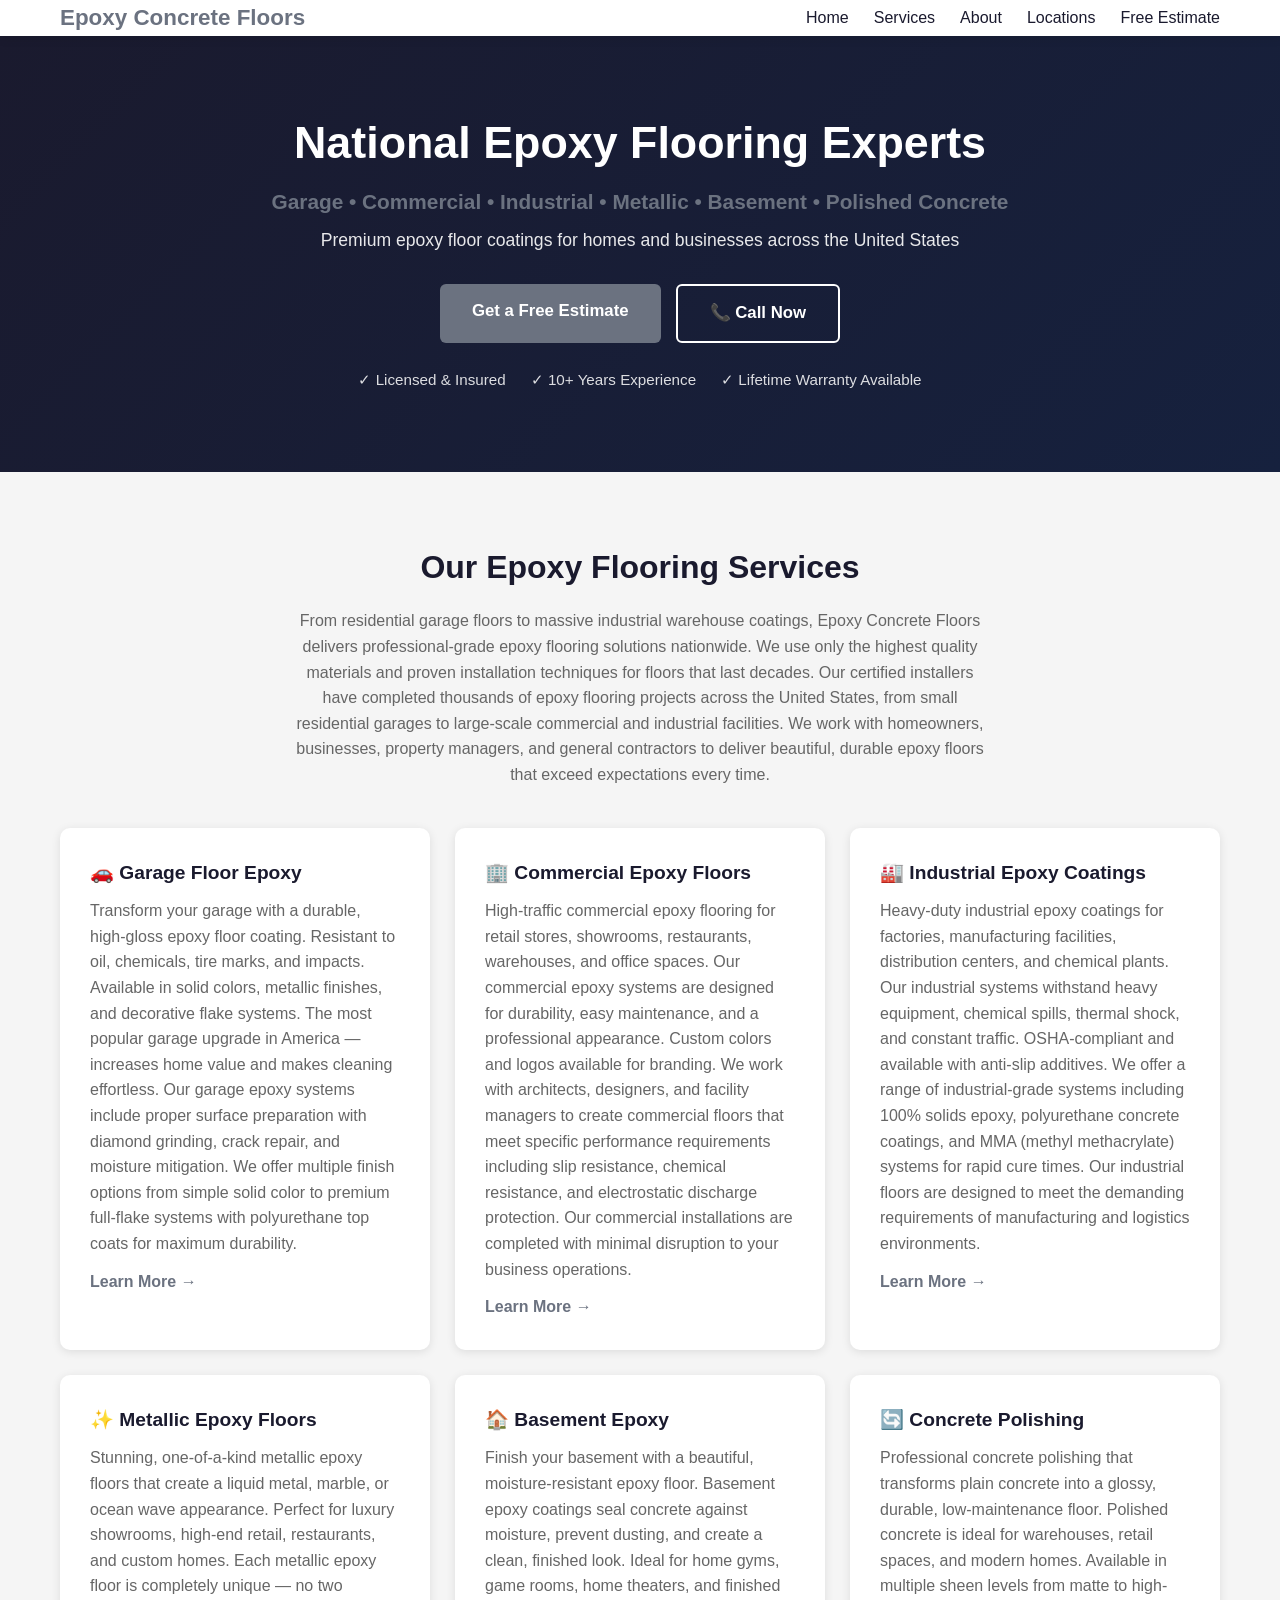
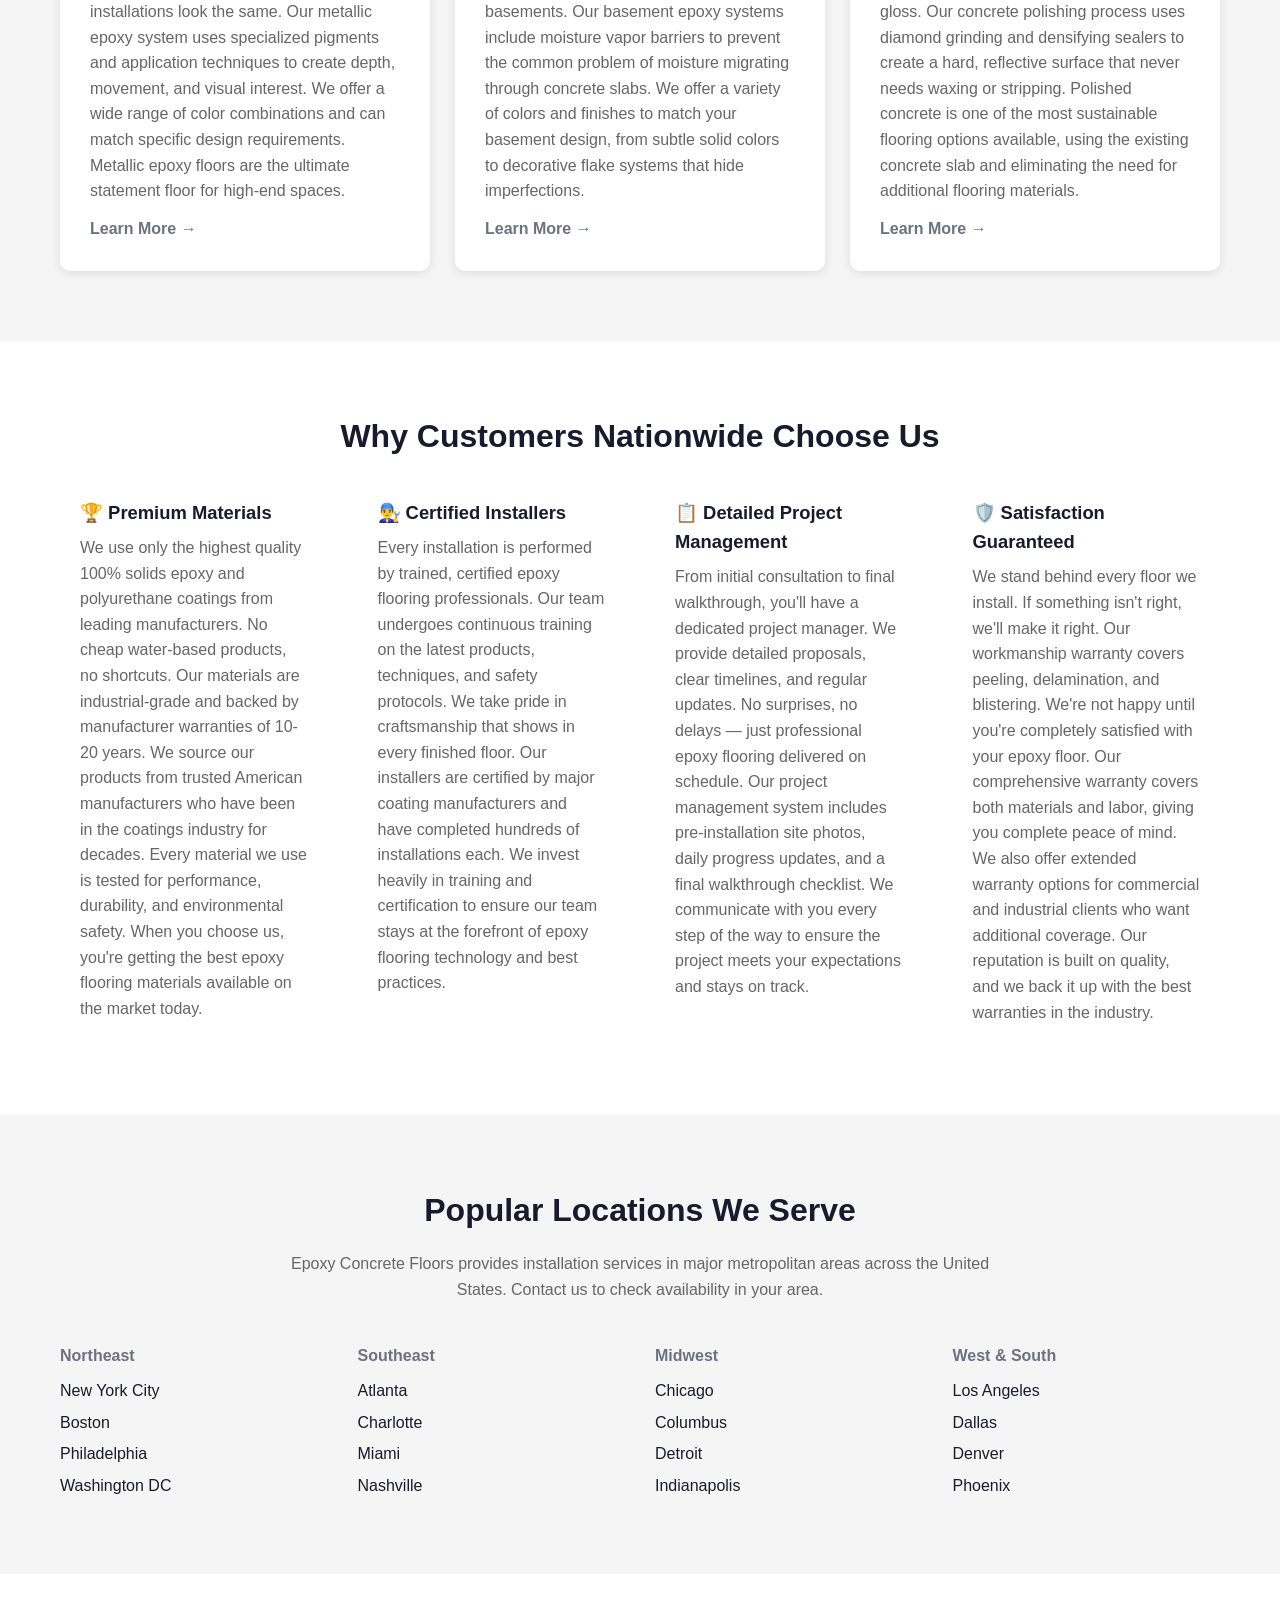
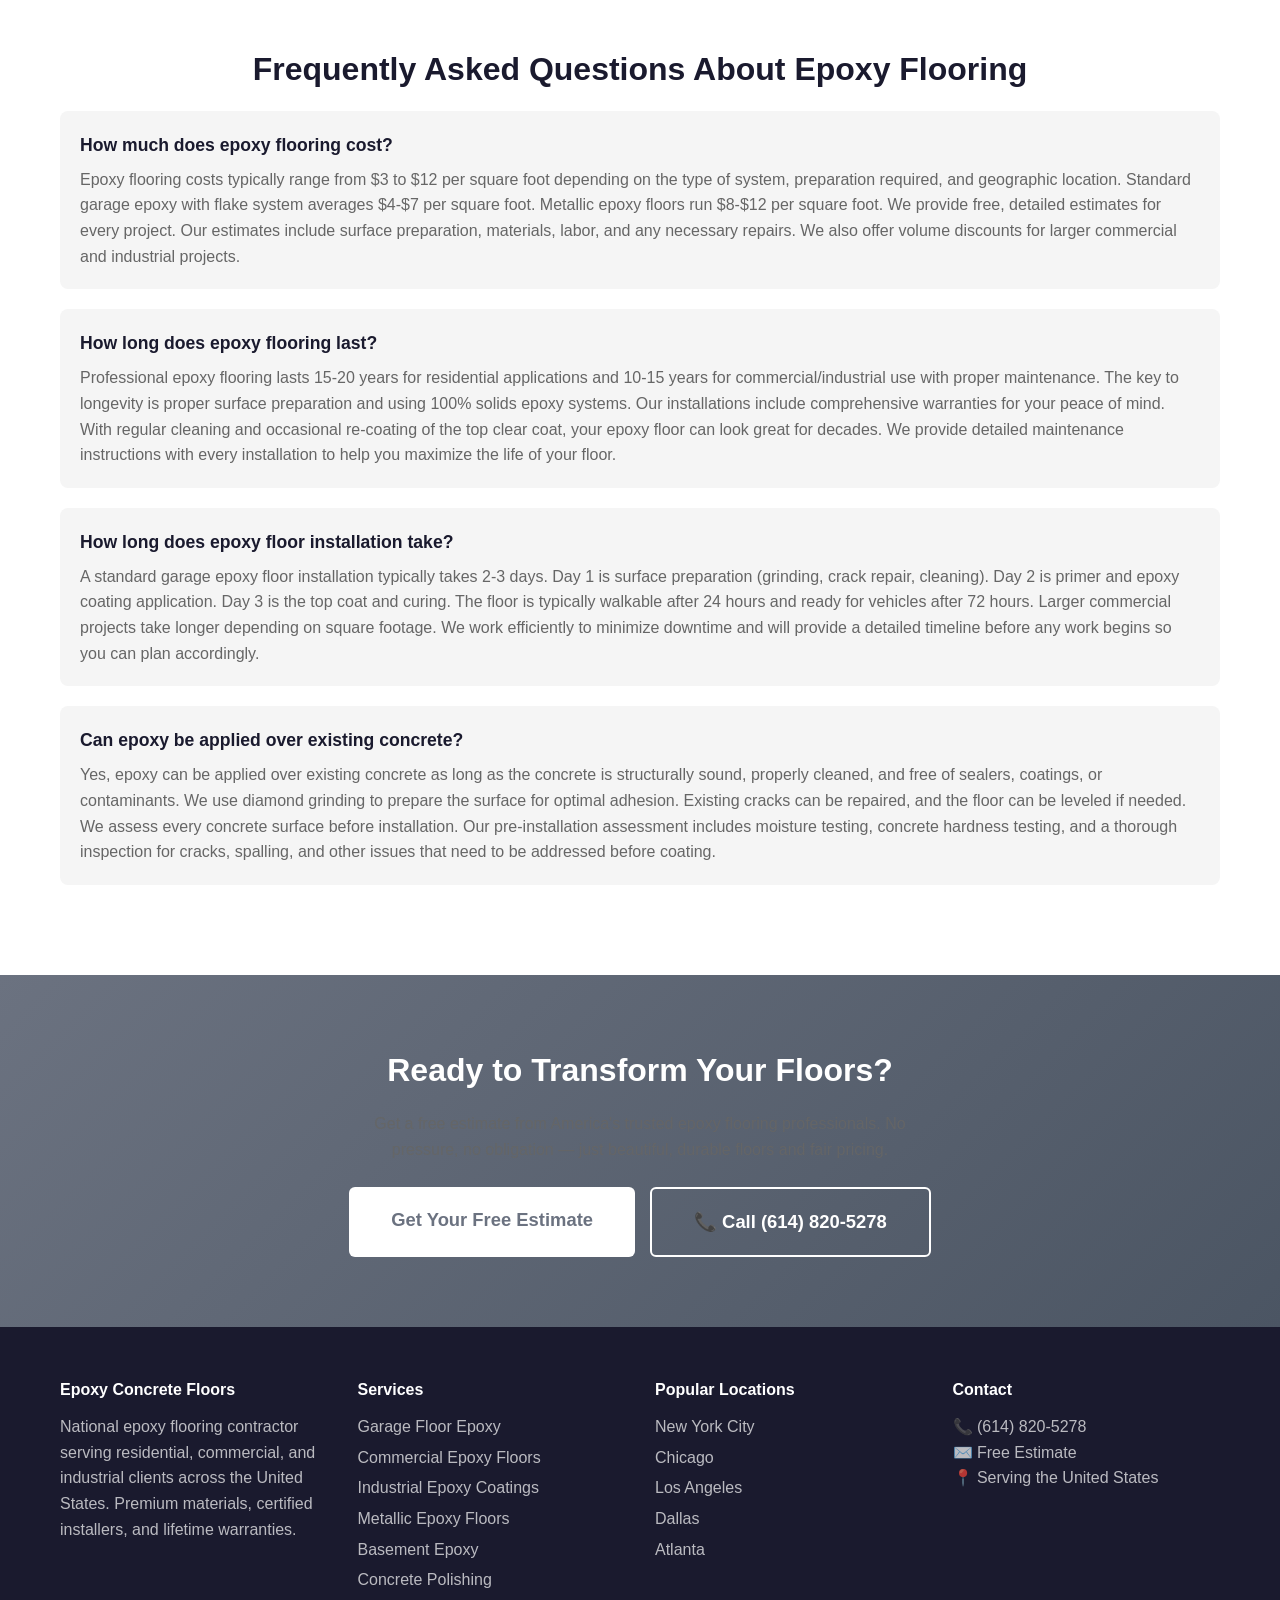
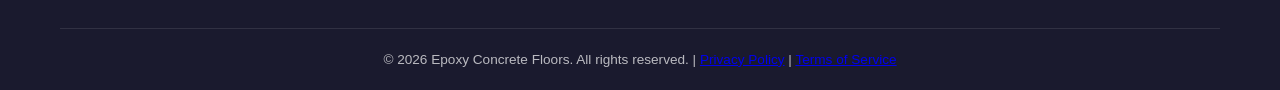
<file: index.html>
<!DOCTYPE html>
<html lang="en">
<head>
    <meta charset="UTF-8">
    <meta name="viewport" content="width=device-width, initial-scale=1.0">
    <title>Epoxy Concrete Floors | National Epoxy Flooring Contractor | Garage, Commercial & Industrial</title>
    <meta name="description" content="National epoxy flooring contractor serving the US. Garage floor epoxy, commercial epoxy floors, industrial coatings, metallic epoxy, and concrete polishing. Free estimates. Call now!">
<meta property="og:title" content="Epoxy Concrete Floors | National Epoxy Flooring Contractor | Garage, Commercial & Industrial">
<meta property="og:description" content="National epoxy flooring contractor serving the US. Garage floor epoxy, commercial epoxy floors, industrial coatings, metallic epoxy, and concrete polishing. Free estimates. Call now!">
<meta property="og:type" content="website">
<meta property="og:url" content="https://epoxyconcretefloors.com/">
<meta property="og:site_name" content="Epoxy Concrete Floors | National Epoxy Flooring Contractor | Garage, Commercial & Industrial">
<meta name="twitter:card" content="summary_large_image">
    <meta name="keywords" content="epoxy flooring, epoxy concrete floors, garage floor epoxy, commercial epoxy flooring, industrial epoxy coatings, metallic epoxy floors, concrete polishing">
    <meta name="robots" content="index, follow">
    <link rel="canonical" href="https://epoxyconcretefloors.com/">
    <link rel="stylesheet" href="style.css">
    <!-- Schema.org Organization markup (national, not local) -->
    <script type="application/ld+json">
    {
        "@context": "https://schema.org",
        "@type": "Organization",
        "name": "Epoxy Concrete Floors",
        "description": "National epoxy flooring contractor specializing in garage, commercial, industrial, and decorative epoxy floor coatings across the United States.",
        "url": "https://epoxyconcretefloors.com",
        "telephone": "+1-614-820-5278",
        "address": {
            "@type": "PostalAddress",
            "addressCountry": "US"
        },
        "serviceType": ["Garage Floor Epoxy", "Commercial Epoxy Floors", "Industrial Epoxy Coatings", "Metallic Epoxy Floors", "Basement Epoxy", "Concrete Polishing"],
        "priceRange": "$500-$15,000"
    }
    </script>
</head>
<body>
    <header>
        <nav class="container">
            <a href="/" class="logo">Epoxy Concrete Floors</a>
            <button class="mobile-toggle" aria-label="Menu">☰</button>
            <ul class="nav-links">
                <li><a href="/">Home</a></li>
                <li><a href="/services/">Services</a></li>
                <li><a href="/about/">About</a></li>
                <li><a href="/locations/">Locations</a></li>
                <li><a href="/contact/" class="cta-btn">Free Estimate</a></li>
            </ul>
        </nav>
    </header>

    <section class="hero">
        <div class="container">
            <h1>National Epoxy Flooring Experts</h1>
            <p class="hero-sub">Garage • Commercial • Industrial • Metallic • Basement • Polished Concrete</p>
            <p class="hero-tagline">Premium epoxy floor coatings for homes and businesses across the United States</p>
            <div class="hero-cta">
                <a href="/contact/" class="btn btn-primary">Get a Free Estimate</a>
                <a href="tel:+16148205278" class="btn btn-secondary">📞 Call Now</a>
            </div>
            <div class="trust-badges">
                <span>✓ Licensed & Insured</span>
                <span>✓ 10+ Years Experience</span>
                <span>✓ Lifetime Warranty Available</span>
            </div>
        </div>
    </section>

    <section class="services" id="services">
        <div class="container">
            <h2>Our Epoxy Flooring Services</h2>
            <p>From residential garage floors to massive industrial warehouse coatings, Epoxy Concrete Floors delivers professional-grade epoxy flooring solutions nationwide. We use only the highest quality materials and proven installation techniques for floors that last decades. Our certified installers have completed thousands of epoxy flooring projects across the United States, from small residential garages to large-scale commercial and industrial facilities. We work with homeowners, businesses, property managers, and general contractors to deliver beautiful, durable epoxy floors that exceed expectations every time.</p>
            <div class="services-grid">
                <div class="service-card">
                    <h3>🚗 Garage Floor Epoxy</h3>
                    <p>Transform your garage with a durable, high-gloss epoxy floor coating. Resistant to oil, chemicals, tire marks, and impacts. Available in solid colors, metallic finishes, and decorative flake systems. The most popular garage upgrade in America — increases home value and makes cleaning effortless. Our garage epoxy systems include proper surface preparation with diamond grinding, crack repair, and moisture mitigation. We offer multiple finish options from simple solid color to premium full-flake systems with polyurethane top coats for maximum durability.</p>
                    <a href="/services/garage-floor-epoxy/" class="learn-more">Learn More →</a>
                </div>
                <div class="service-card">
                    <h3>🏢 Commercial Epoxy Floors</h3>
                    <p>High-traffic commercial epoxy flooring for retail stores, showrooms, restaurants, warehouses, and office spaces. Our commercial epoxy systems are designed for durability, easy maintenance, and a professional appearance. Custom colors and logos available for branding. We work with architects, designers, and facility managers to create commercial floors that meet specific performance requirements including slip resistance, chemical resistance, and electrostatic discharge protection. Our commercial installations are completed with minimal disruption to your business operations.</p>
                    <a href="/services/commercial-epoxy/" class="learn-more">Learn More →</a>
                </div>
                <div class="service-card">
                    <h3>🏭 Industrial Epoxy Coatings</h3>
                    <p>Heavy-duty industrial epoxy coatings for factories, manufacturing facilities, distribution centers, and chemical plants. Our industrial systems withstand heavy equipment, chemical spills, thermal shock, and constant traffic. OSHA-compliant and available with anti-slip additives. We offer a range of industrial-grade systems including 100% solids epoxy, polyurethane concrete coatings, and MMA (methyl methacrylate) systems for rapid cure times. Our industrial floors are designed to meet the demanding requirements of manufacturing and logistics environments.</p>
                    <a href="/services/industrial-epoxy/" class="learn-more">Learn More →</a>
                </div>
                <div class="service-card">
                    <h3>✨ Metallic Epoxy Floors</h3>
                    <p>Stunning, one-of-a-kind metallic epoxy floors that create a liquid metal, marble, or ocean wave appearance. Perfect for luxury showrooms, high-end retail, restaurants, and custom homes. Each metallic epoxy floor is completely unique — no two installations look the same. Our metallic epoxy system uses specialized pigments and application techniques to create depth, movement, and visual interest. We offer a wide range of color combinations and can match specific design requirements. Metallic epoxy floors are the ultimate statement floor for high-end spaces.</p>
                    <a href="/services/metallic-epoxy/" class="learn-more">Learn More →</a>
                </div>
                <div class="service-card">
                    <h3>🏠 Basement Epoxy</h3>
                    <p>Finish your basement with a beautiful, moisture-resistant epoxy floor. Basement epoxy coatings seal concrete against moisture, prevent dusting, and create a clean, finished look. Ideal for home gyms, game rooms, home theaters, and finished basements. Our basement epoxy systems include moisture vapor barriers to prevent the common problem of moisture migrating through concrete slabs. We offer a variety of colors and finishes to match your basement design, from subtle solid colors to decorative flake systems that hide imperfections.</p>
                    <a href="/services/basement-epoxy/" class="learn-more">Learn More →</a>
                </div>
                <div class="service-card">
                    <h3>🔄 Concrete Polishing</h3>
                    <p>Professional concrete polishing that transforms plain concrete into a glossy, durable, low-maintenance floor. Polished concrete is ideal for warehouses, retail spaces, and modern homes. Available in multiple sheen levels from matte to high-gloss. Our concrete polishing process uses diamond grinding and densifying sealers to create a hard, reflective surface that never needs waxing or stripping. Polished concrete is one of the most sustainable flooring options available, using the existing concrete slab and eliminating the need for additional flooring materials.</p>
                    <a href="/services/concrete-polishing/" class="learn-more">Learn More →</a>
                </div>
            </div>
        </div>
    </section>

    <section class="why-us">
        <div class="container">
            <h2>Why Customers Nationwide Choose Us</h2>
            <div class="features-grid">
                <div class="feature">
                    <h3>🏆 Premium Materials</h3>
                    <p>We use only the highest quality 100% solids epoxy and polyurethane coatings from leading manufacturers. No cheap water-based products, no shortcuts. Our materials are industrial-grade and backed by manufacturer warranties of 10-20 years. We source our products from trusted American manufacturers who have been in the coatings industry for decades. Every material we use is tested for performance, durability, and environmental safety. When you choose us, you're getting the best epoxy flooring materials available on the market today.</p>
                </div>
                <div class="feature">
                    <h3>👨‍🔧 Certified Installers</h3>
                    <p>Every installation is performed by trained, certified epoxy flooring professionals. Our team undergoes continuous training on the latest products, techniques, and safety protocols. We take pride in craftsmanship that shows in every finished floor. Our installers are certified by major coating manufacturers and have completed hundreds of installations each. We invest heavily in training and certification to ensure our team stays at the forefront of epoxy flooring technology and best practices.</p>
                </div>
                <div class="feature">
                    <h3>📋 Detailed Project Management</h3>
                    <p>From initial consultation to final walkthrough, you'll have a dedicated project manager. We provide detailed proposals, clear timelines, and regular updates. No surprises, no delays — just professional epoxy flooring delivered on schedule. Our project management system includes pre-installation site photos, daily progress updates, and a final walkthrough checklist. We communicate with you every step of the way to ensure the project meets your expectations and stays on track.</p>
                </div>
                <div class="feature">
                    <h3>🛡️ Satisfaction Guaranteed</h3>
                    <p>We stand behind every floor we install. If something isn't right, we'll make it right. Our workmanship warranty covers peeling, delamination, and blistering. We're not happy until you're completely satisfied with your epoxy floor. Our comprehensive warranty covers both materials and labor, giving you complete peace of mind. We also offer extended warranty options for commercial and industrial clients who want additional coverage. Our reputation is built on quality, and we back it up with the best warranties in the industry.</p>
                </div>
            </div>
        </div>
    </section>

    <section class="areas">
        <div class="container">
            <h2>Popular Locations We Serve</h2>
            <p>Epoxy Concrete Floors provides installation services in major metropolitan areas across the United States. Contact us to check availability in your area.</p>
            <div class="areas-grid">
                <div class="area-column">
                    <h4>Northeast</h4>
                    <ul>
                        <li><a href="/locations/new-york/">New York City</a></li>
                        <li><a href="/locations/boston/">Boston</a></li>
                        <li><a href="/locations/philadelphia/">Philadelphia</a></li>
                        <li><a href="/locations/washington-dc/">Washington DC</a></li>
                    </ul>
                </div>
                <div class="area-column">
                    <h4>Southeast</h4>
                    <ul>
                        <li><a href="/locations/atlanta/">Atlanta</a></li>
                        <li><a href="/locations/charlotte/">Charlotte</a></li>
                        <li><a href="/locations/miami/">Miami</a></li>
                        <li><a href="/locations/nashville/">Nashville</a></li>
                    </ul>
                </div>
                <div class="area-column">
                    <h4>Midwest</h4>
                    <ul>
                        <li><a href="/locations/chicago/">Chicago</a></li>
                        <li><a href="/locations/columbus/">Columbus</a></li>
                        <li><a href="/locations/detroit/">Detroit</a></li>
                        <li><a href="/locations/indianapolis/">Indianapolis</a></li>
                    </ul>
                </div>
                <div class="area-column">
                    <h4>West & South</h4>
                    <ul>
                        <li><a href="/locations/los-angeles/">Los Angeles</a></li>
                        <li><a href="/locations/dallas/">Dallas</a></li>
                        <li><a href="/locations/denver/">Denver</a></li>
                        <li><a href="/locations/phoenix/">Phoenix</a></li>
                    </ul>
                </div>
            </div>
        </div>
    </section>

    <section class="faq">
        <div class="container">
            <h2>Frequently Asked Questions About Epoxy Flooring</h2>
            <div itemscope itemtype="https://schema.org/FAQPage">
                <div itemscope itemprop="mainEntity" itemtype="https://schema.org/Question">
                    <h3 itemprop="name">How much does epoxy flooring cost?</h3>
                    <div itemscope itemprop="acceptedAnswer" itemtype="https://schema.org/Answer">
                        <div itemprop="text">
                            <p>Epoxy flooring costs typically range from $3 to $12 per square foot depending on the type of system, preparation required, and geographic location. Standard garage epoxy with flake system averages $4-$7 per square foot. Metallic epoxy floors run $8-$12 per square foot. We provide free, detailed estimates for every project. Our estimates include surface preparation, materials, labor, and any necessary repairs. We also offer volume discounts for larger commercial and industrial projects.</p>
                        </div>
                    </div>
                </div>
                <div itemscope itemprop="mainEntity" itemtype="https://schema.org/Question">
                    <h3 itemprop="name">How long does epoxy flooring last?</h3>
                    <div itemscope itemprop="acceptedAnswer" itemtype="https://schema.org/Answer">
                        <div itemprop="text">
                            <p>Professional epoxy flooring lasts 15-20 years for residential applications and 10-15 years for commercial/industrial use with proper maintenance. The key to longevity is proper surface preparation and using 100% solids epoxy systems. Our installations include comprehensive warranties for your peace of mind. With regular cleaning and occasional re-coating of the top clear coat, your epoxy floor can look great for decades. We provide detailed maintenance instructions with every installation to help you maximize the life of your floor.</p>
                        </div>
                    </div>
                </div>
                <div itemscope itemprop="mainEntity" itemtype="https://schema.org/Question">
                    <h3 itemprop="name">How long does epoxy floor installation take?</h3>
                    <div itemscope itemprop="acceptedAnswer" itemtype="https://schema.org/Answer">
                        <div itemprop="text">
                            <p>A standard garage epoxy floor installation typically takes 2-3 days. Day 1 is surface preparation (grinding, crack repair, cleaning). Day 2 is primer and epoxy coating application. Day 3 is the top coat and curing. The floor is typically walkable after 24 hours and ready for vehicles after 72 hours. Larger commercial projects take longer depending on square footage. We work efficiently to minimize downtime and will provide a detailed timeline before any work begins so you can plan accordingly.</p>
                        </div>
                    </div>
                </div>
                <div itemscope itemprop="mainEntity" itemtype="https://schema.org/Question">
                    <h3 itemprop="name">Can epoxy be applied over existing concrete?</h3>
                    <div itemscope itemprop="acceptedAnswer" itemtype="https://schema.org/Answer">
                        <div itemprop="text">
                            <p>Yes, epoxy can be applied over existing concrete as long as the concrete is structurally sound, properly cleaned, and free of sealers, coatings, or contaminants. We use diamond grinding to prepare the surface for optimal adhesion. Existing cracks can be repaired, and the floor can be leveled if needed. We assess every concrete surface before installation. Our pre-installation assessment includes moisture testing, concrete hardness testing, and a thorough inspection for cracks, spalling, and other issues that need to be addressed before coating.</p>
                        </div>
                    </div>
                </div>
            </div>
        </div>
    </section>

    <section class="cta-section">
        <div class="container">
            <h2>Ready to Transform Your Floors?</h2>
            <p>Get a free estimate from America's trusted epoxy flooring professionals. No pressure, no obligation — just beautiful, durable floors and fair pricing.</p>
            <div class="cta-buttons">
                <a href="/contact/" class="btn btn-primary btn-large">Get Your Free Estimate</a>
                <a href="tel:+16148205278" class="btn btn-secondary btn-large">📞 Call (614) 820-5278</a>
            </div>
        </div>
    </section>

    <footer>
        <div class="container">
            <div class="footer-grid">
                <div>
                    <h4>Epoxy Concrete Floors</h4>
                    <p>National epoxy flooring contractor serving residential, commercial, and industrial clients across the United States. Premium materials, certified installers, and lifetime warranties.</p>
                </div>
                <div>
                    <h4>Services</h4>
                    <ul>
                        <li><a href="/services/garage-floor-epoxy/">Garage Floor Epoxy</a></li>
                        <li><a href="/services/commercial-epoxy/">Commercial Epoxy Floors</a></li>
                        <li><a href="/services/industrial-epoxy/">Industrial Epoxy Coatings</a></li>
                        <li><a href="/services/metallic-epoxy/">Metallic Epoxy Floors</a></li>
                        <li><a href="/services/basement-epoxy/">Basement Epoxy</a></li>
                        <li><a href="/services/concrete-polishing/">Concrete Polishing</a></li>
                    </ul>
                </div>
                <div>
                    <h4>Popular Locations</h4>
                    <ul>
                        <li><a href="/locations/new-york/">New York City</a></li>
                        <li><a href="/locations/chicago/">Chicago</a></li>
                        <li><a href="/locations/los-angeles/">Los Angeles</a></li>
                        <li><a href="/locations/dallas/">Dallas</a></li>
                        <li><a href="/locations/atlanta/">Atlanta</a></li>
                    </ul>
                </div>
                <div>
                    <h4>Contact</h4>
                    <p>📞 <a href="tel:+16148205278">(614) 820-5278</a></p>
                    <p>✉️ <a href="/contact/">Free Estimate</a></p>
                    <p>📍 Serving the United States</p>
                </div>
            </div>
            <div class="footer-bottom">
                <p>&copy; 2026 Epoxy Concrete Floors. All rights reserved. | <a href="/privacy/">Privacy Policy</a> | <a href="/terms/">Terms of Service</a></p>
            </div>
        </div>
    </footer>

    <script>
        // Mobile menu toggle
        document.querySelector('.mobile-toggle')?.addEventListener('click', function() {
            document.querySelector('.nav-links').classList.toggle('active');
        });
    </script>
</body>
</html>
</file>
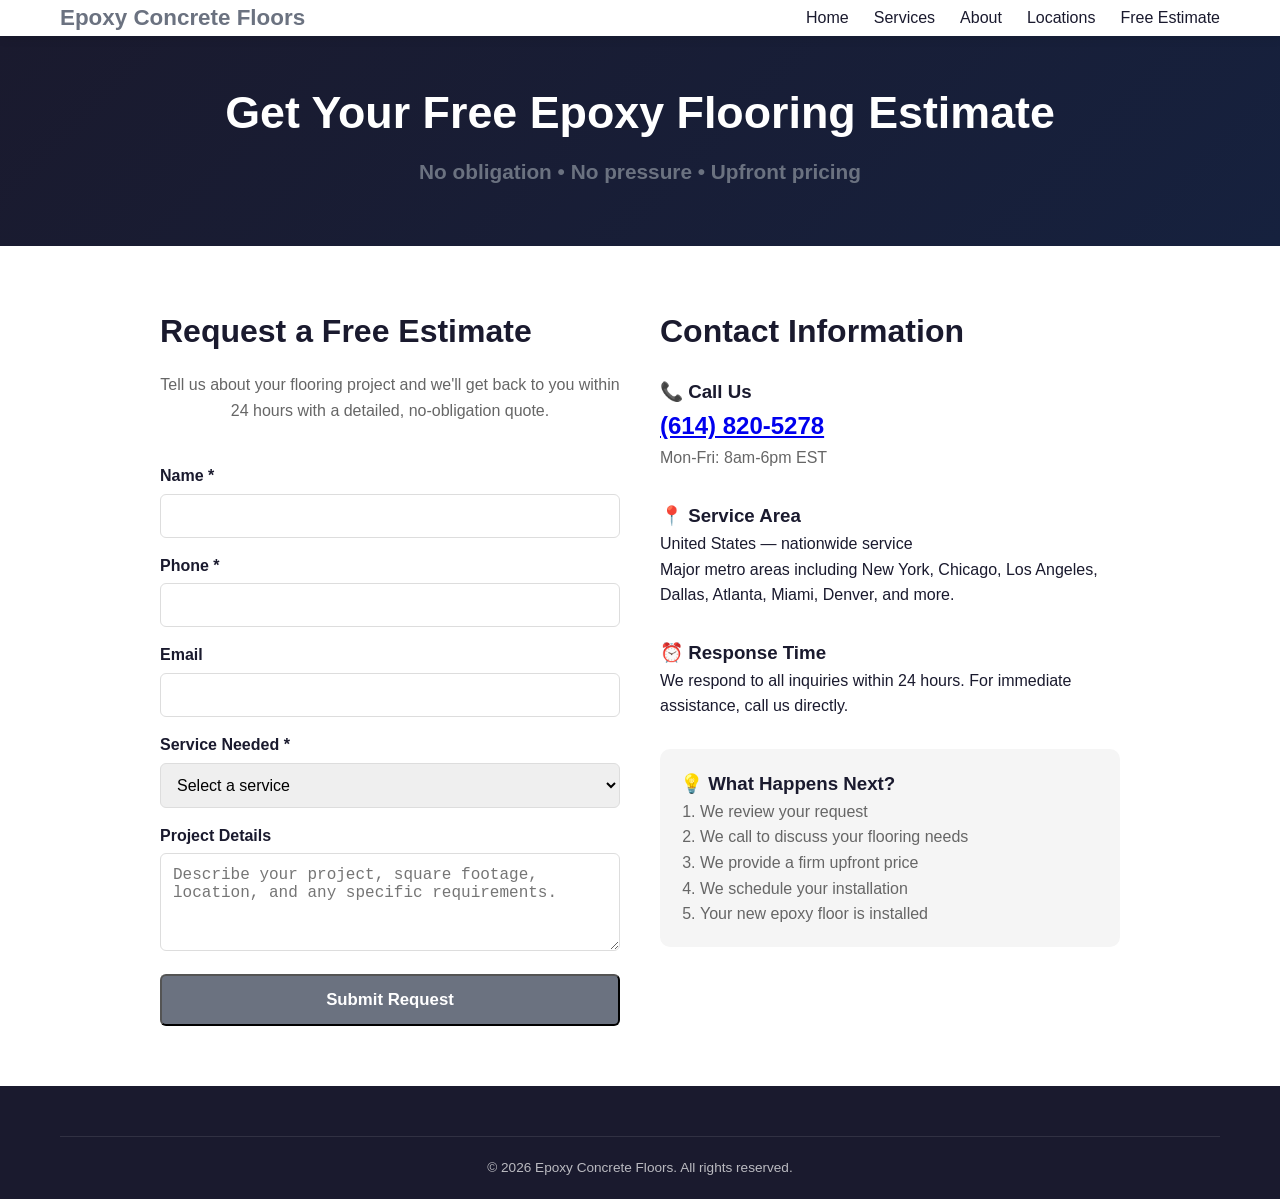
<file: contact/index.html>
<!DOCTYPE html>
<html lang="en">
<head>
    <meta charset="UTF-8">
    <meta name="viewport" content="width=device-width, initial-scale=1.0">
    <title>Contact Epoxy Concrete Floors | Free Estimate | National Epoxy Flooring Contractor</title>
    <meta name="description" content="Get a free epoxy flooring estimate. Contact Epoxy Concrete Floors for garage, commercial, industrial, and decorative epoxy coatings nationwide. Call or submit online.">
    <link rel="canonical" href="https://epoxyconcretefloors.com/contact/">
    <link rel="stylesheet" href="/style.css">
</head>
<body>
    <header>
        <nav class="container">
            <a href="/" class="logo">Epoxy Concrete Floors</a>
            <button class="mobile-toggle" aria-label="Menu">☰</button>
            <ul class="nav-links">
                <li><a href="/">Home</a></li>
                <li><a href="/services/">Services</a></li>
                <li><a href="/about/">About</a></li>
                <li><a href="/locations/">Locations</a></li>
                <li><a href="/contact/" class="cta-btn">Free Estimate</a></li>
            </ul>
        </nav>
    </header>

    <section class="hero" style="padding: 50px 20px;">
        <div class="container">
            <h1>Get Your Free Epoxy Flooring Estimate</h1>
            <p class="hero-sub">No obligation • No pressure • Upfront pricing</p>
        </div>
    </section>

    <section style="padding: 60px 20px;">
        <div class="container" style="display: grid; grid-template-columns: 1fr 1fr; gap: 40px; max-width: 1000px;">
            <div>
                <h2 style="text-align: left;">Request a Free Estimate</h2>
                <p>Tell us about your flooring project and we'll get back to you within 24 hours with a detailed, no-obligation quote.</p>
                <form action="https://formspree.io/f/xzzvqkdl" method="POST" style="margin-top: 20px;">
                    <div style="margin-bottom: 15px;">
                        <label style="display: block; margin-bottom: 5px; font-weight: 600;">Name *</label>
                        <input type="text" name="name" required style="width: 100%; padding: 12px; border: 1px solid #ddd; border-radius: 6px; font-size: 1rem;">
                    </div>
                    <div style="margin-bottom: 15px;">
                        <label style="display: block; margin-bottom: 5px; font-weight: 600;">Phone *</label>
                        <input type="tel" name="phone" required style="width: 100%; padding: 12px; border: 1px solid #ddd; border-radius: 6px; font-size: 1rem;">
                    </div>
                    <div style="margin-bottom: 15px;">
                        <label style="display: block; margin-bottom: 5px; font-weight: 600;">Email</label>
                        <input type="email" name="email" style="width: 100%; padding: 12px; border: 1px solid #ddd; border-radius: 6px; font-size: 1rem;">
                    </div>
                    <div style="margin-bottom: 15px;">
                        <label style="display: block; margin-bottom: 5px; font-weight: 600;">Service Needed *</label>
                        <select name="service" required style="width: 100%; padding: 12px; border: 1px solid #ddd; border-radius: 6px; font-size: 1rem;">
                            <option value="">Select a service</option>
                            <option value="garage-floor-epoxy">Garage Floor Epoxy</option>
                            <option value="commercial-epoxy">Commercial Epoxy Floors</option>
                            <option value="industrial-epoxy">Industrial Epoxy Coatings</option>
                            <option value="metallic-epoxy">Metallic Epoxy Floors</option>
                            <option value="basement-epoxy">Basement Epoxy</option>
                            <option value="concrete-polishing">Concrete Polishing</option>
                            <option value="other">Other</option>
                        </select>
                    </div>
                    <div style="margin-bottom: 15px;">
                        <label style="display: block; margin-bottom: 5px; font-weight: 600;">Project Details</label>
                        <textarea name="message" rows="4" style="width: 100%; padding: 12px; border: 1px solid #ddd; border-radius: 6px; font-size: 1rem;" placeholder="Describe your project, square footage, location, and any specific requirements."></textarea>
                    </div>
                    <button type="submit" class="btn btn-primary" style="width: 100%;">Submit Request</button>
                </form>
            </div>
            <div>
                <h2 style="text-align: left;">Contact Information</h2>
                <div style="margin-top: 20px;">
                    <h3>📞 Call Us</h3>
                    <p style="font-size: 1.5rem; font-weight: 700; color: var(--primary);"><a href="tel:+16148205278">(614) 820-5278</a></p>
                    <p style="color: var(--gray);">Mon-Fri: 8am-6pm EST</p>
                </div>
                <div style="margin-top: 30px;">
                    <h3>📍 Service Area</h3>
                    <p>United States — nationwide service</p>
                    <p>Major metro areas including New York, Chicago, Los Angeles, Dallas, Atlanta, Miami, Denver, and more.</p>
                </div>
                <div style="margin-top: 30px;">
                    <h3>⏰ Response Time</h3>
                    <p>We respond to all inquiries within 24 hours. For immediate assistance, call us directly.</p>
                </div>
                <div style="margin-top: 30px; background: var(--light); padding: 20px; border-radius: 10px;">
                    <h3>💡 What Happens Next?</h3>
                    <ol style="padding-left: 20px; color: var(--gray);">
                        <li>We review your request</li>
                        <li>We call to discuss your flooring needs</li>
                        <li>We provide a firm upfront price</li>
                        <li>We schedule your installation</li>
                        <li>Your new epoxy floor is installed</li>
                    </ol>
                </div>
            </div>
        </div>
    </section>

    <footer>
        <div class="container">
            <div class="footer-bottom">
                <p>&copy; 2026 Epoxy Concrete Floors. All rights reserved.</p>
            </div>
        </div>
    </footer>

    <script>
        document.querySelector('.mobile-toggle')?.addEventListener('click', function() {
            document.querySelector('.nav-links').classList.toggle('active');
        });
    </script>
</body>
</html>
</file>
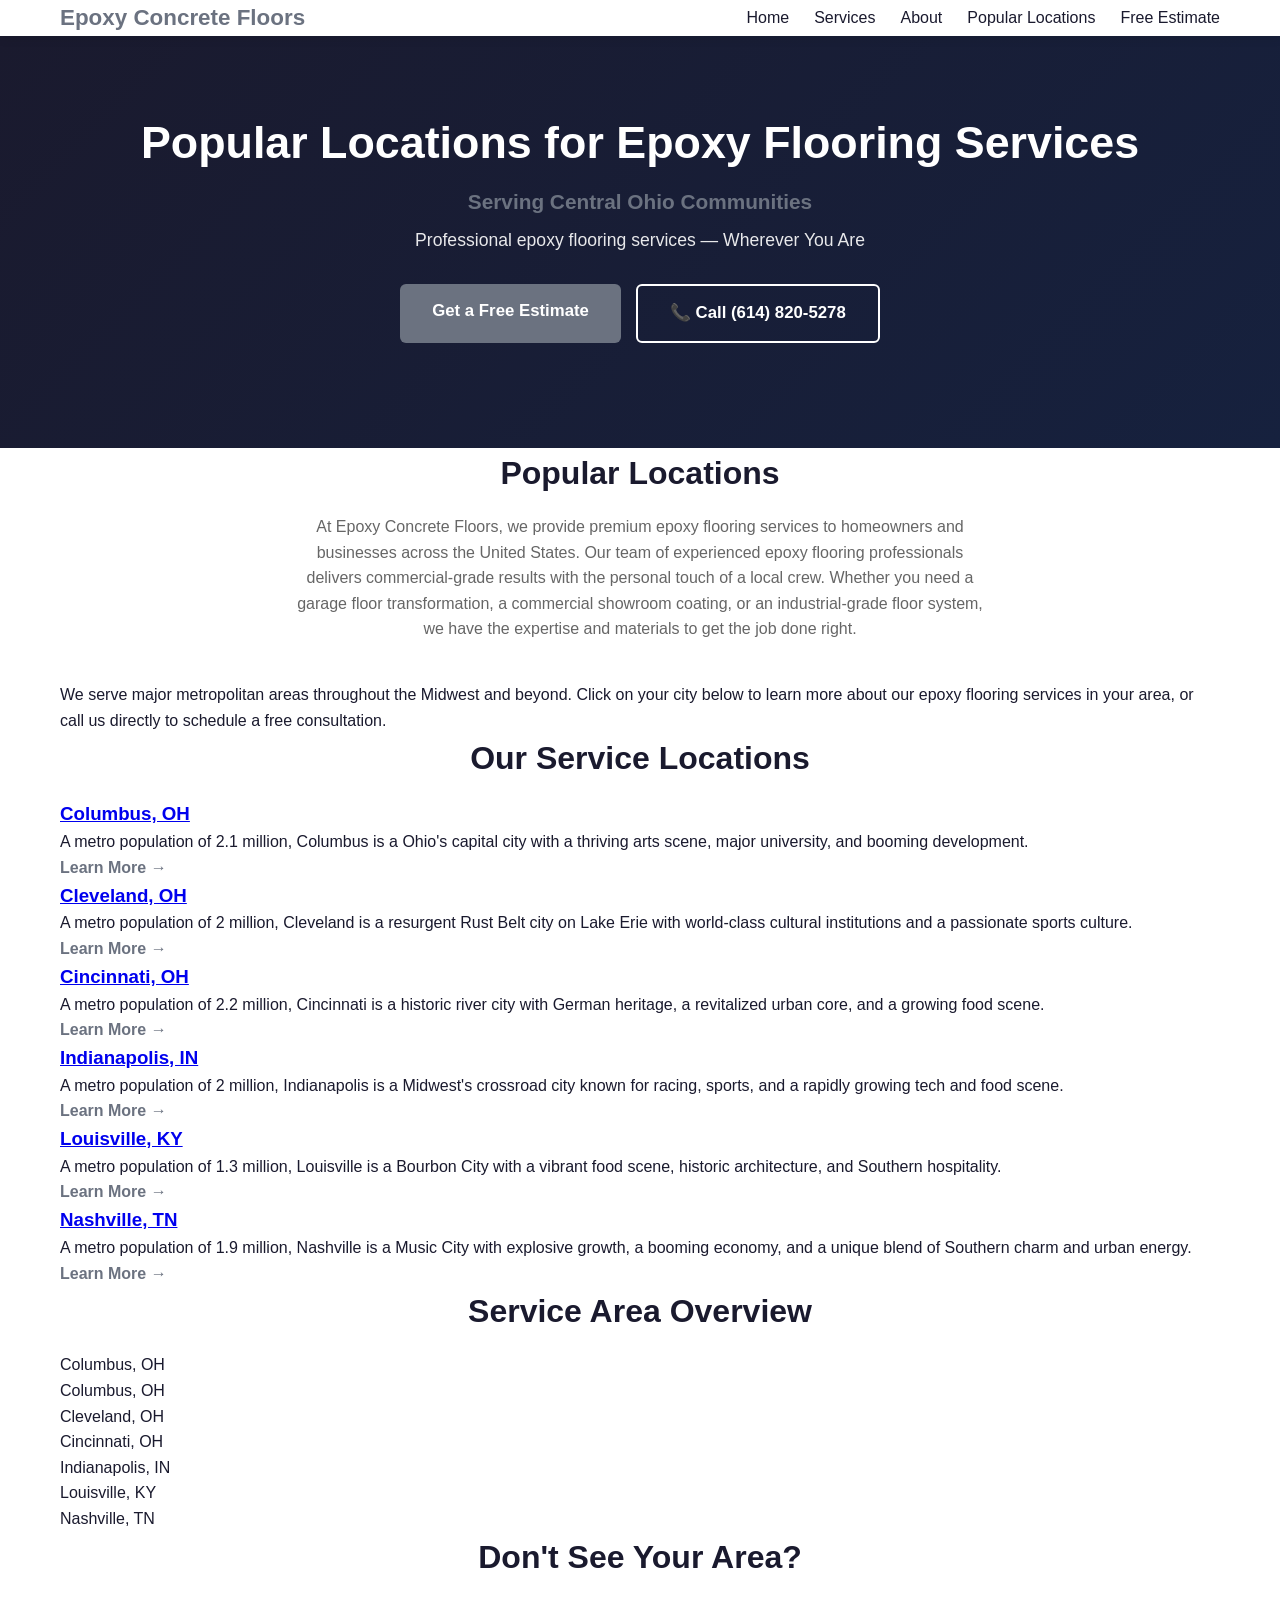
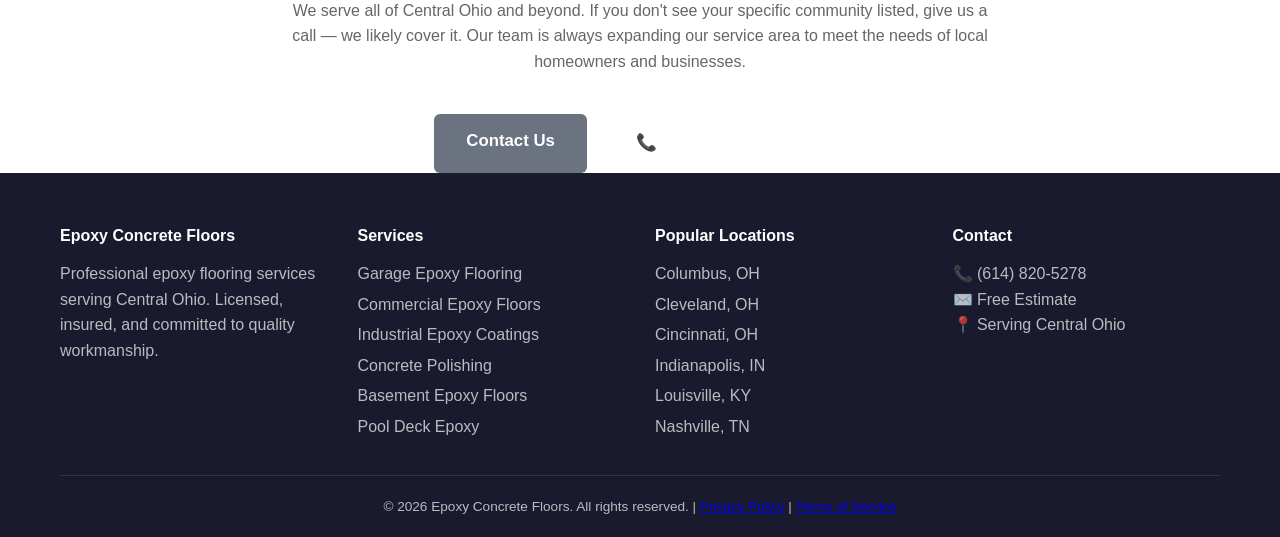
<file: locations/index.html>
<!DOCTYPE html>
<html lang="en">
<head>
    <meta charset="UTF-8">
    <meta name="viewport" content="width=device-width, initial-scale=1.0">
    <title>Popular Locations | Epoxy Concrete Floors | National Epoxy Flooring Contractor</title>
    <meta name="description" content="Find epoxy flooring services near you. Epoxy Concrete Floors provides professional epoxy flooring services in major cities across the US. Free consultations. Call (614) 820-5278!">
    <meta property="og:title" content="Popular Locations | Epoxy Concrete Floors | National Epoxy Flooring Contractor">
    <meta property="og:description" content="Find epoxy flooring services near you. Epoxy Concrete Floors provides professional epoxy flooring services in major cities across the US. Free consultations. Call (614) 820-5278!">
    <meta property="og:type" content="website">
    <meta property="og:url" content="https://epoxyconcretefloors.com/locations/">
    <meta property="og:site_name" content="Epoxy Concrete Floors">
    <meta name="twitter:card" content="summary_large_image">
    <meta name="robots" content="index, follow">
    <link rel="canonical" href="https://epoxyconcretefloors.com/locations/">
    <link rel="stylesheet" href="/style.css">
    <script type="application/ld+json">
    {
  "@context": "https://schema.org",
  "@type": "LocalBusiness",
  "name": "Epoxy Concrete Floors",
  "description": "National epoxy flooring contractor serving major metro areas across the United States.",
  "url": "https://epoxyconcretefloors.com",
  "telephone": "+1-6148205278",
  "address": {
    "@type": "PostalAddress",
    "addressLocality": "Columbus",
    "addressRegion": "OH",
    "addressCountry": "US"
  },
  "areaServed": [
    {
      "@type": "City",
      "name": "Columbus"
    },
    {
      "@type": "City",
      "name": "Cleveland"
    },
    {
      "@type": "City",
      "name": "Cincinnati"
    },
    {
      "@type": "City",
      "name": "Indianapolis"
    },
    {
      "@type": "City",
      "name": "Louisville"
    },
    {
      "@type": "City",
      "name": "Nashville"
    }
  ],
  "serviceType": [
    "Epoxy Flooring",
    "Garage Epoxy",
    "Commercial Epoxy",
    "Industrial Coatings",
    "Metallic Epoxy",
    "Concrete Polishing"
  ],
  "priceRange": "$3-$12 per sq ft"
}
    </script>
</head>
<body>
    <header>
        <nav class="container">
            <a href="/" class="logo">Epoxy Concrete Floors</a>
            <button class="mobile-toggle" aria-label="Menu">☰</button>
            <ul class="nav-links">
                <li><a href="/">Home</a></li>
                <li><a href="/services/">Services</a></li>
                <li><a href="/about/">About</a></li>
                <li><a href="/locations/" class="cta-btn">Popular Locations</a></li>
                <li><a href="/contact/" class="cta-btn">Free Estimate</a></li>
            </ul>
        </nav>
    </header>

    <section class="hero areas-hero">
        <div class="container">
            <h1>Popular Locations for Epoxy Flooring Services</h1>
            <p class="hero-sub">Serving Central Ohio Communities</p>
            <p class="hero-tagline">Professional epoxy flooring services — Wherever You Are</p>
            <div class="hero-cta">
                <a href="/contact/" class="btn btn-primary">Get a Free Estimate</a>
                <a href="tel:+16148205278" class="btn btn-secondary">📞 Call (614) 820-5278</a>
            </div>
        </div>
    </section>

    <section class="areas-intro">
        <div class="container">
            <h2>Popular Locations</h2>
            
        <p>At Epoxy Concrete Floors, we provide premium epoxy flooring services to homeowners and businesses across the United States. Our team of experienced epoxy flooring professionals delivers commercial-grade results with the personal touch of a local crew. Whether you need a garage floor transformation, a commercial showroom coating, or an industrial-grade floor system, we have the expertise and materials to get the job done right.</p>
        <p>We serve major metropolitan areas throughout the Midwest and beyond. Click on your city below to learn more about our epoxy flooring services in your area, or call us directly to schedule a free consultation.</p>

        </div>
    </section>

    <section class="location-grid-section">
        <div class="container">
            <h2>Our Service Locations</h2>
            <div class="location-grid">
                
                <div class="location-card">
                    <h3><a href="/locations/columbus-oh/">Columbus, OH</a></h3>
                    <p>A metro population of 2.1 million, Columbus is a Ohio's capital city with a thriving arts scene, major university, and booming development.</p>
                    <a href="/locations/columbus-oh/" class="learn-more">Learn More →</a>
                </div>
                <div class="location-card">
                    <h3><a href="/locations/cleveland-oh/">Cleveland, OH</a></h3>
                    <p>A metro population of 2 million, Cleveland is a resurgent Rust Belt city on Lake Erie with world-class cultural institutions and a passionate sports culture.</p>
                    <a href="/locations/cleveland-oh/" class="learn-more">Learn More →</a>
                </div>
                <div class="location-card">
                    <h3><a href="/locations/cincinnati-oh/">Cincinnati, OH</a></h3>
                    <p>A metro population of 2.2 million, Cincinnati is a historic river city with German heritage, a revitalized urban core, and a growing food scene.</p>
                    <a href="/locations/cincinnati-oh/" class="learn-more">Learn More →</a>
                </div>
                <div class="location-card">
                    <h3><a href="/locations/indianapolis-in/">Indianapolis, IN</a></h3>
                    <p>A metro population of 2 million, Indianapolis is a Midwest's crossroad city known for racing, sports, and a rapidly growing tech and food scene.</p>
                    <a href="/locations/indianapolis-in/" class="learn-more">Learn More →</a>
                </div>
                <div class="location-card">
                    <h3><a href="/locations/louisville-ky/">Louisville, KY</a></h3>
                    <p>A metro population of 1.3 million, Louisville is a Bourbon City with a vibrant food scene, historic architecture, and Southern hospitality.</p>
                    <a href="/locations/louisville-ky/" class="learn-more">Learn More →</a>
                </div>
                <div class="location-card">
                    <h3><a href="/locations/nashville-tn/">Nashville, TN</a></h3>
                    <p>A metro population of 1.9 million, Nashville is a Music City with explosive growth, a booming economy, and a unique blend of Southern charm and urban energy.</p>
                    <a href="/locations/nashville-tn/" class="learn-more">Learn More →</a>
                </div>
            </div>
        </div>
    </section>

    <section class="areas-map">
        <div class="container">
            <h2>Service Area Overview</h2>
            <div class="map-visual">
                <div class="map-center">Columbus, OH</div>
                <div class="map-suburbs">
                    <div class="map-suburb">Columbus, OH</div>
                    <div class="map-suburb">Cleveland, OH</div>
                    <div class="map-suburb">Cincinnati, OH</div>
                    <div class="map-suburb">Indianapolis, IN</div>
                    <div class="map-suburb">Louisville, KY</div>
                    <div class="map-suburb">Nashville, TN</div>
                </div>
            </div>
        </div>
    </section>

    <section class="areas-cta">
        <div class="container">
            <h2>Don't See Your Area?</h2>
            <p>We serve all of Central Ohio and beyond. If you don't see your specific community listed, give us a call — we likely cover it. Our team is always expanding our service area to meet the needs of local homeowners and businesses.</p>
            <div class="cta-buttons">
                <a href="/contact/" class="btn btn-primary">Contact Us</a>
                <a href="tel:+16148205278" class="btn btn-secondary">📞 Call (614) 820-5278</a>
            </div>
        </div>
    </section>

    <footer>
        <div class="container">
            <div class="footer-grid">
                <div>
                    <h4>Epoxy Concrete Floors</h4>
                    <p>Professional epoxy flooring services serving Central Ohio. Licensed, insured, and committed to quality workmanship.</p>
                </div>
                <div>
                    <h4>Services</h4>
                    <ul>
                        <li><a href="/services/garage-epoxy-floors/">Garage Epoxy Flooring</a></li>
                        <li><a href="/services/commercial-epoxy-floors/">Commercial Epoxy Floors</a></li>
                        <li><a href="/services/industrial-epoxy-coatings/">Industrial Epoxy Coatings</a></li>
                        <li><a href="/services/concrete-polishing/">Concrete Polishing</a></li>
                        <li><a href="/services/basement-epoxy-floors/">Basement Epoxy Floors</a></li>
                        <li><a href="/services/pool-deck-epoxy/">Pool Deck Epoxy</a></li>
                    </ul>
                </div>
                <div>
                    <h4>Popular Locations</h4>
                    <ul>
                        <li><a href="/locations/columbus-oh/">Columbus, OH</a></li>
                        <li><a href="/locations/cleveland-oh/">Cleveland, OH</a></li>
                        <li><a href="/locations/cincinnati-oh/">Cincinnati, OH</a></li>
                        <li><a href="/locations/indianapolis-in/">Indianapolis, IN</a></li>
                        <li><a href="/locations/louisville-ky/">Louisville, KY</a></li>
                        <li><a href="/locations/nashville-tn/">Nashville, TN</a></li>
                    </ul>
                </div>
                <div>
                    <h4>Contact</h4>
                    <p>📞 <a href="tel:+16148205278">(614) 820-5278</a></p>
                    <p>✉️ <a href="/contact/">Free Estimate</a></p>
                    <p>📍 Serving Central Ohio</p>
                </div>
            </div>
            <div class="footer-bottom">
                <p>&copy; 2026 Epoxy Concrete Floors. All rights reserved. | <a href="/privacy/">Privacy Policy</a> | <a href="/terms/">Terms of Service</a></p>
            </div>
        </div>
    </footer>

    <script>
        document.querySelector('.mobile-toggle')?.addEventListener('click', function() {
            document.querySelector('.nav-links').classList.toggle('active');
        });
    </script>
</body>
</html>
</file>
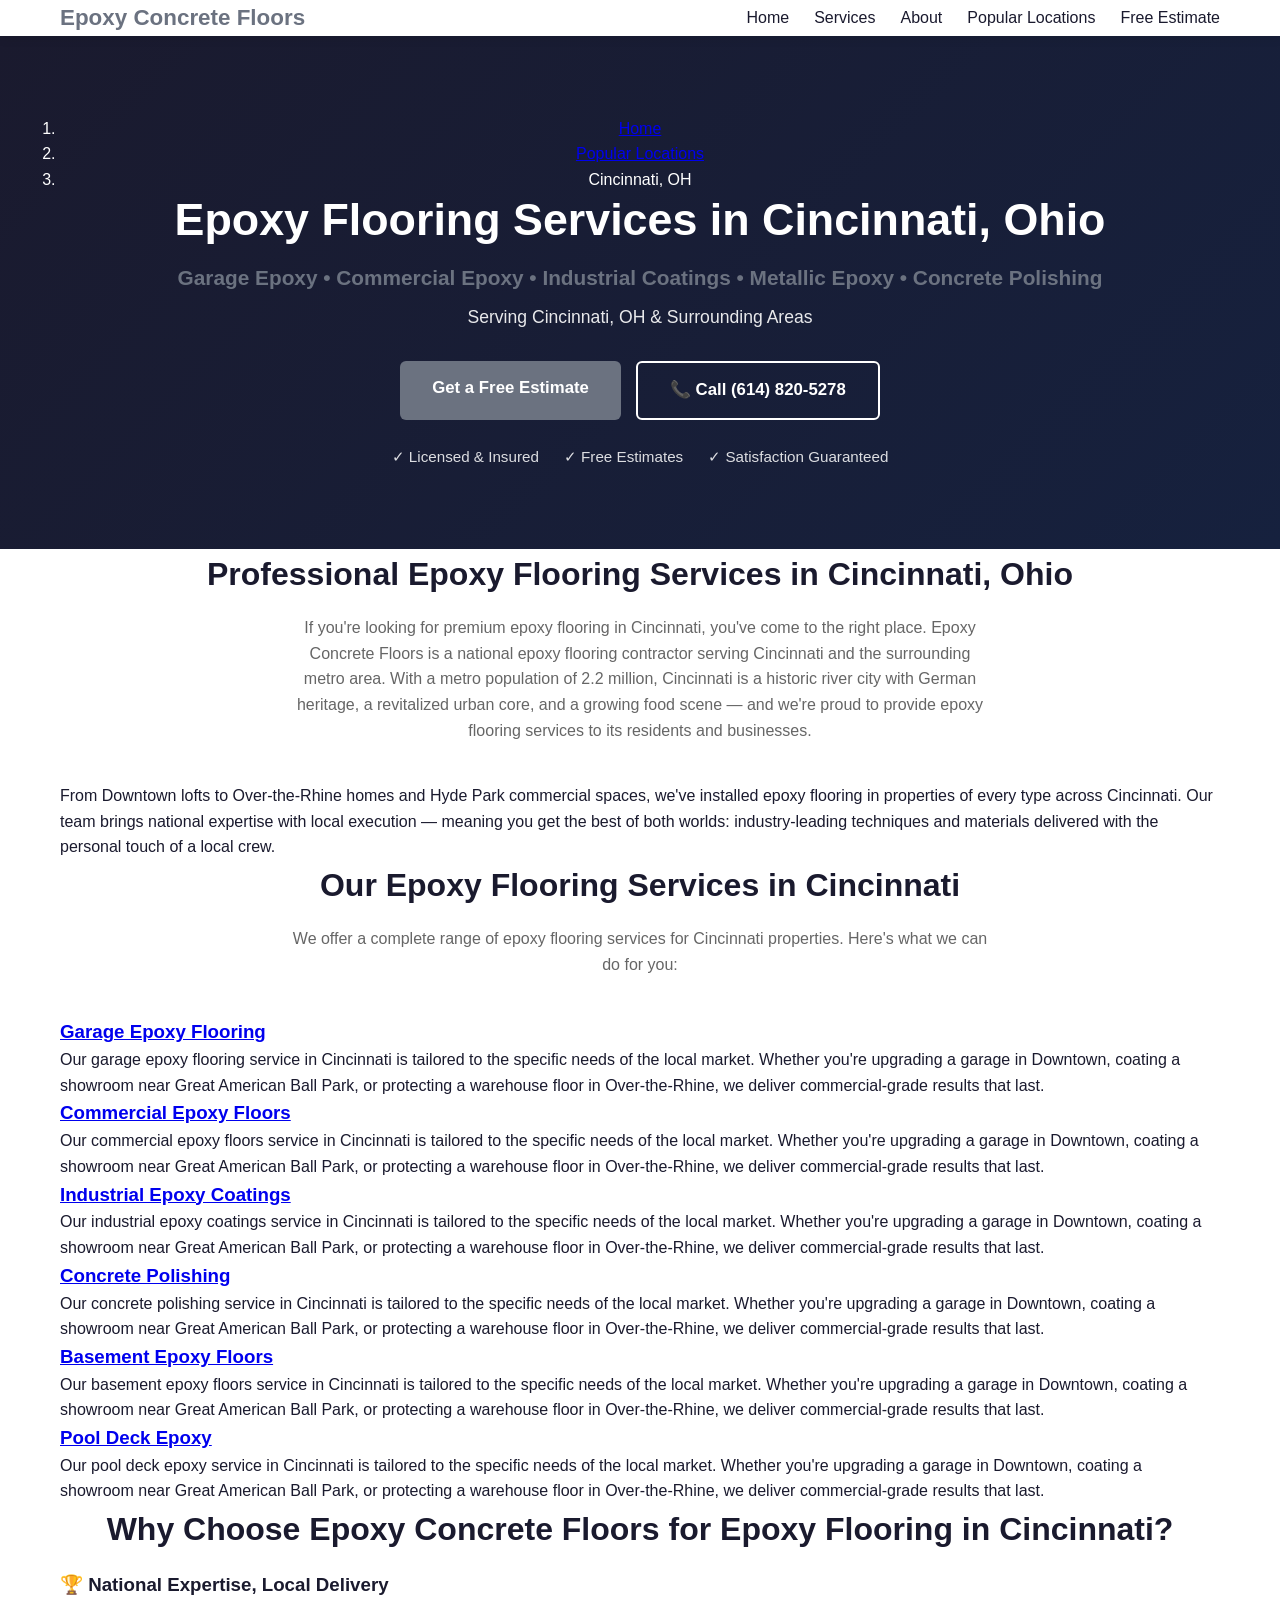
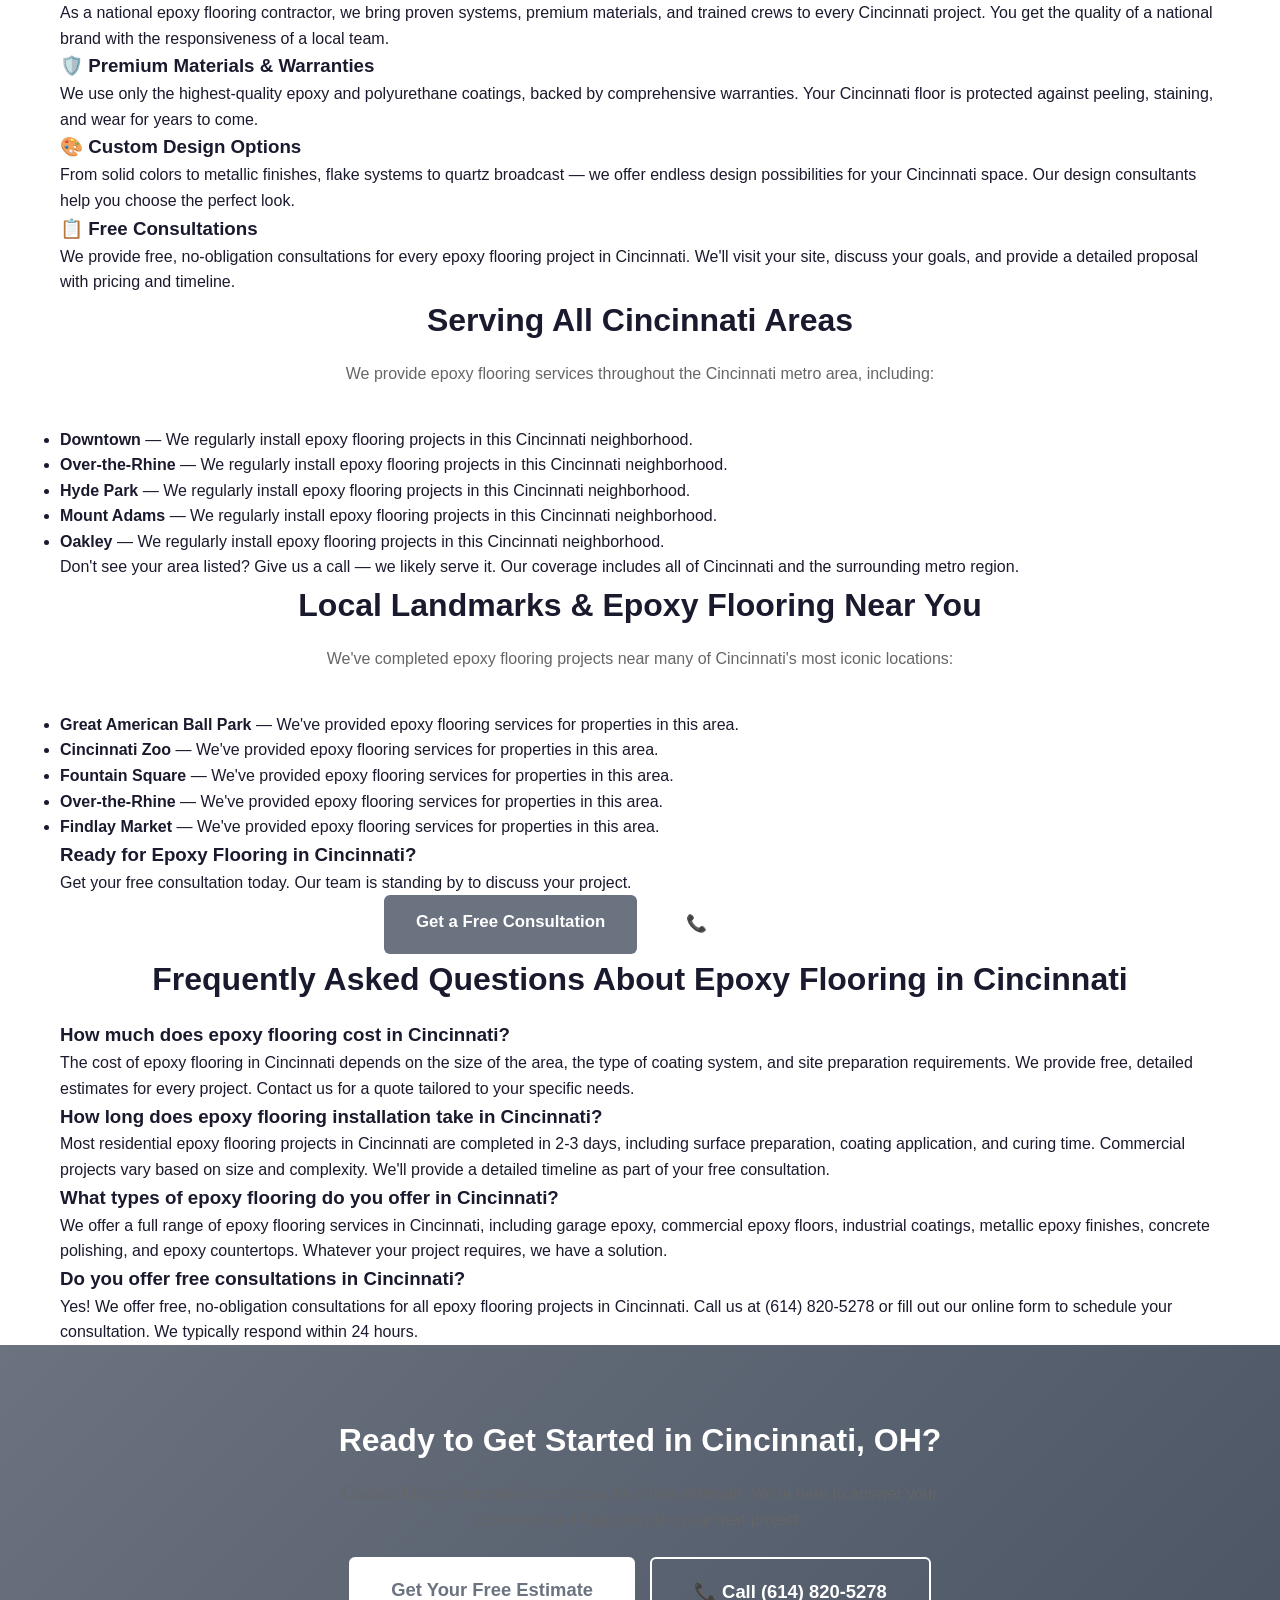
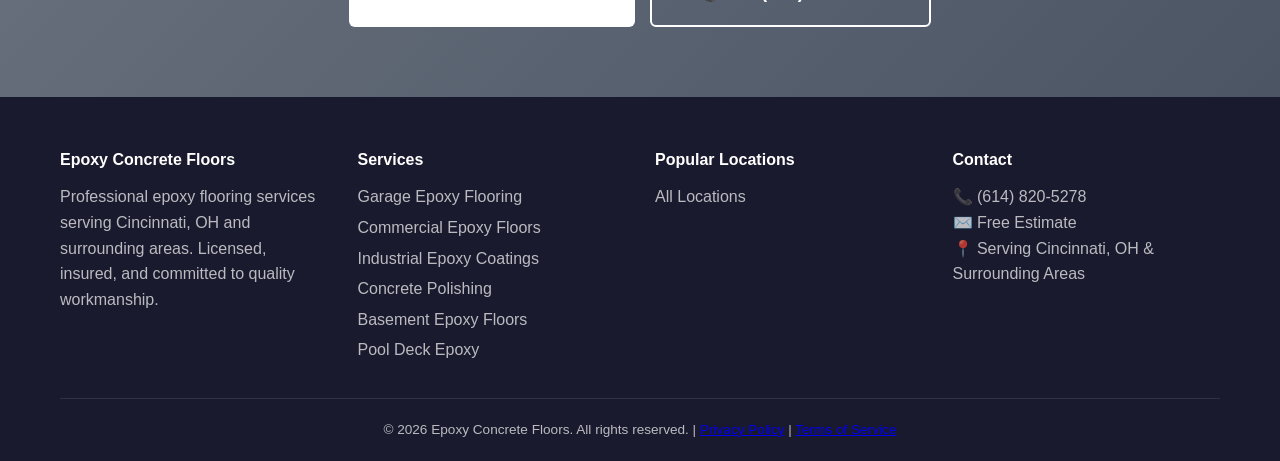
<file: locations/cincinnati-oh/index.html>
<!DOCTYPE html>
<html lang="en">
<head>
    <meta charset="UTF-8">
    <meta name="viewport" content="width=device-width, initial-scale=1.0">
    <title>Epoxy Flooring in Cincinnati, OH | Epoxy Concrete Floors</title>
    <meta name="description" content="Looking for epoxy flooring in Cincinnati, OH? Epoxy Concrete Floors provides professional epoxy flooring services throughout the Cincinnati metro area. Free consultations. Call (614) 820-5278!">
    <meta property="og:title" content="Epoxy Flooring in Cincinnati, OH | Epoxy Concrete Floors">
    <meta property="og:description" content="Looking for epoxy flooring in Cincinnati, OH? Epoxy Concrete Floors provides professional epoxy flooring services throughout the Cincinnati metro area. Free consultations. Call (614) 820-5278!">
    <meta property="og:type" content="website">
    <meta property="og:url" content="https://epoxyconcretefloors.com/locations/cincinnati-oh/">
    <meta property="og:site_name" content="Epoxy Concrete Floors">
    <meta name="twitter:card" content="summary_large_image">
    <meta name="robots" content="index, follow">
    <link rel="canonical" href="https://epoxyconcretefloors.com/locations/cincinnati-oh/">
    <link rel="stylesheet" href="/style.css">
    <script type="application/ld+json">
    {
  "@context": "https://schema.org",
  "@type": "LocalBusiness",
  "name": "Epoxy Concrete Floors",
  "description": "Professional epoxy flooring contractor serving Cincinnati, OH and the surrounding metro area.",
  "url": "https://epoxyconcretefloors.com",
  "telephone": "+1-6148205278",
  "address": {
    "@type": "PostalAddress",
    "addressLocality": "Cincinnati",
    "addressRegion": "OH",
    "addressCountry": "US"
  },
  "areaServed": [
    {
      "@type": "City",
      "name": "Cincinnati"
    }
  ],
  "serviceType": [
    "Epoxy Flooring",
    "Garage Epoxy",
    "Commercial Epoxy",
    "Industrial Coatings",
    "Metallic Epoxy",
    "Concrete Polishing"
  ],
  "priceRange": "$3-$12 per sq ft"
}
    </script>
    <script type="application/ld+json">
    {
        "@context": "https://schema.org",
        "@type": "BreadcrumbList",
        "itemListElement": [
  {
    "@type": "ListItem",
    "position": 1,
    "name": "Home",
    "item": "https://epoxyconcretefloors.com/"
  },
  {
    "@type": "ListItem",
    "position": 2,
    "name": "Popular Locations",
    "item": "https://epoxyconcretefloors.com/locations/"
  },
  {
    "@type": "ListItem",
    "position": 3,
    "name": "Cincinnati, OH",
    "item": "https://epoxyconcretefloors.com/locations/cincinnati-oh/"
  }
]
    }
    </script>
</head>
<body>
    <header>
        <nav class="container">
            <a href="/" class="logo">Epoxy Concrete Floors</a>
            <button class="mobile-toggle" aria-label="Menu">☰</button>
            <ul class="nav-links">
                <li><a href="/">Home</a></li>
                <li><a href="/services/">Services</a></li>
                <li><a href="/about/">About</a></li>
                <li><a href="/locations/">Popular Locations</a></li>
                <li><a href="/contact/" class="cta-btn">Free Estimate</a></li>
            </ul>
        </nav>
    </header>

    <section class="hero location-hero">
        <div class="container">
            <nav class="breadcrumbs" aria-label="Breadcrumb">
                <ol>
                    <li><a href="/">Home</a></li>
                    <li><a href="/locations/">Popular Locations</a></li>
                    <li aria-current="page">Cincinnati, OH</li>
                </ol>
            </nav>
            <h1>Epoxy Flooring Services in Cincinnati, Ohio</h1>
            <p class="hero-sub">Garage Epoxy • Commercial Epoxy • Industrial Coatings • Metallic Epoxy • Concrete Polishing</p>
            <p class="hero-tagline">Serving Cincinnati, OH & Surrounding Areas</p>
            <div class="hero-cta">
                <a href="/contact/" class="btn btn-primary">Get a Free Estimate</a>
                <a href="tel:+16148205278" class="btn btn-secondary">📞 Call (614) 820-5278</a>
            </div>
            <div class="trust-badges">
                <span>✓ Licensed & Insured</span>
                <span>✓ Free Estimates</span>
                <span>✓ Satisfaction Guaranteed</span>
            </div>
        </div>
    </section>

    
<section class="location-intro">
    <div class="container">
        <h2>Professional Epoxy Flooring Services in Cincinnati, Ohio</h2>
        <p>If you're looking for premium epoxy flooring in Cincinnati, you've come to the right place. Epoxy Concrete Floors is a national epoxy flooring contractor serving Cincinnati and the surrounding metro area. With a metro population of 2.2 million, Cincinnati is a historic river city with German heritage, a revitalized urban core, and a growing food scene — and we're proud to provide epoxy flooring services to its residents and businesses.</p>
        <p>From Downtown lofts to Over-the-Rhine homes and Hyde Park commercial spaces, we've installed epoxy flooring in properties of every type across Cincinnati. Our team brings national expertise with local execution — meaning you get the best of both worlds: industry-leading techniques and materials delivered with the personal touch of a local crew.</p>
    </div>
</section>

<section class="location-services">
    <div class="container">
        <h2>Our Epoxy Flooring Services in Cincinnati</h2>
        <p>We offer a complete range of epoxy flooring services for Cincinnati properties. Here's what we can do for you:</p>
        <div class="services-list-detailed">

            <div class="service-item">
                <h3><a href="/services/garage-epoxy-floors/">Garage Epoxy Flooring</a></h3>
                <p>Our garage epoxy flooring service in Cincinnati is tailored to the specific needs of the local market. Whether you're upgrading a garage in Downtown, coating a showroom near Great American Ball Park, or protecting a warehouse floor in Over-the-Rhine, we deliver commercial-grade results that last.</p>
            </div>

            <div class="service-item">
                <h3><a href="/services/commercial-epoxy-floors/">Commercial Epoxy Floors</a></h3>
                <p>Our commercial epoxy floors service in Cincinnati is tailored to the specific needs of the local market. Whether you're upgrading a garage in Downtown, coating a showroom near Great American Ball Park, or protecting a warehouse floor in Over-the-Rhine, we deliver commercial-grade results that last.</p>
            </div>

            <div class="service-item">
                <h3><a href="/services/industrial-epoxy-coatings/">Industrial Epoxy Coatings</a></h3>
                <p>Our industrial epoxy coatings service in Cincinnati is tailored to the specific needs of the local market. Whether you're upgrading a garage in Downtown, coating a showroom near Great American Ball Park, or protecting a warehouse floor in Over-the-Rhine, we deliver commercial-grade results that last.</p>
            </div>

            <div class="service-item">
                <h3><a href="/services/concrete-polishing/">Concrete Polishing</a></h3>
                <p>Our concrete polishing service in Cincinnati is tailored to the specific needs of the local market. Whether you're upgrading a garage in Downtown, coating a showroom near Great American Ball Park, or protecting a warehouse floor in Over-the-Rhine, we deliver commercial-grade results that last.</p>
            </div>

            <div class="service-item">
                <h3><a href="/services/basement-epoxy-floors/">Basement Epoxy Floors</a></h3>
                <p>Our basement epoxy floors service in Cincinnati is tailored to the specific needs of the local market. Whether you're upgrading a garage in Downtown, coating a showroom near Great American Ball Park, or protecting a warehouse floor in Over-the-Rhine, we deliver commercial-grade results that last.</p>
            </div>

            <div class="service-item">
                <h3><a href="/services/pool-deck-epoxy/">Pool Deck Epoxy</a></h3>
                <p>Our pool deck epoxy service in Cincinnati is tailored to the specific needs of the local market. Whether you're upgrading a garage in Downtown, coating a showroom near Great American Ball Park, or protecting a warehouse floor in Over-the-Rhine, we deliver commercial-grade results that last.</p>
            </div>

        </div>
    </div>
</section>

<section class="location-why">
    <div class="container">
        <h2>Why Choose Epoxy Concrete Floors for Epoxy Flooring in Cincinnati?</h2>
        <div class="reasons-grid">
            <div class="reason">
                <h3>🏆 National Expertise, Local Delivery</h3>
                <p>As a national epoxy flooring contractor, we bring proven systems, premium materials, and trained crews to every Cincinnati project. You get the quality of a national brand with the responsiveness of a local team.</p>
            </div>
            <div class="reason">
                <h3>🛡️ Premium Materials & Warranties</h3>
                <p>We use only the highest-quality epoxy and polyurethane coatings, backed by comprehensive warranties. Your Cincinnati floor is protected against peeling, staining, and wear for years to come.</p>
            </div>
            <div class="reason">
                <h3>🎨 Custom Design Options</h3>
                <p>From solid colors to metallic finishes, flake systems to quartz broadcast — we offer endless design possibilities for your Cincinnati space. Our design consultants help you choose the perfect look.</p>
            </div>
            <div class="reason">
                <h3>📋 Free Consultations</h3>
                <p>We provide free, no-obligation consultations for every epoxy flooring project in Cincinnati. We'll visit your site, discuss your goals, and provide a detailed proposal with pricing and timeline.</p>
            </div>
        </div>
    </div>
</section>

<section class="location-neighborhoods">
    <div class="container">
        <h2>Serving All Cincinnati Areas</h2>
        <p>We provide epoxy flooring services throughout the Cincinnati metro area, including:</p>
        <ul class="neighborhood-list">
            <li><strong>Downtown</strong> — We regularly install epoxy flooring projects in this Cincinnati neighborhood.</li>
            <li><strong>Over-the-Rhine</strong> — We regularly install epoxy flooring projects in this Cincinnati neighborhood.</li>
            <li><strong>Hyde Park</strong> — We regularly install epoxy flooring projects in this Cincinnati neighborhood.</li>
            <li><strong>Mount Adams</strong> — We regularly install epoxy flooring projects in this Cincinnati neighborhood.</li>
            <li><strong>Oakley</strong> — We regularly install epoxy flooring projects in this Cincinnati neighborhood.</li>

        </ul>
        <p>Don't see your area listed? Give us a call — we likely serve it. Our coverage includes all of Cincinnati and the surrounding metro region.</p>
    </div>
</section>

<section class="location-local">
    <div class="container">
        <h2>Local Landmarks & Epoxy Flooring Near You</h2>
        <p>We've completed epoxy flooring projects near many of Cincinnati's most iconic locations:</p>
        <ul class="landmark-list">
            <li><strong>Great American Ball Park</strong> — We've provided epoxy flooring services for properties in this area.</li>
            <li><strong>Cincinnati Zoo</strong> — We've provided epoxy flooring services for properties in this area.</li>
            <li><strong>Fountain Square</strong> — We've provided epoxy flooring services for properties in this area.</li>
            <li><strong>Over-the-Rhine</strong> — We've provided epoxy flooring services for properties in this area.</li>
            <li><strong>Findlay Market</strong> — We've provided epoxy flooring services for properties in this area.</li>

        </ul>
    </div>
</section>

<section class="location-cta-inline">
    <div class="container">
        <h3>Ready for Epoxy Flooring in Cincinnati?</h3>
        <p>Get your free consultation today. Our team is standing by to discuss your project.</p>
        <div class="cta-buttons">
            <a href="/contact/" class="btn btn-primary">Get a Free Consultation</a>
            <a href="tel:+16148205278" class="btn btn-secondary">📞 Call (614) 820-5278</a>
        </div>
    </div>
</section>

<section class="location-faq">
    <div class="container">
        <h2>Frequently Asked Questions About Epoxy Flooring in Cincinnati</h2>
        <div itemscope itemtype="https://schema.org/FAQPage">
            <div itemscope itemprop="mainEntity" itemtype="https://schema.org/Question">
                <h3 itemprop="name">How much does epoxy flooring cost in Cincinnati?</h3>
                <div itemscope itemprop="acceptedAnswer" itemtype="https://schema.org/Answer">
                    <div itemprop="text">
                        <p>The cost of epoxy flooring in Cincinnati depends on the size of the area, the type of coating system, and site preparation requirements. We provide free, detailed estimates for every project. Contact us for a quote tailored to your specific needs.</p>
                    </div>
                </div>
            </div>
            <div itemscope itemprop="mainEntity" itemtype="https://schema.org/Question">
                <h3 itemprop="name">How long does epoxy flooring installation take in Cincinnati?</h3>
                <div itemscope itemprop="acceptedAnswer" itemtype="https://schema.org/Answer">
                    <div itemprop="text">
                        <p>Most residential epoxy flooring projects in Cincinnati are completed in 2-3 days, including surface preparation, coating application, and curing time. Commercial projects vary based on size and complexity. We'll provide a detailed timeline as part of your free consultation.</p>
                    </div>
                </div>
            </div>
            <div itemscope itemprop="mainEntity" itemtype="https://schema.org/Question">
                <h3 itemprop="name">What types of epoxy flooring do you offer in Cincinnati?</h3>
                <div itemscope itemprop="acceptedAnswer" itemtype="https://schema.org/Answer">
                    <div itemprop="text">
                        <p>We offer a full range of epoxy flooring services in Cincinnati, including garage epoxy, commercial epoxy floors, industrial coatings, metallic epoxy finishes, concrete polishing, and epoxy countertops. Whatever your project requires, we have a solution.</p>
                    </div>
                </div>
            </div>
            <div itemscope itemprop="mainEntity" itemtype="https://schema.org/Question">
                <h3 itemprop="name">Do you offer free consultations in Cincinnati?</h3>
                <div itemscope itemprop="acceptedAnswer" itemtype="https://schema.org/Answer">
                    <div itemprop="text">
                        <p>Yes! We offer free, no-obligation consultations for all epoxy flooring projects in Cincinnati. Call us at (614) 820-5278 or fill out our online form to schedule your consultation. We typically respond within 24 hours.</p>
                    </div>
                </div>
            </div>
        </div>
    </div>
</section>


    <section class="cta-section">
        <div class="container">
            <h2>Ready to Get Started in Cincinnati, OH?</h2>
            <p>Contact Epoxy Concrete Floors today for a free estimate. We're here to answer your questions and help you plan your next project.</p>
            <div class="cta-buttons">
                <a href="/contact/" class="btn btn-primary btn-large">Get Your Free Estimate</a>
                <a href="tel:+16148205278" class="btn btn-secondary btn-large">📞 Call (614) 820-5278</a>
            </div>
        </div>
    </section>

    <footer>
        <div class="container">
            <div class="footer-grid">
                <div>
                    <h4>Epoxy Concrete Floors</h4>
                    <p>Professional epoxy flooring services serving Cincinnati, OH and surrounding areas. Licensed, insured, and committed to quality workmanship.</p>
                </div>
                <div>
                    <h4>Services</h4>
                    <ul>
                        <li><a href="/services/garage-epoxy-floors/">Garage Epoxy Flooring</a></li>
                        <li><a href="/services/commercial-epoxy-floors/">Commercial Epoxy Floors</a></li>
                        <li><a href="/services/industrial-epoxy-coatings/">Industrial Epoxy Coatings</a></li>
                        <li><a href="/services/concrete-polishing/">Concrete Polishing</a></li>
                        <li><a href="/services/basement-epoxy-floors/">Basement Epoxy Floors</a></li>
                        <li><a href="/services/pool-deck-epoxy/">Pool Deck Epoxy</a></li>
                    </ul>
                </div>
                <div>
                    <h4>Popular Locations</h4>
                    <ul>
                        <li><a href="/locations/">All Locations</a></li>
                    </ul>
                </div>
                <div>
                    <h4>Contact</h4>
                    <p>📞 <a href="tel:+16148205278">(614) 820-5278</a></p>
                    <p>✉️ <a href="/contact/">Free Estimate</a></p>
                    <p>📍 Serving Cincinnati, OH & Surrounding Areas</p>
                </div>
            </div>
            <div class="footer-bottom">
                <p>&copy; 2026 Epoxy Concrete Floors. All rights reserved. | <a href="/privacy/">Privacy Policy</a> | <a href="/terms/">Terms of Service</a></p>
            </div>
        </div>
    </footer>

    <script>
        document.querySelector('.mobile-toggle')?.addEventListener('click', function() {
            document.querySelector('.nav-links').classList.toggle('active');
        });
    </script>
</body>
</html>
</file>
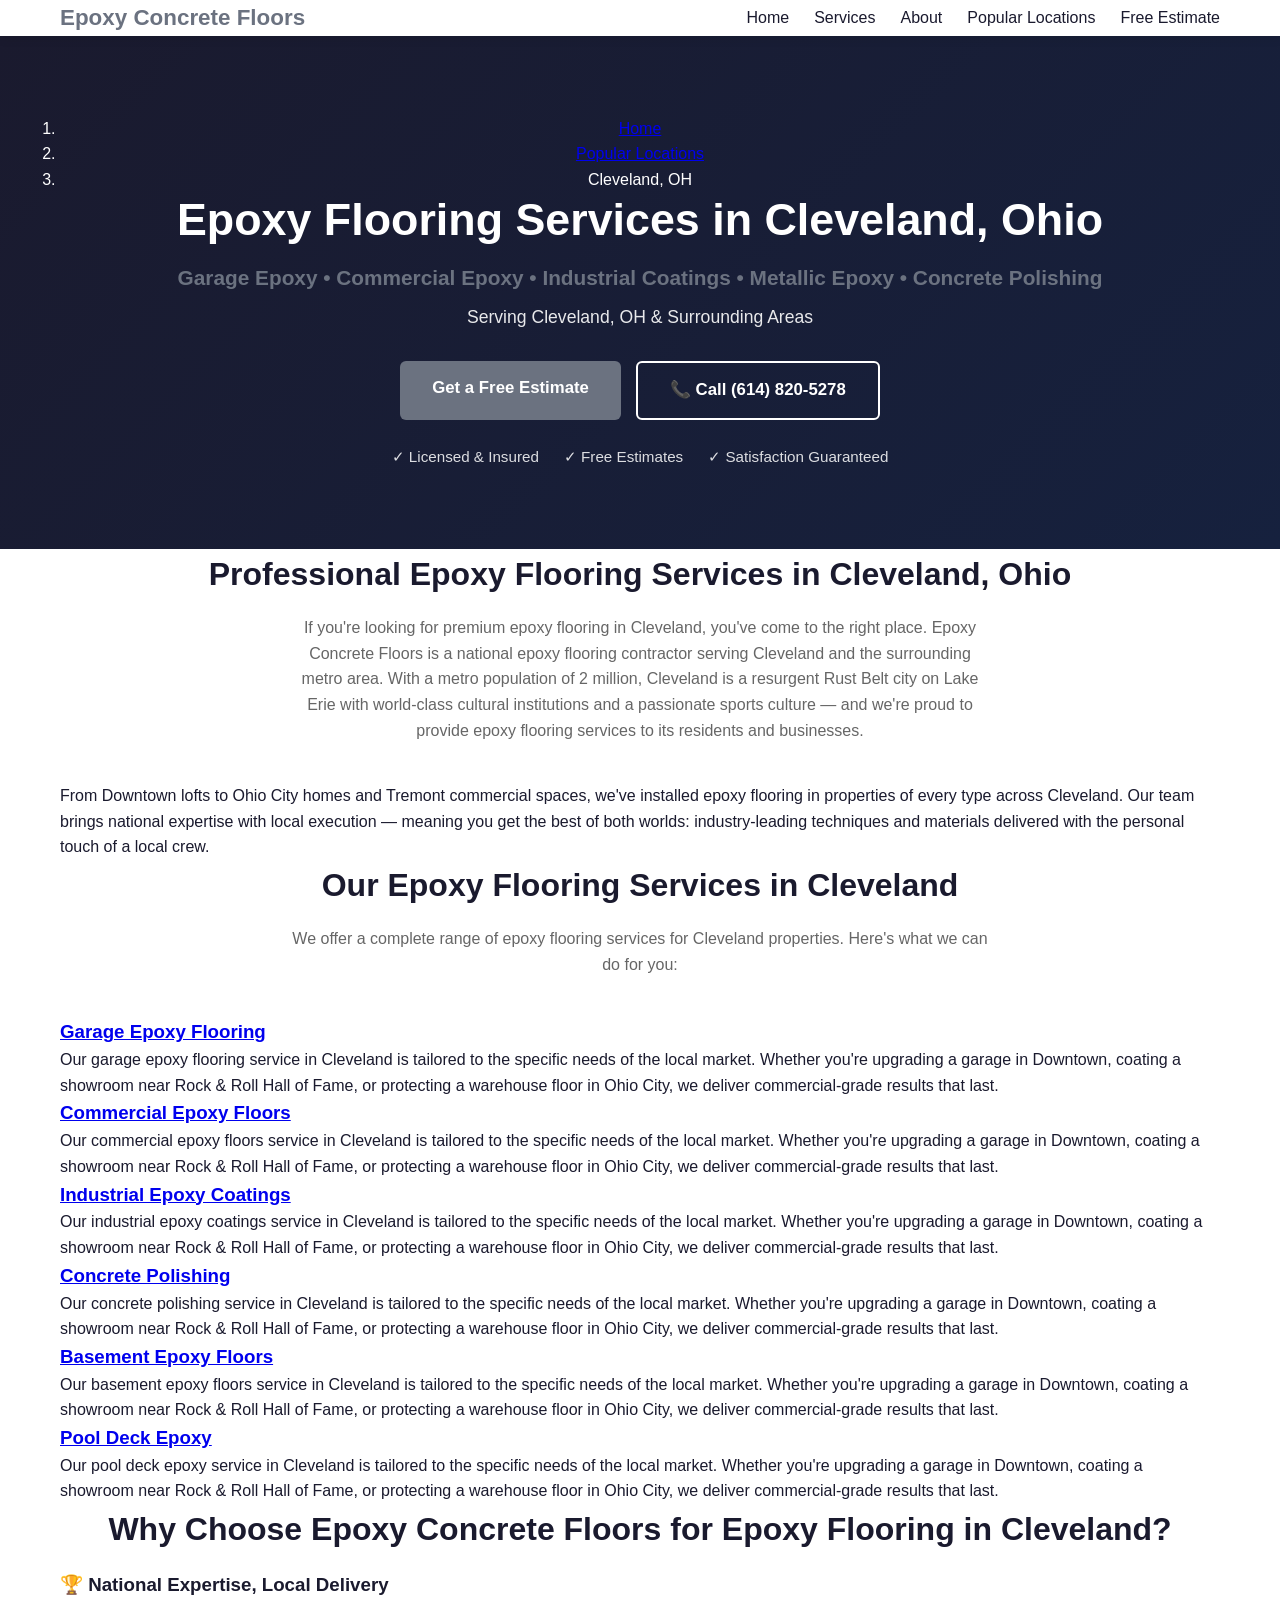
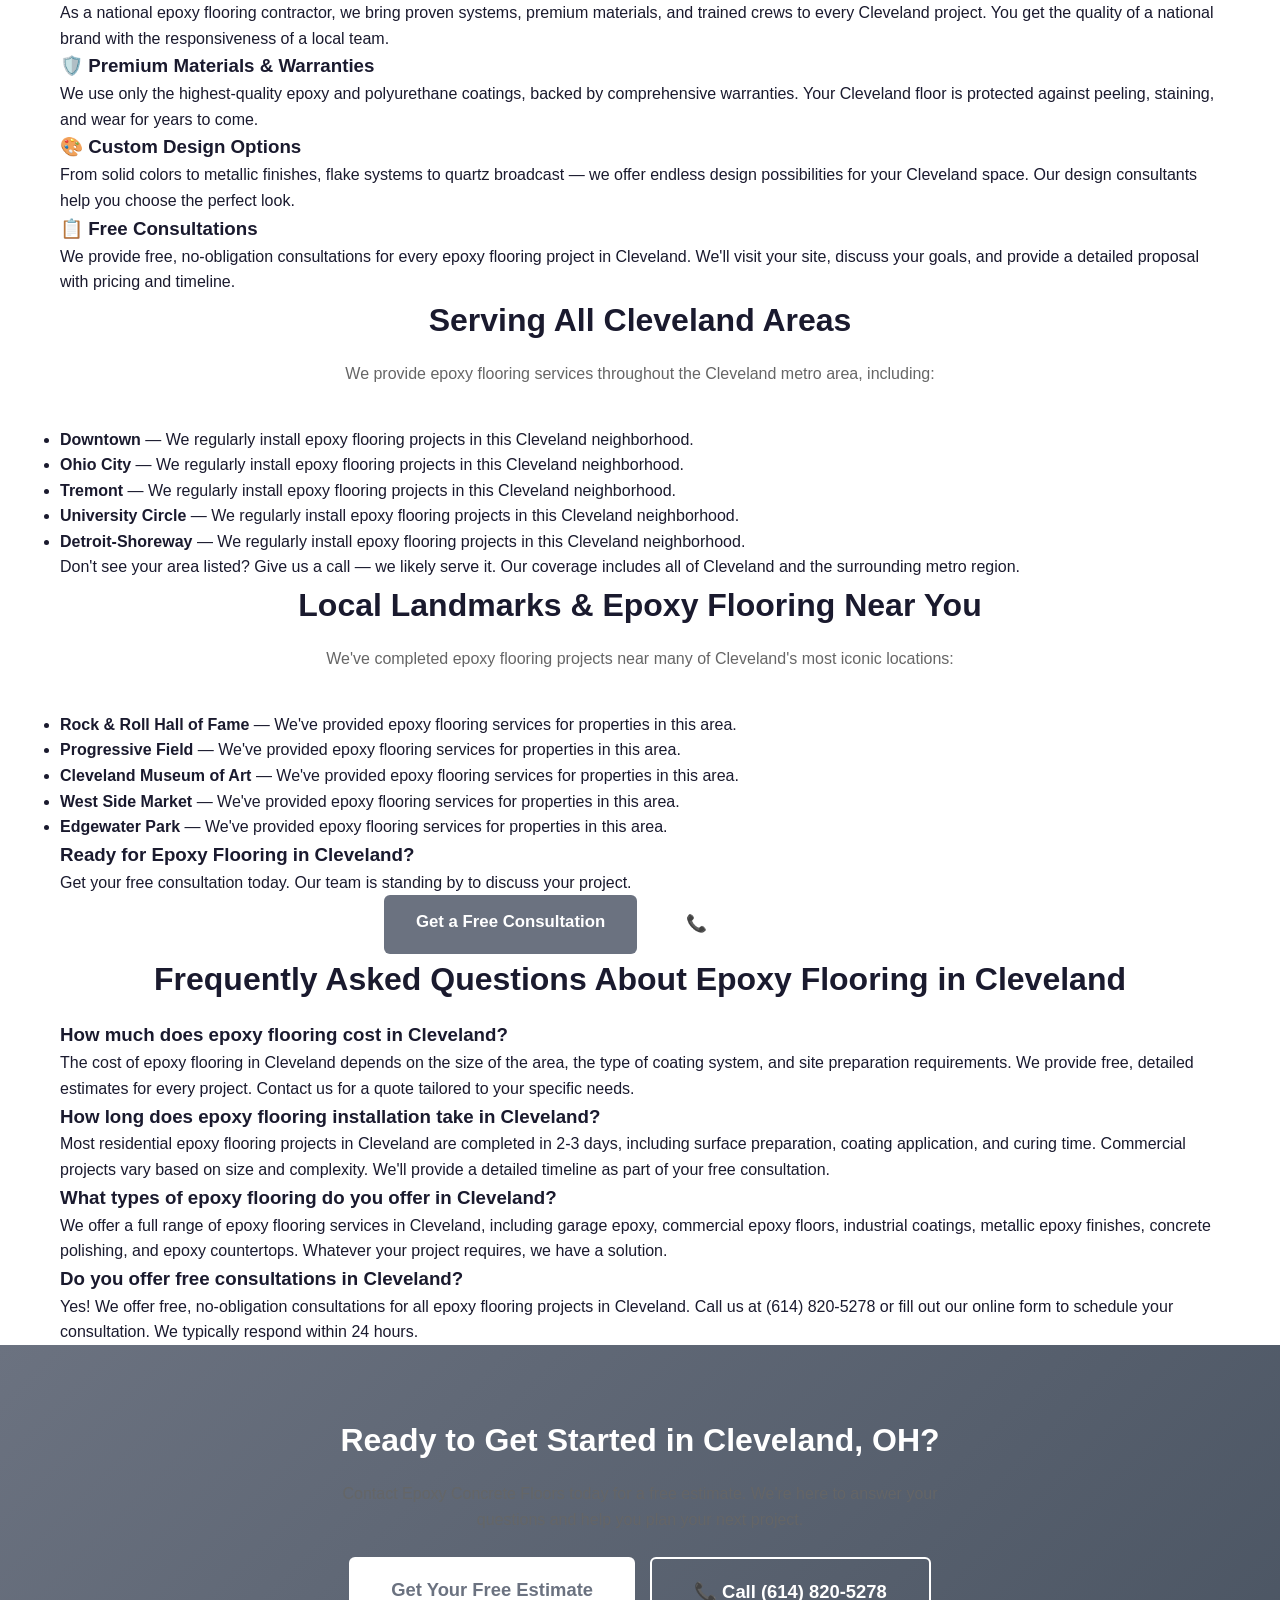
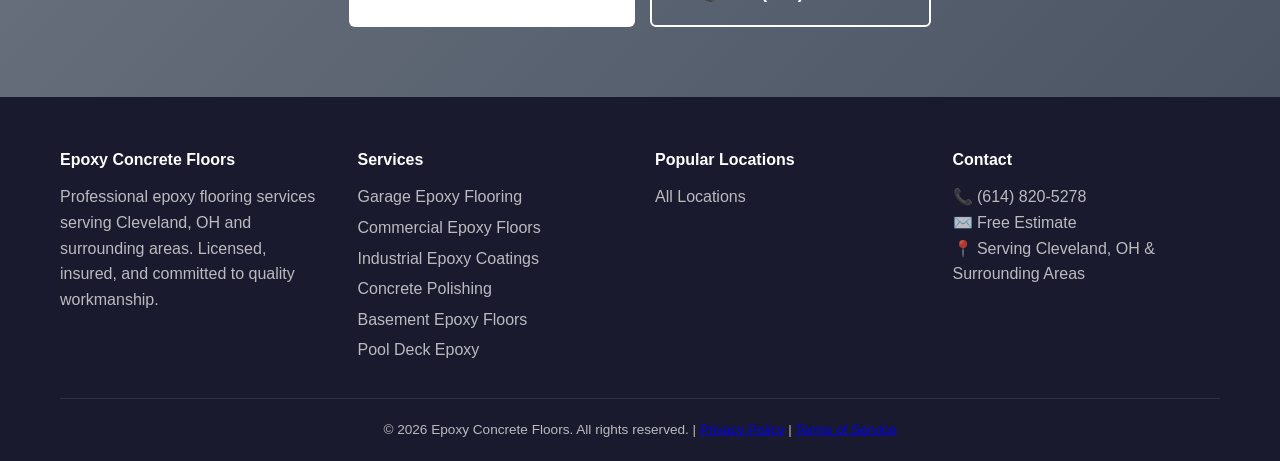
<file: locations/cleveland-oh/index.html>
<!DOCTYPE html>
<html lang="en">
<head>
    <meta charset="UTF-8">
    <meta name="viewport" content="width=device-width, initial-scale=1.0">
    <title>Epoxy Flooring in Cleveland, OH | Epoxy Concrete Floors</title>
    <meta name="description" content="Looking for epoxy flooring in Cleveland, OH? Epoxy Concrete Floors provides professional epoxy flooring services throughout the Cleveland metro area. Free consultations. Call (614) 820-5278!">
    <meta property="og:title" content="Epoxy Flooring in Cleveland, OH | Epoxy Concrete Floors">
    <meta property="og:description" content="Looking for epoxy flooring in Cleveland, OH? Epoxy Concrete Floors provides professional epoxy flooring services throughout the Cleveland metro area. Free consultations. Call (614) 820-5278!">
    <meta property="og:type" content="website">
    <meta property="og:url" content="https://epoxyconcretefloors.com/locations/cleveland-oh/">
    <meta property="og:site_name" content="Epoxy Concrete Floors">
    <meta name="twitter:card" content="summary_large_image">
    <meta name="robots" content="index, follow">
    <link rel="canonical" href="https://epoxyconcretefloors.com/locations/cleveland-oh/">
    <link rel="stylesheet" href="/style.css">
    <script type="application/ld+json">
    {
  "@context": "https://schema.org",
  "@type": "LocalBusiness",
  "name": "Epoxy Concrete Floors",
  "description": "Professional epoxy flooring contractor serving Cleveland, OH and the surrounding metro area.",
  "url": "https://epoxyconcretefloors.com",
  "telephone": "+1-6148205278",
  "address": {
    "@type": "PostalAddress",
    "addressLocality": "Cleveland",
    "addressRegion": "OH",
    "addressCountry": "US"
  },
  "areaServed": [
    {
      "@type": "City",
      "name": "Cleveland"
    }
  ],
  "serviceType": [
    "Epoxy Flooring",
    "Garage Epoxy",
    "Commercial Epoxy",
    "Industrial Coatings",
    "Metallic Epoxy",
    "Concrete Polishing"
  ],
  "priceRange": "$3-$12 per sq ft"
}
    </script>
    <script type="application/ld+json">
    {
        "@context": "https://schema.org",
        "@type": "BreadcrumbList",
        "itemListElement": [
  {
    "@type": "ListItem",
    "position": 1,
    "name": "Home",
    "item": "https://epoxyconcretefloors.com/"
  },
  {
    "@type": "ListItem",
    "position": 2,
    "name": "Popular Locations",
    "item": "https://epoxyconcretefloors.com/locations/"
  },
  {
    "@type": "ListItem",
    "position": 3,
    "name": "Cleveland, OH",
    "item": "https://epoxyconcretefloors.com/locations/cleveland-oh/"
  }
]
    }
    </script>
</head>
<body>
    <header>
        <nav class="container">
            <a href="/" class="logo">Epoxy Concrete Floors</a>
            <button class="mobile-toggle" aria-label="Menu">☰</button>
            <ul class="nav-links">
                <li><a href="/">Home</a></li>
                <li><a href="/services/">Services</a></li>
                <li><a href="/about/">About</a></li>
                <li><a href="/locations/">Popular Locations</a></li>
                <li><a href="/contact/" class="cta-btn">Free Estimate</a></li>
            </ul>
        </nav>
    </header>

    <section class="hero location-hero">
        <div class="container">
            <nav class="breadcrumbs" aria-label="Breadcrumb">
                <ol>
                    <li><a href="/">Home</a></li>
                    <li><a href="/locations/">Popular Locations</a></li>
                    <li aria-current="page">Cleveland, OH</li>
                </ol>
            </nav>
            <h1>Epoxy Flooring Services in Cleveland, Ohio</h1>
            <p class="hero-sub">Garage Epoxy • Commercial Epoxy • Industrial Coatings • Metallic Epoxy • Concrete Polishing</p>
            <p class="hero-tagline">Serving Cleveland, OH & Surrounding Areas</p>
            <div class="hero-cta">
                <a href="/contact/" class="btn btn-primary">Get a Free Estimate</a>
                <a href="tel:+16148205278" class="btn btn-secondary">📞 Call (614) 820-5278</a>
            </div>
            <div class="trust-badges">
                <span>✓ Licensed & Insured</span>
                <span>✓ Free Estimates</span>
                <span>✓ Satisfaction Guaranteed</span>
            </div>
        </div>
    </section>

    
<section class="location-intro">
    <div class="container">
        <h2>Professional Epoxy Flooring Services in Cleveland, Ohio</h2>
        <p>If you're looking for premium epoxy flooring in Cleveland, you've come to the right place. Epoxy Concrete Floors is a national epoxy flooring contractor serving Cleveland and the surrounding metro area. With a metro population of 2 million, Cleveland is a resurgent Rust Belt city on Lake Erie with world-class cultural institutions and a passionate sports culture — and we're proud to provide epoxy flooring services to its residents and businesses.</p>
        <p>From Downtown lofts to Ohio City homes and Tremont commercial spaces, we've installed epoxy flooring in properties of every type across Cleveland. Our team brings national expertise with local execution — meaning you get the best of both worlds: industry-leading techniques and materials delivered with the personal touch of a local crew.</p>
    </div>
</section>

<section class="location-services">
    <div class="container">
        <h2>Our Epoxy Flooring Services in Cleveland</h2>
        <p>We offer a complete range of epoxy flooring services for Cleveland properties. Here's what we can do for you:</p>
        <div class="services-list-detailed">

            <div class="service-item">
                <h3><a href="/services/garage-epoxy-floors/">Garage Epoxy Flooring</a></h3>
                <p>Our garage epoxy flooring service in Cleveland is tailored to the specific needs of the local market. Whether you're upgrading a garage in Downtown, coating a showroom near Rock & Roll Hall of Fame, or protecting a warehouse floor in Ohio City, we deliver commercial-grade results that last.</p>
            </div>

            <div class="service-item">
                <h3><a href="/services/commercial-epoxy-floors/">Commercial Epoxy Floors</a></h3>
                <p>Our commercial epoxy floors service in Cleveland is tailored to the specific needs of the local market. Whether you're upgrading a garage in Downtown, coating a showroom near Rock & Roll Hall of Fame, or protecting a warehouse floor in Ohio City, we deliver commercial-grade results that last.</p>
            </div>

            <div class="service-item">
                <h3><a href="/services/industrial-epoxy-coatings/">Industrial Epoxy Coatings</a></h3>
                <p>Our industrial epoxy coatings service in Cleveland is tailored to the specific needs of the local market. Whether you're upgrading a garage in Downtown, coating a showroom near Rock & Roll Hall of Fame, or protecting a warehouse floor in Ohio City, we deliver commercial-grade results that last.</p>
            </div>

            <div class="service-item">
                <h3><a href="/services/concrete-polishing/">Concrete Polishing</a></h3>
                <p>Our concrete polishing service in Cleveland is tailored to the specific needs of the local market. Whether you're upgrading a garage in Downtown, coating a showroom near Rock & Roll Hall of Fame, or protecting a warehouse floor in Ohio City, we deliver commercial-grade results that last.</p>
            </div>

            <div class="service-item">
                <h3><a href="/services/basement-epoxy-floors/">Basement Epoxy Floors</a></h3>
                <p>Our basement epoxy floors service in Cleveland is tailored to the specific needs of the local market. Whether you're upgrading a garage in Downtown, coating a showroom near Rock & Roll Hall of Fame, or protecting a warehouse floor in Ohio City, we deliver commercial-grade results that last.</p>
            </div>

            <div class="service-item">
                <h3><a href="/services/pool-deck-epoxy/">Pool Deck Epoxy</a></h3>
                <p>Our pool deck epoxy service in Cleveland is tailored to the specific needs of the local market. Whether you're upgrading a garage in Downtown, coating a showroom near Rock & Roll Hall of Fame, or protecting a warehouse floor in Ohio City, we deliver commercial-grade results that last.</p>
            </div>

        </div>
    </div>
</section>

<section class="location-why">
    <div class="container">
        <h2>Why Choose Epoxy Concrete Floors for Epoxy Flooring in Cleveland?</h2>
        <div class="reasons-grid">
            <div class="reason">
                <h3>🏆 National Expertise, Local Delivery</h3>
                <p>As a national epoxy flooring contractor, we bring proven systems, premium materials, and trained crews to every Cleveland project. You get the quality of a national brand with the responsiveness of a local team.</p>
            </div>
            <div class="reason">
                <h3>🛡️ Premium Materials & Warranties</h3>
                <p>We use only the highest-quality epoxy and polyurethane coatings, backed by comprehensive warranties. Your Cleveland floor is protected against peeling, staining, and wear for years to come.</p>
            </div>
            <div class="reason">
                <h3>🎨 Custom Design Options</h3>
                <p>From solid colors to metallic finishes, flake systems to quartz broadcast — we offer endless design possibilities for your Cleveland space. Our design consultants help you choose the perfect look.</p>
            </div>
            <div class="reason">
                <h3>📋 Free Consultations</h3>
                <p>We provide free, no-obligation consultations for every epoxy flooring project in Cleveland. We'll visit your site, discuss your goals, and provide a detailed proposal with pricing and timeline.</p>
            </div>
        </div>
    </div>
</section>

<section class="location-neighborhoods">
    <div class="container">
        <h2>Serving All Cleveland Areas</h2>
        <p>We provide epoxy flooring services throughout the Cleveland metro area, including:</p>
        <ul class="neighborhood-list">
            <li><strong>Downtown</strong> — We regularly install epoxy flooring projects in this Cleveland neighborhood.</li>
            <li><strong>Ohio City</strong> — We regularly install epoxy flooring projects in this Cleveland neighborhood.</li>
            <li><strong>Tremont</strong> — We regularly install epoxy flooring projects in this Cleveland neighborhood.</li>
            <li><strong>University Circle</strong> — We regularly install epoxy flooring projects in this Cleveland neighborhood.</li>
            <li><strong>Detroit-Shoreway</strong> — We regularly install epoxy flooring projects in this Cleveland neighborhood.</li>

        </ul>
        <p>Don't see your area listed? Give us a call — we likely serve it. Our coverage includes all of Cleveland and the surrounding metro region.</p>
    </div>
</section>

<section class="location-local">
    <div class="container">
        <h2>Local Landmarks & Epoxy Flooring Near You</h2>
        <p>We've completed epoxy flooring projects near many of Cleveland's most iconic locations:</p>
        <ul class="landmark-list">
            <li><strong>Rock & Roll Hall of Fame</strong> — We've provided epoxy flooring services for properties in this area.</li>
            <li><strong>Progressive Field</strong> — We've provided epoxy flooring services for properties in this area.</li>
            <li><strong>Cleveland Museum of Art</strong> — We've provided epoxy flooring services for properties in this area.</li>
            <li><strong>West Side Market</strong> — We've provided epoxy flooring services for properties in this area.</li>
            <li><strong>Edgewater Park</strong> — We've provided epoxy flooring services for properties in this area.</li>

        </ul>
    </div>
</section>

<section class="location-cta-inline">
    <div class="container">
        <h3>Ready for Epoxy Flooring in Cleveland?</h3>
        <p>Get your free consultation today. Our team is standing by to discuss your project.</p>
        <div class="cta-buttons">
            <a href="/contact/" class="btn btn-primary">Get a Free Consultation</a>
            <a href="tel:+16148205278" class="btn btn-secondary">📞 Call (614) 820-5278</a>
        </div>
    </div>
</section>

<section class="location-faq">
    <div class="container">
        <h2>Frequently Asked Questions About Epoxy Flooring in Cleveland</h2>
        <div itemscope itemtype="https://schema.org/FAQPage">
            <div itemscope itemprop="mainEntity" itemtype="https://schema.org/Question">
                <h3 itemprop="name">How much does epoxy flooring cost in Cleveland?</h3>
                <div itemscope itemprop="acceptedAnswer" itemtype="https://schema.org/Answer">
                    <div itemprop="text">
                        <p>The cost of epoxy flooring in Cleveland depends on the size of the area, the type of coating system, and site preparation requirements. We provide free, detailed estimates for every project. Contact us for a quote tailored to your specific needs.</p>
                    </div>
                </div>
            </div>
            <div itemscope itemprop="mainEntity" itemtype="https://schema.org/Question">
                <h3 itemprop="name">How long does epoxy flooring installation take in Cleveland?</h3>
                <div itemscope itemprop="acceptedAnswer" itemtype="https://schema.org/Answer">
                    <div itemprop="text">
                        <p>Most residential epoxy flooring projects in Cleveland are completed in 2-3 days, including surface preparation, coating application, and curing time. Commercial projects vary based on size and complexity. We'll provide a detailed timeline as part of your free consultation.</p>
                    </div>
                </div>
            </div>
            <div itemscope itemprop="mainEntity" itemtype="https://schema.org/Question">
                <h3 itemprop="name">What types of epoxy flooring do you offer in Cleveland?</h3>
                <div itemscope itemprop="acceptedAnswer" itemtype="https://schema.org/Answer">
                    <div itemprop="text">
                        <p>We offer a full range of epoxy flooring services in Cleveland, including garage epoxy, commercial epoxy floors, industrial coatings, metallic epoxy finishes, concrete polishing, and epoxy countertops. Whatever your project requires, we have a solution.</p>
                    </div>
                </div>
            </div>
            <div itemscope itemprop="mainEntity" itemtype="https://schema.org/Question">
                <h3 itemprop="name">Do you offer free consultations in Cleveland?</h3>
                <div itemscope itemprop="acceptedAnswer" itemtype="https://schema.org/Answer">
                    <div itemprop="text">
                        <p>Yes! We offer free, no-obligation consultations for all epoxy flooring projects in Cleveland. Call us at (614) 820-5278 or fill out our online form to schedule your consultation. We typically respond within 24 hours.</p>
                    </div>
                </div>
            </div>
        </div>
    </div>
</section>


    <section class="cta-section">
        <div class="container">
            <h2>Ready to Get Started in Cleveland, OH?</h2>
            <p>Contact Epoxy Concrete Floors today for a free estimate. We're here to answer your questions and help you plan your next project.</p>
            <div class="cta-buttons">
                <a href="/contact/" class="btn btn-primary btn-large">Get Your Free Estimate</a>
                <a href="tel:+16148205278" class="btn btn-secondary btn-large">📞 Call (614) 820-5278</a>
            </div>
        </div>
    </section>

    <footer>
        <div class="container">
            <div class="footer-grid">
                <div>
                    <h4>Epoxy Concrete Floors</h4>
                    <p>Professional epoxy flooring services serving Cleveland, OH and surrounding areas. Licensed, insured, and committed to quality workmanship.</p>
                </div>
                <div>
                    <h4>Services</h4>
                    <ul>
                        <li><a href="/services/garage-epoxy-floors/">Garage Epoxy Flooring</a></li>
                        <li><a href="/services/commercial-epoxy-floors/">Commercial Epoxy Floors</a></li>
                        <li><a href="/services/industrial-epoxy-coatings/">Industrial Epoxy Coatings</a></li>
                        <li><a href="/services/concrete-polishing/">Concrete Polishing</a></li>
                        <li><a href="/services/basement-epoxy-floors/">Basement Epoxy Floors</a></li>
                        <li><a href="/services/pool-deck-epoxy/">Pool Deck Epoxy</a></li>
                    </ul>
                </div>
                <div>
                    <h4>Popular Locations</h4>
                    <ul>
                        <li><a href="/locations/">All Locations</a></li>
                    </ul>
                </div>
                <div>
                    <h4>Contact</h4>
                    <p>📞 <a href="tel:+16148205278">(614) 820-5278</a></p>
                    <p>✉️ <a href="/contact/">Free Estimate</a></p>
                    <p>📍 Serving Cleveland, OH & Surrounding Areas</p>
                </div>
            </div>
            <div class="footer-bottom">
                <p>&copy; 2026 Epoxy Concrete Floors. All rights reserved. | <a href="/privacy/">Privacy Policy</a> | <a href="/terms/">Terms of Service</a></p>
            </div>
        </div>
    </footer>

    <script>
        document.querySelector('.mobile-toggle')?.addEventListener('click', function() {
            document.querySelector('.nav-links').classList.toggle('active');
        });
    </script>
</body>
</html>
</file>
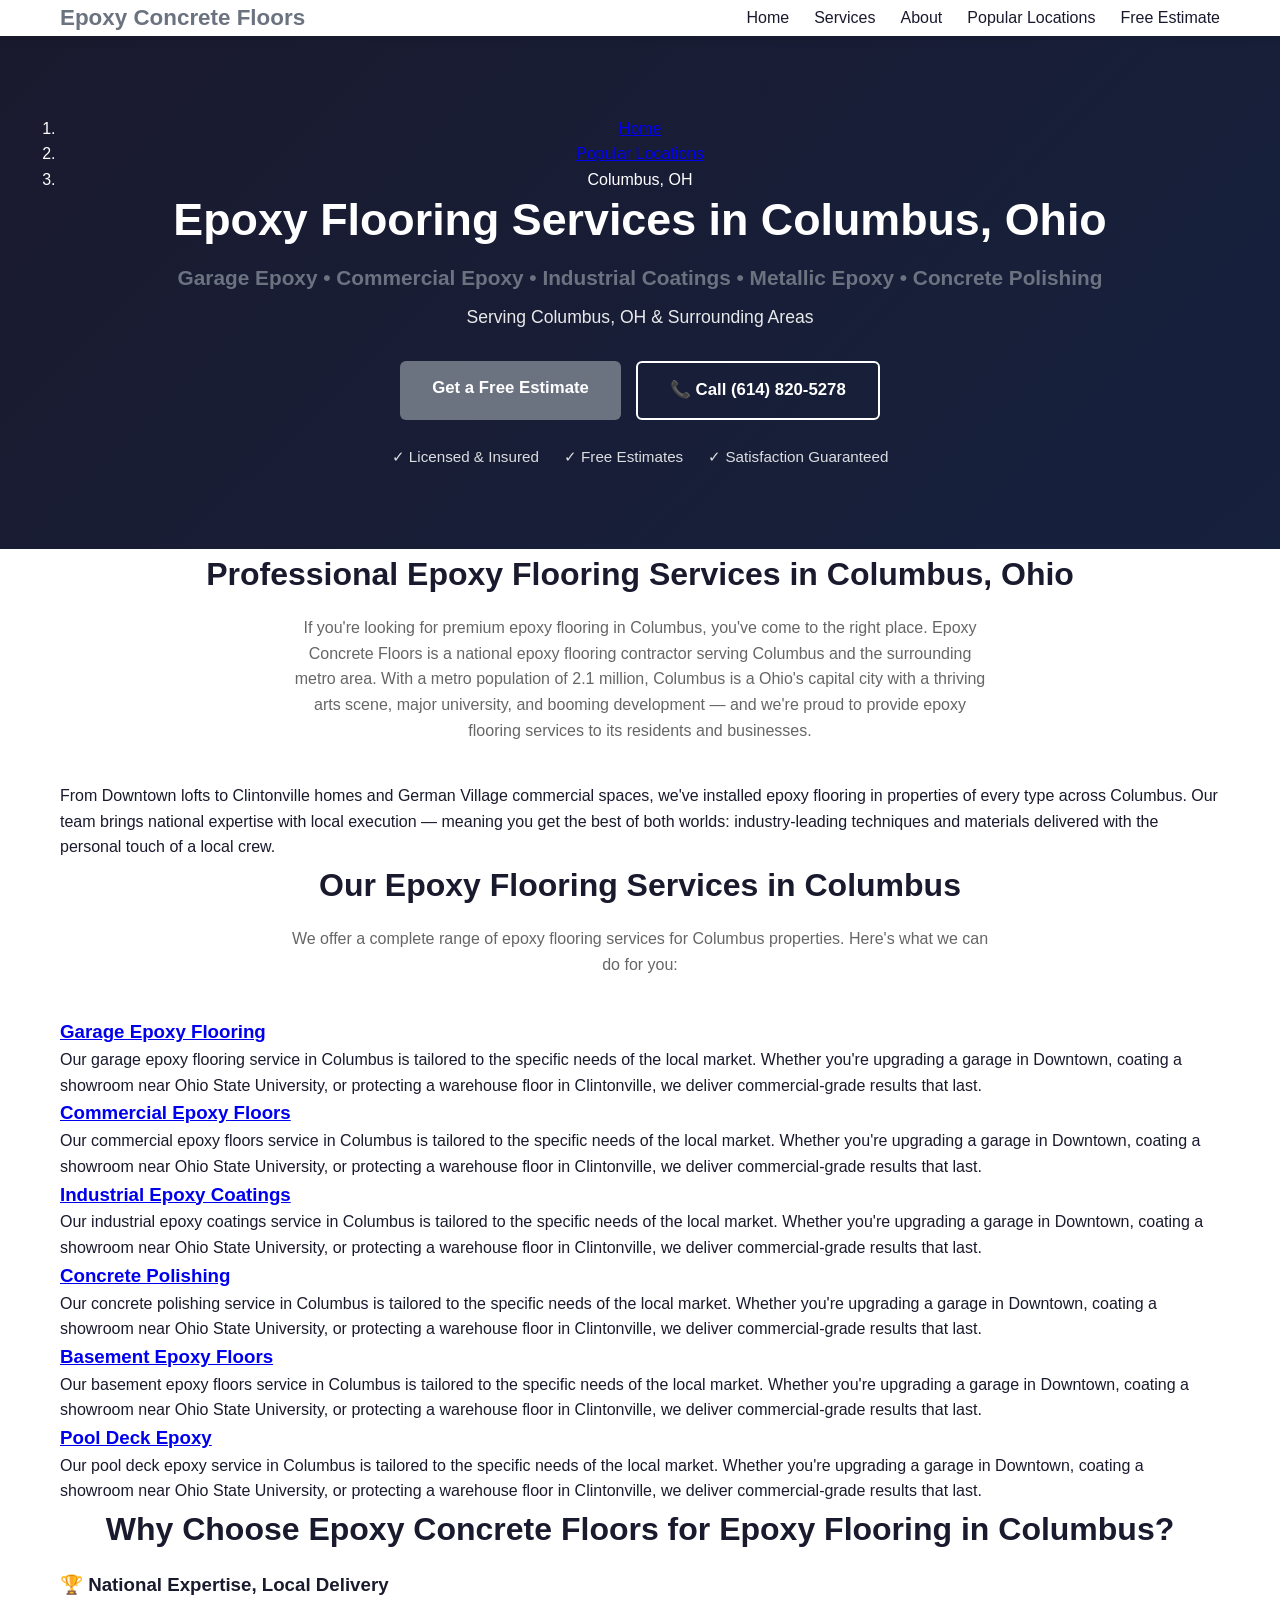
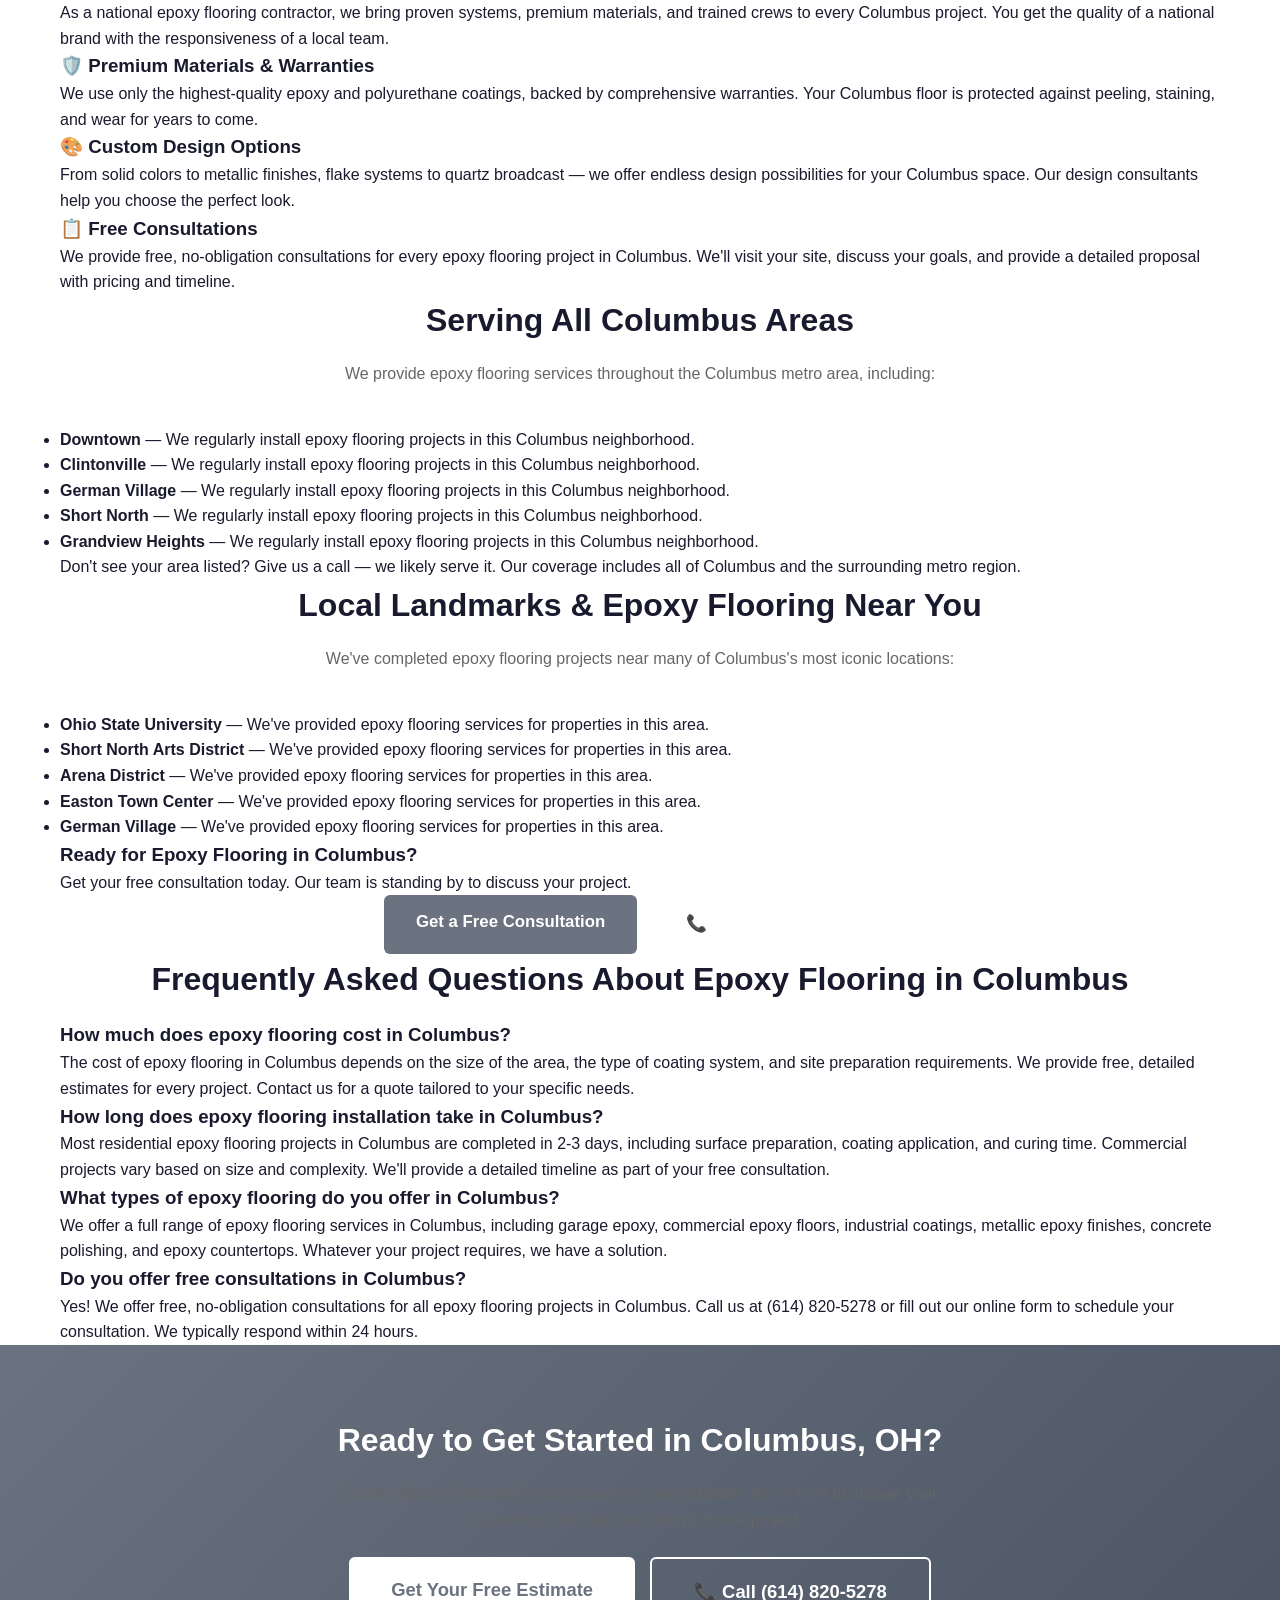
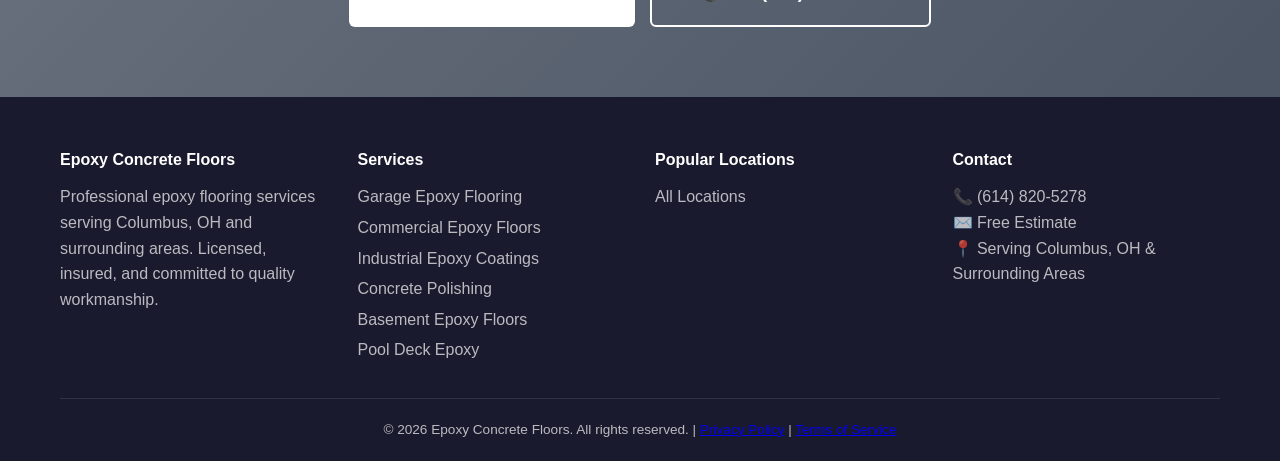
<file: locations/columbus-oh/index.html>
<!DOCTYPE html>
<html lang="en">
<head>
    <meta charset="UTF-8">
    <meta name="viewport" content="width=device-width, initial-scale=1.0">
    <title>Epoxy Flooring in Columbus, OH | Epoxy Concrete Floors</title>
    <meta name="description" content="Looking for epoxy flooring in Columbus, OH? Epoxy Concrete Floors provides professional epoxy flooring services throughout the Columbus metro area. Free consultations. Call (614) 820-5278!">
    <meta property="og:title" content="Epoxy Flooring in Columbus, OH | Epoxy Concrete Floors">
    <meta property="og:description" content="Looking for epoxy flooring in Columbus, OH? Epoxy Concrete Floors provides professional epoxy flooring services throughout the Columbus metro area. Free consultations. Call (614) 820-5278!">
    <meta property="og:type" content="website">
    <meta property="og:url" content="https://epoxyconcretefloors.com/locations/columbus-oh/">
    <meta property="og:site_name" content="Epoxy Concrete Floors">
    <meta name="twitter:card" content="summary_large_image">
    <meta name="robots" content="index, follow">
    <link rel="canonical" href="https://epoxyconcretefloors.com/locations/columbus-oh/">
    <link rel="stylesheet" href="/style.css">
    <script type="application/ld+json">
    {
  "@context": "https://schema.org",
  "@type": "LocalBusiness",
  "name": "Epoxy Concrete Floors",
  "description": "Professional epoxy flooring contractor serving Columbus, OH and the surrounding metro area.",
  "url": "https://epoxyconcretefloors.com",
  "telephone": "+1-6148205278",
  "address": {
    "@type": "PostalAddress",
    "addressLocality": "Columbus",
    "addressRegion": "OH",
    "addressCountry": "US"
  },
  "areaServed": [
    {
      "@type": "City",
      "name": "Columbus"
    }
  ],
  "serviceType": [
    "Epoxy Flooring",
    "Garage Epoxy",
    "Commercial Epoxy",
    "Industrial Coatings",
    "Metallic Epoxy",
    "Concrete Polishing"
  ],
  "priceRange": "$3-$12 per sq ft"
}
    </script>
    <script type="application/ld+json">
    {
        "@context": "https://schema.org",
        "@type": "BreadcrumbList",
        "itemListElement": [
  {
    "@type": "ListItem",
    "position": 1,
    "name": "Home",
    "item": "https://epoxyconcretefloors.com/"
  },
  {
    "@type": "ListItem",
    "position": 2,
    "name": "Popular Locations",
    "item": "https://epoxyconcretefloors.com/locations/"
  },
  {
    "@type": "ListItem",
    "position": 3,
    "name": "Columbus, OH",
    "item": "https://epoxyconcretefloors.com/locations/columbus-oh/"
  }
]
    }
    </script>
</head>
<body>
    <header>
        <nav class="container">
            <a href="/" class="logo">Epoxy Concrete Floors</a>
            <button class="mobile-toggle" aria-label="Menu">☰</button>
            <ul class="nav-links">
                <li><a href="/">Home</a></li>
                <li><a href="/services/">Services</a></li>
                <li><a href="/about/">About</a></li>
                <li><a href="/locations/">Popular Locations</a></li>
                <li><a href="/contact/" class="cta-btn">Free Estimate</a></li>
            </ul>
        </nav>
    </header>

    <section class="hero location-hero">
        <div class="container">
            <nav class="breadcrumbs" aria-label="Breadcrumb">
                <ol>
                    <li><a href="/">Home</a></li>
                    <li><a href="/locations/">Popular Locations</a></li>
                    <li aria-current="page">Columbus, OH</li>
                </ol>
            </nav>
            <h1>Epoxy Flooring Services in Columbus, Ohio</h1>
            <p class="hero-sub">Garage Epoxy • Commercial Epoxy • Industrial Coatings • Metallic Epoxy • Concrete Polishing</p>
            <p class="hero-tagline">Serving Columbus, OH & Surrounding Areas</p>
            <div class="hero-cta">
                <a href="/contact/" class="btn btn-primary">Get a Free Estimate</a>
                <a href="tel:+16148205278" class="btn btn-secondary">📞 Call (614) 820-5278</a>
            </div>
            <div class="trust-badges">
                <span>✓ Licensed & Insured</span>
                <span>✓ Free Estimates</span>
                <span>✓ Satisfaction Guaranteed</span>
            </div>
        </div>
    </section>

    
<section class="location-intro">
    <div class="container">
        <h2>Professional Epoxy Flooring Services in Columbus, Ohio</h2>
        <p>If you're looking for premium epoxy flooring in Columbus, you've come to the right place. Epoxy Concrete Floors is a national epoxy flooring contractor serving Columbus and the surrounding metro area. With a metro population of 2.1 million, Columbus is a Ohio's capital city with a thriving arts scene, major university, and booming development — and we're proud to provide epoxy flooring services to its residents and businesses.</p>
        <p>From Downtown lofts to Clintonville homes and German Village commercial spaces, we've installed epoxy flooring in properties of every type across Columbus. Our team brings national expertise with local execution — meaning you get the best of both worlds: industry-leading techniques and materials delivered with the personal touch of a local crew.</p>
    </div>
</section>

<section class="location-services">
    <div class="container">
        <h2>Our Epoxy Flooring Services in Columbus</h2>
        <p>We offer a complete range of epoxy flooring services for Columbus properties. Here's what we can do for you:</p>
        <div class="services-list-detailed">

            <div class="service-item">
                <h3><a href="/services/garage-epoxy-floors/">Garage Epoxy Flooring</a></h3>
                <p>Our garage epoxy flooring service in Columbus is tailored to the specific needs of the local market. Whether you're upgrading a garage in Downtown, coating a showroom near Ohio State University, or protecting a warehouse floor in Clintonville, we deliver commercial-grade results that last.</p>
            </div>

            <div class="service-item">
                <h3><a href="/services/commercial-epoxy-floors/">Commercial Epoxy Floors</a></h3>
                <p>Our commercial epoxy floors service in Columbus is tailored to the specific needs of the local market. Whether you're upgrading a garage in Downtown, coating a showroom near Ohio State University, or protecting a warehouse floor in Clintonville, we deliver commercial-grade results that last.</p>
            </div>

            <div class="service-item">
                <h3><a href="/services/industrial-epoxy-coatings/">Industrial Epoxy Coatings</a></h3>
                <p>Our industrial epoxy coatings service in Columbus is tailored to the specific needs of the local market. Whether you're upgrading a garage in Downtown, coating a showroom near Ohio State University, or protecting a warehouse floor in Clintonville, we deliver commercial-grade results that last.</p>
            </div>

            <div class="service-item">
                <h3><a href="/services/concrete-polishing/">Concrete Polishing</a></h3>
                <p>Our concrete polishing service in Columbus is tailored to the specific needs of the local market. Whether you're upgrading a garage in Downtown, coating a showroom near Ohio State University, or protecting a warehouse floor in Clintonville, we deliver commercial-grade results that last.</p>
            </div>

            <div class="service-item">
                <h3><a href="/services/basement-epoxy-floors/">Basement Epoxy Floors</a></h3>
                <p>Our basement epoxy floors service in Columbus is tailored to the specific needs of the local market. Whether you're upgrading a garage in Downtown, coating a showroom near Ohio State University, or protecting a warehouse floor in Clintonville, we deliver commercial-grade results that last.</p>
            </div>

            <div class="service-item">
                <h3><a href="/services/pool-deck-epoxy/">Pool Deck Epoxy</a></h3>
                <p>Our pool deck epoxy service in Columbus is tailored to the specific needs of the local market. Whether you're upgrading a garage in Downtown, coating a showroom near Ohio State University, or protecting a warehouse floor in Clintonville, we deliver commercial-grade results that last.</p>
            </div>

        </div>
    </div>
</section>

<section class="location-why">
    <div class="container">
        <h2>Why Choose Epoxy Concrete Floors for Epoxy Flooring in Columbus?</h2>
        <div class="reasons-grid">
            <div class="reason">
                <h3>🏆 National Expertise, Local Delivery</h3>
                <p>As a national epoxy flooring contractor, we bring proven systems, premium materials, and trained crews to every Columbus project. You get the quality of a national brand with the responsiveness of a local team.</p>
            </div>
            <div class="reason">
                <h3>🛡️ Premium Materials & Warranties</h3>
                <p>We use only the highest-quality epoxy and polyurethane coatings, backed by comprehensive warranties. Your Columbus floor is protected against peeling, staining, and wear for years to come.</p>
            </div>
            <div class="reason">
                <h3>🎨 Custom Design Options</h3>
                <p>From solid colors to metallic finishes, flake systems to quartz broadcast — we offer endless design possibilities for your Columbus space. Our design consultants help you choose the perfect look.</p>
            </div>
            <div class="reason">
                <h3>📋 Free Consultations</h3>
                <p>We provide free, no-obligation consultations for every epoxy flooring project in Columbus. We'll visit your site, discuss your goals, and provide a detailed proposal with pricing and timeline.</p>
            </div>
        </div>
    </div>
</section>

<section class="location-neighborhoods">
    <div class="container">
        <h2>Serving All Columbus Areas</h2>
        <p>We provide epoxy flooring services throughout the Columbus metro area, including:</p>
        <ul class="neighborhood-list">
            <li><strong>Downtown</strong> — We regularly install epoxy flooring projects in this Columbus neighborhood.</li>
            <li><strong>Clintonville</strong> — We regularly install epoxy flooring projects in this Columbus neighborhood.</li>
            <li><strong>German Village</strong> — We regularly install epoxy flooring projects in this Columbus neighborhood.</li>
            <li><strong>Short North</strong> — We regularly install epoxy flooring projects in this Columbus neighborhood.</li>
            <li><strong>Grandview Heights</strong> — We regularly install epoxy flooring projects in this Columbus neighborhood.</li>

        </ul>
        <p>Don't see your area listed? Give us a call — we likely serve it. Our coverage includes all of Columbus and the surrounding metro region.</p>
    </div>
</section>

<section class="location-local">
    <div class="container">
        <h2>Local Landmarks & Epoxy Flooring Near You</h2>
        <p>We've completed epoxy flooring projects near many of Columbus's most iconic locations:</p>
        <ul class="landmark-list">
            <li><strong>Ohio State University</strong> — We've provided epoxy flooring services for properties in this area.</li>
            <li><strong>Short North Arts District</strong> — We've provided epoxy flooring services for properties in this area.</li>
            <li><strong>Arena District</strong> — We've provided epoxy flooring services for properties in this area.</li>
            <li><strong>Easton Town Center</strong> — We've provided epoxy flooring services for properties in this area.</li>
            <li><strong>German Village</strong> — We've provided epoxy flooring services for properties in this area.</li>

        </ul>
    </div>
</section>

<section class="location-cta-inline">
    <div class="container">
        <h3>Ready for Epoxy Flooring in Columbus?</h3>
        <p>Get your free consultation today. Our team is standing by to discuss your project.</p>
        <div class="cta-buttons">
            <a href="/contact/" class="btn btn-primary">Get a Free Consultation</a>
            <a href="tel:+16148205278" class="btn btn-secondary">📞 Call (614) 820-5278</a>
        </div>
    </div>
</section>

<section class="location-faq">
    <div class="container">
        <h2>Frequently Asked Questions About Epoxy Flooring in Columbus</h2>
        <div itemscope itemtype="https://schema.org/FAQPage">
            <div itemscope itemprop="mainEntity" itemtype="https://schema.org/Question">
                <h3 itemprop="name">How much does epoxy flooring cost in Columbus?</h3>
                <div itemscope itemprop="acceptedAnswer" itemtype="https://schema.org/Answer">
                    <div itemprop="text">
                        <p>The cost of epoxy flooring in Columbus depends on the size of the area, the type of coating system, and site preparation requirements. We provide free, detailed estimates for every project. Contact us for a quote tailored to your specific needs.</p>
                    </div>
                </div>
            </div>
            <div itemscope itemprop="mainEntity" itemtype="https://schema.org/Question">
                <h3 itemprop="name">How long does epoxy flooring installation take in Columbus?</h3>
                <div itemscope itemprop="acceptedAnswer" itemtype="https://schema.org/Answer">
                    <div itemprop="text">
                        <p>Most residential epoxy flooring projects in Columbus are completed in 2-3 days, including surface preparation, coating application, and curing time. Commercial projects vary based on size and complexity. We'll provide a detailed timeline as part of your free consultation.</p>
                    </div>
                </div>
            </div>
            <div itemscope itemprop="mainEntity" itemtype="https://schema.org/Question">
                <h3 itemprop="name">What types of epoxy flooring do you offer in Columbus?</h3>
                <div itemscope itemprop="acceptedAnswer" itemtype="https://schema.org/Answer">
                    <div itemprop="text">
                        <p>We offer a full range of epoxy flooring services in Columbus, including garage epoxy, commercial epoxy floors, industrial coatings, metallic epoxy finishes, concrete polishing, and epoxy countertops. Whatever your project requires, we have a solution.</p>
                    </div>
                </div>
            </div>
            <div itemscope itemprop="mainEntity" itemtype="https://schema.org/Question">
                <h3 itemprop="name">Do you offer free consultations in Columbus?</h3>
                <div itemscope itemprop="acceptedAnswer" itemtype="https://schema.org/Answer">
                    <div itemprop="text">
                        <p>Yes! We offer free, no-obligation consultations for all epoxy flooring projects in Columbus. Call us at (614) 820-5278 or fill out our online form to schedule your consultation. We typically respond within 24 hours.</p>
                    </div>
                </div>
            </div>
        </div>
    </div>
</section>


    <section class="cta-section">
        <div class="container">
            <h2>Ready to Get Started in Columbus, OH?</h2>
            <p>Contact Epoxy Concrete Floors today for a free estimate. We're here to answer your questions and help you plan your next project.</p>
            <div class="cta-buttons">
                <a href="/contact/" class="btn btn-primary btn-large">Get Your Free Estimate</a>
                <a href="tel:+16148205278" class="btn btn-secondary btn-large">📞 Call (614) 820-5278</a>
            </div>
        </div>
    </section>

    <footer>
        <div class="container">
            <div class="footer-grid">
                <div>
                    <h4>Epoxy Concrete Floors</h4>
                    <p>Professional epoxy flooring services serving Columbus, OH and surrounding areas. Licensed, insured, and committed to quality workmanship.</p>
                </div>
                <div>
                    <h4>Services</h4>
                    <ul>
                        <li><a href="/services/garage-epoxy-floors/">Garage Epoxy Flooring</a></li>
                        <li><a href="/services/commercial-epoxy-floors/">Commercial Epoxy Floors</a></li>
                        <li><a href="/services/industrial-epoxy-coatings/">Industrial Epoxy Coatings</a></li>
                        <li><a href="/services/concrete-polishing/">Concrete Polishing</a></li>
                        <li><a href="/services/basement-epoxy-floors/">Basement Epoxy Floors</a></li>
                        <li><a href="/services/pool-deck-epoxy/">Pool Deck Epoxy</a></li>
                    </ul>
                </div>
                <div>
                    <h4>Popular Locations</h4>
                    <ul>
                        <li><a href="/locations/">All Locations</a></li>
                    </ul>
                </div>
                <div>
                    <h4>Contact</h4>
                    <p>📞 <a href="tel:+16148205278">(614) 820-5278</a></p>
                    <p>✉️ <a href="/contact/">Free Estimate</a></p>
                    <p>📍 Serving Columbus, OH & Surrounding Areas</p>
                </div>
            </div>
            <div class="footer-bottom">
                <p>&copy; 2026 Epoxy Concrete Floors. All rights reserved. | <a href="/privacy/">Privacy Policy</a> | <a href="/terms/">Terms of Service</a></p>
            </div>
        </div>
    </footer>

    <script>
        document.querySelector('.mobile-toggle')?.addEventListener('click', function() {
            document.querySelector('.nav-links').classList.toggle('active');
        });
    </script>
</body>
</html>
</file>
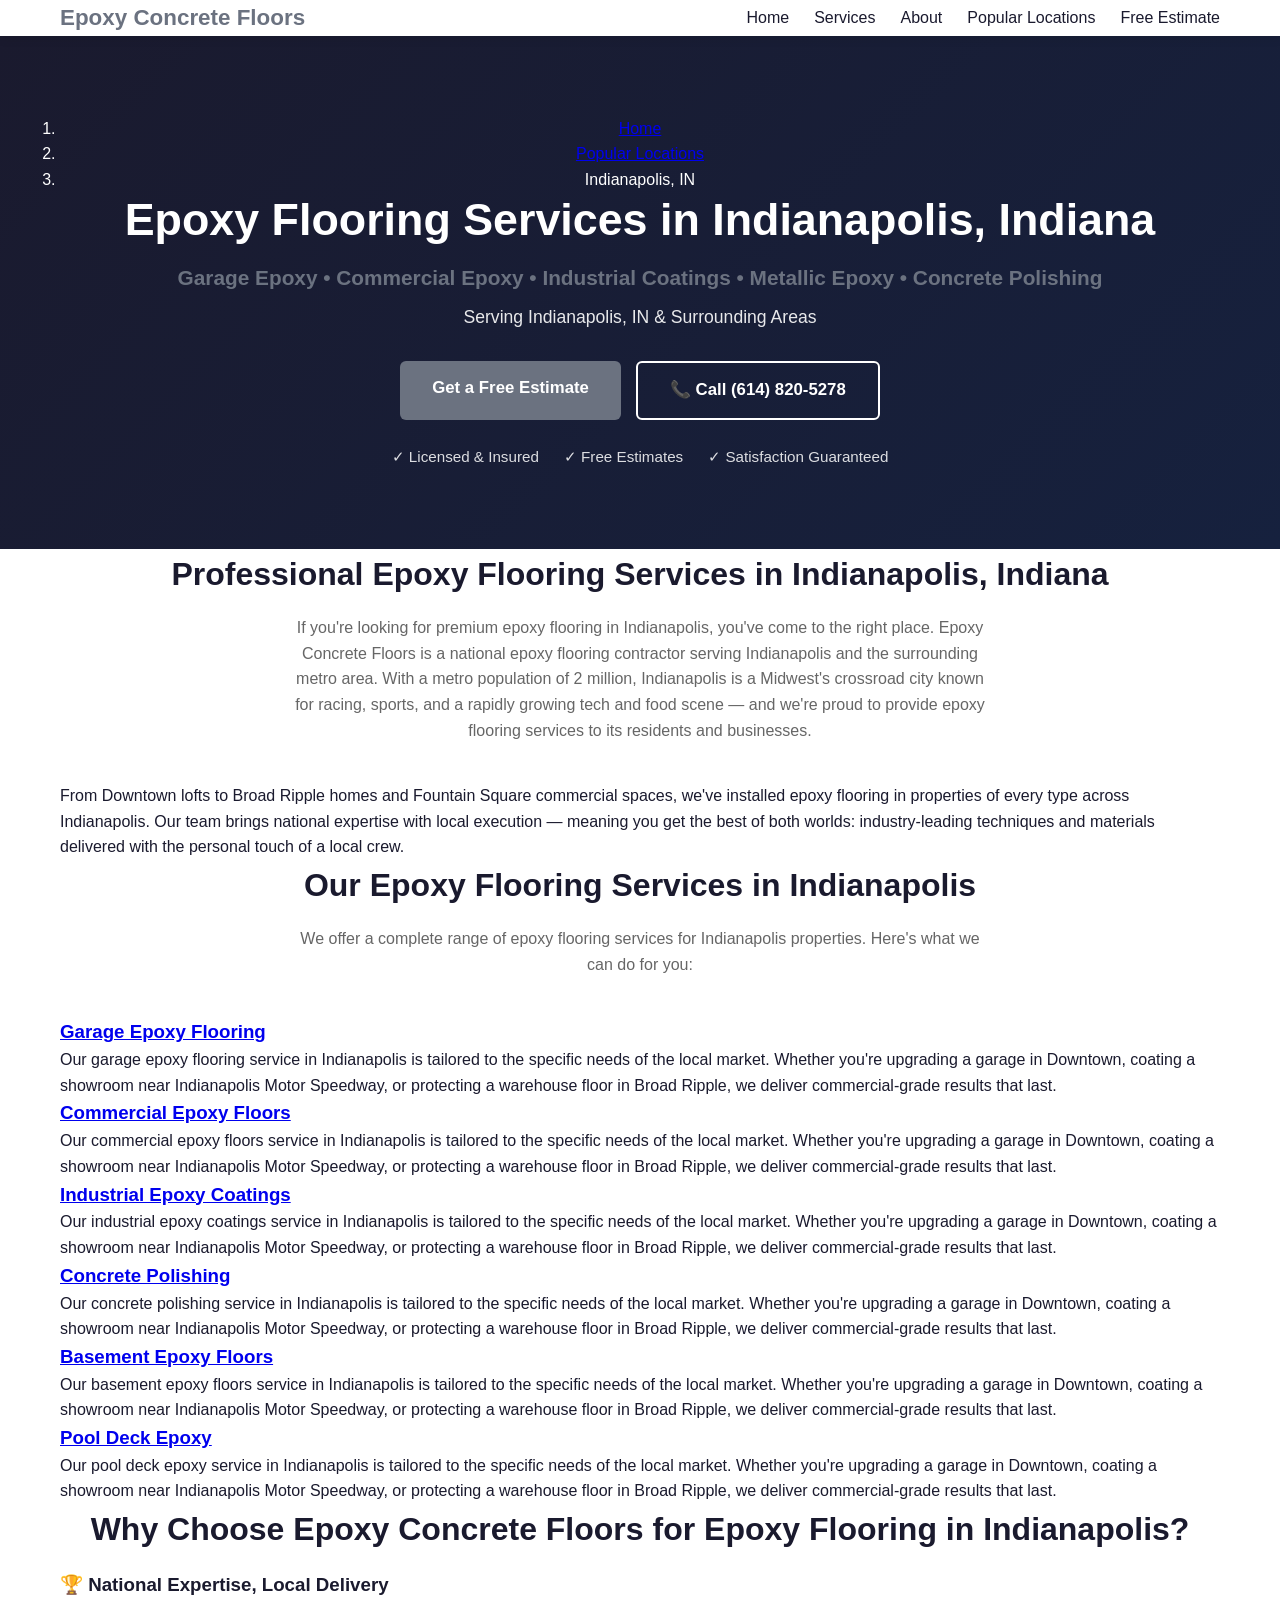
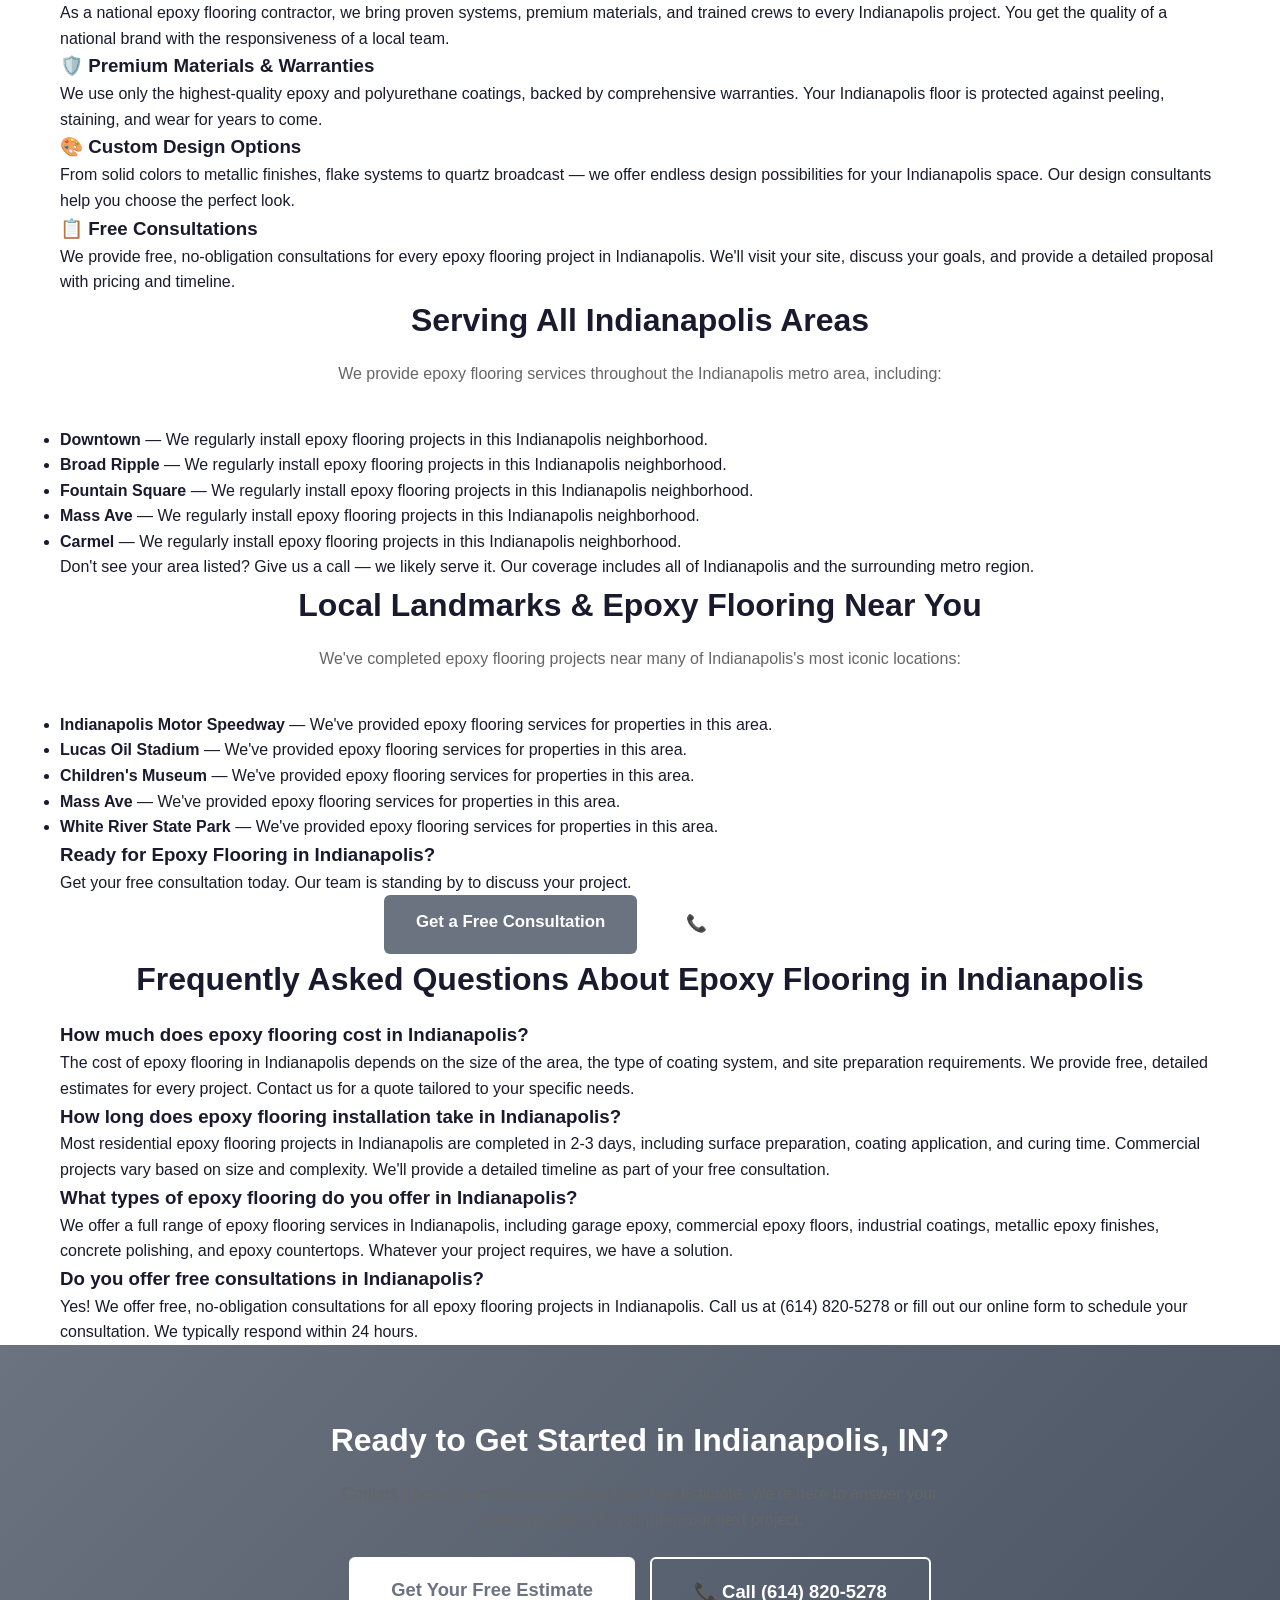
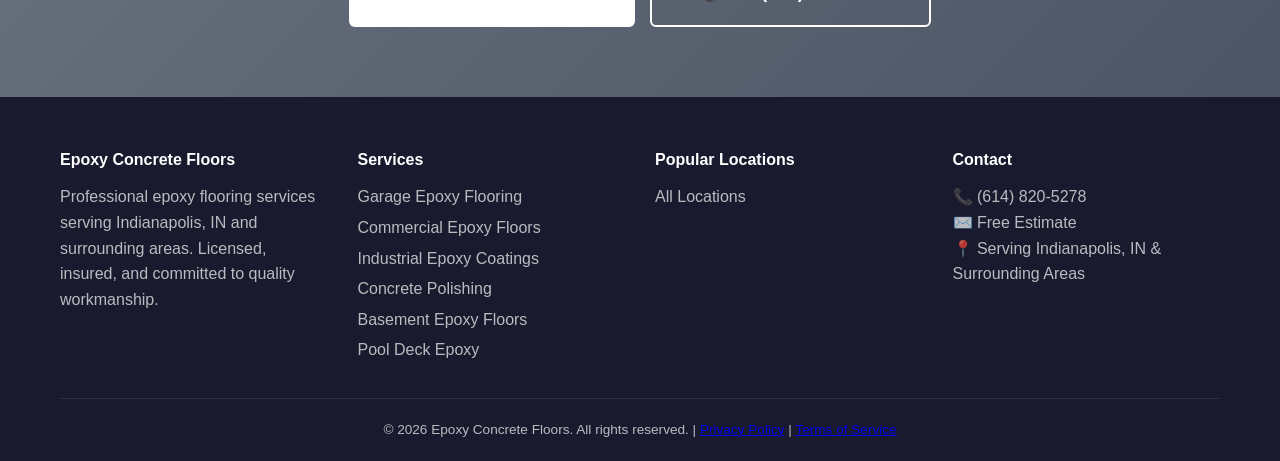
<file: locations/indianapolis-in/index.html>
<!DOCTYPE html>
<html lang="en">
<head>
    <meta charset="UTF-8">
    <meta name="viewport" content="width=device-width, initial-scale=1.0">
    <title>Epoxy Flooring in Indianapolis, IN | Epoxy Concrete Floors</title>
    <meta name="description" content="Looking for epoxy flooring in Indianapolis, IN? Epoxy Concrete Floors provides professional epoxy flooring services throughout the Indianapolis metro area. Free consultations. Call (614) 820-5278!">
    <meta property="og:title" content="Epoxy Flooring in Indianapolis, IN | Epoxy Concrete Floors">
    <meta property="og:description" content="Looking for epoxy flooring in Indianapolis, IN? Epoxy Concrete Floors provides professional epoxy flooring services throughout the Indianapolis metro area. Free consultations. Call (614) 820-5278!">
    <meta property="og:type" content="website">
    <meta property="og:url" content="https://epoxyconcretefloors.com/locations/indianapolis-in/">
    <meta property="og:site_name" content="Epoxy Concrete Floors">
    <meta name="twitter:card" content="summary_large_image">
    <meta name="robots" content="index, follow">
    <link rel="canonical" href="https://epoxyconcretefloors.com/locations/indianapolis-in/">
    <link rel="stylesheet" href="/style.css">
    <script type="application/ld+json">
    {
  "@context": "https://schema.org",
  "@type": "LocalBusiness",
  "name": "Epoxy Concrete Floors",
  "description": "Professional epoxy flooring contractor serving Indianapolis, IN and the surrounding metro area.",
  "url": "https://epoxyconcretefloors.com",
  "telephone": "+1-6148205278",
  "address": {
    "@type": "PostalAddress",
    "addressLocality": "Indianapolis",
    "addressRegion": "IN",
    "addressCountry": "US"
  },
  "areaServed": [
    {
      "@type": "City",
      "name": "Indianapolis"
    }
  ],
  "serviceType": [
    "Epoxy Flooring",
    "Garage Epoxy",
    "Commercial Epoxy",
    "Industrial Coatings",
    "Metallic Epoxy",
    "Concrete Polishing"
  ],
  "priceRange": "$3-$12 per sq ft"
}
    </script>
    <script type="application/ld+json">
    {
        "@context": "https://schema.org",
        "@type": "BreadcrumbList",
        "itemListElement": [
  {
    "@type": "ListItem",
    "position": 1,
    "name": "Home",
    "item": "https://epoxyconcretefloors.com/"
  },
  {
    "@type": "ListItem",
    "position": 2,
    "name": "Popular Locations",
    "item": "https://epoxyconcretefloors.com/locations/"
  },
  {
    "@type": "ListItem",
    "position": 3,
    "name": "Indianapolis, IN",
    "item": "https://epoxyconcretefloors.com/locations/indianapolis-in/"
  }
]
    }
    </script>
</head>
<body>
    <header>
        <nav class="container">
            <a href="/" class="logo">Epoxy Concrete Floors</a>
            <button class="mobile-toggle" aria-label="Menu">☰</button>
            <ul class="nav-links">
                <li><a href="/">Home</a></li>
                <li><a href="/services/">Services</a></li>
                <li><a href="/about/">About</a></li>
                <li><a href="/locations/">Popular Locations</a></li>
                <li><a href="/contact/" class="cta-btn">Free Estimate</a></li>
            </ul>
        </nav>
    </header>

    <section class="hero location-hero">
        <div class="container">
            <nav class="breadcrumbs" aria-label="Breadcrumb">
                <ol>
                    <li><a href="/">Home</a></li>
                    <li><a href="/locations/">Popular Locations</a></li>
                    <li aria-current="page">Indianapolis, IN</li>
                </ol>
            </nav>
            <h1>Epoxy Flooring Services in Indianapolis, Indiana</h1>
            <p class="hero-sub">Garage Epoxy • Commercial Epoxy • Industrial Coatings • Metallic Epoxy • Concrete Polishing</p>
            <p class="hero-tagline">Serving Indianapolis, IN & Surrounding Areas</p>
            <div class="hero-cta">
                <a href="/contact/" class="btn btn-primary">Get a Free Estimate</a>
                <a href="tel:+16148205278" class="btn btn-secondary">📞 Call (614) 820-5278</a>
            </div>
            <div class="trust-badges">
                <span>✓ Licensed & Insured</span>
                <span>✓ Free Estimates</span>
                <span>✓ Satisfaction Guaranteed</span>
            </div>
        </div>
    </section>

    
<section class="location-intro">
    <div class="container">
        <h2>Professional Epoxy Flooring Services in Indianapolis, Indiana</h2>
        <p>If you're looking for premium epoxy flooring in Indianapolis, you've come to the right place. Epoxy Concrete Floors is a national epoxy flooring contractor serving Indianapolis and the surrounding metro area. With a metro population of 2 million, Indianapolis is a Midwest's crossroad city known for racing, sports, and a rapidly growing tech and food scene — and we're proud to provide epoxy flooring services to its residents and businesses.</p>
        <p>From Downtown lofts to Broad Ripple homes and Fountain Square commercial spaces, we've installed epoxy flooring in properties of every type across Indianapolis. Our team brings national expertise with local execution — meaning you get the best of both worlds: industry-leading techniques and materials delivered with the personal touch of a local crew.</p>
    </div>
</section>

<section class="location-services">
    <div class="container">
        <h2>Our Epoxy Flooring Services in Indianapolis</h2>
        <p>We offer a complete range of epoxy flooring services for Indianapolis properties. Here's what we can do for you:</p>
        <div class="services-list-detailed">

            <div class="service-item">
                <h3><a href="/services/garage-epoxy-floors/">Garage Epoxy Flooring</a></h3>
                <p>Our garage epoxy flooring service in Indianapolis is tailored to the specific needs of the local market. Whether you're upgrading a garage in Downtown, coating a showroom near Indianapolis Motor Speedway, or protecting a warehouse floor in Broad Ripple, we deliver commercial-grade results that last.</p>
            </div>

            <div class="service-item">
                <h3><a href="/services/commercial-epoxy-floors/">Commercial Epoxy Floors</a></h3>
                <p>Our commercial epoxy floors service in Indianapolis is tailored to the specific needs of the local market. Whether you're upgrading a garage in Downtown, coating a showroom near Indianapolis Motor Speedway, or protecting a warehouse floor in Broad Ripple, we deliver commercial-grade results that last.</p>
            </div>

            <div class="service-item">
                <h3><a href="/services/industrial-epoxy-coatings/">Industrial Epoxy Coatings</a></h3>
                <p>Our industrial epoxy coatings service in Indianapolis is tailored to the specific needs of the local market. Whether you're upgrading a garage in Downtown, coating a showroom near Indianapolis Motor Speedway, or protecting a warehouse floor in Broad Ripple, we deliver commercial-grade results that last.</p>
            </div>

            <div class="service-item">
                <h3><a href="/services/concrete-polishing/">Concrete Polishing</a></h3>
                <p>Our concrete polishing service in Indianapolis is tailored to the specific needs of the local market. Whether you're upgrading a garage in Downtown, coating a showroom near Indianapolis Motor Speedway, or protecting a warehouse floor in Broad Ripple, we deliver commercial-grade results that last.</p>
            </div>

            <div class="service-item">
                <h3><a href="/services/basement-epoxy-floors/">Basement Epoxy Floors</a></h3>
                <p>Our basement epoxy floors service in Indianapolis is tailored to the specific needs of the local market. Whether you're upgrading a garage in Downtown, coating a showroom near Indianapolis Motor Speedway, or protecting a warehouse floor in Broad Ripple, we deliver commercial-grade results that last.</p>
            </div>

            <div class="service-item">
                <h3><a href="/services/pool-deck-epoxy/">Pool Deck Epoxy</a></h3>
                <p>Our pool deck epoxy service in Indianapolis is tailored to the specific needs of the local market. Whether you're upgrading a garage in Downtown, coating a showroom near Indianapolis Motor Speedway, or protecting a warehouse floor in Broad Ripple, we deliver commercial-grade results that last.</p>
            </div>

        </div>
    </div>
</section>

<section class="location-why">
    <div class="container">
        <h2>Why Choose Epoxy Concrete Floors for Epoxy Flooring in Indianapolis?</h2>
        <div class="reasons-grid">
            <div class="reason">
                <h3>🏆 National Expertise, Local Delivery</h3>
                <p>As a national epoxy flooring contractor, we bring proven systems, premium materials, and trained crews to every Indianapolis project. You get the quality of a national brand with the responsiveness of a local team.</p>
            </div>
            <div class="reason">
                <h3>🛡️ Premium Materials & Warranties</h3>
                <p>We use only the highest-quality epoxy and polyurethane coatings, backed by comprehensive warranties. Your Indianapolis floor is protected against peeling, staining, and wear for years to come.</p>
            </div>
            <div class="reason">
                <h3>🎨 Custom Design Options</h3>
                <p>From solid colors to metallic finishes, flake systems to quartz broadcast — we offer endless design possibilities for your Indianapolis space. Our design consultants help you choose the perfect look.</p>
            </div>
            <div class="reason">
                <h3>📋 Free Consultations</h3>
                <p>We provide free, no-obligation consultations for every epoxy flooring project in Indianapolis. We'll visit your site, discuss your goals, and provide a detailed proposal with pricing and timeline.</p>
            </div>
        </div>
    </div>
</section>

<section class="location-neighborhoods">
    <div class="container">
        <h2>Serving All Indianapolis Areas</h2>
        <p>We provide epoxy flooring services throughout the Indianapolis metro area, including:</p>
        <ul class="neighborhood-list">
            <li><strong>Downtown</strong> — We regularly install epoxy flooring projects in this Indianapolis neighborhood.</li>
            <li><strong>Broad Ripple</strong> — We regularly install epoxy flooring projects in this Indianapolis neighborhood.</li>
            <li><strong>Fountain Square</strong> — We regularly install epoxy flooring projects in this Indianapolis neighborhood.</li>
            <li><strong>Mass Ave</strong> — We regularly install epoxy flooring projects in this Indianapolis neighborhood.</li>
            <li><strong>Carmel</strong> — We regularly install epoxy flooring projects in this Indianapolis neighborhood.</li>

        </ul>
        <p>Don't see your area listed? Give us a call — we likely serve it. Our coverage includes all of Indianapolis and the surrounding metro region.</p>
    </div>
</section>

<section class="location-local">
    <div class="container">
        <h2>Local Landmarks & Epoxy Flooring Near You</h2>
        <p>We've completed epoxy flooring projects near many of Indianapolis's most iconic locations:</p>
        <ul class="landmark-list">
            <li><strong>Indianapolis Motor Speedway</strong> — We've provided epoxy flooring services for properties in this area.</li>
            <li><strong>Lucas Oil Stadium</strong> — We've provided epoxy flooring services for properties in this area.</li>
            <li><strong>Children's Museum</strong> — We've provided epoxy flooring services for properties in this area.</li>
            <li><strong>Mass Ave</strong> — We've provided epoxy flooring services for properties in this area.</li>
            <li><strong>White River State Park</strong> — We've provided epoxy flooring services for properties in this area.</li>

        </ul>
    </div>
</section>

<section class="location-cta-inline">
    <div class="container">
        <h3>Ready for Epoxy Flooring in Indianapolis?</h3>
        <p>Get your free consultation today. Our team is standing by to discuss your project.</p>
        <div class="cta-buttons">
            <a href="/contact/" class="btn btn-primary">Get a Free Consultation</a>
            <a href="tel:+16148205278" class="btn btn-secondary">📞 Call (614) 820-5278</a>
        </div>
    </div>
</section>

<section class="location-faq">
    <div class="container">
        <h2>Frequently Asked Questions About Epoxy Flooring in Indianapolis</h2>
        <div itemscope itemtype="https://schema.org/FAQPage">
            <div itemscope itemprop="mainEntity" itemtype="https://schema.org/Question">
                <h3 itemprop="name">How much does epoxy flooring cost in Indianapolis?</h3>
                <div itemscope itemprop="acceptedAnswer" itemtype="https://schema.org/Answer">
                    <div itemprop="text">
                        <p>The cost of epoxy flooring in Indianapolis depends on the size of the area, the type of coating system, and site preparation requirements. We provide free, detailed estimates for every project. Contact us for a quote tailored to your specific needs.</p>
                    </div>
                </div>
            </div>
            <div itemscope itemprop="mainEntity" itemtype="https://schema.org/Question">
                <h3 itemprop="name">How long does epoxy flooring installation take in Indianapolis?</h3>
                <div itemscope itemprop="acceptedAnswer" itemtype="https://schema.org/Answer">
                    <div itemprop="text">
                        <p>Most residential epoxy flooring projects in Indianapolis are completed in 2-3 days, including surface preparation, coating application, and curing time. Commercial projects vary based on size and complexity. We'll provide a detailed timeline as part of your free consultation.</p>
                    </div>
                </div>
            </div>
            <div itemscope itemprop="mainEntity" itemtype="https://schema.org/Question">
                <h3 itemprop="name">What types of epoxy flooring do you offer in Indianapolis?</h3>
                <div itemscope itemprop="acceptedAnswer" itemtype="https://schema.org/Answer">
                    <div itemprop="text">
                        <p>We offer a full range of epoxy flooring services in Indianapolis, including garage epoxy, commercial epoxy floors, industrial coatings, metallic epoxy finishes, concrete polishing, and epoxy countertops. Whatever your project requires, we have a solution.</p>
                    </div>
                </div>
            </div>
            <div itemscope itemprop="mainEntity" itemtype="https://schema.org/Question">
                <h3 itemprop="name">Do you offer free consultations in Indianapolis?</h3>
                <div itemscope itemprop="acceptedAnswer" itemtype="https://schema.org/Answer">
                    <div itemprop="text">
                        <p>Yes! We offer free, no-obligation consultations for all epoxy flooring projects in Indianapolis. Call us at (614) 820-5278 or fill out our online form to schedule your consultation. We typically respond within 24 hours.</p>
                    </div>
                </div>
            </div>
        </div>
    </div>
</section>


    <section class="cta-section">
        <div class="container">
            <h2>Ready to Get Started in Indianapolis, IN?</h2>
            <p>Contact Epoxy Concrete Floors today for a free estimate. We're here to answer your questions and help you plan your next project.</p>
            <div class="cta-buttons">
                <a href="/contact/" class="btn btn-primary btn-large">Get Your Free Estimate</a>
                <a href="tel:+16148205278" class="btn btn-secondary btn-large">📞 Call (614) 820-5278</a>
            </div>
        </div>
    </section>

    <footer>
        <div class="container">
            <div class="footer-grid">
                <div>
                    <h4>Epoxy Concrete Floors</h4>
                    <p>Professional epoxy flooring services serving Indianapolis, IN and surrounding areas. Licensed, insured, and committed to quality workmanship.</p>
                </div>
                <div>
                    <h4>Services</h4>
                    <ul>
                        <li><a href="/services/garage-epoxy-floors/">Garage Epoxy Flooring</a></li>
                        <li><a href="/services/commercial-epoxy-floors/">Commercial Epoxy Floors</a></li>
                        <li><a href="/services/industrial-epoxy-coatings/">Industrial Epoxy Coatings</a></li>
                        <li><a href="/services/concrete-polishing/">Concrete Polishing</a></li>
                        <li><a href="/services/basement-epoxy-floors/">Basement Epoxy Floors</a></li>
                        <li><a href="/services/pool-deck-epoxy/">Pool Deck Epoxy</a></li>
                    </ul>
                </div>
                <div>
                    <h4>Popular Locations</h4>
                    <ul>
                        <li><a href="/locations/">All Locations</a></li>
                    </ul>
                </div>
                <div>
                    <h4>Contact</h4>
                    <p>📞 <a href="tel:+16148205278">(614) 820-5278</a></p>
                    <p>✉️ <a href="/contact/">Free Estimate</a></p>
                    <p>📍 Serving Indianapolis, IN & Surrounding Areas</p>
                </div>
            </div>
            <div class="footer-bottom">
                <p>&copy; 2026 Epoxy Concrete Floors. All rights reserved. | <a href="/privacy/">Privacy Policy</a> | <a href="/terms/">Terms of Service</a></p>
            </div>
        </div>
    </footer>

    <script>
        document.querySelector('.mobile-toggle')?.addEventListener('click', function() {
            document.querySelector('.nav-links').classList.toggle('active');
        });
    </script>
</body>
</html>
</file>
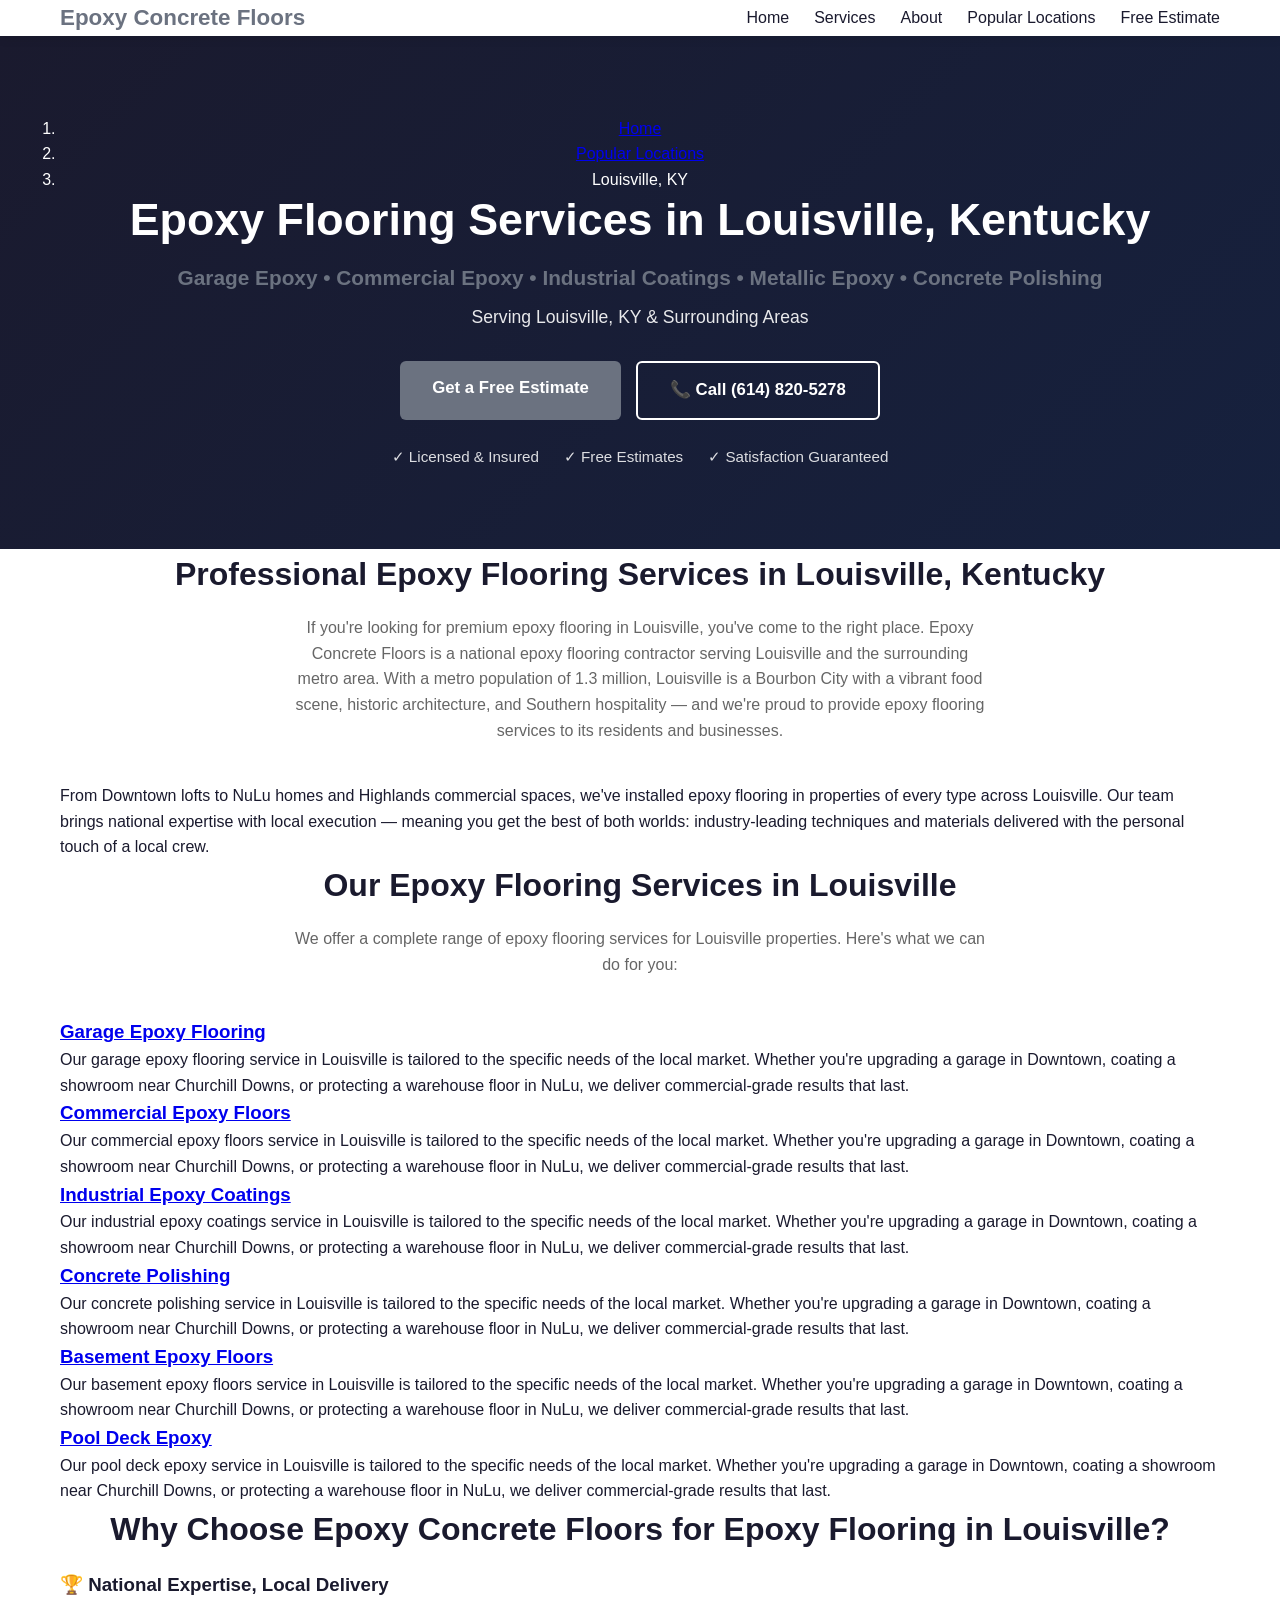
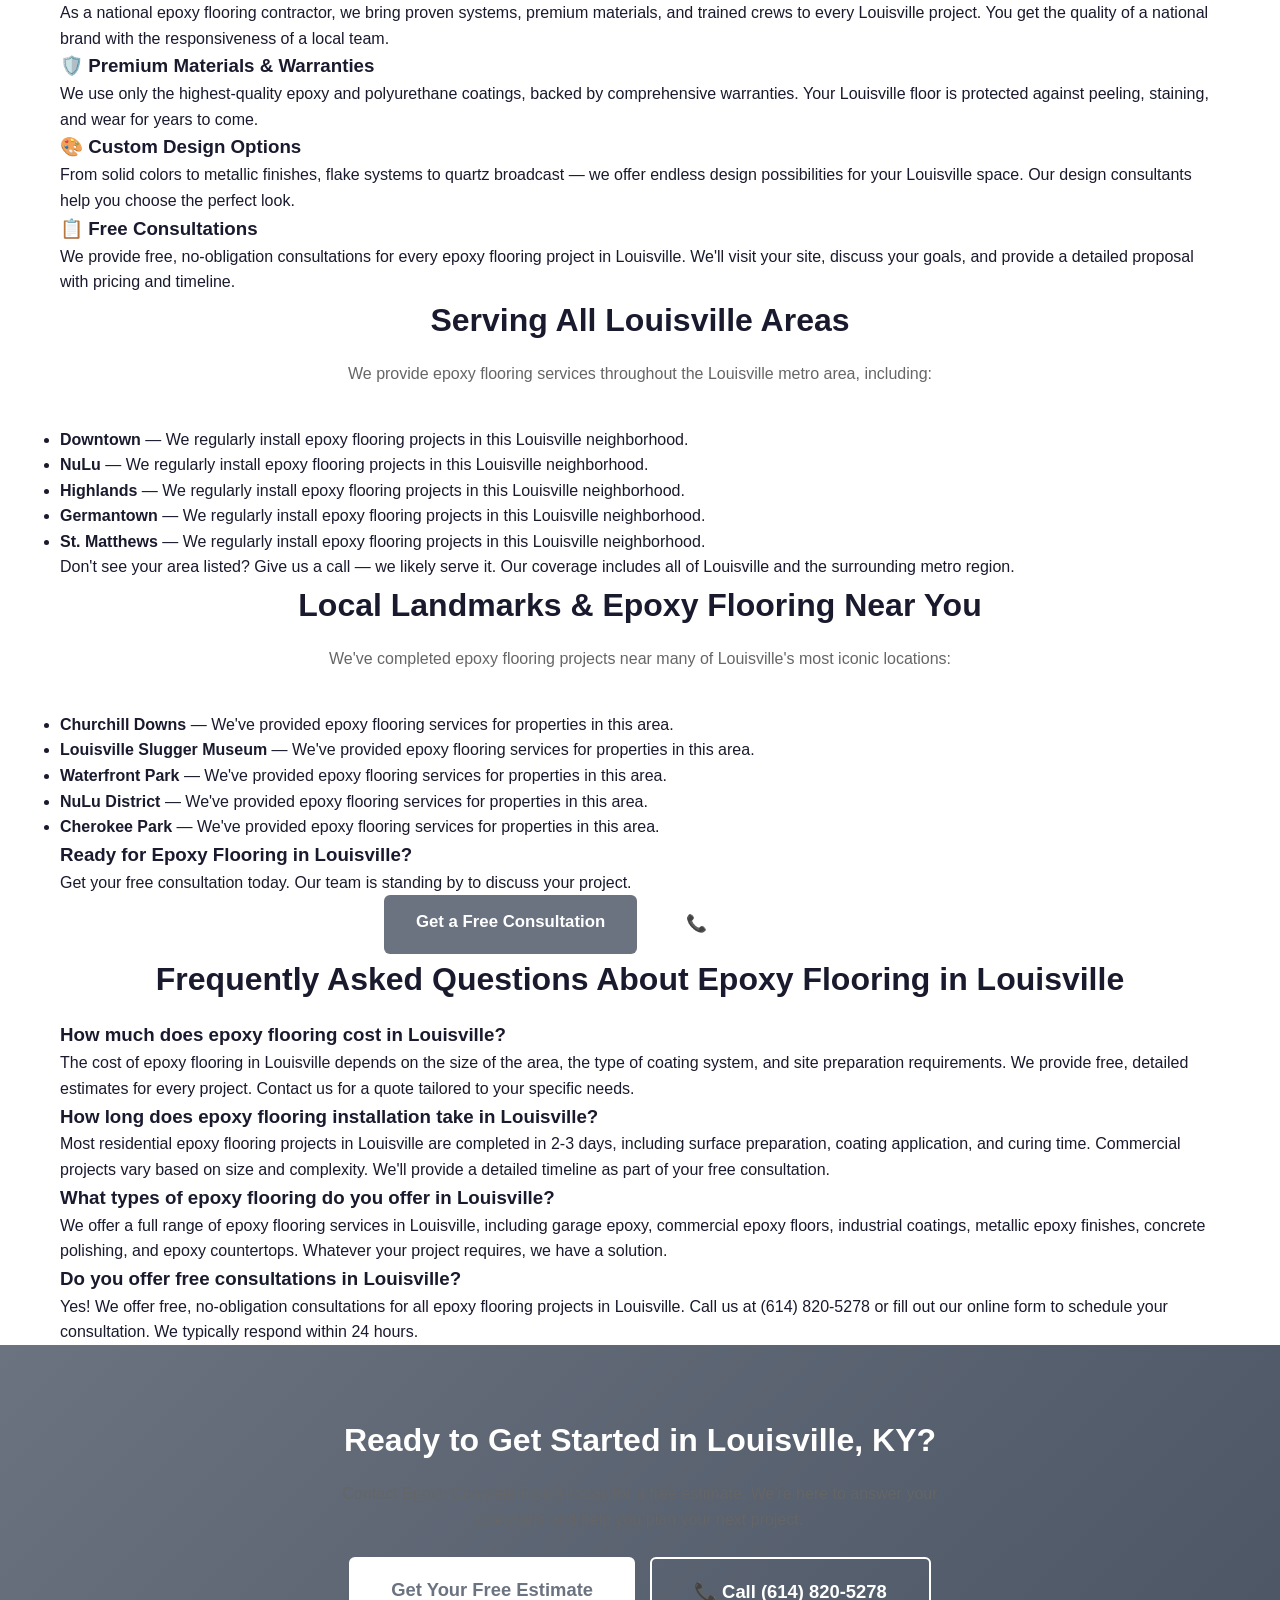
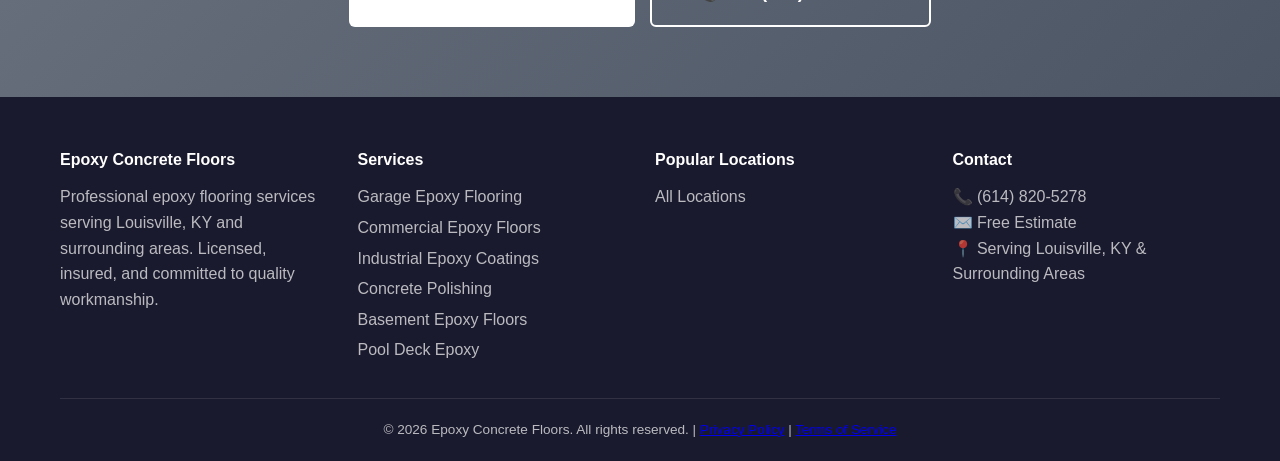
<file: locations/louisville-ky/index.html>
<!DOCTYPE html>
<html lang="en">
<head>
    <meta charset="UTF-8">
    <meta name="viewport" content="width=device-width, initial-scale=1.0">
    <title>Epoxy Flooring in Louisville, KY | Epoxy Concrete Floors</title>
    <meta name="description" content="Looking for epoxy flooring in Louisville, KY? Epoxy Concrete Floors provides professional epoxy flooring services throughout the Louisville metro area. Free consultations. Call (614) 820-5278!">
    <meta property="og:title" content="Epoxy Flooring in Louisville, KY | Epoxy Concrete Floors">
    <meta property="og:description" content="Looking for epoxy flooring in Louisville, KY? Epoxy Concrete Floors provides professional epoxy flooring services throughout the Louisville metro area. Free consultations. Call (614) 820-5278!">
    <meta property="og:type" content="website">
    <meta property="og:url" content="https://epoxyconcretefloors.com/locations/louisville-ky/">
    <meta property="og:site_name" content="Epoxy Concrete Floors">
    <meta name="twitter:card" content="summary_large_image">
    <meta name="robots" content="index, follow">
    <link rel="canonical" href="https://epoxyconcretefloors.com/locations/louisville-ky/">
    <link rel="stylesheet" href="/style.css">
    <script type="application/ld+json">
    {
  "@context": "https://schema.org",
  "@type": "LocalBusiness",
  "name": "Epoxy Concrete Floors",
  "description": "Professional epoxy flooring contractor serving Louisville, KY and the surrounding metro area.",
  "url": "https://epoxyconcretefloors.com",
  "telephone": "+1-6148205278",
  "address": {
    "@type": "PostalAddress",
    "addressLocality": "Louisville",
    "addressRegion": "KY",
    "addressCountry": "US"
  },
  "areaServed": [
    {
      "@type": "City",
      "name": "Louisville"
    }
  ],
  "serviceType": [
    "Epoxy Flooring",
    "Garage Epoxy",
    "Commercial Epoxy",
    "Industrial Coatings",
    "Metallic Epoxy",
    "Concrete Polishing"
  ],
  "priceRange": "$3-$12 per sq ft"
}
    </script>
    <script type="application/ld+json">
    {
        "@context": "https://schema.org",
        "@type": "BreadcrumbList",
        "itemListElement": [
  {
    "@type": "ListItem",
    "position": 1,
    "name": "Home",
    "item": "https://epoxyconcretefloors.com/"
  },
  {
    "@type": "ListItem",
    "position": 2,
    "name": "Popular Locations",
    "item": "https://epoxyconcretefloors.com/locations/"
  },
  {
    "@type": "ListItem",
    "position": 3,
    "name": "Louisville, KY",
    "item": "https://epoxyconcretefloors.com/locations/louisville-ky/"
  }
]
    }
    </script>
</head>
<body>
    <header>
        <nav class="container">
            <a href="/" class="logo">Epoxy Concrete Floors</a>
            <button class="mobile-toggle" aria-label="Menu">☰</button>
            <ul class="nav-links">
                <li><a href="/">Home</a></li>
                <li><a href="/services/">Services</a></li>
                <li><a href="/about/">About</a></li>
                <li><a href="/locations/">Popular Locations</a></li>
                <li><a href="/contact/" class="cta-btn">Free Estimate</a></li>
            </ul>
        </nav>
    </header>

    <section class="hero location-hero">
        <div class="container">
            <nav class="breadcrumbs" aria-label="Breadcrumb">
                <ol>
                    <li><a href="/">Home</a></li>
                    <li><a href="/locations/">Popular Locations</a></li>
                    <li aria-current="page">Louisville, KY</li>
                </ol>
            </nav>
            <h1>Epoxy Flooring Services in Louisville, Kentucky</h1>
            <p class="hero-sub">Garage Epoxy • Commercial Epoxy • Industrial Coatings • Metallic Epoxy • Concrete Polishing</p>
            <p class="hero-tagline">Serving Louisville, KY & Surrounding Areas</p>
            <div class="hero-cta">
                <a href="/contact/" class="btn btn-primary">Get a Free Estimate</a>
                <a href="tel:+16148205278" class="btn btn-secondary">📞 Call (614) 820-5278</a>
            </div>
            <div class="trust-badges">
                <span>✓ Licensed & Insured</span>
                <span>✓ Free Estimates</span>
                <span>✓ Satisfaction Guaranteed</span>
            </div>
        </div>
    </section>

    
<section class="location-intro">
    <div class="container">
        <h2>Professional Epoxy Flooring Services in Louisville, Kentucky</h2>
        <p>If you're looking for premium epoxy flooring in Louisville, you've come to the right place. Epoxy Concrete Floors is a national epoxy flooring contractor serving Louisville and the surrounding metro area. With a metro population of 1.3 million, Louisville is a Bourbon City with a vibrant food scene, historic architecture, and Southern hospitality — and we're proud to provide epoxy flooring services to its residents and businesses.</p>
        <p>From Downtown lofts to NuLu homes and Highlands commercial spaces, we've installed epoxy flooring in properties of every type across Louisville. Our team brings national expertise with local execution — meaning you get the best of both worlds: industry-leading techniques and materials delivered with the personal touch of a local crew.</p>
    </div>
</section>

<section class="location-services">
    <div class="container">
        <h2>Our Epoxy Flooring Services in Louisville</h2>
        <p>We offer a complete range of epoxy flooring services for Louisville properties. Here's what we can do for you:</p>
        <div class="services-list-detailed">

            <div class="service-item">
                <h3><a href="/services/garage-epoxy-floors/">Garage Epoxy Flooring</a></h3>
                <p>Our garage epoxy flooring service in Louisville is tailored to the specific needs of the local market. Whether you're upgrading a garage in Downtown, coating a showroom near Churchill Downs, or protecting a warehouse floor in NuLu, we deliver commercial-grade results that last.</p>
            </div>

            <div class="service-item">
                <h3><a href="/services/commercial-epoxy-floors/">Commercial Epoxy Floors</a></h3>
                <p>Our commercial epoxy floors service in Louisville is tailored to the specific needs of the local market. Whether you're upgrading a garage in Downtown, coating a showroom near Churchill Downs, or protecting a warehouse floor in NuLu, we deliver commercial-grade results that last.</p>
            </div>

            <div class="service-item">
                <h3><a href="/services/industrial-epoxy-coatings/">Industrial Epoxy Coatings</a></h3>
                <p>Our industrial epoxy coatings service in Louisville is tailored to the specific needs of the local market. Whether you're upgrading a garage in Downtown, coating a showroom near Churchill Downs, or protecting a warehouse floor in NuLu, we deliver commercial-grade results that last.</p>
            </div>

            <div class="service-item">
                <h3><a href="/services/concrete-polishing/">Concrete Polishing</a></h3>
                <p>Our concrete polishing service in Louisville is tailored to the specific needs of the local market. Whether you're upgrading a garage in Downtown, coating a showroom near Churchill Downs, or protecting a warehouse floor in NuLu, we deliver commercial-grade results that last.</p>
            </div>

            <div class="service-item">
                <h3><a href="/services/basement-epoxy-floors/">Basement Epoxy Floors</a></h3>
                <p>Our basement epoxy floors service in Louisville is tailored to the specific needs of the local market. Whether you're upgrading a garage in Downtown, coating a showroom near Churchill Downs, or protecting a warehouse floor in NuLu, we deliver commercial-grade results that last.</p>
            </div>

            <div class="service-item">
                <h3><a href="/services/pool-deck-epoxy/">Pool Deck Epoxy</a></h3>
                <p>Our pool deck epoxy service in Louisville is tailored to the specific needs of the local market. Whether you're upgrading a garage in Downtown, coating a showroom near Churchill Downs, or protecting a warehouse floor in NuLu, we deliver commercial-grade results that last.</p>
            </div>

        </div>
    </div>
</section>

<section class="location-why">
    <div class="container">
        <h2>Why Choose Epoxy Concrete Floors for Epoxy Flooring in Louisville?</h2>
        <div class="reasons-grid">
            <div class="reason">
                <h3>🏆 National Expertise, Local Delivery</h3>
                <p>As a national epoxy flooring contractor, we bring proven systems, premium materials, and trained crews to every Louisville project. You get the quality of a national brand with the responsiveness of a local team.</p>
            </div>
            <div class="reason">
                <h3>🛡️ Premium Materials & Warranties</h3>
                <p>We use only the highest-quality epoxy and polyurethane coatings, backed by comprehensive warranties. Your Louisville floor is protected against peeling, staining, and wear for years to come.</p>
            </div>
            <div class="reason">
                <h3>🎨 Custom Design Options</h3>
                <p>From solid colors to metallic finishes, flake systems to quartz broadcast — we offer endless design possibilities for your Louisville space. Our design consultants help you choose the perfect look.</p>
            </div>
            <div class="reason">
                <h3>📋 Free Consultations</h3>
                <p>We provide free, no-obligation consultations for every epoxy flooring project in Louisville. We'll visit your site, discuss your goals, and provide a detailed proposal with pricing and timeline.</p>
            </div>
        </div>
    </div>
</section>

<section class="location-neighborhoods">
    <div class="container">
        <h2>Serving All Louisville Areas</h2>
        <p>We provide epoxy flooring services throughout the Louisville metro area, including:</p>
        <ul class="neighborhood-list">
            <li><strong>Downtown</strong> — We regularly install epoxy flooring projects in this Louisville neighborhood.</li>
            <li><strong>NuLu</strong> — We regularly install epoxy flooring projects in this Louisville neighborhood.</li>
            <li><strong>Highlands</strong> — We regularly install epoxy flooring projects in this Louisville neighborhood.</li>
            <li><strong>Germantown</strong> — We regularly install epoxy flooring projects in this Louisville neighborhood.</li>
            <li><strong>St. Matthews</strong> — We regularly install epoxy flooring projects in this Louisville neighborhood.</li>

        </ul>
        <p>Don't see your area listed? Give us a call — we likely serve it. Our coverage includes all of Louisville and the surrounding metro region.</p>
    </div>
</section>

<section class="location-local">
    <div class="container">
        <h2>Local Landmarks & Epoxy Flooring Near You</h2>
        <p>We've completed epoxy flooring projects near many of Louisville's most iconic locations:</p>
        <ul class="landmark-list">
            <li><strong>Churchill Downs</strong> — We've provided epoxy flooring services for properties in this area.</li>
            <li><strong>Louisville Slugger Museum</strong> — We've provided epoxy flooring services for properties in this area.</li>
            <li><strong>Waterfront Park</strong> — We've provided epoxy flooring services for properties in this area.</li>
            <li><strong>NuLu District</strong> — We've provided epoxy flooring services for properties in this area.</li>
            <li><strong>Cherokee Park</strong> — We've provided epoxy flooring services for properties in this area.</li>

        </ul>
    </div>
</section>

<section class="location-cta-inline">
    <div class="container">
        <h3>Ready for Epoxy Flooring in Louisville?</h3>
        <p>Get your free consultation today. Our team is standing by to discuss your project.</p>
        <div class="cta-buttons">
            <a href="/contact/" class="btn btn-primary">Get a Free Consultation</a>
            <a href="tel:+16148205278" class="btn btn-secondary">📞 Call (614) 820-5278</a>
        </div>
    </div>
</section>

<section class="location-faq">
    <div class="container">
        <h2>Frequently Asked Questions About Epoxy Flooring in Louisville</h2>
        <div itemscope itemtype="https://schema.org/FAQPage">
            <div itemscope itemprop="mainEntity" itemtype="https://schema.org/Question">
                <h3 itemprop="name">How much does epoxy flooring cost in Louisville?</h3>
                <div itemscope itemprop="acceptedAnswer" itemtype="https://schema.org/Answer">
                    <div itemprop="text">
                        <p>The cost of epoxy flooring in Louisville depends on the size of the area, the type of coating system, and site preparation requirements. We provide free, detailed estimates for every project. Contact us for a quote tailored to your specific needs.</p>
                    </div>
                </div>
            </div>
            <div itemscope itemprop="mainEntity" itemtype="https://schema.org/Question">
                <h3 itemprop="name">How long does epoxy flooring installation take in Louisville?</h3>
                <div itemscope itemprop="acceptedAnswer" itemtype="https://schema.org/Answer">
                    <div itemprop="text">
                        <p>Most residential epoxy flooring projects in Louisville are completed in 2-3 days, including surface preparation, coating application, and curing time. Commercial projects vary based on size and complexity. We'll provide a detailed timeline as part of your free consultation.</p>
                    </div>
                </div>
            </div>
            <div itemscope itemprop="mainEntity" itemtype="https://schema.org/Question">
                <h3 itemprop="name">What types of epoxy flooring do you offer in Louisville?</h3>
                <div itemscope itemprop="acceptedAnswer" itemtype="https://schema.org/Answer">
                    <div itemprop="text">
                        <p>We offer a full range of epoxy flooring services in Louisville, including garage epoxy, commercial epoxy floors, industrial coatings, metallic epoxy finishes, concrete polishing, and epoxy countertops. Whatever your project requires, we have a solution.</p>
                    </div>
                </div>
            </div>
            <div itemscope itemprop="mainEntity" itemtype="https://schema.org/Question">
                <h3 itemprop="name">Do you offer free consultations in Louisville?</h3>
                <div itemscope itemprop="acceptedAnswer" itemtype="https://schema.org/Answer">
                    <div itemprop="text">
                        <p>Yes! We offer free, no-obligation consultations for all epoxy flooring projects in Louisville. Call us at (614) 820-5278 or fill out our online form to schedule your consultation. We typically respond within 24 hours.</p>
                    </div>
                </div>
            </div>
        </div>
    </div>
</section>


    <section class="cta-section">
        <div class="container">
            <h2>Ready to Get Started in Louisville, KY?</h2>
            <p>Contact Epoxy Concrete Floors today for a free estimate. We're here to answer your questions and help you plan your next project.</p>
            <div class="cta-buttons">
                <a href="/contact/" class="btn btn-primary btn-large">Get Your Free Estimate</a>
                <a href="tel:+16148205278" class="btn btn-secondary btn-large">📞 Call (614) 820-5278</a>
            </div>
        </div>
    </section>

    <footer>
        <div class="container">
            <div class="footer-grid">
                <div>
                    <h4>Epoxy Concrete Floors</h4>
                    <p>Professional epoxy flooring services serving Louisville, KY and surrounding areas. Licensed, insured, and committed to quality workmanship.</p>
                </div>
                <div>
                    <h4>Services</h4>
                    <ul>
                        <li><a href="/services/garage-epoxy-floors/">Garage Epoxy Flooring</a></li>
                        <li><a href="/services/commercial-epoxy-floors/">Commercial Epoxy Floors</a></li>
                        <li><a href="/services/industrial-epoxy-coatings/">Industrial Epoxy Coatings</a></li>
                        <li><a href="/services/concrete-polishing/">Concrete Polishing</a></li>
                        <li><a href="/services/basement-epoxy-floors/">Basement Epoxy Floors</a></li>
                        <li><a href="/services/pool-deck-epoxy/">Pool Deck Epoxy</a></li>
                    </ul>
                </div>
                <div>
                    <h4>Popular Locations</h4>
                    <ul>
                        <li><a href="/locations/">All Locations</a></li>
                    </ul>
                </div>
                <div>
                    <h4>Contact</h4>
                    <p>📞 <a href="tel:+16148205278">(614) 820-5278</a></p>
                    <p>✉️ <a href="/contact/">Free Estimate</a></p>
                    <p>📍 Serving Louisville, KY & Surrounding Areas</p>
                </div>
            </div>
            <div class="footer-bottom">
                <p>&copy; 2026 Epoxy Concrete Floors. All rights reserved. | <a href="/privacy/">Privacy Policy</a> | <a href="/terms/">Terms of Service</a></p>
            </div>
        </div>
    </footer>

    <script>
        document.querySelector('.mobile-toggle')?.addEventListener('click', function() {
            document.querySelector('.nav-links').classList.toggle('active');
        });
    </script>
</body>
</html>
</file>
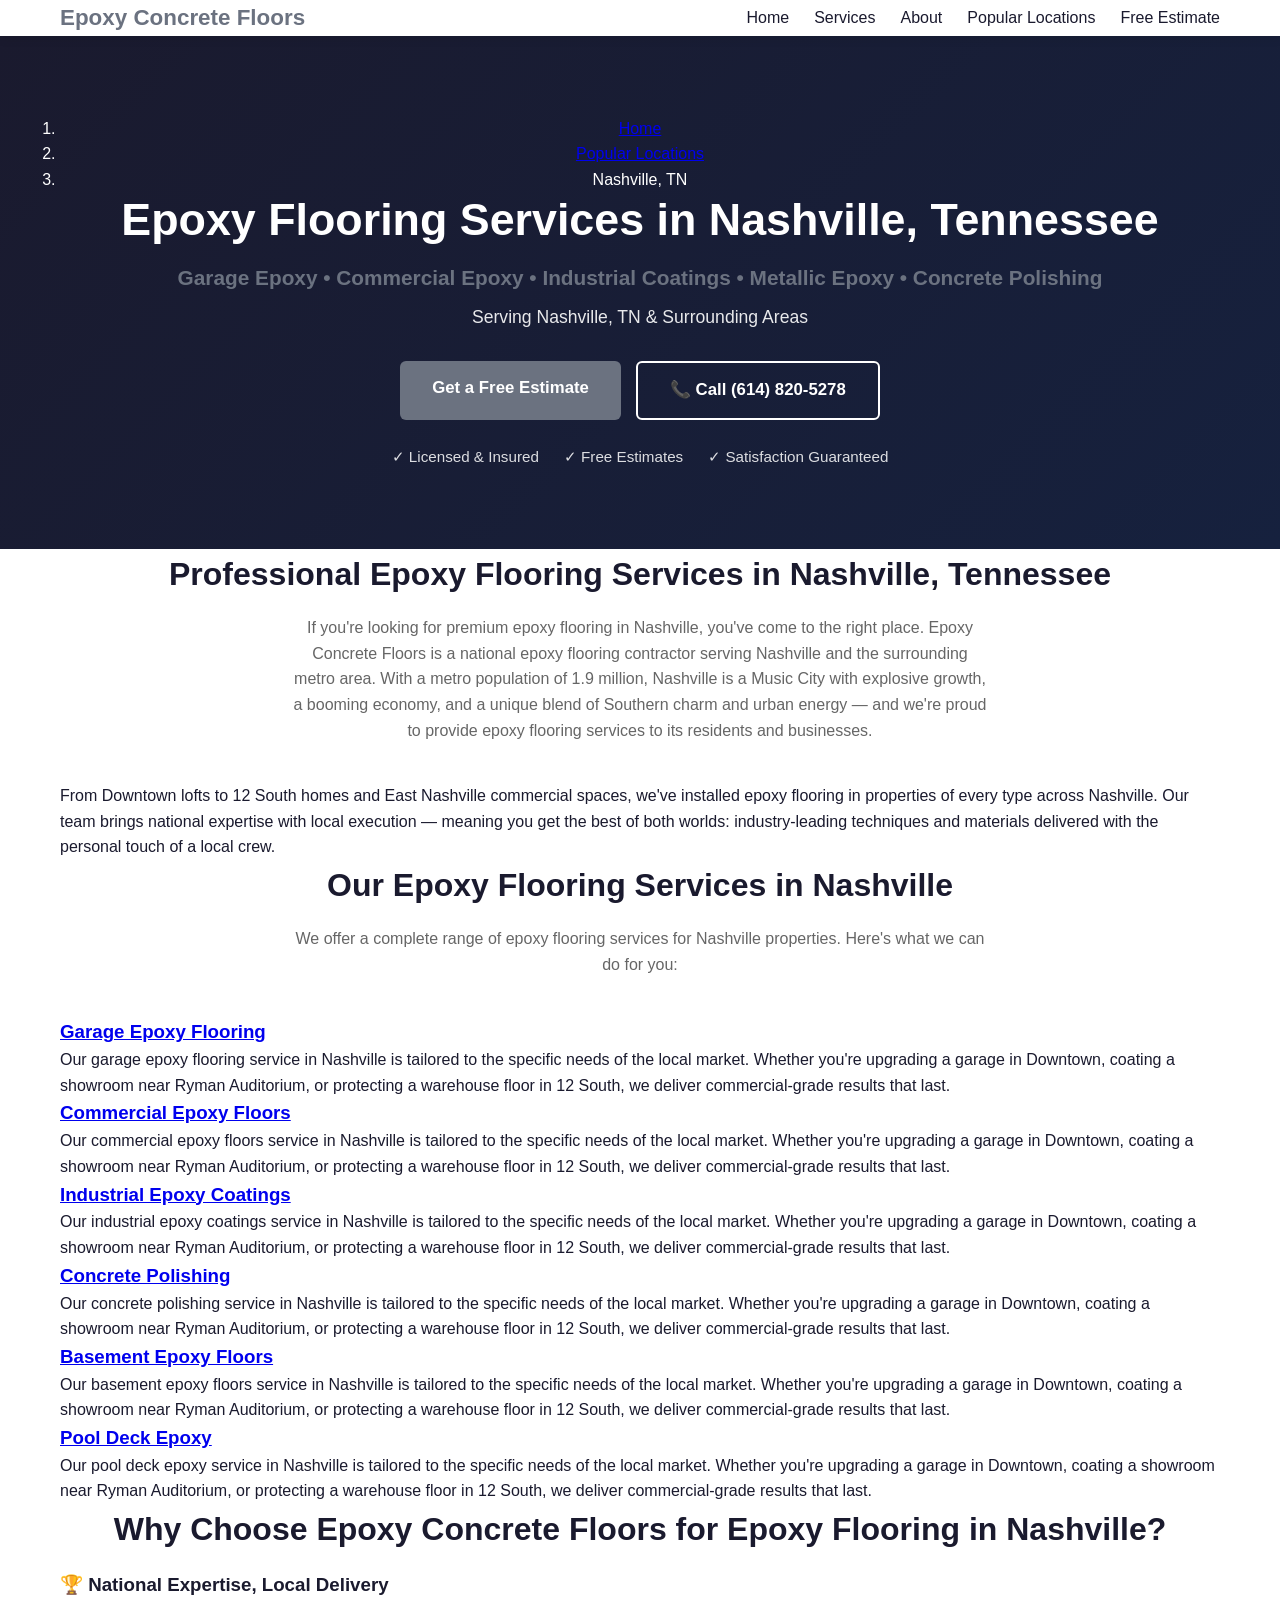
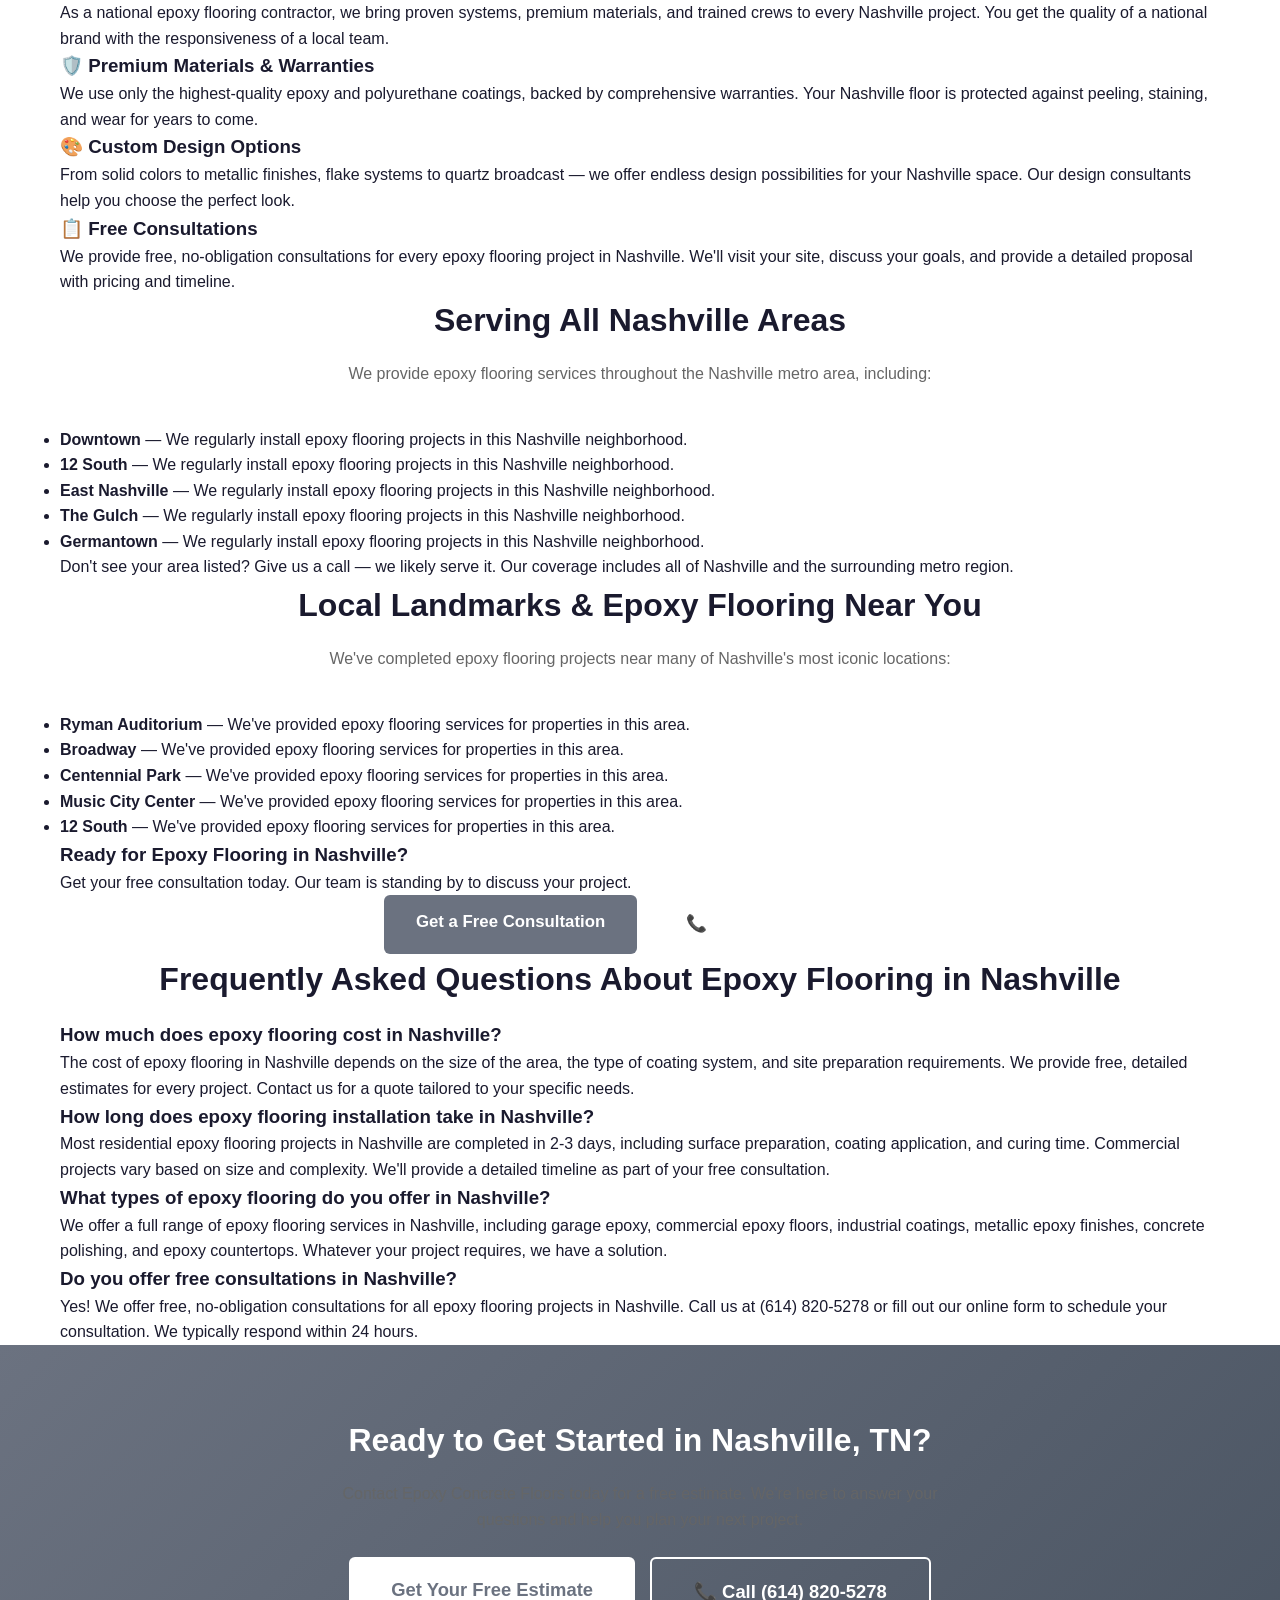
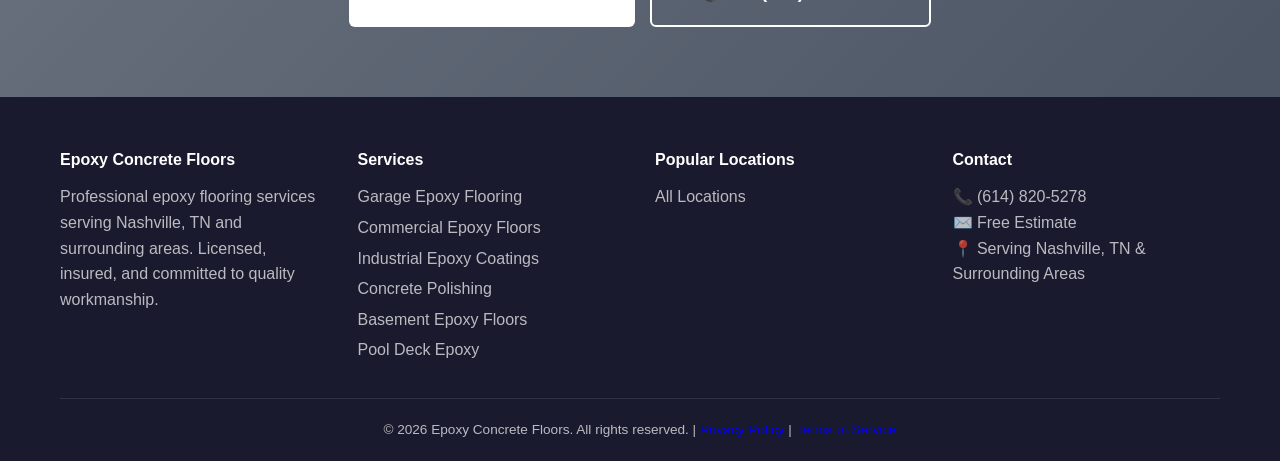
<file: locations/nashville-tn/index.html>
<!DOCTYPE html>
<html lang="en">
<head>
    <meta charset="UTF-8">
    <meta name="viewport" content="width=device-width, initial-scale=1.0">
    <title>Epoxy Flooring in Nashville, TN | Epoxy Concrete Floors</title>
    <meta name="description" content="Looking for epoxy flooring in Nashville, TN? Epoxy Concrete Floors provides professional epoxy flooring services throughout the Nashville metro area. Free consultations. Call (614) 820-5278!">
    <meta property="og:title" content="Epoxy Flooring in Nashville, TN | Epoxy Concrete Floors">
    <meta property="og:description" content="Looking for epoxy flooring in Nashville, TN? Epoxy Concrete Floors provides professional epoxy flooring services throughout the Nashville metro area. Free consultations. Call (614) 820-5278!">
    <meta property="og:type" content="website">
    <meta property="og:url" content="https://epoxyconcretefloors.com/locations/nashville-tn/">
    <meta property="og:site_name" content="Epoxy Concrete Floors">
    <meta name="twitter:card" content="summary_large_image">
    <meta name="robots" content="index, follow">
    <link rel="canonical" href="https://epoxyconcretefloors.com/locations/nashville-tn/">
    <link rel="stylesheet" href="/style.css">
    <script type="application/ld+json">
    {
  "@context": "https://schema.org",
  "@type": "LocalBusiness",
  "name": "Epoxy Concrete Floors",
  "description": "Professional epoxy flooring contractor serving Nashville, TN and the surrounding metro area.",
  "url": "https://epoxyconcretefloors.com",
  "telephone": "+1-6148205278",
  "address": {
    "@type": "PostalAddress",
    "addressLocality": "Nashville",
    "addressRegion": "TN",
    "addressCountry": "US"
  },
  "areaServed": [
    {
      "@type": "City",
      "name": "Nashville"
    }
  ],
  "serviceType": [
    "Epoxy Flooring",
    "Garage Epoxy",
    "Commercial Epoxy",
    "Industrial Coatings",
    "Metallic Epoxy",
    "Concrete Polishing"
  ],
  "priceRange": "$3-$12 per sq ft"
}
    </script>
    <script type="application/ld+json">
    {
        "@context": "https://schema.org",
        "@type": "BreadcrumbList",
        "itemListElement": [
  {
    "@type": "ListItem",
    "position": 1,
    "name": "Home",
    "item": "https://epoxyconcretefloors.com/"
  },
  {
    "@type": "ListItem",
    "position": 2,
    "name": "Popular Locations",
    "item": "https://epoxyconcretefloors.com/locations/"
  },
  {
    "@type": "ListItem",
    "position": 3,
    "name": "Nashville, TN",
    "item": "https://epoxyconcretefloors.com/locations/nashville-tn/"
  }
]
    }
    </script>
</head>
<body>
    <header>
        <nav class="container">
            <a href="/" class="logo">Epoxy Concrete Floors</a>
            <button class="mobile-toggle" aria-label="Menu">☰</button>
            <ul class="nav-links">
                <li><a href="/">Home</a></li>
                <li><a href="/services/">Services</a></li>
                <li><a href="/about/">About</a></li>
                <li><a href="/locations/">Popular Locations</a></li>
                <li><a href="/contact/" class="cta-btn">Free Estimate</a></li>
            </ul>
        </nav>
    </header>

    <section class="hero location-hero">
        <div class="container">
            <nav class="breadcrumbs" aria-label="Breadcrumb">
                <ol>
                    <li><a href="/">Home</a></li>
                    <li><a href="/locations/">Popular Locations</a></li>
                    <li aria-current="page">Nashville, TN</li>
                </ol>
            </nav>
            <h1>Epoxy Flooring Services in Nashville, Tennessee</h1>
            <p class="hero-sub">Garage Epoxy • Commercial Epoxy • Industrial Coatings • Metallic Epoxy • Concrete Polishing</p>
            <p class="hero-tagline">Serving Nashville, TN & Surrounding Areas</p>
            <div class="hero-cta">
                <a href="/contact/" class="btn btn-primary">Get a Free Estimate</a>
                <a href="tel:+16148205278" class="btn btn-secondary">📞 Call (614) 820-5278</a>
            </div>
            <div class="trust-badges">
                <span>✓ Licensed & Insured</span>
                <span>✓ Free Estimates</span>
                <span>✓ Satisfaction Guaranteed</span>
            </div>
        </div>
    </section>

    
<section class="location-intro">
    <div class="container">
        <h2>Professional Epoxy Flooring Services in Nashville, Tennessee</h2>
        <p>If you're looking for premium epoxy flooring in Nashville, you've come to the right place. Epoxy Concrete Floors is a national epoxy flooring contractor serving Nashville and the surrounding metro area. With a metro population of 1.9 million, Nashville is a Music City with explosive growth, a booming economy, and a unique blend of Southern charm and urban energy — and we're proud to provide epoxy flooring services to its residents and businesses.</p>
        <p>From Downtown lofts to 12 South homes and East Nashville commercial spaces, we've installed epoxy flooring in properties of every type across Nashville. Our team brings national expertise with local execution — meaning you get the best of both worlds: industry-leading techniques and materials delivered with the personal touch of a local crew.</p>
    </div>
</section>

<section class="location-services">
    <div class="container">
        <h2>Our Epoxy Flooring Services in Nashville</h2>
        <p>We offer a complete range of epoxy flooring services for Nashville properties. Here's what we can do for you:</p>
        <div class="services-list-detailed">

            <div class="service-item">
                <h3><a href="/services/garage-epoxy-floors/">Garage Epoxy Flooring</a></h3>
                <p>Our garage epoxy flooring service in Nashville is tailored to the specific needs of the local market. Whether you're upgrading a garage in Downtown, coating a showroom near Ryman Auditorium, or protecting a warehouse floor in 12 South, we deliver commercial-grade results that last.</p>
            </div>

            <div class="service-item">
                <h3><a href="/services/commercial-epoxy-floors/">Commercial Epoxy Floors</a></h3>
                <p>Our commercial epoxy floors service in Nashville is tailored to the specific needs of the local market. Whether you're upgrading a garage in Downtown, coating a showroom near Ryman Auditorium, or protecting a warehouse floor in 12 South, we deliver commercial-grade results that last.</p>
            </div>

            <div class="service-item">
                <h3><a href="/services/industrial-epoxy-coatings/">Industrial Epoxy Coatings</a></h3>
                <p>Our industrial epoxy coatings service in Nashville is tailored to the specific needs of the local market. Whether you're upgrading a garage in Downtown, coating a showroom near Ryman Auditorium, or protecting a warehouse floor in 12 South, we deliver commercial-grade results that last.</p>
            </div>

            <div class="service-item">
                <h3><a href="/services/concrete-polishing/">Concrete Polishing</a></h3>
                <p>Our concrete polishing service in Nashville is tailored to the specific needs of the local market. Whether you're upgrading a garage in Downtown, coating a showroom near Ryman Auditorium, or protecting a warehouse floor in 12 South, we deliver commercial-grade results that last.</p>
            </div>

            <div class="service-item">
                <h3><a href="/services/basement-epoxy-floors/">Basement Epoxy Floors</a></h3>
                <p>Our basement epoxy floors service in Nashville is tailored to the specific needs of the local market. Whether you're upgrading a garage in Downtown, coating a showroom near Ryman Auditorium, or protecting a warehouse floor in 12 South, we deliver commercial-grade results that last.</p>
            </div>

            <div class="service-item">
                <h3><a href="/services/pool-deck-epoxy/">Pool Deck Epoxy</a></h3>
                <p>Our pool deck epoxy service in Nashville is tailored to the specific needs of the local market. Whether you're upgrading a garage in Downtown, coating a showroom near Ryman Auditorium, or protecting a warehouse floor in 12 South, we deliver commercial-grade results that last.</p>
            </div>

        </div>
    </div>
</section>

<section class="location-why">
    <div class="container">
        <h2>Why Choose Epoxy Concrete Floors for Epoxy Flooring in Nashville?</h2>
        <div class="reasons-grid">
            <div class="reason">
                <h3>🏆 National Expertise, Local Delivery</h3>
                <p>As a national epoxy flooring contractor, we bring proven systems, premium materials, and trained crews to every Nashville project. You get the quality of a national brand with the responsiveness of a local team.</p>
            </div>
            <div class="reason">
                <h3>🛡️ Premium Materials & Warranties</h3>
                <p>We use only the highest-quality epoxy and polyurethane coatings, backed by comprehensive warranties. Your Nashville floor is protected against peeling, staining, and wear for years to come.</p>
            </div>
            <div class="reason">
                <h3>🎨 Custom Design Options</h3>
                <p>From solid colors to metallic finishes, flake systems to quartz broadcast — we offer endless design possibilities for your Nashville space. Our design consultants help you choose the perfect look.</p>
            </div>
            <div class="reason">
                <h3>📋 Free Consultations</h3>
                <p>We provide free, no-obligation consultations for every epoxy flooring project in Nashville. We'll visit your site, discuss your goals, and provide a detailed proposal with pricing and timeline.</p>
            </div>
        </div>
    </div>
</section>

<section class="location-neighborhoods">
    <div class="container">
        <h2>Serving All Nashville Areas</h2>
        <p>We provide epoxy flooring services throughout the Nashville metro area, including:</p>
        <ul class="neighborhood-list">
            <li><strong>Downtown</strong> — We regularly install epoxy flooring projects in this Nashville neighborhood.</li>
            <li><strong>12 South</strong> — We regularly install epoxy flooring projects in this Nashville neighborhood.</li>
            <li><strong>East Nashville</strong> — We regularly install epoxy flooring projects in this Nashville neighborhood.</li>
            <li><strong>The Gulch</strong> — We regularly install epoxy flooring projects in this Nashville neighborhood.</li>
            <li><strong>Germantown</strong> — We regularly install epoxy flooring projects in this Nashville neighborhood.</li>

        </ul>
        <p>Don't see your area listed? Give us a call — we likely serve it. Our coverage includes all of Nashville and the surrounding metro region.</p>
    </div>
</section>

<section class="location-local">
    <div class="container">
        <h2>Local Landmarks & Epoxy Flooring Near You</h2>
        <p>We've completed epoxy flooring projects near many of Nashville's most iconic locations:</p>
        <ul class="landmark-list">
            <li><strong>Ryman Auditorium</strong> — We've provided epoxy flooring services for properties in this area.</li>
            <li><strong>Broadway</strong> — We've provided epoxy flooring services for properties in this area.</li>
            <li><strong>Centennial Park</strong> — We've provided epoxy flooring services for properties in this area.</li>
            <li><strong>Music City Center</strong> — We've provided epoxy flooring services for properties in this area.</li>
            <li><strong>12 South</strong> — We've provided epoxy flooring services for properties in this area.</li>

        </ul>
    </div>
</section>

<section class="location-cta-inline">
    <div class="container">
        <h3>Ready for Epoxy Flooring in Nashville?</h3>
        <p>Get your free consultation today. Our team is standing by to discuss your project.</p>
        <div class="cta-buttons">
            <a href="/contact/" class="btn btn-primary">Get a Free Consultation</a>
            <a href="tel:+16148205278" class="btn btn-secondary">📞 Call (614) 820-5278</a>
        </div>
    </div>
</section>

<section class="location-faq">
    <div class="container">
        <h2>Frequently Asked Questions About Epoxy Flooring in Nashville</h2>
        <div itemscope itemtype="https://schema.org/FAQPage">
            <div itemscope itemprop="mainEntity" itemtype="https://schema.org/Question">
                <h3 itemprop="name">How much does epoxy flooring cost in Nashville?</h3>
                <div itemscope itemprop="acceptedAnswer" itemtype="https://schema.org/Answer">
                    <div itemprop="text">
                        <p>The cost of epoxy flooring in Nashville depends on the size of the area, the type of coating system, and site preparation requirements. We provide free, detailed estimates for every project. Contact us for a quote tailored to your specific needs.</p>
                    </div>
                </div>
            </div>
            <div itemscope itemprop="mainEntity" itemtype="https://schema.org/Question">
                <h3 itemprop="name">How long does epoxy flooring installation take in Nashville?</h3>
                <div itemscope itemprop="acceptedAnswer" itemtype="https://schema.org/Answer">
                    <div itemprop="text">
                        <p>Most residential epoxy flooring projects in Nashville are completed in 2-3 days, including surface preparation, coating application, and curing time. Commercial projects vary based on size and complexity. We'll provide a detailed timeline as part of your free consultation.</p>
                    </div>
                </div>
            </div>
            <div itemscope itemprop="mainEntity" itemtype="https://schema.org/Question">
                <h3 itemprop="name">What types of epoxy flooring do you offer in Nashville?</h3>
                <div itemscope itemprop="acceptedAnswer" itemtype="https://schema.org/Answer">
                    <div itemprop="text">
                        <p>We offer a full range of epoxy flooring services in Nashville, including garage epoxy, commercial epoxy floors, industrial coatings, metallic epoxy finishes, concrete polishing, and epoxy countertops. Whatever your project requires, we have a solution.</p>
                    </div>
                </div>
            </div>
            <div itemscope itemprop="mainEntity" itemtype="https://schema.org/Question">
                <h3 itemprop="name">Do you offer free consultations in Nashville?</h3>
                <div itemscope itemprop="acceptedAnswer" itemtype="https://schema.org/Answer">
                    <div itemprop="text">
                        <p>Yes! We offer free, no-obligation consultations for all epoxy flooring projects in Nashville. Call us at (614) 820-5278 or fill out our online form to schedule your consultation. We typically respond within 24 hours.</p>
                    </div>
                </div>
            </div>
        </div>
    </div>
</section>


    <section class="cta-section">
        <div class="container">
            <h2>Ready to Get Started in Nashville, TN?</h2>
            <p>Contact Epoxy Concrete Floors today for a free estimate. We're here to answer your questions and help you plan your next project.</p>
            <div class="cta-buttons">
                <a href="/contact/" class="btn btn-primary btn-large">Get Your Free Estimate</a>
                <a href="tel:+16148205278" class="btn btn-secondary btn-large">📞 Call (614) 820-5278</a>
            </div>
        </div>
    </section>

    <footer>
        <div class="container">
            <div class="footer-grid">
                <div>
                    <h4>Epoxy Concrete Floors</h4>
                    <p>Professional epoxy flooring services serving Nashville, TN and surrounding areas. Licensed, insured, and committed to quality workmanship.</p>
                </div>
                <div>
                    <h4>Services</h4>
                    <ul>
                        <li><a href="/services/garage-epoxy-floors/">Garage Epoxy Flooring</a></li>
                        <li><a href="/services/commercial-epoxy-floors/">Commercial Epoxy Floors</a></li>
                        <li><a href="/services/industrial-epoxy-coatings/">Industrial Epoxy Coatings</a></li>
                        <li><a href="/services/concrete-polishing/">Concrete Polishing</a></li>
                        <li><a href="/services/basement-epoxy-floors/">Basement Epoxy Floors</a></li>
                        <li><a href="/services/pool-deck-epoxy/">Pool Deck Epoxy</a></li>
                    </ul>
                </div>
                <div>
                    <h4>Popular Locations</h4>
                    <ul>
                        <li><a href="/locations/">All Locations</a></li>
                    </ul>
                </div>
                <div>
                    <h4>Contact</h4>
                    <p>📞 <a href="tel:+16148205278">(614) 820-5278</a></p>
                    <p>✉️ <a href="/contact/">Free Estimate</a></p>
                    <p>📍 Serving Nashville, TN & Surrounding Areas</p>
                </div>
            </div>
            <div class="footer-bottom">
                <p>&copy; 2026 Epoxy Concrete Floors. All rights reserved. | <a href="/privacy/">Privacy Policy</a> | <a href="/terms/">Terms of Service</a></p>
            </div>
        </div>
    </footer>

    <script>
        document.querySelector('.mobile-toggle')?.addEventListener('click', function() {
            document.querySelector('.nav-links').classList.toggle('active');
        });
    </script>
</body>
</html>
</file>
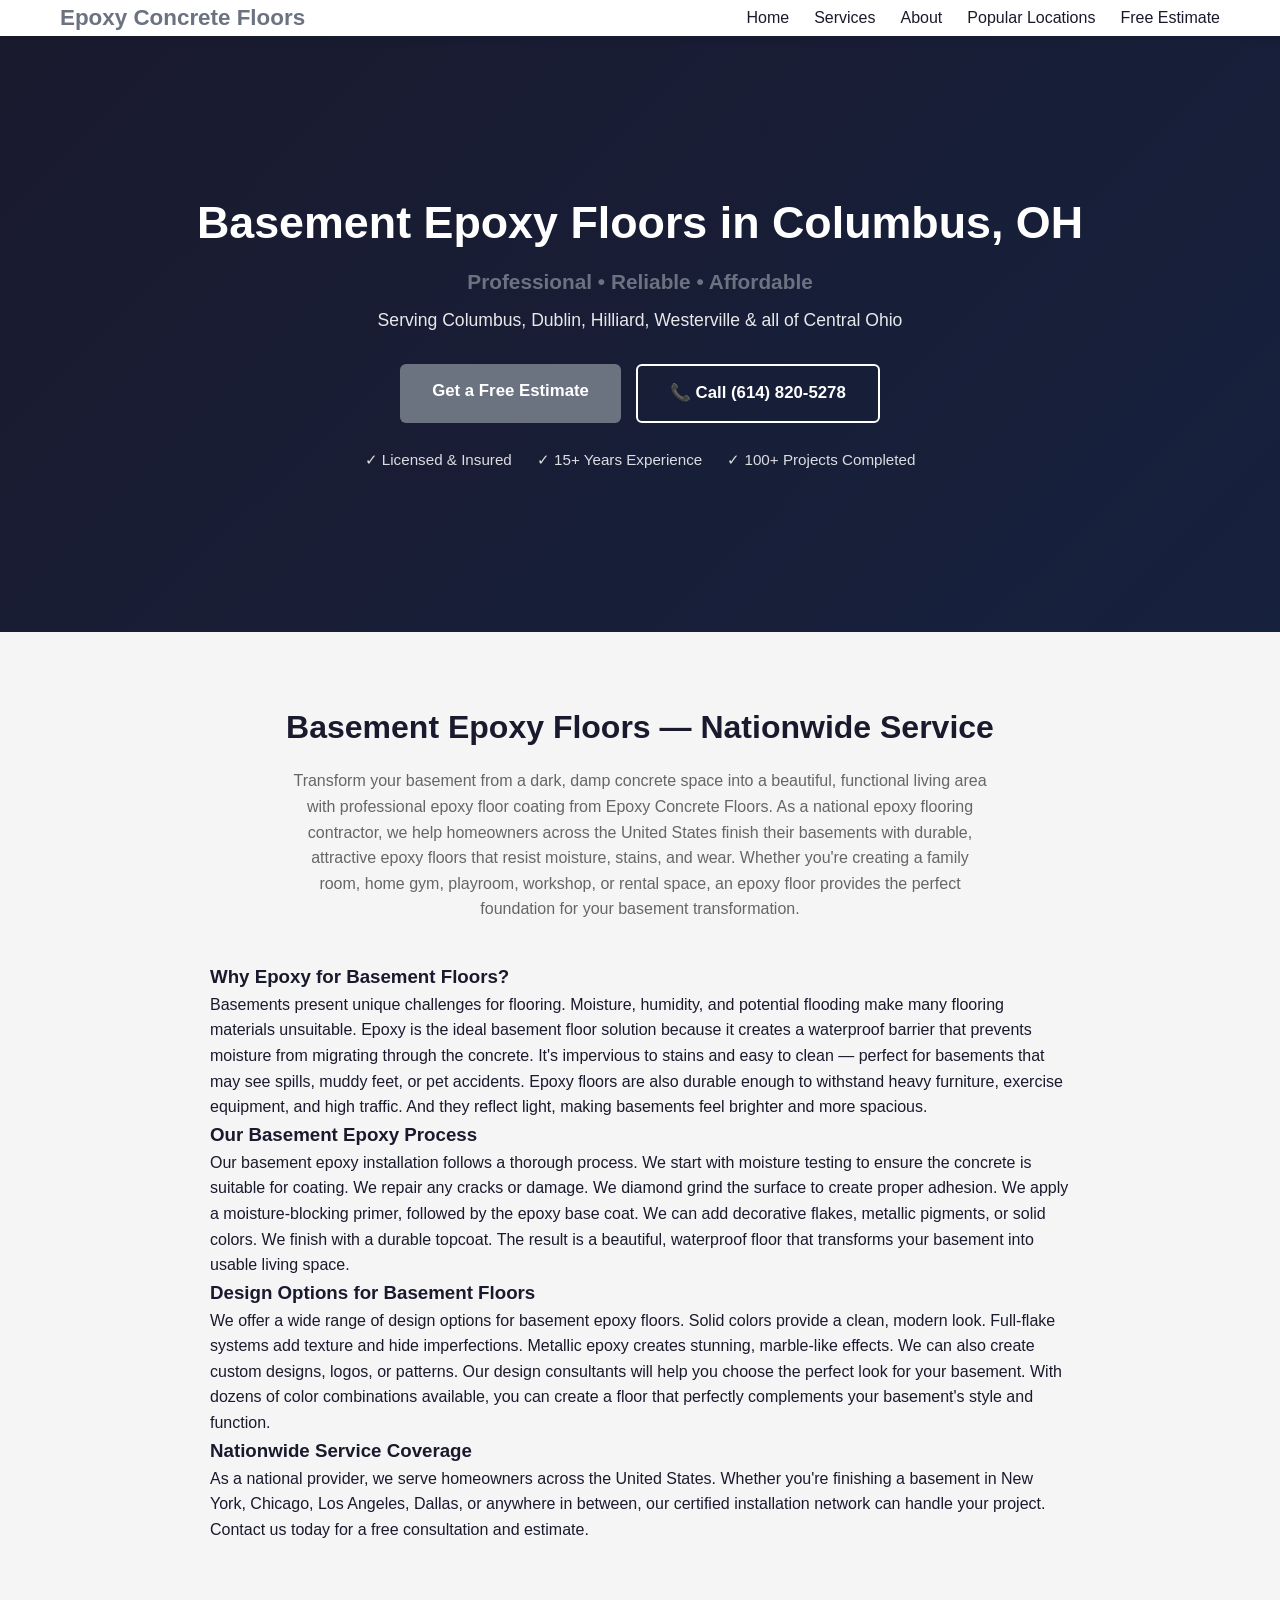
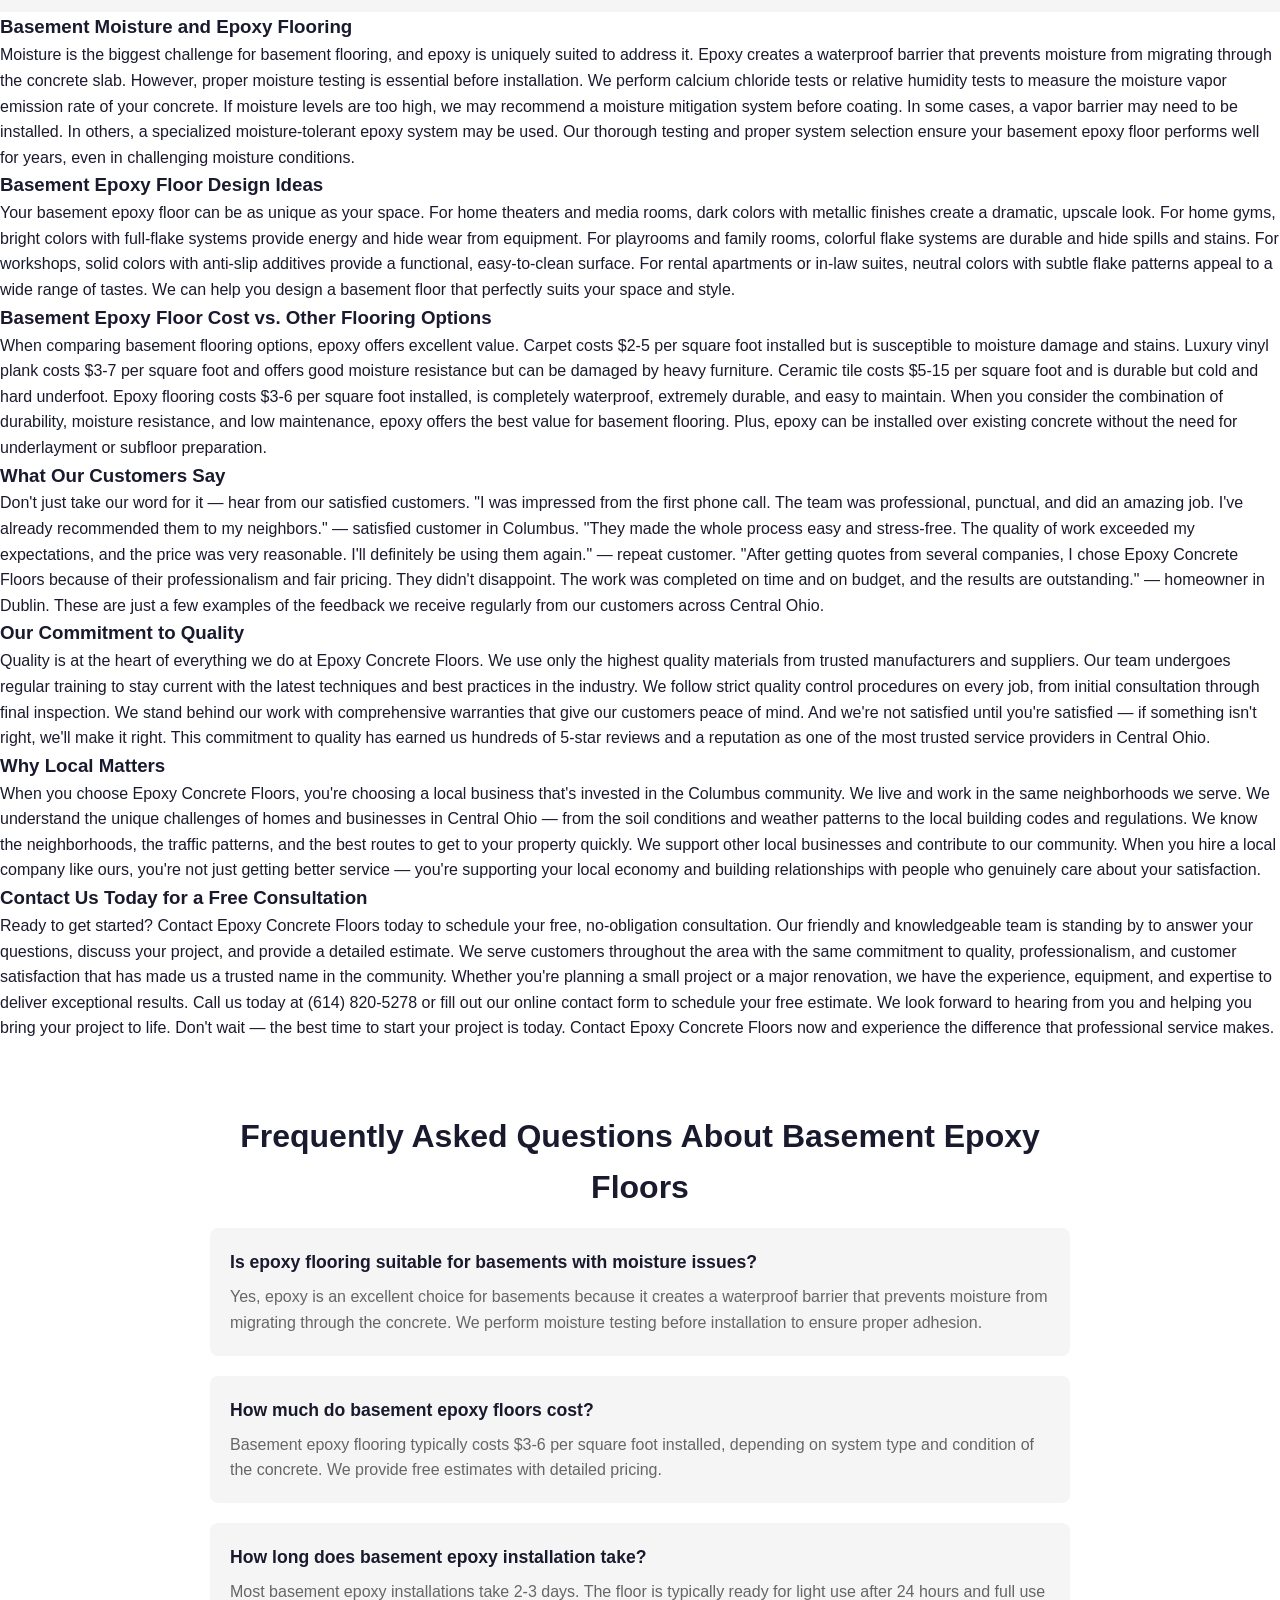
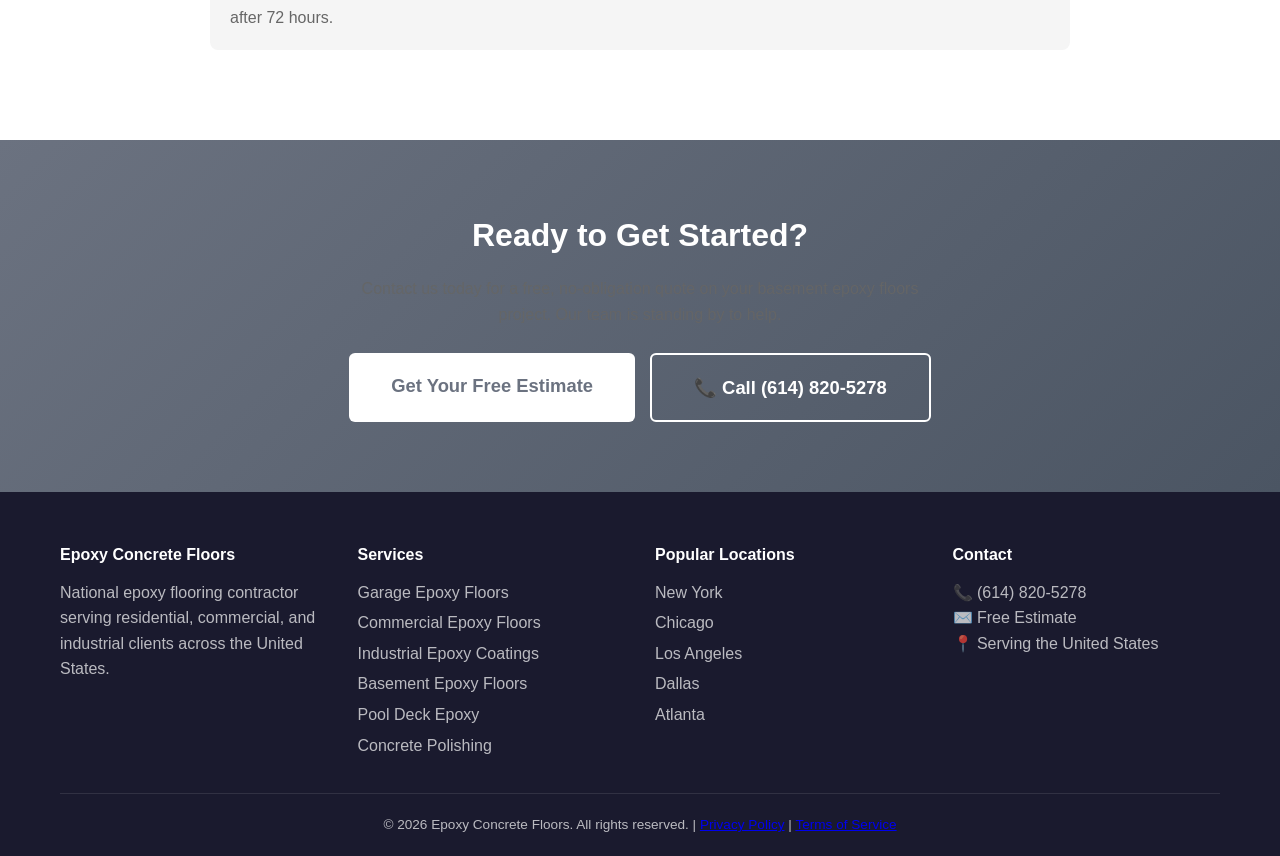
<file: services/basement-epoxy-floors/index.html>
<!DOCTYPE html>
<html lang="en">
<head>
    <meta charset="UTF-8">
    <meta name="viewport" content="width=device-width, initial-scale=1.0">
    <title>Basement Epoxy Floors in Columbus, OH | Epoxy Concrete Floors</title>
    <meta name="description" content="Professional basement epoxy floors services in Columbus, Ohio. Call (614) 820-5278 for expert basement epoxy floors. Free estimates, licensed & insured, 15+ years experience.">
<meta property="og:title" content="Basement Epoxy Floors in Columbus, OH | Epoxy Concrete Floors">
<meta property="og:description" content="Professional basement epoxy floors services in Columbus, Ohio. Call (614) 820-5278 for expert basement epoxy floors. Free estimates, licensed & insured, 15+ years experience.">
<meta property="og:type" content="website">
<meta property="og:url" content="https://epoxyconcretefloors.com/services/basement-epoxy-floors/">
<meta property="og:site_name" content="epoxyconcretefloors.com">
    <meta name="robots" content="index, follow">
    <link rel="canonical" href="https://epoxyconcretefloors.com/services/basement-epoxy-floors/">
    <link rel="stylesheet" href="/style.css">
    <script type="application/ld+json">
{
    "@context": "https://schema.org",
    "@type": "Service",
    "name": "Basement Epoxy Floors",
    "description": "Professional basement epoxy floors services provided by Epoxy Concrete Floors.",
    "provider": {
        "@type": "Business",
        "name": "Epoxy Concrete Floors",
        "telephone": "(614) 820-5278",
        "url": "https://epoxyconcretefloors.com",
        "areaServed": "United States"
    },
    "areaServed": "United States",
    "hasOfferCatalog": {
        "@type": "OfferCatalog",
        "name": "Basement Epoxy Floors Services",
        "itemListElement": [
            {
                "@type": "Offer",
                "itemOffered": {
                    "@type": "Service",
                    "name": "Basement Epoxy Floors"
                }
            }
        ]
    }
}
</script>
</head>
<body>
<header>
        <nav class="container">
            <a href="/" class="logo">Epoxy Concrete Floors</a>
            <button class="mobile-toggle" aria-label="Menu">☰</button>
            <ul class="nav-links">
                <li><a href="/">Home</a></li>
                <li><a href="/services/">Services</a></li>
                <li><a href="/about/">About</a></li>
                <li><a href="/locations/">Popular Locations</a></li>
                <li><a href="/contact/" class="cta-btn">Free Estimate</a></li>
            </ul>
        </nav>
    </header>

<section class="hero" style="background: linear-gradient(135deg, var(--dark) 0%, #16213e 100%);">
    <div class="container" style="text-align: center; padding: 80px 20px;">
        <h1 style="font-size: 2.8rem; color: var(--white); margin-bottom: 15px;">Basement Epoxy Floors in Columbus, OH</h1>
        <p style="font-size: 1.3rem; color: #6b7280; font-weight: 600; margin-bottom: 8px;">Professional • Reliable • Affordable</p>
        <p style="font-size: 1.1rem; color: rgba(255,255,255,0.9); margin-bottom: 30px;">Serving Columbus, Dublin, Hilliard, Westerville & all of Central Ohio</p>
        <div style="display: flex; gap: 15px; justify-content: center; flex-wrap: wrap; margin-bottom: 25px;">
            <a href="/contact/" class="btn btn-primary">Get a Free Estimate</a>
            <a href="tel:+16148205278" class="btn btn-secondary">📞 Call (614) 820-5278</a>
        </div>
        <div style="display: flex; gap: 25px; justify-content: center; flex-wrap: wrap; font-size: 0.95rem; color: rgba(255,255,255,0.85);">
            <span>✓ Licensed & Insured</span>
            <span>✓ 15+ Years Experience</span>
            <span>✓ 100+ Projects Completed</span>
        </div>
    </div>
</section>


<section class="services" style="padding: 70px 20px; background: var(--light);">
    <div class="container" style="max-width: 900px;">
        <h2>Basement Epoxy Floors — Nationwide Service</h2>
        <p>Transform your basement from a dark, damp concrete space into a beautiful, functional living area with professional epoxy floor coating from Epoxy Concrete Floors. As a national epoxy flooring contractor, we help homeowners across the United States finish their basements with durable, attractive epoxy floors that resist moisture, stains, and wear. Whether you're creating a family room, home gym, playroom, workshop, or rental space, an epoxy floor provides the perfect foundation for your basement transformation.</p>

        <h3>Why Epoxy for Basement Floors?</h3>
        <p>Basements present unique challenges for flooring. Moisture, humidity, and potential flooding make many flooring materials unsuitable. Epoxy is the ideal basement floor solution because it creates a waterproof barrier that prevents moisture from migrating through the concrete. It's impervious to stains and easy to clean — perfect for basements that may see spills, muddy feet, or pet accidents. Epoxy floors are also durable enough to withstand heavy furniture, exercise equipment, and high traffic. And they reflect light, making basements feel brighter and more spacious.</p>

        <h3>Our Basement Epoxy Process</h3>
        <p>Our basement epoxy installation follows a thorough process. We start with moisture testing to ensure the concrete is suitable for coating. We repair any cracks or damage. We diamond grind the surface to create proper adhesion. We apply a moisture-blocking primer, followed by the epoxy base coat. We can add decorative flakes, metallic pigments, or solid colors. We finish with a durable topcoat. The result is a beautiful, waterproof floor that transforms your basement into usable living space.</p>

        <h3>Design Options for Basement Floors</h3>
        <p>We offer a wide range of design options for basement epoxy floors. Solid colors provide a clean, modern look. Full-flake systems add texture and hide imperfections. Metallic epoxy creates stunning, marble-like effects. We can also create custom designs, logos, or patterns. Our design consultants will help you choose the perfect look for your basement. With dozens of color combinations available, you can create a floor that perfectly complements your basement's style and function.</p>

        <h3>Nationwide Service Coverage</h3>
        <p>As a national provider, we serve homeowners across the United States. Whether you're finishing a basement in New York, Chicago, Los Angeles, Dallas, or anywhere in between, our certified installation network can handle your project. Contact us today for a free consultation and estimate.</p>
    </div>
</section>


        <h3>Basement Moisture and Epoxy Flooring</h3>
        <p>Moisture is the biggest challenge for basement flooring, and epoxy is uniquely suited to address it. Epoxy creates a waterproof barrier that prevents moisture from migrating through the concrete slab. However, proper moisture testing is essential before installation. We perform calcium chloride tests or relative humidity tests to measure the moisture vapor emission rate of your concrete. If moisture levels are too high, we may recommend a moisture mitigation system before coating. In some cases, a vapor barrier may need to be installed. In others, a specialized moisture-tolerant epoxy system may be used. Our thorough testing and proper system selection ensure your basement epoxy floor performs well for years, even in challenging moisture conditions.</p>

        <h3>Basement Epoxy Floor Design Ideas</h3>
        <p>Your basement epoxy floor can be as unique as your space. For home theaters and media rooms, dark colors with metallic finishes create a dramatic, upscale look. For home gyms, bright colors with full-flake systems provide energy and hide wear from equipment. For playrooms and family rooms, colorful flake systems are durable and hide spills and stains. For workshops, solid colors with anti-slip additives provide a functional, easy-to-clean surface. For rental apartments or in-law suites, neutral colors with subtle flake patterns appeal to a wide range of tastes. We can help you design a basement floor that perfectly suits your space and style.</p>

        <h3>Basement Epoxy Floor Cost vs. Other Flooring Options</h3>
        <p>When comparing basement flooring options, epoxy offers excellent value. Carpet costs $2-5 per square foot installed but is susceptible to moisture damage and stains. Luxury vinyl plank costs $3-7 per square foot and offers good moisture resistance but can be damaged by heavy furniture. Ceramic tile costs $5-15 per square foot and is durable but cold and hard underfoot. Epoxy flooring costs $3-6 per square foot installed, is completely waterproof, extremely durable, and easy to maintain. When you consider the combination of durability, moisture resistance, and low maintenance, epoxy offers the best value for basement flooring. Plus, epoxy can be installed over existing concrete without the need for underlayment or subfloor preparation.</p>



        <h3>What Our Customers Say</h3>
        <p>Don't just take our word for it — hear from our satisfied customers. "I was impressed from the first phone call. The team was professional, punctual, and did an amazing job. I've already recommended them to my neighbors." — satisfied customer in Columbus. "They made the whole process easy and stress-free. The quality of work exceeded my expectations, and the price was very reasonable. I'll definitely be using them again." — repeat customer. "After getting quotes from several companies, I chose Epoxy Concrete Floors because of their professionalism and fair pricing. They didn't disappoint. The work was completed on time and on budget, and the results are outstanding." — homeowner in Dublin. These are just a few examples of the feedback we receive regularly from our customers across Central Ohio.</p>

        <h3>Our Commitment to Quality</h3>
        <p>Quality is at the heart of everything we do at Epoxy Concrete Floors. We use only the highest quality materials from trusted manufacturers and suppliers. Our team undergoes regular training to stay current with the latest techniques and best practices in the industry. We follow strict quality control procedures on every job, from initial consultation through final inspection. We stand behind our work with comprehensive warranties that give our customers peace of mind. And we're not satisfied until you're satisfied — if something isn't right, we'll make it right. This commitment to quality has earned us hundreds of 5-star reviews and a reputation as one of the most trusted service providers in Central Ohio.</p>

        <h3>Why Local Matters</h3>
        <p>When you choose Epoxy Concrete Floors, you're choosing a local business that's invested in the Columbus community. We live and work in the same neighborhoods we serve. We understand the unique challenges of homes and businesses in Central Ohio — from the soil conditions and weather patterns to the local building codes and regulations. We know the neighborhoods, the traffic patterns, and the best routes to get to your property quickly. We support other local businesses and contribute to our community. When you hire a local company like ours, you're not just getting better service — you're supporting your local economy and building relationships with people who genuinely care about your satisfaction.</p>



        <h3>Contact Us Today for a Free Consultation</h3>
        <p>Ready to get started? Contact Epoxy Concrete Floors today to schedule your free, no-obligation consultation. Our friendly and knowledgeable team is standing by to answer your questions, discuss your project, and provide a detailed estimate. We serve customers throughout the area with the same commitment to quality, professionalism, and customer satisfaction that has made us a trusted name in the community. Whether you're planning a small project or a major renovation, we have the experience, equipment, and expertise to deliver exceptional results. Call us today at (614) 820-5278 or fill out our online contact form to schedule your free estimate. We look forward to hearing from you and helping you bring your project to life. Don't wait — the best time to start your project is today. Contact Epoxy Concrete Floors now and experience the difference that professional service makes.</p>


<section class="faq" style="padding: 70px 20px; background: var(--white);">
    <div class="container" style="max-width: 900px;">
        <h2>Frequently Asked Questions About Basement Epoxy Floors</h2>
        <div itemscope itemtype="https://schema.org/FAQPage">
            <div itemscope itemprop="mainEntity" itemtype="https://schema.org/Question">
                <h3 itemprop="name">Is epoxy flooring suitable for basements with moisture issues?</h3>
                <div itemscope itemprop="acceptedAnswer" itemtype="https://schema.org/Answer">
                    <div itemprop="text"><p>Yes, epoxy is an excellent choice for basements because it creates a waterproof barrier that prevents moisture from migrating through the concrete. We perform moisture testing before installation to ensure proper adhesion.</p></div>
                </div>
            </div>
            <div itemscope itemprop="mainEntity" itemtype="https://schema.org/Question">
                <h3 itemprop="name">How much do basement epoxy floors cost?</h3>
                <div itemscope itemprop="acceptedAnswer" itemtype="https://schema.org/Answer">
                    <div itemprop="text"><p>Basement epoxy flooring typically costs $3-6 per square foot installed, depending on system type and condition of the concrete. We provide free estimates with detailed pricing.</p></div>
                </div>
            </div>
            <div itemscope itemprop="mainEntity" itemtype="https://schema.org/Question">
                <h3 itemprop="name">How long does basement epoxy installation take?</h3>
                <div itemscope itemprop="acceptedAnswer" itemtype="https://schema.org/Answer">
                    <div itemprop="text"><p>Most basement epoxy installations take 2-3 days. The floor is typically ready for light use after 24 hours and full use after 72 hours.</p></div>
                </div>
            </div>
        </div>
    </div>
</section>

<section class="cta-section">
    <div class="container" style="text-align: center;">
        <h2>Ready to Get Started?</h2>
        <p>Contact us today for a free, no-obligation quote on your basement epoxy floors project. Our team is standing by to help.</p>
        <div class="cta-buttons">
            <a href="/contact/" class="btn btn-primary btn-large">Get Your Free Estimate</a>
            <a href="tel:+16148205278" class="btn btn-secondary btn-large">📞 Call (614) 820-5278</a>
        </div>
    </div>
</section>

<footer>
        <div class="container">
            <div class="footer-grid">
                <div>
                    <h4>Epoxy Concrete Floors</h4>
                    <p>National epoxy flooring contractor serving residential, commercial, and industrial clients across the United States.</p>
                </div>
                <div>
                    <h4>Services</h4>
                    <ul>
                        <li><a href="/services/garage-epoxy-floors/">Garage Epoxy Floors</a></li>
                        <li><a href="/services/commercial-epoxy-floors/">Commercial Epoxy Floors</a></li>
                        <li><a href="/services/industrial-epoxy-coatings/">Industrial Epoxy Coatings</a></li>
                        <li><a href="/services/basement-epoxy-floors/">Basement Epoxy Floors</a></li>
                        <li><a href="/services/pool-deck-epoxy/">Pool Deck Epoxy</a></li>
                        <li><a href="/services/concrete-polishing/">Concrete Polishing</a></li>
                    </ul>
                </div>
                <div>
                    <h4>Popular Locations</h4>
                    <ul>
                        <li><a href="/locations/new-york/">New York</a></li>
                        <li><a href="/locations/chicago/">Chicago</a></li>
                        <li><a href="/locations/los-angeles/">Los Angeles</a></li>
                        <li><a href="/locations/dallas/">Dallas</a></li>
                        <li><a href="/locations/atlanta/">Atlanta</a></li>
                    </ul>
                </div>
                <div>
                    <h4>Contact</h4>
                    <p>📞 <a href="tel:+16148205278">(614) 820-5278</a></p>
                    <p>✉️ <a href="/contact/">Free Estimate</a></p>
                    <p>📍 Serving the United States</p>
                </div>
            </div>
            <div class="footer-bottom">
                <p>&copy; 2026 Epoxy Concrete Floors. All rights reserved. | <a href="/privacy/">Privacy Policy</a> | <a href="/terms/">Terms of Service</a></p>
            </div>
        </div>
    </footer>

<script>
    document.querySelector('.mobile-toggle')?.addEventListener('click', function() {
        document.querySelector('.nav-links').classList.toggle('active');
    });
</script>
</body>
</html>
</file>
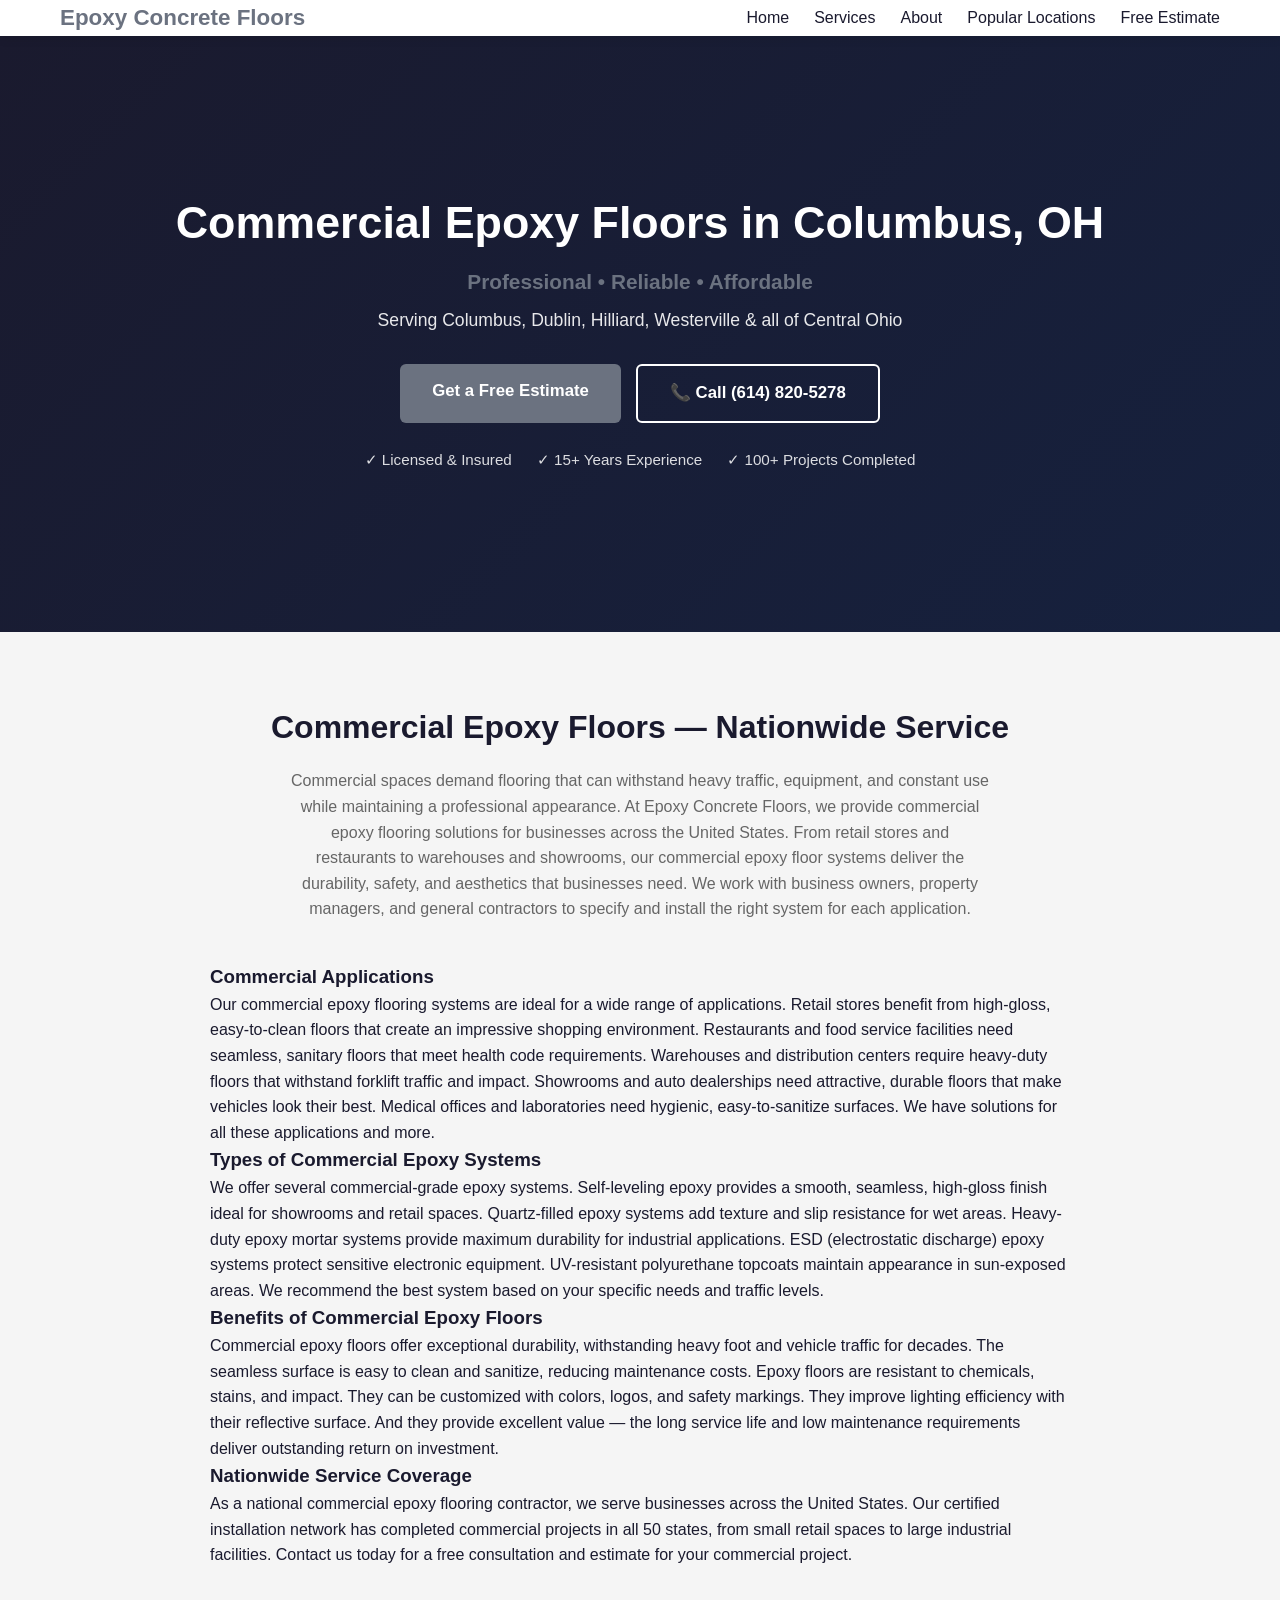
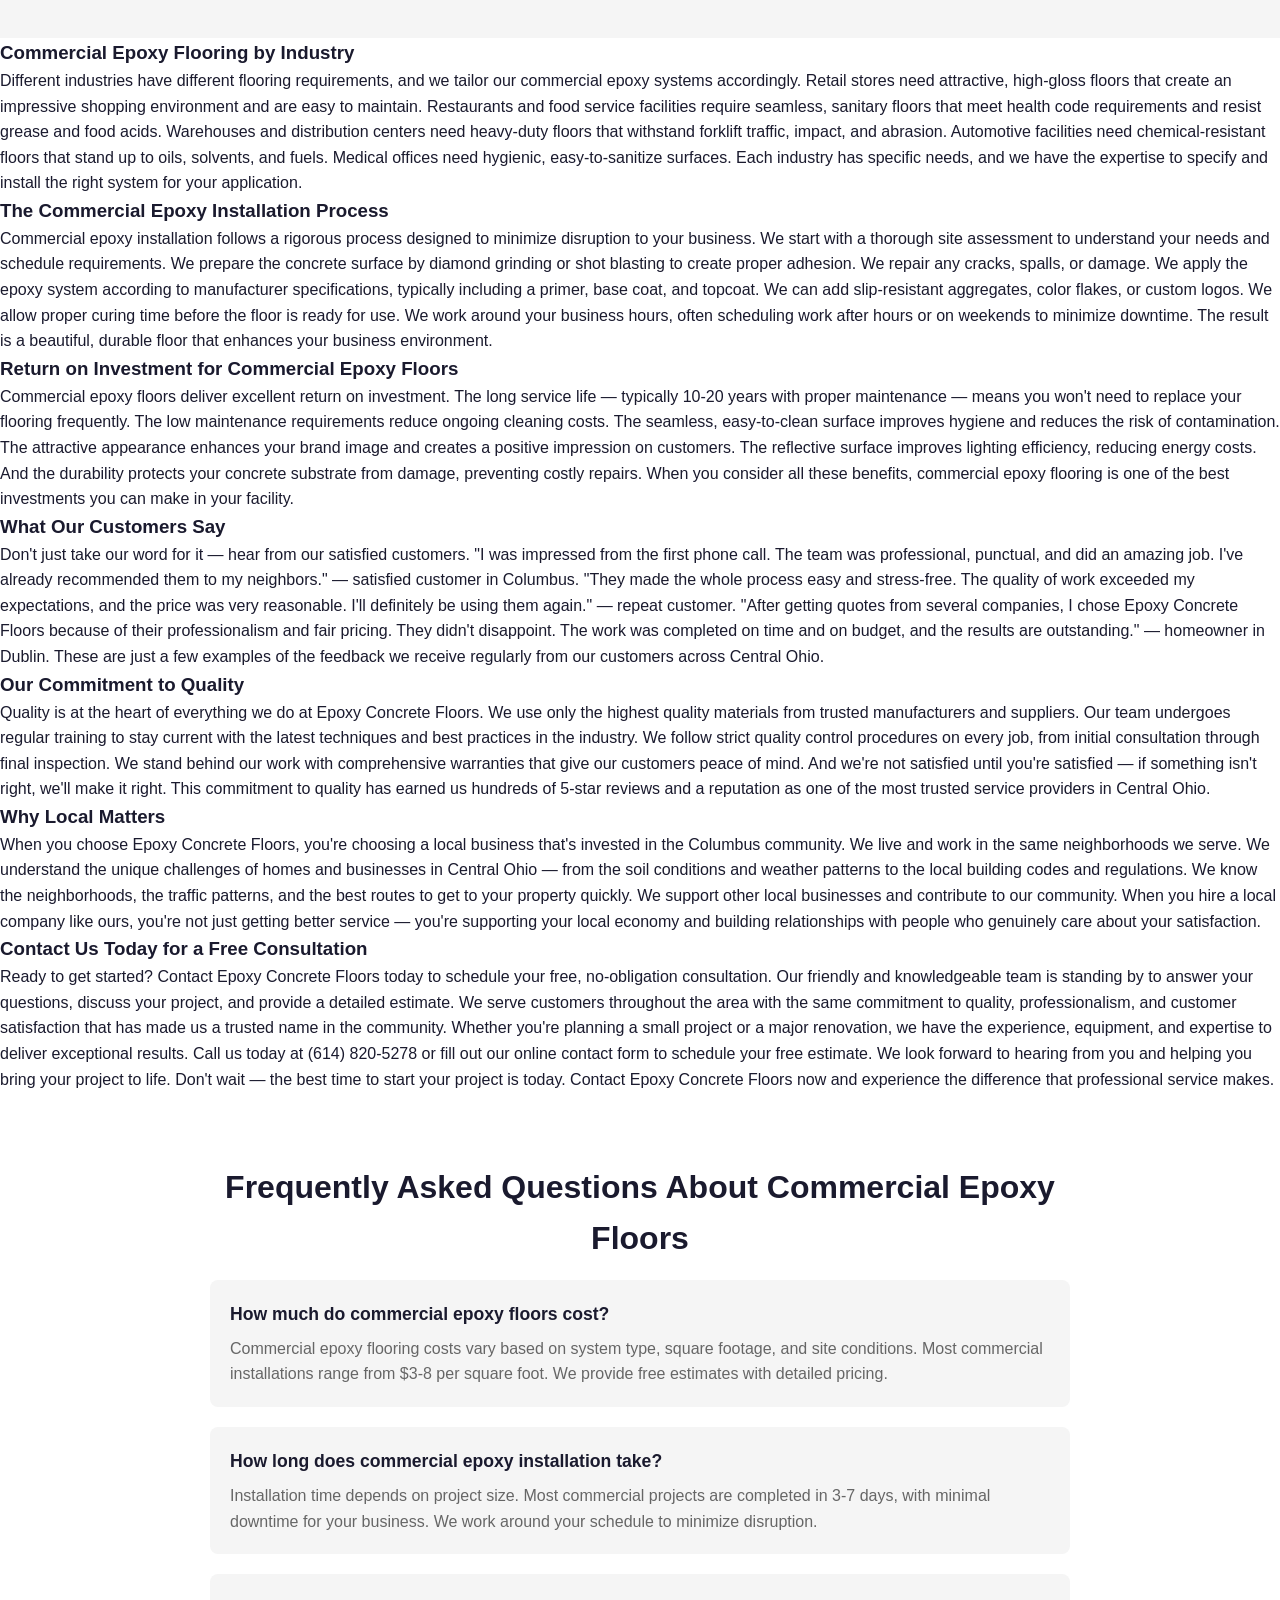
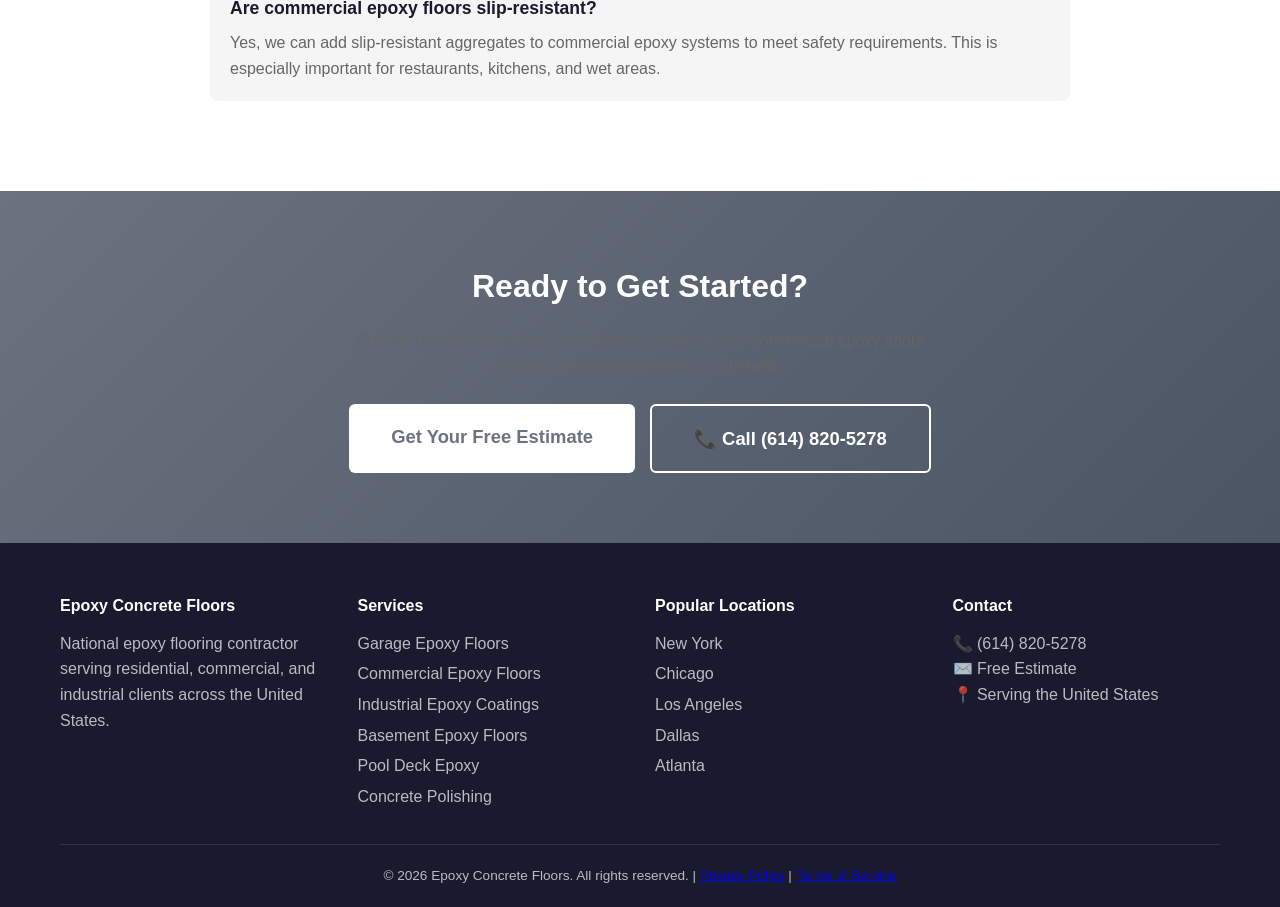
<file: services/commercial-epoxy-floors/index.html>
<!DOCTYPE html>
<html lang="en">
<head>
    <meta charset="UTF-8">
    <meta name="viewport" content="width=device-width, initial-scale=1.0">
    <title>Commercial Epoxy Floors in Columbus, OH | Epoxy Concrete Floors</title>
    <meta name="description" content="Professional commercial epoxy floors services in Columbus, Ohio. Call (614) 820-5278 for expert commercial epoxy floors. Free estimates, licensed & insured, 15+ years experience.">
<meta property="og:title" content="Commercial Epoxy Floors in Columbus, OH | Epoxy Concrete Floors">
<meta property="og:description" content="Professional commercial epoxy floors services in Columbus, Ohio. Call (614) 820-5278 for expert commercial epoxy floors. Free estimates, licensed & insured, 15+ years experience.">
<meta property="og:type" content="website">
<meta property="og:url" content="https://epoxyconcretefloors.com/services/commercial-epoxy-floors/">
<meta property="og:site_name" content="epoxyconcretefloors.com">
    <meta name="robots" content="index, follow">
    <link rel="canonical" href="https://epoxyconcretefloors.com/services/commercial-epoxy-floors/">
    <link rel="stylesheet" href="/style.css">
    <script type="application/ld+json">
{
    "@context": "https://schema.org",
    "@type": "Service",
    "name": "Commercial Epoxy Floors",
    "description": "Professional commercial epoxy floors services provided by Epoxy Concrete Floors.",
    "provider": {
        "@type": "Business",
        "name": "Epoxy Concrete Floors",
        "telephone": "(614) 820-5278",
        "url": "https://epoxyconcretefloors.com",
        "areaServed": "United States"
    },
    "areaServed": "United States",
    "hasOfferCatalog": {
        "@type": "OfferCatalog",
        "name": "Commercial Epoxy Floors Services",
        "itemListElement": [
            {
                "@type": "Offer",
                "itemOffered": {
                    "@type": "Service",
                    "name": "Commercial Epoxy Floors"
                }
            }
        ]
    }
}
</script>
</head>
<body>
<header>
        <nav class="container">
            <a href="/" class="logo">Epoxy Concrete Floors</a>
            <button class="mobile-toggle" aria-label="Menu">☰</button>
            <ul class="nav-links">
                <li><a href="/">Home</a></li>
                <li><a href="/services/">Services</a></li>
                <li><a href="/about/">About</a></li>
                <li><a href="/locations/">Popular Locations</a></li>
                <li><a href="/contact/" class="cta-btn">Free Estimate</a></li>
            </ul>
        </nav>
    </header>

<section class="hero" style="background: linear-gradient(135deg, var(--dark) 0%, #16213e 100%);">
    <div class="container" style="text-align: center; padding: 80px 20px;">
        <h1 style="font-size: 2.8rem; color: var(--white); margin-bottom: 15px;">Commercial Epoxy Floors in Columbus, OH</h1>
        <p style="font-size: 1.3rem; color: #6b7280; font-weight: 600; margin-bottom: 8px;">Professional • Reliable • Affordable</p>
        <p style="font-size: 1.1rem; color: rgba(255,255,255,0.9); margin-bottom: 30px;">Serving Columbus, Dublin, Hilliard, Westerville & all of Central Ohio</p>
        <div style="display: flex; gap: 15px; justify-content: center; flex-wrap: wrap; margin-bottom: 25px;">
            <a href="/contact/" class="btn btn-primary">Get a Free Estimate</a>
            <a href="tel:+16148205278" class="btn btn-secondary">📞 Call (614) 820-5278</a>
        </div>
        <div style="display: flex; gap: 25px; justify-content: center; flex-wrap: wrap; font-size: 0.95rem; color: rgba(255,255,255,0.85);">
            <span>✓ Licensed & Insured</span>
            <span>✓ 15+ Years Experience</span>
            <span>✓ 100+ Projects Completed</span>
        </div>
    </div>
</section>


<section class="services" style="padding: 70px 20px; background: var(--light);">
    <div class="container" style="max-width: 900px;">
        <h2>Commercial Epoxy Floors — Nationwide Service</h2>
        <p>Commercial spaces demand flooring that can withstand heavy traffic, equipment, and constant use while maintaining a professional appearance. At Epoxy Concrete Floors, we provide commercial epoxy flooring solutions for businesses across the United States. From retail stores and restaurants to warehouses and showrooms, our commercial epoxy floor systems deliver the durability, safety, and aesthetics that businesses need. We work with business owners, property managers, and general contractors to specify and install the right system for each application.</p>

        <h3>Commercial Applications</h3>
        <p>Our commercial epoxy flooring systems are ideal for a wide range of applications. Retail stores benefit from high-gloss, easy-to-clean floors that create an impressive shopping environment. Restaurants and food service facilities need seamless, sanitary floors that meet health code requirements. Warehouses and distribution centers require heavy-duty floors that withstand forklift traffic and impact. Showrooms and auto dealerships need attractive, durable floors that make vehicles look their best. Medical offices and laboratories need hygienic, easy-to-sanitize surfaces. We have solutions for all these applications and more.</p>

        <h3>Types of Commercial Epoxy Systems</h3>
        <p>We offer several commercial-grade epoxy systems. Self-leveling epoxy provides a smooth, seamless, high-gloss finish ideal for showrooms and retail spaces. Quartz-filled epoxy systems add texture and slip resistance for wet areas. Heavy-duty epoxy mortar systems provide maximum durability for industrial applications. ESD (electrostatic discharge) epoxy systems protect sensitive electronic equipment. UV-resistant polyurethane topcoats maintain appearance in sun-exposed areas. We recommend the best system based on your specific needs and traffic levels.</p>

        <h3>Benefits of Commercial Epoxy Floors</h3>
        <p>Commercial epoxy floors offer exceptional durability, withstanding heavy foot and vehicle traffic for decades. The seamless surface is easy to clean and sanitize, reducing maintenance costs. Epoxy floors are resistant to chemicals, stains, and impact. They can be customized with colors, logos, and safety markings. They improve lighting efficiency with their reflective surface. And they provide excellent value — the long service life and low maintenance requirements deliver outstanding return on investment.</p>

        <h3>Nationwide Service Coverage</h3>
        <p>As a national commercial epoxy flooring contractor, we serve businesses across the United States. Our certified installation network has completed commercial projects in all 50 states, from small retail spaces to large industrial facilities. Contact us today for a free consultation and estimate for your commercial project.</p>
    </div>
</section>


        <h3>Commercial Epoxy Flooring by Industry</h3>
        <p>Different industries have different flooring requirements, and we tailor our commercial epoxy systems accordingly. Retail stores need attractive, high-gloss floors that create an impressive shopping environment and are easy to maintain. Restaurants and food service facilities require seamless, sanitary floors that meet health code requirements and resist grease and food acids. Warehouses and distribution centers need heavy-duty floors that withstand forklift traffic, impact, and abrasion. Automotive facilities need chemical-resistant floors that stand up to oils, solvents, and fuels. Medical offices need hygienic, easy-to-sanitize surfaces. Each industry has specific needs, and we have the expertise to specify and install the right system for your application.</p>

        <h3>The Commercial Epoxy Installation Process</h3>
        <p>Commercial epoxy installation follows a rigorous process designed to minimize disruption to your business. We start with a thorough site assessment to understand your needs and schedule requirements. We prepare the concrete surface by diamond grinding or shot blasting to create proper adhesion. We repair any cracks, spalls, or damage. We apply the epoxy system according to manufacturer specifications, typically including a primer, base coat, and topcoat. We can add slip-resistant aggregates, color flakes, or custom logos. We allow proper curing time before the floor is ready for use. We work around your business hours, often scheduling work after hours or on weekends to minimize downtime. The result is a beautiful, durable floor that enhances your business environment.</p>

        <h3>Return on Investment for Commercial Epoxy Floors</h3>
        <p>Commercial epoxy floors deliver excellent return on investment. The long service life — typically 10-20 years with proper maintenance — means you won't need to replace your flooring frequently. The low maintenance requirements reduce ongoing cleaning costs. The seamless, easy-to-clean surface improves hygiene and reduces the risk of contamination. The attractive appearance enhances your brand image and creates a positive impression on customers. The reflective surface improves lighting efficiency, reducing energy costs. And the durability protects your concrete substrate from damage, preventing costly repairs. When you consider all these benefits, commercial epoxy flooring is one of the best investments you can make in your facility.</p>



        <h3>What Our Customers Say</h3>
        <p>Don't just take our word for it — hear from our satisfied customers. "I was impressed from the first phone call. The team was professional, punctual, and did an amazing job. I've already recommended them to my neighbors." — satisfied customer in Columbus. "They made the whole process easy and stress-free. The quality of work exceeded my expectations, and the price was very reasonable. I'll definitely be using them again." — repeat customer. "After getting quotes from several companies, I chose Epoxy Concrete Floors because of their professionalism and fair pricing. They didn't disappoint. The work was completed on time and on budget, and the results are outstanding." — homeowner in Dublin. These are just a few examples of the feedback we receive regularly from our customers across Central Ohio.</p>

        <h3>Our Commitment to Quality</h3>
        <p>Quality is at the heart of everything we do at Epoxy Concrete Floors. We use only the highest quality materials from trusted manufacturers and suppliers. Our team undergoes regular training to stay current with the latest techniques and best practices in the industry. We follow strict quality control procedures on every job, from initial consultation through final inspection. We stand behind our work with comprehensive warranties that give our customers peace of mind. And we're not satisfied until you're satisfied — if something isn't right, we'll make it right. This commitment to quality has earned us hundreds of 5-star reviews and a reputation as one of the most trusted service providers in Central Ohio.</p>

        <h3>Why Local Matters</h3>
        <p>When you choose Epoxy Concrete Floors, you're choosing a local business that's invested in the Columbus community. We live and work in the same neighborhoods we serve. We understand the unique challenges of homes and businesses in Central Ohio — from the soil conditions and weather patterns to the local building codes and regulations. We know the neighborhoods, the traffic patterns, and the best routes to get to your property quickly. We support other local businesses and contribute to our community. When you hire a local company like ours, you're not just getting better service — you're supporting your local economy and building relationships with people who genuinely care about your satisfaction.</p>



        <h3>Contact Us Today for a Free Consultation</h3>
        <p>Ready to get started? Contact Epoxy Concrete Floors today to schedule your free, no-obligation consultation. Our friendly and knowledgeable team is standing by to answer your questions, discuss your project, and provide a detailed estimate. We serve customers throughout the area with the same commitment to quality, professionalism, and customer satisfaction that has made us a trusted name in the community. Whether you're planning a small project or a major renovation, we have the experience, equipment, and expertise to deliver exceptional results. Call us today at (614) 820-5278 or fill out our online contact form to schedule your free estimate. We look forward to hearing from you and helping you bring your project to life. Don't wait — the best time to start your project is today. Contact Epoxy Concrete Floors now and experience the difference that professional service makes.</p>


<section class="faq" style="padding: 70px 20px; background: var(--white);">
    <div class="container" style="max-width: 900px;">
        <h2>Frequently Asked Questions About Commercial Epoxy Floors</h2>
        <div itemscope itemtype="https://schema.org/FAQPage">
            <div itemscope itemprop="mainEntity" itemtype="https://schema.org/Question">
                <h3 itemprop="name">How much do commercial epoxy floors cost?</h3>
                <div itemscope itemprop="acceptedAnswer" itemtype="https://schema.org/Answer">
                    <div itemprop="text"><p>Commercial epoxy flooring costs vary based on system type, square footage, and site conditions. Most commercial installations range from $3-8 per square foot. We provide free estimates with detailed pricing.</p></div>
                </div>
            </div>
            <div itemscope itemprop="mainEntity" itemtype="https://schema.org/Question">
                <h3 itemprop="name">How long does commercial epoxy installation take?</h3>
                <div itemscope itemprop="acceptedAnswer" itemtype="https://schema.org/Answer">
                    <div itemprop="text"><p>Installation time depends on project size. Most commercial projects are completed in 3-7 days, with minimal downtime for your business. We work around your schedule to minimize disruption.</p></div>
                </div>
            </div>
            <div itemscope itemprop="mainEntity" itemtype="https://schema.org/Question">
                <h3 itemprop="name">Are commercial epoxy floors slip-resistant?</h3>
                <div itemscope itemprop="acceptedAnswer" itemtype="https://schema.org/Answer">
                    <div itemprop="text"><p>Yes, we can add slip-resistant aggregates to commercial epoxy systems to meet safety requirements. This is especially important for restaurants, kitchens, and wet areas.</p></div>
                </div>
            </div>
        </div>
    </div>
</section>

<section class="cta-section">
    <div class="container" style="text-align: center;">
        <h2>Ready to Get Started?</h2>
        <p>Contact us today for a free, no-obligation quote on your commercial epoxy floors project. Our team is standing by to help.</p>
        <div class="cta-buttons">
            <a href="/contact/" class="btn btn-primary btn-large">Get Your Free Estimate</a>
            <a href="tel:+16148205278" class="btn btn-secondary btn-large">📞 Call (614) 820-5278</a>
        </div>
    </div>
</section>

<footer>
        <div class="container">
            <div class="footer-grid">
                <div>
                    <h4>Epoxy Concrete Floors</h4>
                    <p>National epoxy flooring contractor serving residential, commercial, and industrial clients across the United States.</p>
                </div>
                <div>
                    <h4>Services</h4>
                    <ul>
                        <li><a href="/services/garage-epoxy-floors/">Garage Epoxy Floors</a></li>
                        <li><a href="/services/commercial-epoxy-floors/">Commercial Epoxy Floors</a></li>
                        <li><a href="/services/industrial-epoxy-coatings/">Industrial Epoxy Coatings</a></li>
                        <li><a href="/services/basement-epoxy-floors/">Basement Epoxy Floors</a></li>
                        <li><a href="/services/pool-deck-epoxy/">Pool Deck Epoxy</a></li>
                        <li><a href="/services/concrete-polishing/">Concrete Polishing</a></li>
                    </ul>
                </div>
                <div>
                    <h4>Popular Locations</h4>
                    <ul>
                        <li><a href="/locations/new-york/">New York</a></li>
                        <li><a href="/locations/chicago/">Chicago</a></li>
                        <li><a href="/locations/los-angeles/">Los Angeles</a></li>
                        <li><a href="/locations/dallas/">Dallas</a></li>
                        <li><a href="/locations/atlanta/">Atlanta</a></li>
                    </ul>
                </div>
                <div>
                    <h4>Contact</h4>
                    <p>📞 <a href="tel:+16148205278">(614) 820-5278</a></p>
                    <p>✉️ <a href="/contact/">Free Estimate</a></p>
                    <p>📍 Serving the United States</p>
                </div>
            </div>
            <div class="footer-bottom">
                <p>&copy; 2026 Epoxy Concrete Floors. All rights reserved. | <a href="/privacy/">Privacy Policy</a> | <a href="/terms/">Terms of Service</a></p>
            </div>
        </div>
    </footer>

<script>
    document.querySelector('.mobile-toggle')?.addEventListener('click', function() {
        document.querySelector('.nav-links').classList.toggle('active');
    });
</script>
</body>
</html>
</file>
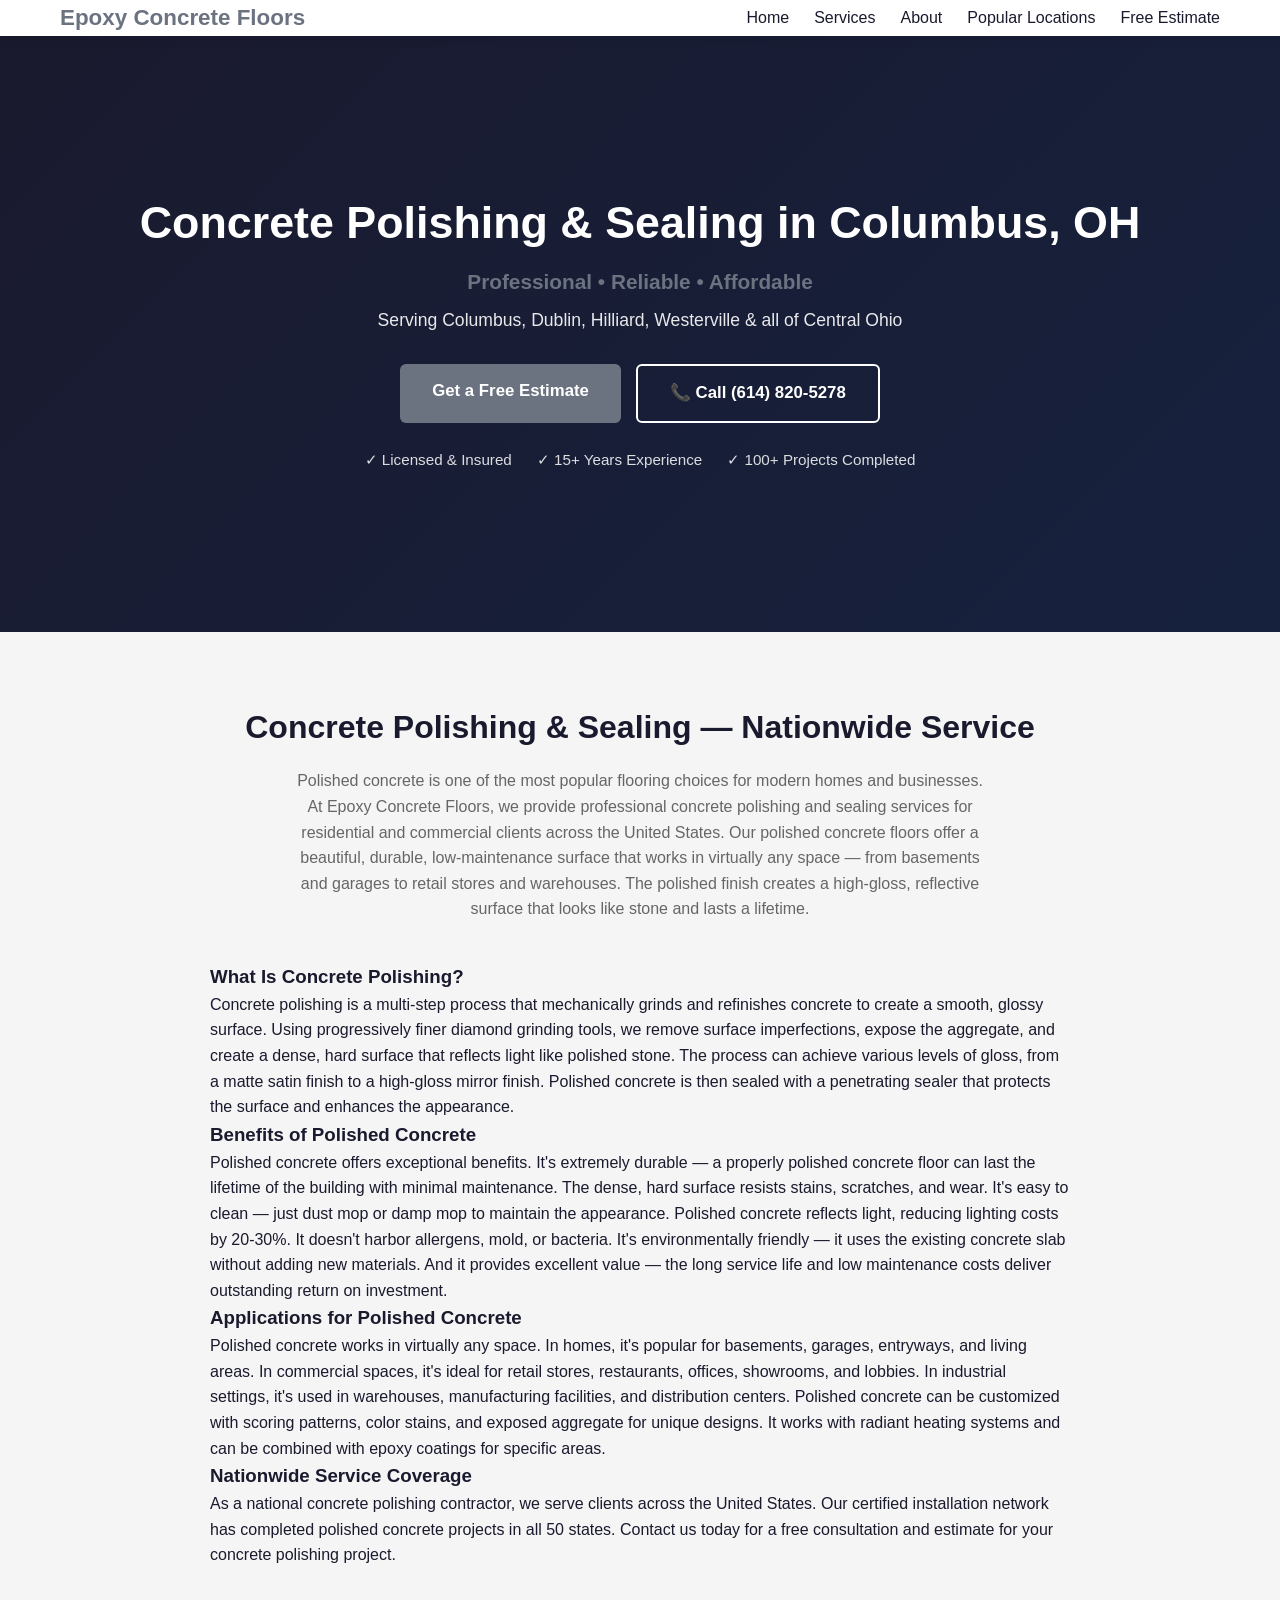
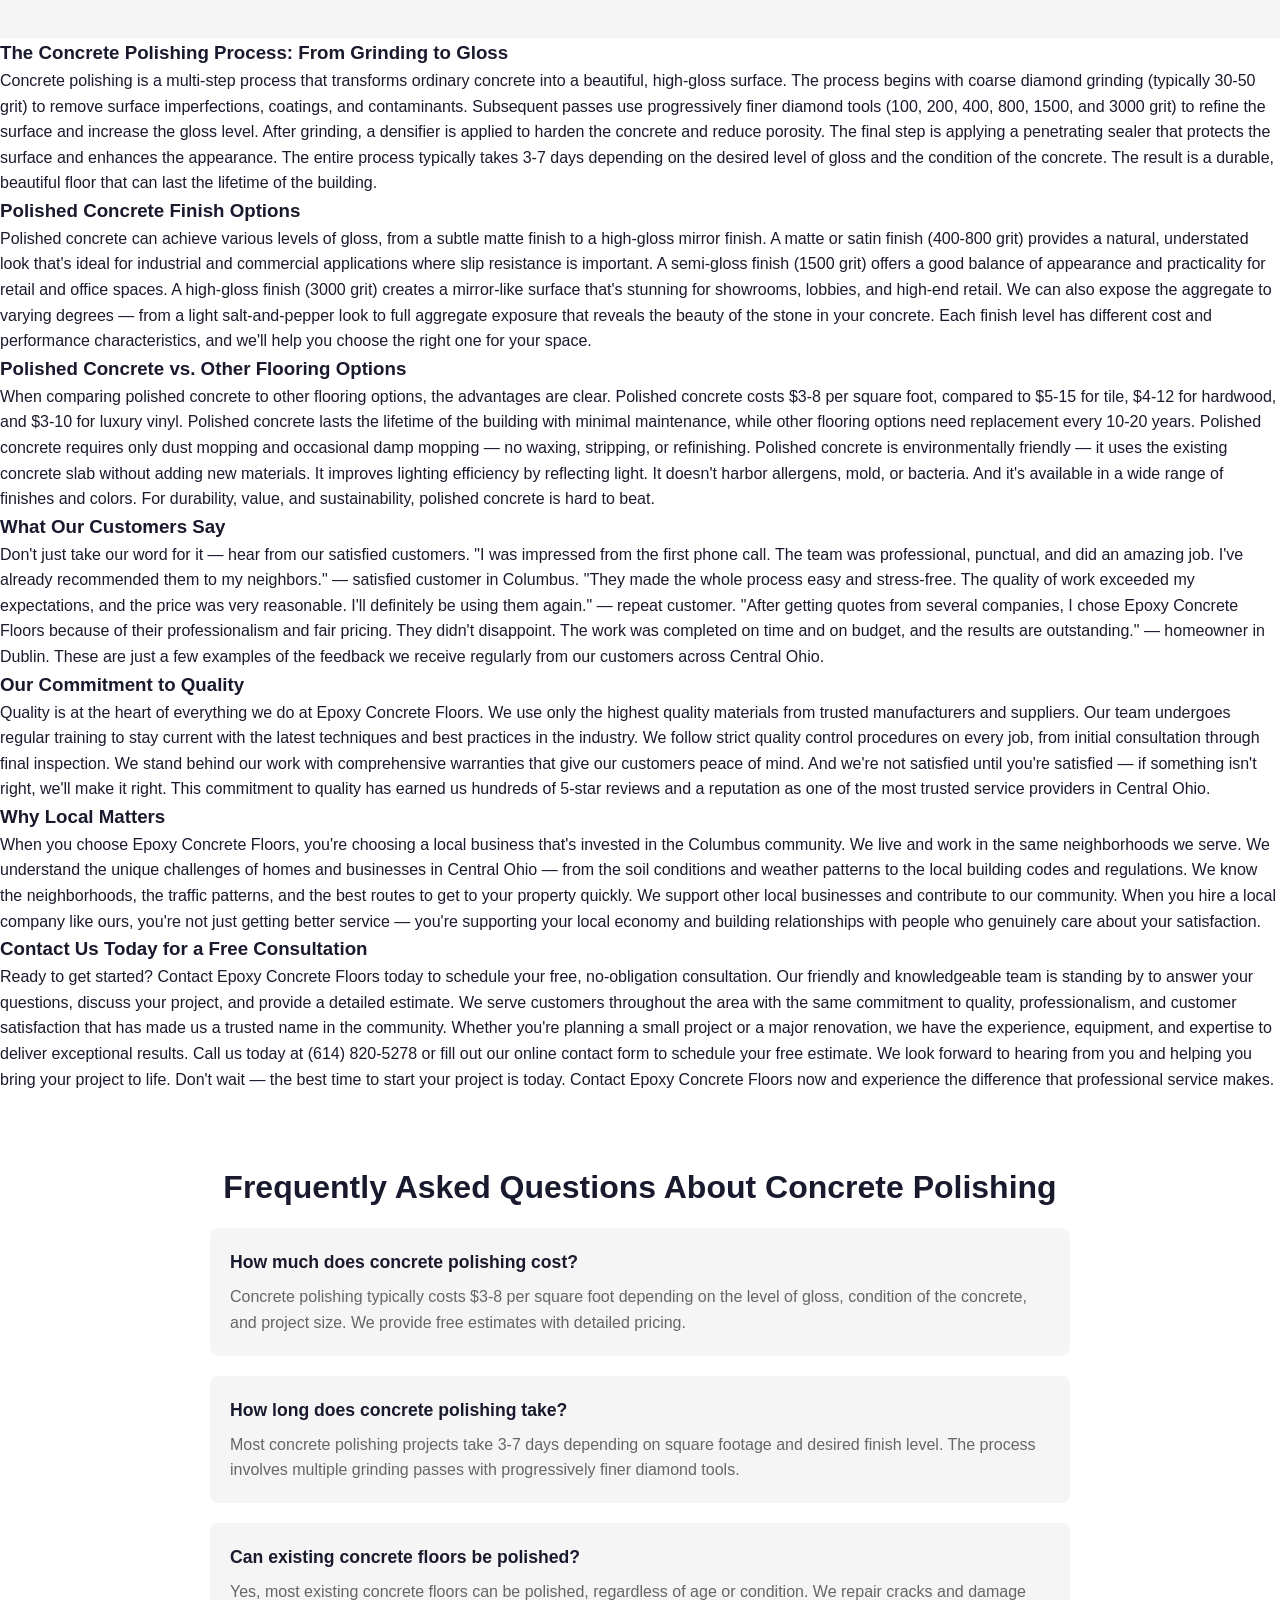
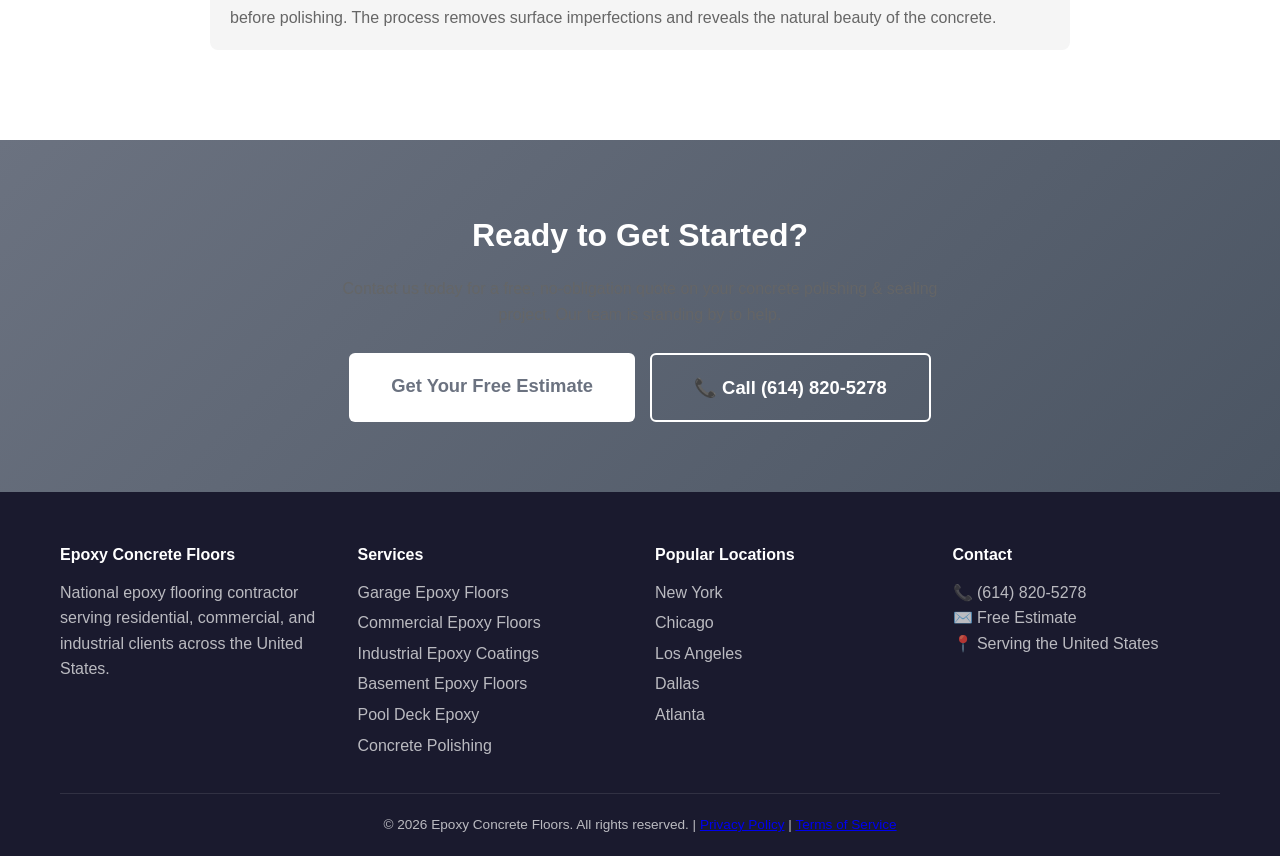
<file: services/concrete-polishing/index.html>
<!DOCTYPE html>
<html lang="en">
<head>
    <meta charset="UTF-8">
    <meta name="viewport" content="width=device-width, initial-scale=1.0">
    <title>Concrete Polishing & Sealing in Columbus, OH | Epoxy Concrete Floors</title>
    <meta name="description" content="Professional concrete polishing & sealing services in Columbus, Ohio. Call (614) 820-5278 for expert concrete polishing & sealing. Free estimates, licensed & insured, 15+ years experience.">
<meta property="og:title" content="Concrete Polishing & Sealing in Columbus, OH | Epoxy Concrete Floors">
<meta property="og:description" content="Professional concrete polishing & sealing services in Columbus, Ohio. Call (614) 820-5278 for expert concrete polishing & sealing. Free estimates, licensed & insured, 15+ years experience.">
<meta property="og:type" content="website">
<meta property="og:url" content="https://epoxyconcretefloors.com/services/concrete-polishing/">
<meta property="og:site_name" content="epoxyconcretefloors.com">
    <meta name="robots" content="index, follow">
    <link rel="canonical" href="https://epoxyconcretefloors.com/services/concrete-polishing/">
    <link rel="stylesheet" href="/style.css">
    <script type="application/ld+json">
{
    "@context": "https://schema.org",
    "@type": "Service",
    "name": "Concrete Polishing & Sealing",
    "description": "Professional concrete polishing & sealing services provided by Epoxy Concrete Floors.",
    "provider": {
        "@type": "Business",
        "name": "Epoxy Concrete Floors",
        "telephone": "(614) 820-5278",
        "url": "https://epoxyconcretefloors.com",
        "areaServed": "United States"
    },
    "areaServed": "United States",
    "hasOfferCatalog": {
        "@type": "OfferCatalog",
        "name": "Concrete Polishing & Sealing Services",
        "itemListElement": [
            {
                "@type": "Offer",
                "itemOffered": {
                    "@type": "Service",
                    "name": "Concrete Polishing & Sealing"
                }
            }
        ]
    }
}
</script>
</head>
<body>
<header>
        <nav class="container">
            <a href="/" class="logo">Epoxy Concrete Floors</a>
            <button class="mobile-toggle" aria-label="Menu">☰</button>
            <ul class="nav-links">
                <li><a href="/">Home</a></li>
                <li><a href="/services/">Services</a></li>
                <li><a href="/about/">About</a></li>
                <li><a href="/locations/">Popular Locations</a></li>
                <li><a href="/contact/" class="cta-btn">Free Estimate</a></li>
            </ul>
        </nav>
    </header>

<section class="hero" style="background: linear-gradient(135deg, var(--dark) 0%, #16213e 100%);">
    <div class="container" style="text-align: center; padding: 80px 20px;">
        <h1 style="font-size: 2.8rem; color: var(--white); margin-bottom: 15px;">Concrete Polishing & Sealing in Columbus, OH</h1>
        <p style="font-size: 1.3rem; color: #6b7280; font-weight: 600; margin-bottom: 8px;">Professional • Reliable • Affordable</p>
        <p style="font-size: 1.1rem; color: rgba(255,255,255,0.9); margin-bottom: 30px;">Serving Columbus, Dublin, Hilliard, Westerville & all of Central Ohio</p>
        <div style="display: flex; gap: 15px; justify-content: center; flex-wrap: wrap; margin-bottom: 25px;">
            <a href="/contact/" class="btn btn-primary">Get a Free Estimate</a>
            <a href="tel:+16148205278" class="btn btn-secondary">📞 Call (614) 820-5278</a>
        </div>
        <div style="display: flex; gap: 25px; justify-content: center; flex-wrap: wrap; font-size: 0.95rem; color: rgba(255,255,255,0.85);">
            <span>✓ Licensed & Insured</span>
            <span>✓ 15+ Years Experience</span>
            <span>✓ 100+ Projects Completed</span>
        </div>
    </div>
</section>


<section class="services" style="padding: 70px 20px; background: var(--light);">
    <div class="container" style="max-width: 900px;">
        <h2>Concrete Polishing & Sealing — Nationwide Service</h2>
        <p>Polished concrete is one of the most popular flooring choices for modern homes and businesses. At Epoxy Concrete Floors, we provide professional concrete polishing and sealing services for residential and commercial clients across the United States. Our polished concrete floors offer a beautiful, durable, low-maintenance surface that works in virtually any space — from basements and garages to retail stores and warehouses. The polished finish creates a high-gloss, reflective surface that looks like stone and lasts a lifetime.</p>

        <h3>What Is Concrete Polishing?</h3>
        <p>Concrete polishing is a multi-step process that mechanically grinds and refinishes concrete to create a smooth, glossy surface. Using progressively finer diamond grinding tools, we remove surface imperfections, expose the aggregate, and create a dense, hard surface that reflects light like polished stone. The process can achieve various levels of gloss, from a matte satin finish to a high-gloss mirror finish. Polished concrete is then sealed with a penetrating sealer that protects the surface and enhances the appearance.</p>

        <h3>Benefits of Polished Concrete</h3>
        <p>Polished concrete offers exceptional benefits. It's extremely durable — a properly polished concrete floor can last the lifetime of the building with minimal maintenance. The dense, hard surface resists stains, scratches, and wear. It's easy to clean — just dust mop or damp mop to maintain the appearance. Polished concrete reflects light, reducing lighting costs by 20-30%. It doesn't harbor allergens, mold, or bacteria. It's environmentally friendly — it uses the existing concrete slab without adding new materials. And it provides excellent value — the long service life and low maintenance costs deliver outstanding return on investment.</p>

        <h3>Applications for Polished Concrete</h3>
        <p>Polished concrete works in virtually any space. In homes, it's popular for basements, garages, entryways, and living areas. In commercial spaces, it's ideal for retail stores, restaurants, offices, showrooms, and lobbies. In industrial settings, it's used in warehouses, manufacturing facilities, and distribution centers. Polished concrete can be customized with scoring patterns, color stains, and exposed aggregate for unique designs. It works with radiant heating systems and can be combined with epoxy coatings for specific areas.</p>

        <h3>Nationwide Service Coverage</h3>
        <p>As a national concrete polishing contractor, we serve clients across the United States. Our certified installation network has completed polished concrete projects in all 50 states. Contact us today for a free consultation and estimate for your concrete polishing project.</p>
    </div>
</section>


        <h3>The Concrete Polishing Process: From Grinding to Gloss</h3>
        <p>Concrete polishing is a multi-step process that transforms ordinary concrete into a beautiful, high-gloss surface. The process begins with coarse diamond grinding (typically 30-50 grit) to remove surface imperfections, coatings, and contaminants. Subsequent passes use progressively finer diamond tools (100, 200, 400, 800, 1500, and 3000 grit) to refine the surface and increase the gloss level. After grinding, a densifier is applied to harden the concrete and reduce porosity. The final step is applying a penetrating sealer that protects the surface and enhances the appearance. The entire process typically takes 3-7 days depending on the desired level of gloss and the condition of the concrete. The result is a durable, beautiful floor that can last the lifetime of the building.</p>

        <h3>Polished Concrete Finish Options</h3>
        <p>Polished concrete can achieve various levels of gloss, from a subtle matte finish to a high-gloss mirror finish. A matte or satin finish (400-800 grit) provides a natural, understated look that's ideal for industrial and commercial applications where slip resistance is important. A semi-gloss finish (1500 grit) offers a good balance of appearance and practicality for retail and office spaces. A high-gloss finish (3000 grit) creates a mirror-like surface that's stunning for showrooms, lobbies, and high-end retail. We can also expose the aggregate to varying degrees — from a light salt-and-pepper look to full aggregate exposure that reveals the beauty of the stone in your concrete. Each finish level has different cost and performance characteristics, and we'll help you choose the right one for your space.</p>

        <h3>Polished Concrete vs. Other Flooring Options</h3>
        <p>When comparing polished concrete to other flooring options, the advantages are clear. Polished concrete costs $3-8 per square foot, compared to $5-15 for tile, $4-12 for hardwood, and $3-10 for luxury vinyl. Polished concrete lasts the lifetime of the building with minimal maintenance, while other flooring options need replacement every 10-20 years. Polished concrete requires only dust mopping and occasional damp mopping — no waxing, stripping, or refinishing. Polished concrete is environmentally friendly — it uses the existing concrete slab without adding new materials. It improves lighting efficiency by reflecting light. It doesn't harbor allergens, mold, or bacteria. And it's available in a wide range of finishes and colors. For durability, value, and sustainability, polished concrete is hard to beat.</p>



        <h3>What Our Customers Say</h3>
        <p>Don't just take our word for it — hear from our satisfied customers. "I was impressed from the first phone call. The team was professional, punctual, and did an amazing job. I've already recommended them to my neighbors." — satisfied customer in Columbus. "They made the whole process easy and stress-free. The quality of work exceeded my expectations, and the price was very reasonable. I'll definitely be using them again." — repeat customer. "After getting quotes from several companies, I chose Epoxy Concrete Floors because of their professionalism and fair pricing. They didn't disappoint. The work was completed on time and on budget, and the results are outstanding." — homeowner in Dublin. These are just a few examples of the feedback we receive regularly from our customers across Central Ohio.</p>

        <h3>Our Commitment to Quality</h3>
        <p>Quality is at the heart of everything we do at Epoxy Concrete Floors. We use only the highest quality materials from trusted manufacturers and suppliers. Our team undergoes regular training to stay current with the latest techniques and best practices in the industry. We follow strict quality control procedures on every job, from initial consultation through final inspection. We stand behind our work with comprehensive warranties that give our customers peace of mind. And we're not satisfied until you're satisfied — if something isn't right, we'll make it right. This commitment to quality has earned us hundreds of 5-star reviews and a reputation as one of the most trusted service providers in Central Ohio.</p>

        <h3>Why Local Matters</h3>
        <p>When you choose Epoxy Concrete Floors, you're choosing a local business that's invested in the Columbus community. We live and work in the same neighborhoods we serve. We understand the unique challenges of homes and businesses in Central Ohio — from the soil conditions and weather patterns to the local building codes and regulations. We know the neighborhoods, the traffic patterns, and the best routes to get to your property quickly. We support other local businesses and contribute to our community. When you hire a local company like ours, you're not just getting better service — you're supporting your local economy and building relationships with people who genuinely care about your satisfaction.</p>



        <h3>Contact Us Today for a Free Consultation</h3>
        <p>Ready to get started? Contact Epoxy Concrete Floors today to schedule your free, no-obligation consultation. Our friendly and knowledgeable team is standing by to answer your questions, discuss your project, and provide a detailed estimate. We serve customers throughout the area with the same commitment to quality, professionalism, and customer satisfaction that has made us a trusted name in the community. Whether you're planning a small project or a major renovation, we have the experience, equipment, and expertise to deliver exceptional results. Call us today at (614) 820-5278 or fill out our online contact form to schedule your free estimate. We look forward to hearing from you and helping you bring your project to life. Don't wait — the best time to start your project is today. Contact Epoxy Concrete Floors now and experience the difference that professional service makes.</p>


<section class="faq" style="padding: 70px 20px; background: var(--white);">
    <div class="container" style="max-width: 900px;">
        <h2>Frequently Asked Questions About Concrete Polishing</h2>
        <div itemscope itemtype="https://schema.org/FAQPage">
            <div itemscope itemprop="mainEntity" itemtype="https://schema.org/Question">
                <h3 itemprop="name">How much does concrete polishing cost?</h3>
                <div itemscope itemprop="acceptedAnswer" itemtype="https://schema.org/Answer">
                    <div itemprop="text"><p>Concrete polishing typically costs $3-8 per square foot depending on the level of gloss, condition of the concrete, and project size. We provide free estimates with detailed pricing.</p></div>
                </div>
            </div>
            <div itemscope itemprop="mainEntity" itemtype="https://schema.org/Question">
                <h3 itemprop="name">How long does concrete polishing take?</h3>
                <div itemscope itemprop="acceptedAnswer" itemtype="https://schema.org/Answer">
                    <div itemprop="text"><p>Most concrete polishing projects take 3-7 days depending on square footage and desired finish level. The process involves multiple grinding passes with progressively finer diamond tools.</p></div>
                </div>
            </div>
            <div itemscope itemprop="mainEntity" itemtype="https://schema.org/Question">
                <h3 itemprop="name">Can existing concrete floors be polished?</h3>
                <div itemscope itemprop="acceptedAnswer" itemtype="https://schema.org/Answer">
                    <div itemprop="text"><p>Yes, most existing concrete floors can be polished, regardless of age or condition. We repair cracks and damage before polishing. The process removes surface imperfections and reveals the natural beauty of the concrete.</p></div>
                </div>
            </div>
        </div>
    </div>
</section>

<section class="cta-section">
    <div class="container" style="text-align: center;">
        <h2>Ready to Get Started?</h2>
        <p>Contact us today for a free, no-obligation quote on your concrete polishing & sealing project. Our team is standing by to help.</p>
        <div class="cta-buttons">
            <a href="/contact/" class="btn btn-primary btn-large">Get Your Free Estimate</a>
            <a href="tel:+16148205278" class="btn btn-secondary btn-large">📞 Call (614) 820-5278</a>
        </div>
    </div>
</section>

<footer>
        <div class="container">
            <div class="footer-grid">
                <div>
                    <h4>Epoxy Concrete Floors</h4>
                    <p>National epoxy flooring contractor serving residential, commercial, and industrial clients across the United States.</p>
                </div>
                <div>
                    <h4>Services</h4>
                    <ul>
                        <li><a href="/services/garage-epoxy-floors/">Garage Epoxy Floors</a></li>
                        <li><a href="/services/commercial-epoxy-floors/">Commercial Epoxy Floors</a></li>
                        <li><a href="/services/industrial-epoxy-coatings/">Industrial Epoxy Coatings</a></li>
                        <li><a href="/services/basement-epoxy-floors/">Basement Epoxy Floors</a></li>
                        <li><a href="/services/pool-deck-epoxy/">Pool Deck Epoxy</a></li>
                        <li><a href="/services/concrete-polishing/">Concrete Polishing</a></li>
                    </ul>
                </div>
                <div>
                    <h4>Popular Locations</h4>
                    <ul>
                        <li><a href="/locations/new-york/">New York</a></li>
                        <li><a href="/locations/chicago/">Chicago</a></li>
                        <li><a href="/locations/los-angeles/">Los Angeles</a></li>
                        <li><a href="/locations/dallas/">Dallas</a></li>
                        <li><a href="/locations/atlanta/">Atlanta</a></li>
                    </ul>
                </div>
                <div>
                    <h4>Contact</h4>
                    <p>📞 <a href="tel:+16148205278">(614) 820-5278</a></p>
                    <p>✉️ <a href="/contact/">Free Estimate</a></p>
                    <p>📍 Serving the United States</p>
                </div>
            </div>
            <div class="footer-bottom">
                <p>&copy; 2026 Epoxy Concrete Floors. All rights reserved. | <a href="/privacy/">Privacy Policy</a> | <a href="/terms/">Terms of Service</a></p>
            </div>
        </div>
    </footer>

<script>
    document.querySelector('.mobile-toggle')?.addEventListener('click', function() {
        document.querySelector('.nav-links').classList.toggle('active');
    });
</script>
</body>
</html>
</file>
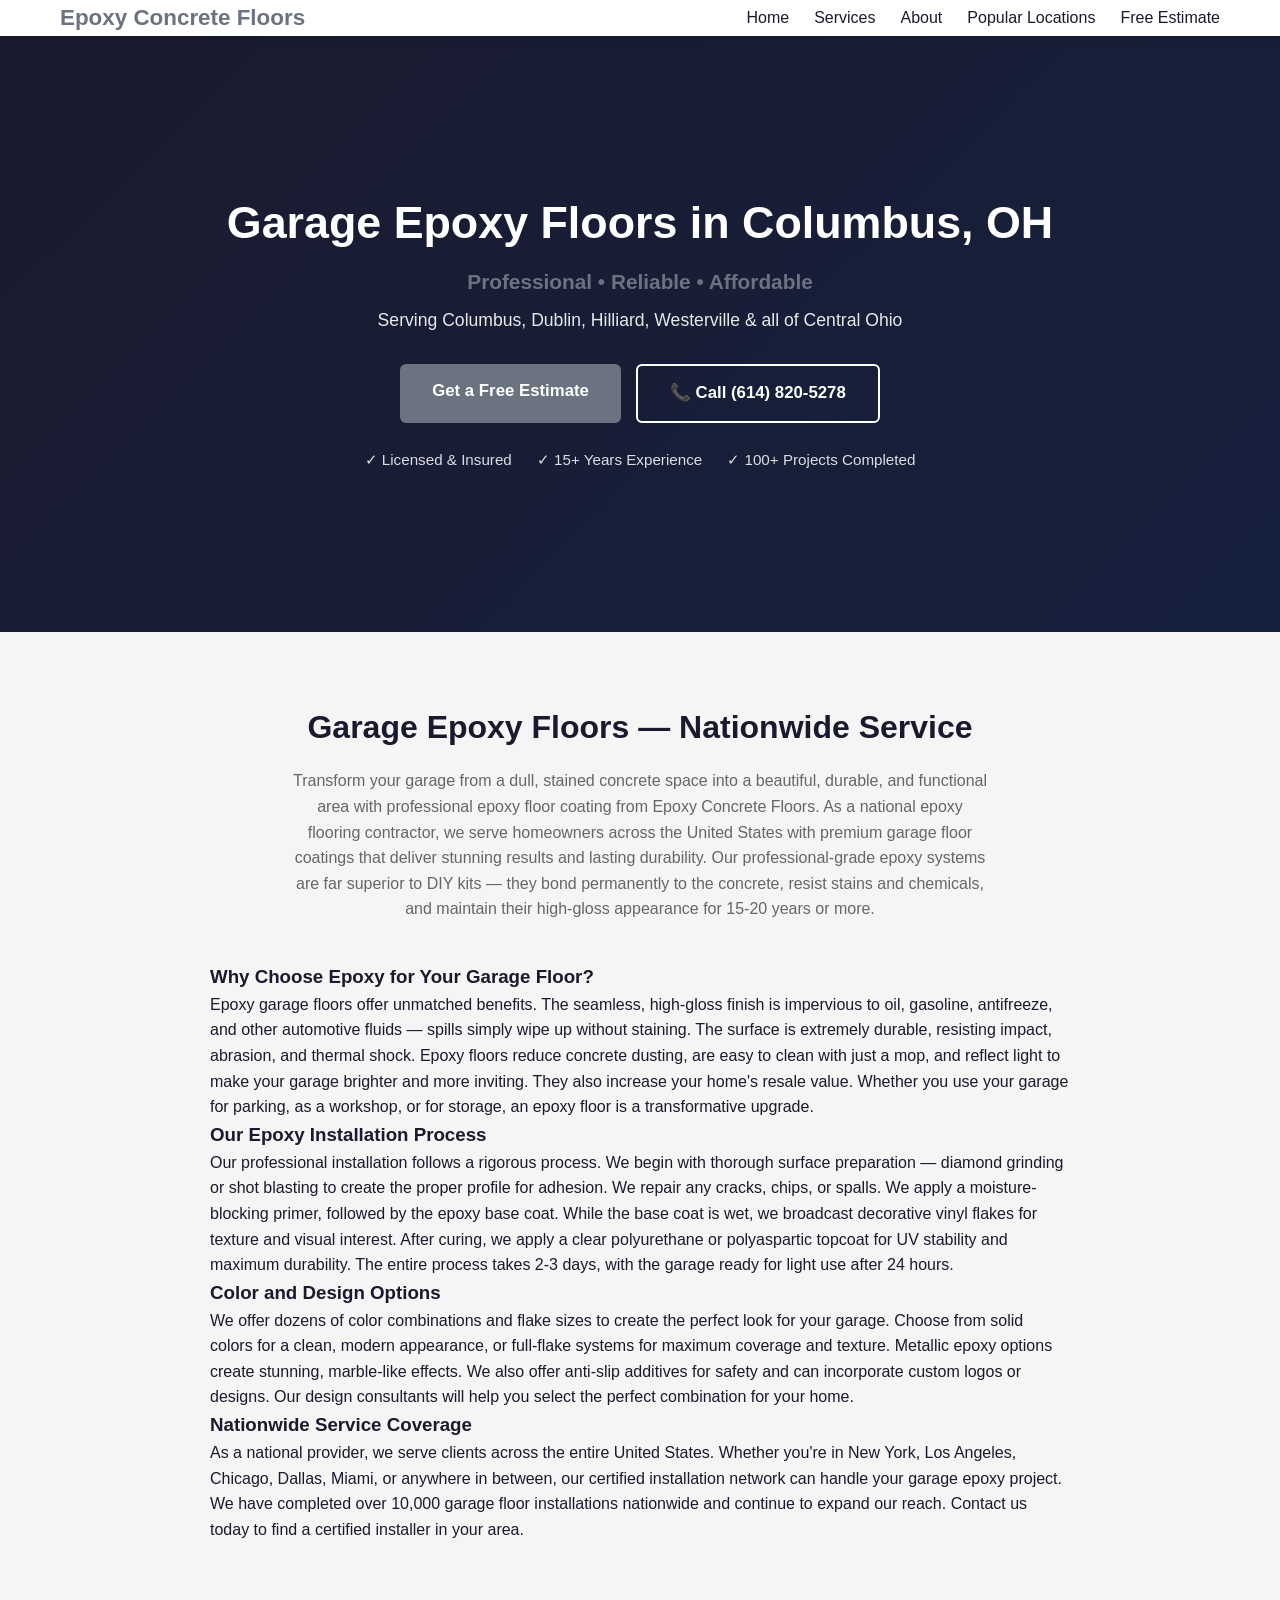
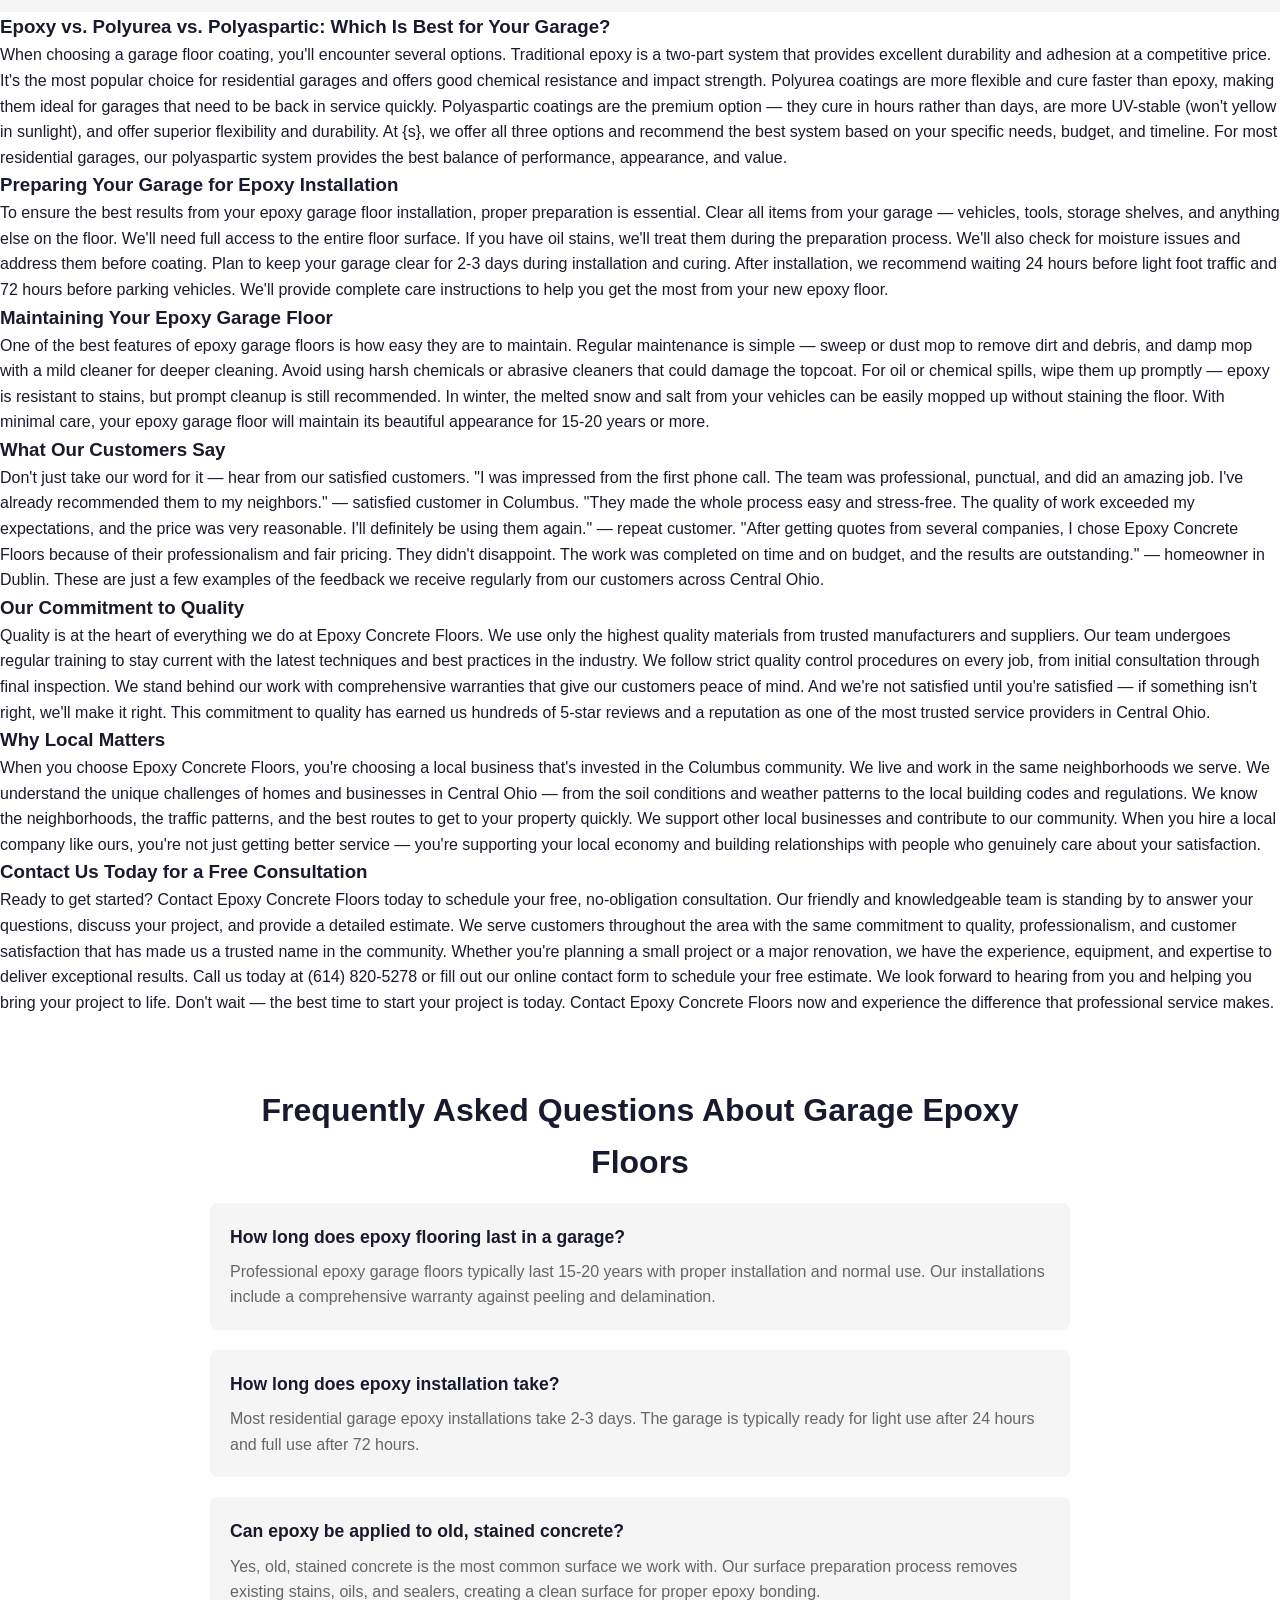
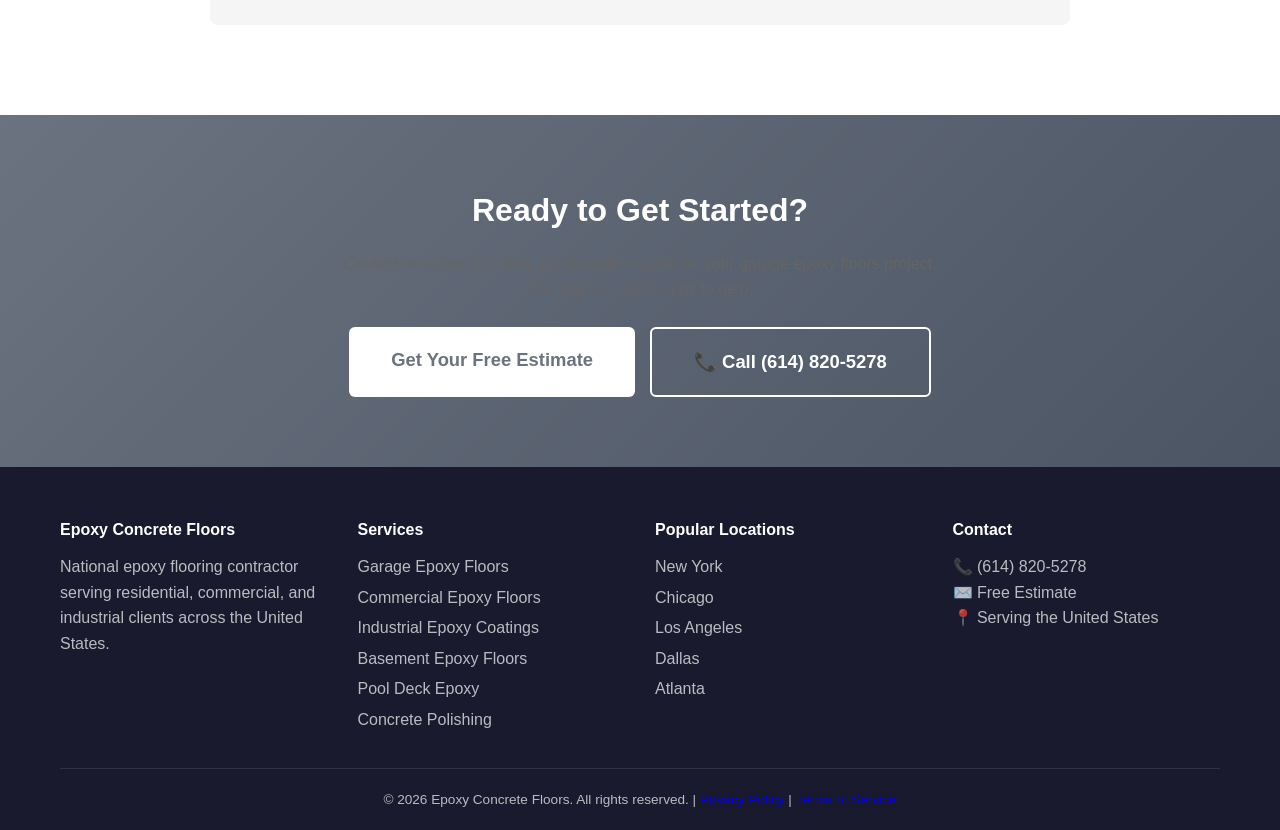
<file: services/garage-epoxy-floors/index.html>
<!DOCTYPE html>
<html lang="en">
<head>
    <meta charset="UTF-8">
    <meta name="viewport" content="width=device-width, initial-scale=1.0">
    <title>Garage Epoxy Floors in Columbus, OH | Epoxy Concrete Floors</title>
    <meta name="description" content="Professional garage epoxy floors services in Columbus, Ohio. Call (614) 820-5278 for expert garage epoxy floors. Free estimates, licensed & insured, 15+ years experience.">
<meta property="og:title" content="Garage Epoxy Floors in Columbus, OH | Epoxy Concrete Floors">
<meta property="og:description" content="Professional garage epoxy floors services in Columbus, Ohio. Call (614) 820-5278 for expert garage epoxy floors. Free estimates, licensed & insured, 15+ years experience.">
<meta property="og:type" content="website">
<meta property="og:url" content="https://epoxyconcretefloors.com/services/garage-epoxy-floors/">
<meta property="og:site_name" content="epoxyconcretefloors.com">
    <meta name="robots" content="index, follow">
    <link rel="canonical" href="https://epoxyconcretefloors.com/services/garage-epoxy-floors/">
    <link rel="stylesheet" href="/style.css">
    <script type="application/ld+json">
{
    "@context": "https://schema.org",
    "@type": "Service",
    "name": "Garage Epoxy Floors",
    "description": "Professional garage epoxy floors services provided by Epoxy Concrete Floors.",
    "provider": {
        "@type": "Business",
        "name": "Epoxy Concrete Floors",
        "telephone": "(614) 820-5278",
        "url": "https://epoxyconcretefloors.com",
        "areaServed": "United States"
    },
    "areaServed": "United States",
    "hasOfferCatalog": {
        "@type": "OfferCatalog",
        "name": "Garage Epoxy Floors Services",
        "itemListElement": [
            {
                "@type": "Offer",
                "itemOffered": {
                    "@type": "Service",
                    "name": "Garage Epoxy Floors"
                }
            }
        ]
    }
}
</script>
</head>
<body>
<header>
        <nav class="container">
            <a href="/" class="logo">Epoxy Concrete Floors</a>
            <button class="mobile-toggle" aria-label="Menu">☰</button>
            <ul class="nav-links">
                <li><a href="/">Home</a></li>
                <li><a href="/services/">Services</a></li>
                <li><a href="/about/">About</a></li>
                <li><a href="/locations/">Popular Locations</a></li>
                <li><a href="/contact/" class="cta-btn">Free Estimate</a></li>
            </ul>
        </nav>
    </header>

<section class="hero" style="background: linear-gradient(135deg, var(--dark) 0%, #16213e 100%);">
    <div class="container" style="text-align: center; padding: 80px 20px;">
        <h1 style="font-size: 2.8rem; color: var(--white); margin-bottom: 15px;">Garage Epoxy Floors in Columbus, OH</h1>
        <p style="font-size: 1.3rem; color: #6b7280; font-weight: 600; margin-bottom: 8px;">Professional • Reliable • Affordable</p>
        <p style="font-size: 1.1rem; color: rgba(255,255,255,0.9); margin-bottom: 30px;">Serving Columbus, Dublin, Hilliard, Westerville & all of Central Ohio</p>
        <div style="display: flex; gap: 15px; justify-content: center; flex-wrap: wrap; margin-bottom: 25px;">
            <a href="/contact/" class="btn btn-primary">Get a Free Estimate</a>
            <a href="tel:+16148205278" class="btn btn-secondary">📞 Call (614) 820-5278</a>
        </div>
        <div style="display: flex; gap: 25px; justify-content: center; flex-wrap: wrap; font-size: 0.95rem; color: rgba(255,255,255,0.85);">
            <span>✓ Licensed & Insured</span>
            <span>✓ 15+ Years Experience</span>
            <span>✓ 100+ Projects Completed</span>
        </div>
    </div>
</section>


<section class="services" style="padding: 70px 20px; background: var(--light);">
    <div class="container" style="max-width: 900px;">
        <h2>Garage Epoxy Floors — Nationwide Service</h2>
        <p>Transform your garage from a dull, stained concrete space into a beautiful, durable, and functional area with professional epoxy floor coating from Epoxy Concrete Floors. As a national epoxy flooring contractor, we serve homeowners across the United States with premium garage floor coatings that deliver stunning results and lasting durability. Our professional-grade epoxy systems are far superior to DIY kits — they bond permanently to the concrete, resist stains and chemicals, and maintain their high-gloss appearance for 15-20 years or more.</p>

        <h3>Why Choose Epoxy for Your Garage Floor?</h3>
        <p>Epoxy garage floors offer unmatched benefits. The seamless, high-gloss finish is impervious to oil, gasoline, antifreeze, and other automotive fluids — spills simply wipe up without staining. The surface is extremely durable, resisting impact, abrasion, and thermal shock. Epoxy floors reduce concrete dusting, are easy to clean with just a mop, and reflect light to make your garage brighter and more inviting. They also increase your home's resale value. Whether you use your garage for parking, as a workshop, or for storage, an epoxy floor is a transformative upgrade.</p>

        <h3>Our Epoxy Installation Process</h3>
        <p>Our professional installation follows a rigorous process. We begin with thorough surface preparation — diamond grinding or shot blasting to create the proper profile for adhesion. We repair any cracks, chips, or spalls. We apply a moisture-blocking primer, followed by the epoxy base coat. While the base coat is wet, we broadcast decorative vinyl flakes for texture and visual interest. After curing, we apply a clear polyurethane or polyaspartic topcoat for UV stability and maximum durability. The entire process takes 2-3 days, with the garage ready for light use after 24 hours.</p>

        <h3>Color and Design Options</h3>
        <p>We offer dozens of color combinations and flake sizes to create the perfect look for your garage. Choose from solid colors for a clean, modern appearance, or full-flake systems for maximum coverage and texture. Metallic epoxy options create stunning, marble-like effects. We also offer anti-slip additives for safety and can incorporate custom logos or designs. Our design consultants will help you select the perfect combination for your home.</p>

        <h3>Nationwide Service Coverage</h3>
        <p>As a national provider, we serve clients across the entire United States. Whether you're in New York, Los Angeles, Chicago, Dallas, Miami, or anywhere in between, our certified installation network can handle your garage epoxy project. We have completed over 10,000 garage floor installations nationwide and continue to expand our reach. Contact us today to find a certified installer in your area.</p>
    </div>
</section>


        <h3>Epoxy vs. Polyurea vs. Polyaspartic: Which Is Best for Your Garage?</h3>
        <p>When choosing a garage floor coating, you'll encounter several options. Traditional epoxy is a two-part system that provides excellent durability and adhesion at a competitive price. It's the most popular choice for residential garages and offers good chemical resistance and impact strength. Polyurea coatings are more flexible and cure faster than epoxy, making them ideal for garages that need to be back in service quickly. Polyaspartic coatings are the premium option — they cure in hours rather than days, are more UV-stable (won't yellow in sunlight), and offer superior flexibility and durability. At {s}, we offer all three options and recommend the best system based on your specific needs, budget, and timeline. For most residential garages, our polyaspartic system provides the best balance of performance, appearance, and value.</p>

        <h3>Preparing Your Garage for Epoxy Installation</h3>
        <p>To ensure the best results from your epoxy garage floor installation, proper preparation is essential. Clear all items from your garage — vehicles, tools, storage shelves, and anything else on the floor. We'll need full access to the entire floor surface. If you have oil stains, we'll treat them during the preparation process. We'll also check for moisture issues and address them before coating. Plan to keep your garage clear for 2-3 days during installation and curing. After installation, we recommend waiting 24 hours before light foot traffic and 72 hours before parking vehicles. We'll provide complete care instructions to help you get the most from your new epoxy floor.</p>

        <h3>Maintaining Your Epoxy Garage Floor</h3>
        <p>One of the best features of epoxy garage floors is how easy they are to maintain. Regular maintenance is simple — sweep or dust mop to remove dirt and debris, and damp mop with a mild cleaner for deeper cleaning. Avoid using harsh chemicals or abrasive cleaners that could damage the topcoat. For oil or chemical spills, wipe them up promptly — epoxy is resistant to stains, but prompt cleanup is still recommended. In winter, the melted snow and salt from your vehicles can be easily mopped up without staining the floor. With minimal care, your epoxy garage floor will maintain its beautiful appearance for 15-20 years or more.</p>



        <h3>What Our Customers Say</h3>
        <p>Don't just take our word for it — hear from our satisfied customers. "I was impressed from the first phone call. The team was professional, punctual, and did an amazing job. I've already recommended them to my neighbors." — satisfied customer in Columbus. "They made the whole process easy and stress-free. The quality of work exceeded my expectations, and the price was very reasonable. I'll definitely be using them again." — repeat customer. "After getting quotes from several companies, I chose Epoxy Concrete Floors because of their professionalism and fair pricing. They didn't disappoint. The work was completed on time and on budget, and the results are outstanding." — homeowner in Dublin. These are just a few examples of the feedback we receive regularly from our customers across Central Ohio.</p>

        <h3>Our Commitment to Quality</h3>
        <p>Quality is at the heart of everything we do at Epoxy Concrete Floors. We use only the highest quality materials from trusted manufacturers and suppliers. Our team undergoes regular training to stay current with the latest techniques and best practices in the industry. We follow strict quality control procedures on every job, from initial consultation through final inspection. We stand behind our work with comprehensive warranties that give our customers peace of mind. And we're not satisfied until you're satisfied — if something isn't right, we'll make it right. This commitment to quality has earned us hundreds of 5-star reviews and a reputation as one of the most trusted service providers in Central Ohio.</p>

        <h3>Why Local Matters</h3>
        <p>When you choose Epoxy Concrete Floors, you're choosing a local business that's invested in the Columbus community. We live and work in the same neighborhoods we serve. We understand the unique challenges of homes and businesses in Central Ohio — from the soil conditions and weather patterns to the local building codes and regulations. We know the neighborhoods, the traffic patterns, and the best routes to get to your property quickly. We support other local businesses and contribute to our community. When you hire a local company like ours, you're not just getting better service — you're supporting your local economy and building relationships with people who genuinely care about your satisfaction.</p>



        <h3>Contact Us Today for a Free Consultation</h3>
        <p>Ready to get started? Contact Epoxy Concrete Floors today to schedule your free, no-obligation consultation. Our friendly and knowledgeable team is standing by to answer your questions, discuss your project, and provide a detailed estimate. We serve customers throughout the area with the same commitment to quality, professionalism, and customer satisfaction that has made us a trusted name in the community. Whether you're planning a small project or a major renovation, we have the experience, equipment, and expertise to deliver exceptional results. Call us today at (614) 820-5278 or fill out our online contact form to schedule your free estimate. We look forward to hearing from you and helping you bring your project to life. Don't wait — the best time to start your project is today. Contact Epoxy Concrete Floors now and experience the difference that professional service makes.</p>


<section class="faq" style="padding: 70px 20px; background: var(--white);">
    <div class="container" style="max-width: 900px;">
        <h2>Frequently Asked Questions About Garage Epoxy Floors</h2>
        <div itemscope itemtype="https://schema.org/FAQPage">
            <div itemscope itemprop="mainEntity" itemtype="https://schema.org/Question">
                <h3 itemprop="name">How long does epoxy flooring last in a garage?</h3>
                <div itemscope itemprop="acceptedAnswer" itemtype="https://schema.org/Answer">
                    <div itemprop="text"><p>Professional epoxy garage floors typically last 15-20 years with proper installation and normal use. Our installations include a comprehensive warranty against peeling and delamination.</p></div>
                </div>
            </div>
            <div itemscope itemprop="mainEntity" itemtype="https://schema.org/Question">
                <h3 itemprop="name">How long does epoxy installation take?</h3>
                <div itemscope itemprop="acceptedAnswer" itemtype="https://schema.org/Answer">
                    <div itemprop="text"><p>Most residential garage epoxy installations take 2-3 days. The garage is typically ready for light use after 24 hours and full use after 72 hours.</p></div>
                </div>
            </div>
            <div itemscope itemprop="mainEntity" itemtype="https://schema.org/Question">
                <h3 itemprop="name">Can epoxy be applied to old, stained concrete?</h3>
                <div itemscope itemprop="acceptedAnswer" itemtype="https://schema.org/Answer">
                    <div itemprop="text"><p>Yes, old, stained concrete is the most common surface we work with. Our surface preparation process removes existing stains, oils, and sealers, creating a clean surface for proper epoxy bonding.</p></div>
                </div>
            </div>
        </div>
    </div>
</section>

<section class="cta-section">
    <div class="container" style="text-align: center;">
        <h2>Ready to Get Started?</h2>
        <p>Contact us today for a free, no-obligation quote on your garage epoxy floors project. Our team is standing by to help.</p>
        <div class="cta-buttons">
            <a href="/contact/" class="btn btn-primary btn-large">Get Your Free Estimate</a>
            <a href="tel:+16148205278" class="btn btn-secondary btn-large">📞 Call (614) 820-5278</a>
        </div>
    </div>
</section>

<footer>
        <div class="container">
            <div class="footer-grid">
                <div>
                    <h4>Epoxy Concrete Floors</h4>
                    <p>National epoxy flooring contractor serving residential, commercial, and industrial clients across the United States.</p>
                </div>
                <div>
                    <h4>Services</h4>
                    <ul>
                        <li><a href="/services/garage-epoxy-floors/">Garage Epoxy Floors</a></li>
                        <li><a href="/services/commercial-epoxy-floors/">Commercial Epoxy Floors</a></li>
                        <li><a href="/services/industrial-epoxy-coatings/">Industrial Epoxy Coatings</a></li>
                        <li><a href="/services/basement-epoxy-floors/">Basement Epoxy Floors</a></li>
                        <li><a href="/services/pool-deck-epoxy/">Pool Deck Epoxy</a></li>
                        <li><a href="/services/concrete-polishing/">Concrete Polishing</a></li>
                    </ul>
                </div>
                <div>
                    <h4>Popular Locations</h4>
                    <ul>
                        <li><a href="/locations/new-york/">New York</a></li>
                        <li><a href="/locations/chicago/">Chicago</a></li>
                        <li><a href="/locations/los-angeles/">Los Angeles</a></li>
                        <li><a href="/locations/dallas/">Dallas</a></li>
                        <li><a href="/locations/atlanta/">Atlanta</a></li>
                    </ul>
                </div>
                <div>
                    <h4>Contact</h4>
                    <p>📞 <a href="tel:+16148205278">(614) 820-5278</a></p>
                    <p>✉️ <a href="/contact/">Free Estimate</a></p>
                    <p>📍 Serving the United States</p>
                </div>
            </div>
            <div class="footer-bottom">
                <p>&copy; 2026 Epoxy Concrete Floors. All rights reserved. | <a href="/privacy/">Privacy Policy</a> | <a href="/terms/">Terms of Service</a></p>
            </div>
        </div>
    </footer>

<script>
    document.querySelector('.mobile-toggle')?.addEventListener('click', function() {
        document.querySelector('.nav-links').classList.toggle('active');
    });
</script>
</body>
</html>
</file>
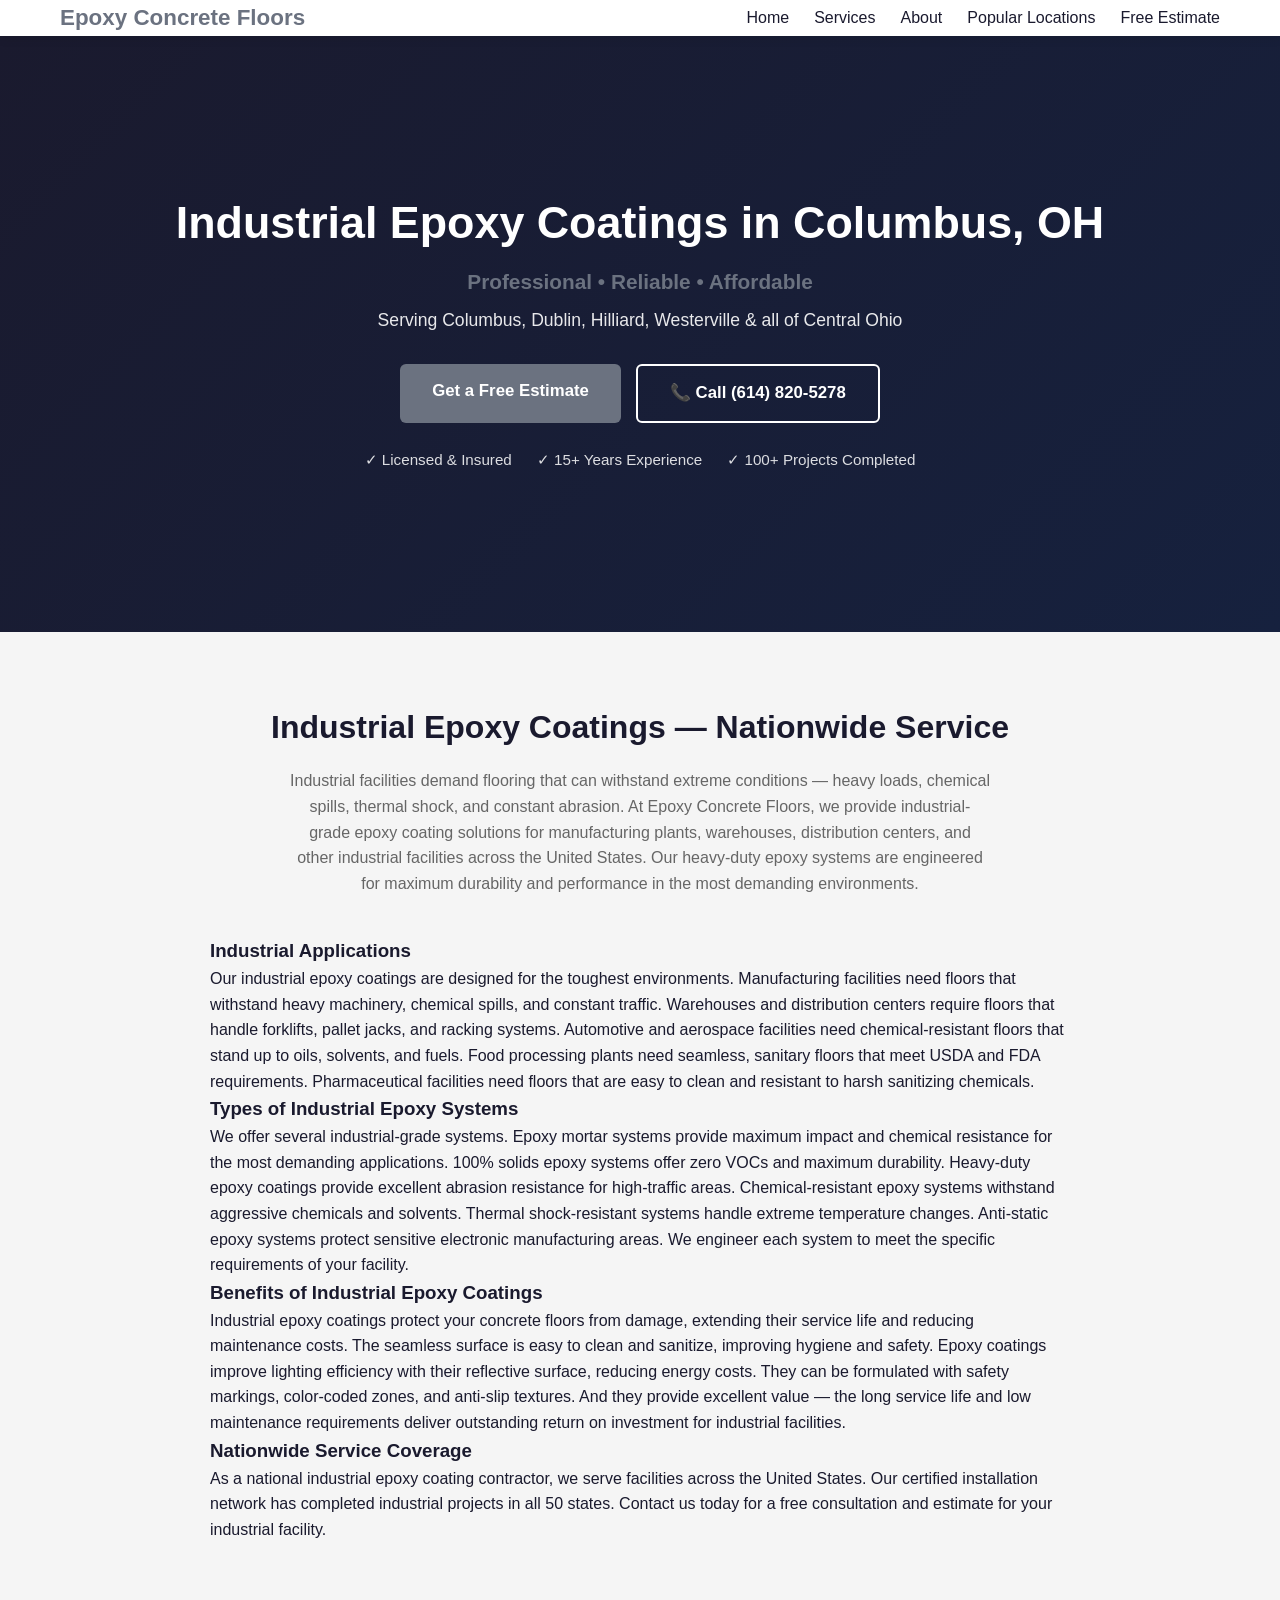
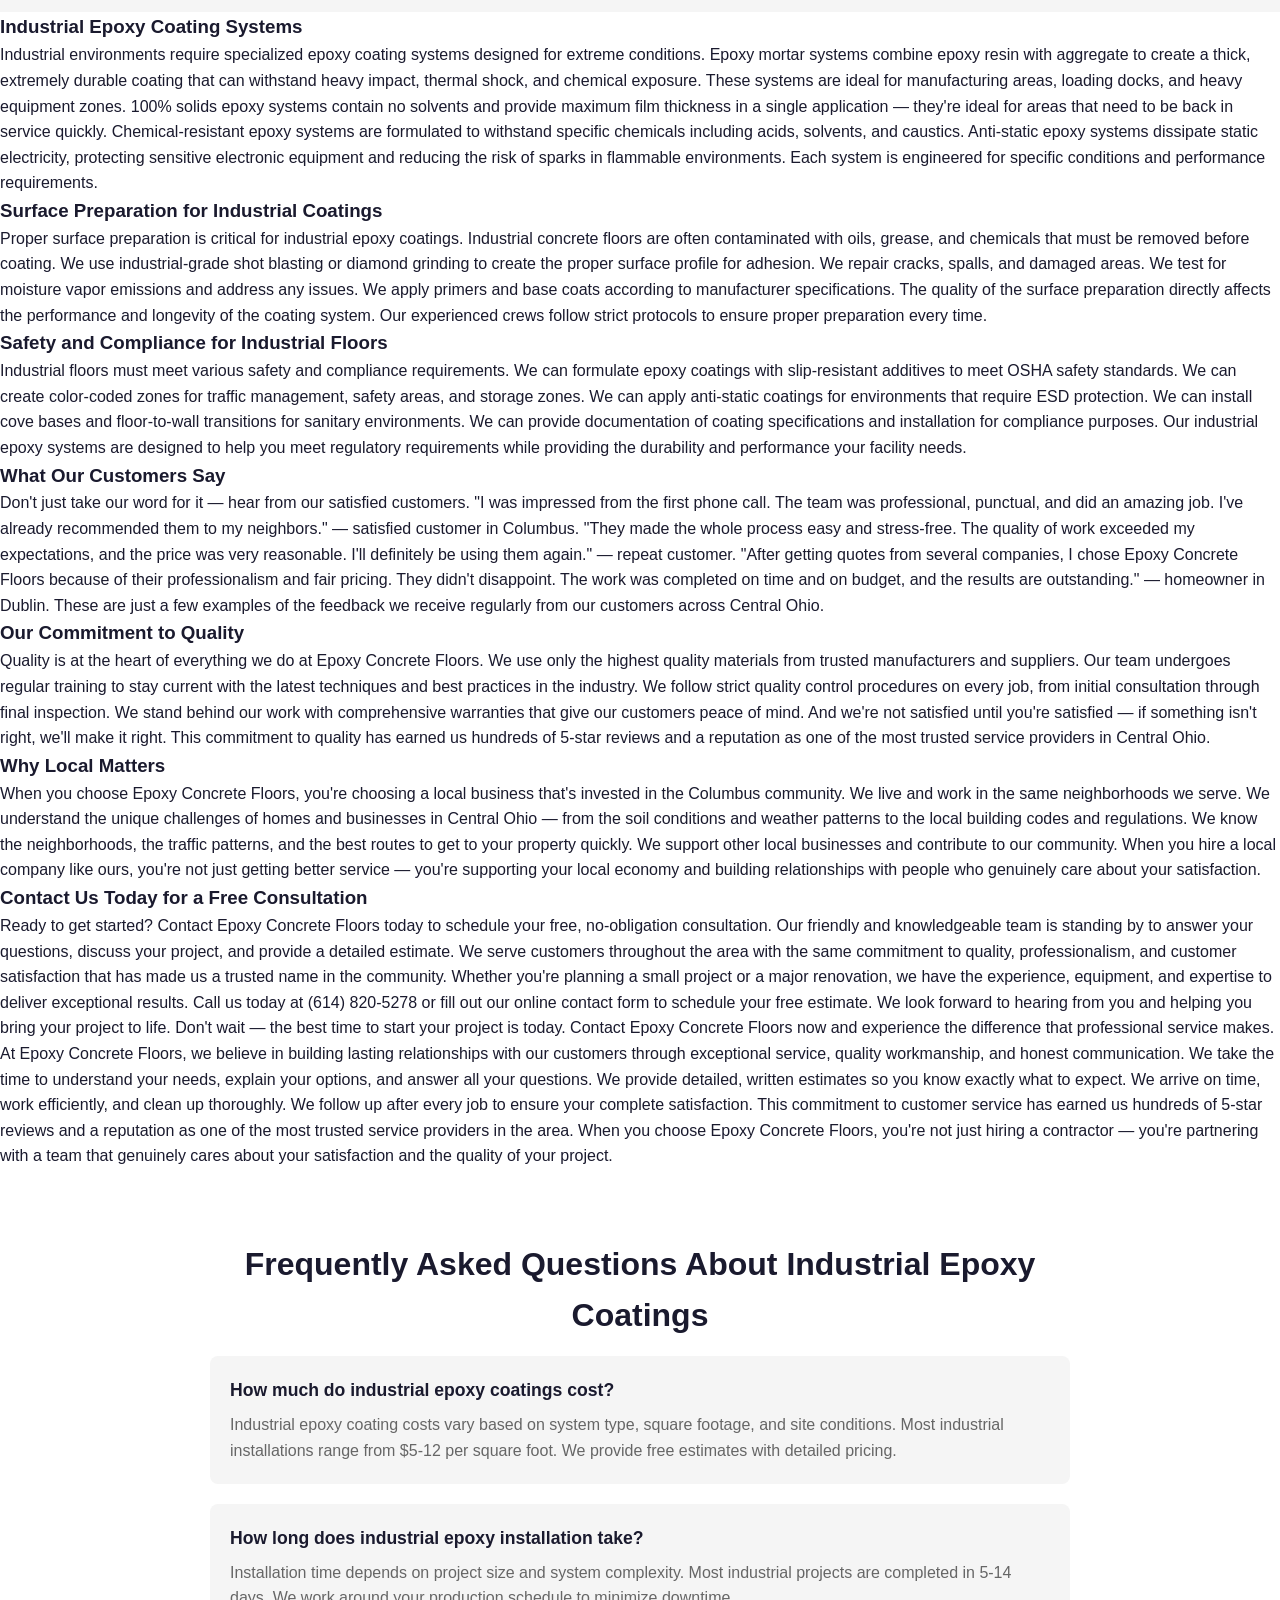
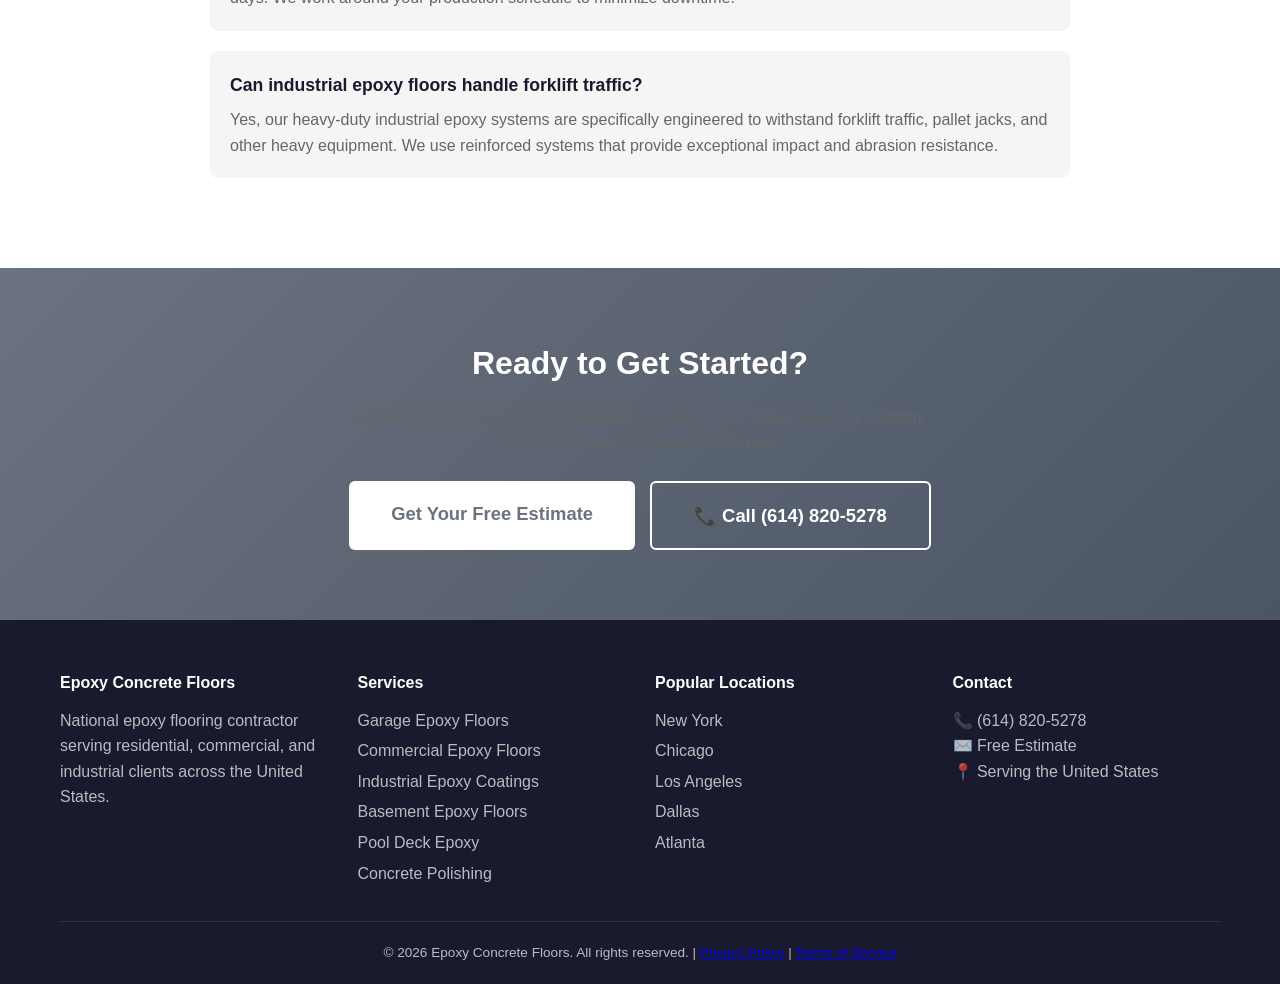
<file: services/industrial-epoxy-coatings/index.html>
<!DOCTYPE html>
<html lang="en">
<head>
    <meta charset="UTF-8">
    <meta name="viewport" content="width=device-width, initial-scale=1.0">
    <title>Industrial Epoxy Coatings in Columbus, OH | Epoxy Concrete Floors</title>
    <meta name="description" content="Professional industrial epoxy coatings services in Columbus, Ohio. Call (614) 820-5278 for expert industrial epoxy coatings. Free estimates, licensed & insured, 15+ years experience.">
<meta property="og:title" content="Industrial Epoxy Coatings in Columbus, OH | Epoxy Concrete Floors">
<meta property="og:description" content="Professional industrial epoxy coatings services in Columbus, Ohio. Call (614) 820-5278 for expert industrial epoxy coatings. Free estimates, licensed & insured, 15+ years experience.">
<meta property="og:type" content="website">
<meta property="og:url" content="https://epoxyconcretefloors.com/services/industrial-epoxy-coatings/">
<meta property="og:site_name" content="epoxyconcretefloors.com">
    <meta name="robots" content="index, follow">
    <link rel="canonical" href="https://epoxyconcretefloors.com/services/industrial-epoxy-coatings/">
    <link rel="stylesheet" href="/style.css">
    <script type="application/ld+json">
{
    "@context": "https://schema.org",
    "@type": "Service",
    "name": "Industrial Epoxy Coatings",
    "description": "Professional industrial epoxy coatings services provided by Epoxy Concrete Floors.",
    "provider": {
        "@type": "Business",
        "name": "Epoxy Concrete Floors",
        "telephone": "(614) 820-5278",
        "url": "https://epoxyconcretefloors.com",
        "areaServed": "United States"
    },
    "areaServed": "United States",
    "hasOfferCatalog": {
        "@type": "OfferCatalog",
        "name": "Industrial Epoxy Coatings Services",
        "itemListElement": [
            {
                "@type": "Offer",
                "itemOffered": {
                    "@type": "Service",
                    "name": "Industrial Epoxy Coatings"
                }
            }
        ]
    }
}
</script>
</head>
<body>
<header>
        <nav class="container">
            <a href="/" class="logo">Epoxy Concrete Floors</a>
            <button class="mobile-toggle" aria-label="Menu">☰</button>
            <ul class="nav-links">
                <li><a href="/">Home</a></li>
                <li><a href="/services/">Services</a></li>
                <li><a href="/about/">About</a></li>
                <li><a href="/locations/">Popular Locations</a></li>
                <li><a href="/contact/" class="cta-btn">Free Estimate</a></li>
            </ul>
        </nav>
    </header>

<section class="hero" style="background: linear-gradient(135deg, var(--dark) 0%, #16213e 100%);">
    <div class="container" style="text-align: center; padding: 80px 20px;">
        <h1 style="font-size: 2.8rem; color: var(--white); margin-bottom: 15px;">Industrial Epoxy Coatings in Columbus, OH</h1>
        <p style="font-size: 1.3rem; color: #6b7280; font-weight: 600; margin-bottom: 8px;">Professional • Reliable • Affordable</p>
        <p style="font-size: 1.1rem; color: rgba(255,255,255,0.9); margin-bottom: 30px;">Serving Columbus, Dublin, Hilliard, Westerville & all of Central Ohio</p>
        <div style="display: flex; gap: 15px; justify-content: center; flex-wrap: wrap; margin-bottom: 25px;">
            <a href="/contact/" class="btn btn-primary">Get a Free Estimate</a>
            <a href="tel:+16148205278" class="btn btn-secondary">📞 Call (614) 820-5278</a>
        </div>
        <div style="display: flex; gap: 25px; justify-content: center; flex-wrap: wrap; font-size: 0.95rem; color: rgba(255,255,255,0.85);">
            <span>✓ Licensed & Insured</span>
            <span>✓ 15+ Years Experience</span>
            <span>✓ 100+ Projects Completed</span>
        </div>
    </div>
</section>


<section class="services" style="padding: 70px 20px; background: var(--light);">
    <div class="container" style="max-width: 900px;">
        <h2>Industrial Epoxy Coatings — Nationwide Service</h2>
        <p>Industrial facilities demand flooring that can withstand extreme conditions — heavy loads, chemical spills, thermal shock, and constant abrasion. At Epoxy Concrete Floors, we provide industrial-grade epoxy coating solutions for manufacturing plants, warehouses, distribution centers, and other industrial facilities across the United States. Our heavy-duty epoxy systems are engineered for maximum durability and performance in the most demanding environments.</p>

        <h3>Industrial Applications</h3>
        <p>Our industrial epoxy coatings are designed for the toughest environments. Manufacturing facilities need floors that withstand heavy machinery, chemical spills, and constant traffic. Warehouses and distribution centers require floors that handle forklifts, pallet jacks, and racking systems. Automotive and aerospace facilities need chemical-resistant floors that stand up to oils, solvents, and fuels. Food processing plants need seamless, sanitary floors that meet USDA and FDA requirements. Pharmaceutical facilities need floors that are easy to clean and resistant to harsh sanitizing chemicals.</p>

        <h3>Types of Industrial Epoxy Systems</h3>
        <p>We offer several industrial-grade systems. Epoxy mortar systems provide maximum impact and chemical resistance for the most demanding applications. 100% solids epoxy systems offer zero VOCs and maximum durability. Heavy-duty epoxy coatings provide excellent abrasion resistance for high-traffic areas. Chemical-resistant epoxy systems withstand aggressive chemicals and solvents. Thermal shock-resistant systems handle extreme temperature changes. Anti-static epoxy systems protect sensitive electronic manufacturing areas. We engineer each system to meet the specific requirements of your facility.</p>

        <h3>Benefits of Industrial Epoxy Coatings</h3>
        <p>Industrial epoxy coatings protect your concrete floors from damage, extending their service life and reducing maintenance costs. The seamless surface is easy to clean and sanitize, improving hygiene and safety. Epoxy coatings improve lighting efficiency with their reflective surface, reducing energy costs. They can be formulated with safety markings, color-coded zones, and anti-slip textures. And they provide excellent value — the long service life and low maintenance requirements deliver outstanding return on investment for industrial facilities.</p>

        <h3>Nationwide Service Coverage</h3>
        <p>As a national industrial epoxy coating contractor, we serve facilities across the United States. Our certified installation network has completed industrial projects in all 50 states. Contact us today for a free consultation and estimate for your industrial facility.</p>
    </div>
</section>


        <h3>Industrial Epoxy Coating Systems</h3>
        <p>Industrial environments require specialized epoxy coating systems designed for extreme conditions. Epoxy mortar systems combine epoxy resin with aggregate to create a thick, extremely durable coating that can withstand heavy impact, thermal shock, and chemical exposure. These systems are ideal for manufacturing areas, loading docks, and heavy equipment zones. 100% solids epoxy systems contain no solvents and provide maximum film thickness in a single application — they're ideal for areas that need to be back in service quickly. Chemical-resistant epoxy systems are formulated to withstand specific chemicals including acids, solvents, and caustics. Anti-static epoxy systems dissipate static electricity, protecting sensitive electronic equipment and reducing the risk of sparks in flammable environments. Each system is engineered for specific conditions and performance requirements.</p>

        <h3>Surface Preparation for Industrial Coatings</h3>
        <p>Proper surface preparation is critical for industrial epoxy coatings. Industrial concrete floors are often contaminated with oils, grease, and chemicals that must be removed before coating. We use industrial-grade shot blasting or diamond grinding to create the proper surface profile for adhesion. We repair cracks, spalls, and damaged areas. We test for moisture vapor emissions and address any issues. We apply primers and base coats according to manufacturer specifications. The quality of the surface preparation directly affects the performance and longevity of the coating system. Our experienced crews follow strict protocols to ensure proper preparation every time.</p>

        <h3>Safety and Compliance for Industrial Floors</h3>
        <p>Industrial floors must meet various safety and compliance requirements. We can formulate epoxy coatings with slip-resistant additives to meet OSHA safety standards. We can create color-coded zones for traffic management, safety areas, and storage zones. We can apply anti-static coatings for environments that require ESD protection. We can install cove bases and floor-to-wall transitions for sanitary environments. We can provide documentation of coating specifications and installation for compliance purposes. Our industrial epoxy systems are designed to help you meet regulatory requirements while providing the durability and performance your facility needs.</p>



        <h3>What Our Customers Say</h3>
        <p>Don't just take our word for it — hear from our satisfied customers. "I was impressed from the first phone call. The team was professional, punctual, and did an amazing job. I've already recommended them to my neighbors." — satisfied customer in Columbus. "They made the whole process easy and stress-free. The quality of work exceeded my expectations, and the price was very reasonable. I'll definitely be using them again." — repeat customer. "After getting quotes from several companies, I chose Epoxy Concrete Floors because of their professionalism and fair pricing. They didn't disappoint. The work was completed on time and on budget, and the results are outstanding." — homeowner in Dublin. These are just a few examples of the feedback we receive regularly from our customers across Central Ohio.</p>

        <h3>Our Commitment to Quality</h3>
        <p>Quality is at the heart of everything we do at Epoxy Concrete Floors. We use only the highest quality materials from trusted manufacturers and suppliers. Our team undergoes regular training to stay current with the latest techniques and best practices in the industry. We follow strict quality control procedures on every job, from initial consultation through final inspection. We stand behind our work with comprehensive warranties that give our customers peace of mind. And we're not satisfied until you're satisfied — if something isn't right, we'll make it right. This commitment to quality has earned us hundreds of 5-star reviews and a reputation as one of the most trusted service providers in Central Ohio.</p>

        <h3>Why Local Matters</h3>
        <p>When you choose Epoxy Concrete Floors, you're choosing a local business that's invested in the Columbus community. We live and work in the same neighborhoods we serve. We understand the unique challenges of homes and businesses in Central Ohio — from the soil conditions and weather patterns to the local building codes and regulations. We know the neighborhoods, the traffic patterns, and the best routes to get to your property quickly. We support other local businesses and contribute to our community. When you hire a local company like ours, you're not just getting better service — you're supporting your local economy and building relationships with people who genuinely care about your satisfaction.</p>



        <h3>Contact Us Today for a Free Consultation</h3>
        <p>Ready to get started? Contact Epoxy Concrete Floors today to schedule your free, no-obligation consultation. Our friendly and knowledgeable team is standing by to answer your questions, discuss your project, and provide a detailed estimate. We serve customers throughout the area with the same commitment to quality, professionalism, and customer satisfaction that has made us a trusted name in the community. Whether you're planning a small project or a major renovation, we have the experience, equipment, and expertise to deliver exceptional results. Call us today at (614) 820-5278 or fill out our online contact form to schedule your free estimate. We look forward to hearing from you and helping you bring your project to life. Don't wait — the best time to start your project is today. Contact Epoxy Concrete Floors now and experience the difference that professional service makes.</p>



        <p>At Epoxy Concrete Floors, we believe in building lasting relationships with our customers through exceptional service, quality workmanship, and honest communication. We take the time to understand your needs, explain your options, and answer all your questions. We provide detailed, written estimates so you know exactly what to expect. We arrive on time, work efficiently, and clean up thoroughly. We follow up after every job to ensure your complete satisfaction. This commitment to customer service has earned us hundreds of 5-star reviews and a reputation as one of the most trusted service providers in the area. When you choose Epoxy Concrete Floors, you're not just hiring a contractor — you're partnering with a team that genuinely cares about your satisfaction and the quality of your project.</p>


<section class="faq" style="padding: 70px 20px; background: var(--white);">
    <div class="container" style="max-width: 900px;">
        <h2>Frequently Asked Questions About Industrial Epoxy Coatings</h2>
        <div itemscope itemtype="https://schema.org/FAQPage">
            <div itemscope itemprop="mainEntity" itemtype="https://schema.org/Question">
                <h3 itemprop="name">How much do industrial epoxy coatings cost?</h3>
                <div itemscope itemprop="acceptedAnswer" itemtype="https://schema.org/Answer">
                    <div itemprop="text"><p>Industrial epoxy coating costs vary based on system type, square footage, and site conditions. Most industrial installations range from $5-12 per square foot. We provide free estimates with detailed pricing.</p></div>
                </div>
            </div>
            <div itemscope itemprop="mainEntity" itemtype="https://schema.org/Question">
                <h3 itemprop="name">How long does industrial epoxy installation take?</h3>
                <div itemscope itemprop="acceptedAnswer" itemtype="https://schema.org/Answer">
                    <div itemprop="text"><p>Installation time depends on project size and system complexity. Most industrial projects are completed in 5-14 days. We work around your production schedule to minimize downtime.</p></div>
                </div>
            </div>
            <div itemscope itemprop="mainEntity" itemtype="https://schema.org/Question">
                <h3 itemprop="name">Can industrial epoxy floors handle forklift traffic?</h3>
                <div itemscope itemprop="acceptedAnswer" itemtype="https://schema.org/Answer">
                    <div itemprop="text"><p>Yes, our heavy-duty industrial epoxy systems are specifically engineered to withstand forklift traffic, pallet jacks, and other heavy equipment. We use reinforced systems that provide exceptional impact and abrasion resistance.</p></div>
                </div>
            </div>
        </div>
    </div>
</section>

<section class="cta-section">
    <div class="container" style="text-align: center;">
        <h2>Ready to Get Started?</h2>
        <p>Contact us today for a free, no-obligation quote on your industrial epoxy coatings project. Our team is standing by to help.</p>
        <div class="cta-buttons">
            <a href="/contact/" class="btn btn-primary btn-large">Get Your Free Estimate</a>
            <a href="tel:+16148205278" class="btn btn-secondary btn-large">📞 Call (614) 820-5278</a>
        </div>
    </div>
</section>

<footer>
        <div class="container">
            <div class="footer-grid">
                <div>
                    <h4>Epoxy Concrete Floors</h4>
                    <p>National epoxy flooring contractor serving residential, commercial, and industrial clients across the United States.</p>
                </div>
                <div>
                    <h4>Services</h4>
                    <ul>
                        <li><a href="/services/garage-epoxy-floors/">Garage Epoxy Floors</a></li>
                        <li><a href="/services/commercial-epoxy-floors/">Commercial Epoxy Floors</a></li>
                        <li><a href="/services/industrial-epoxy-coatings/">Industrial Epoxy Coatings</a></li>
                        <li><a href="/services/basement-epoxy-floors/">Basement Epoxy Floors</a></li>
                        <li><a href="/services/pool-deck-epoxy/">Pool Deck Epoxy</a></li>
                        <li><a href="/services/concrete-polishing/">Concrete Polishing</a></li>
                    </ul>
                </div>
                <div>
                    <h4>Popular Locations</h4>
                    <ul>
                        <li><a href="/locations/new-york/">New York</a></li>
                        <li><a href="/locations/chicago/">Chicago</a></li>
                        <li><a href="/locations/los-angeles/">Los Angeles</a></li>
                        <li><a href="/locations/dallas/">Dallas</a></li>
                        <li><a href="/locations/atlanta/">Atlanta</a></li>
                    </ul>
                </div>
                <div>
                    <h4>Contact</h4>
                    <p>📞 <a href="tel:+16148205278">(614) 820-5278</a></p>
                    <p>✉️ <a href="/contact/">Free Estimate</a></p>
                    <p>📍 Serving the United States</p>
                </div>
            </div>
            <div class="footer-bottom">
                <p>&copy; 2026 Epoxy Concrete Floors. All rights reserved. | <a href="/privacy/">Privacy Policy</a> | <a href="/terms/">Terms of Service</a></p>
            </div>
        </div>
    </footer>

<script>
    document.querySelector('.mobile-toggle')?.addEventListener('click', function() {
        document.querySelector('.nav-links').classList.toggle('active');
    });
</script>
</body>
</html>
</file>
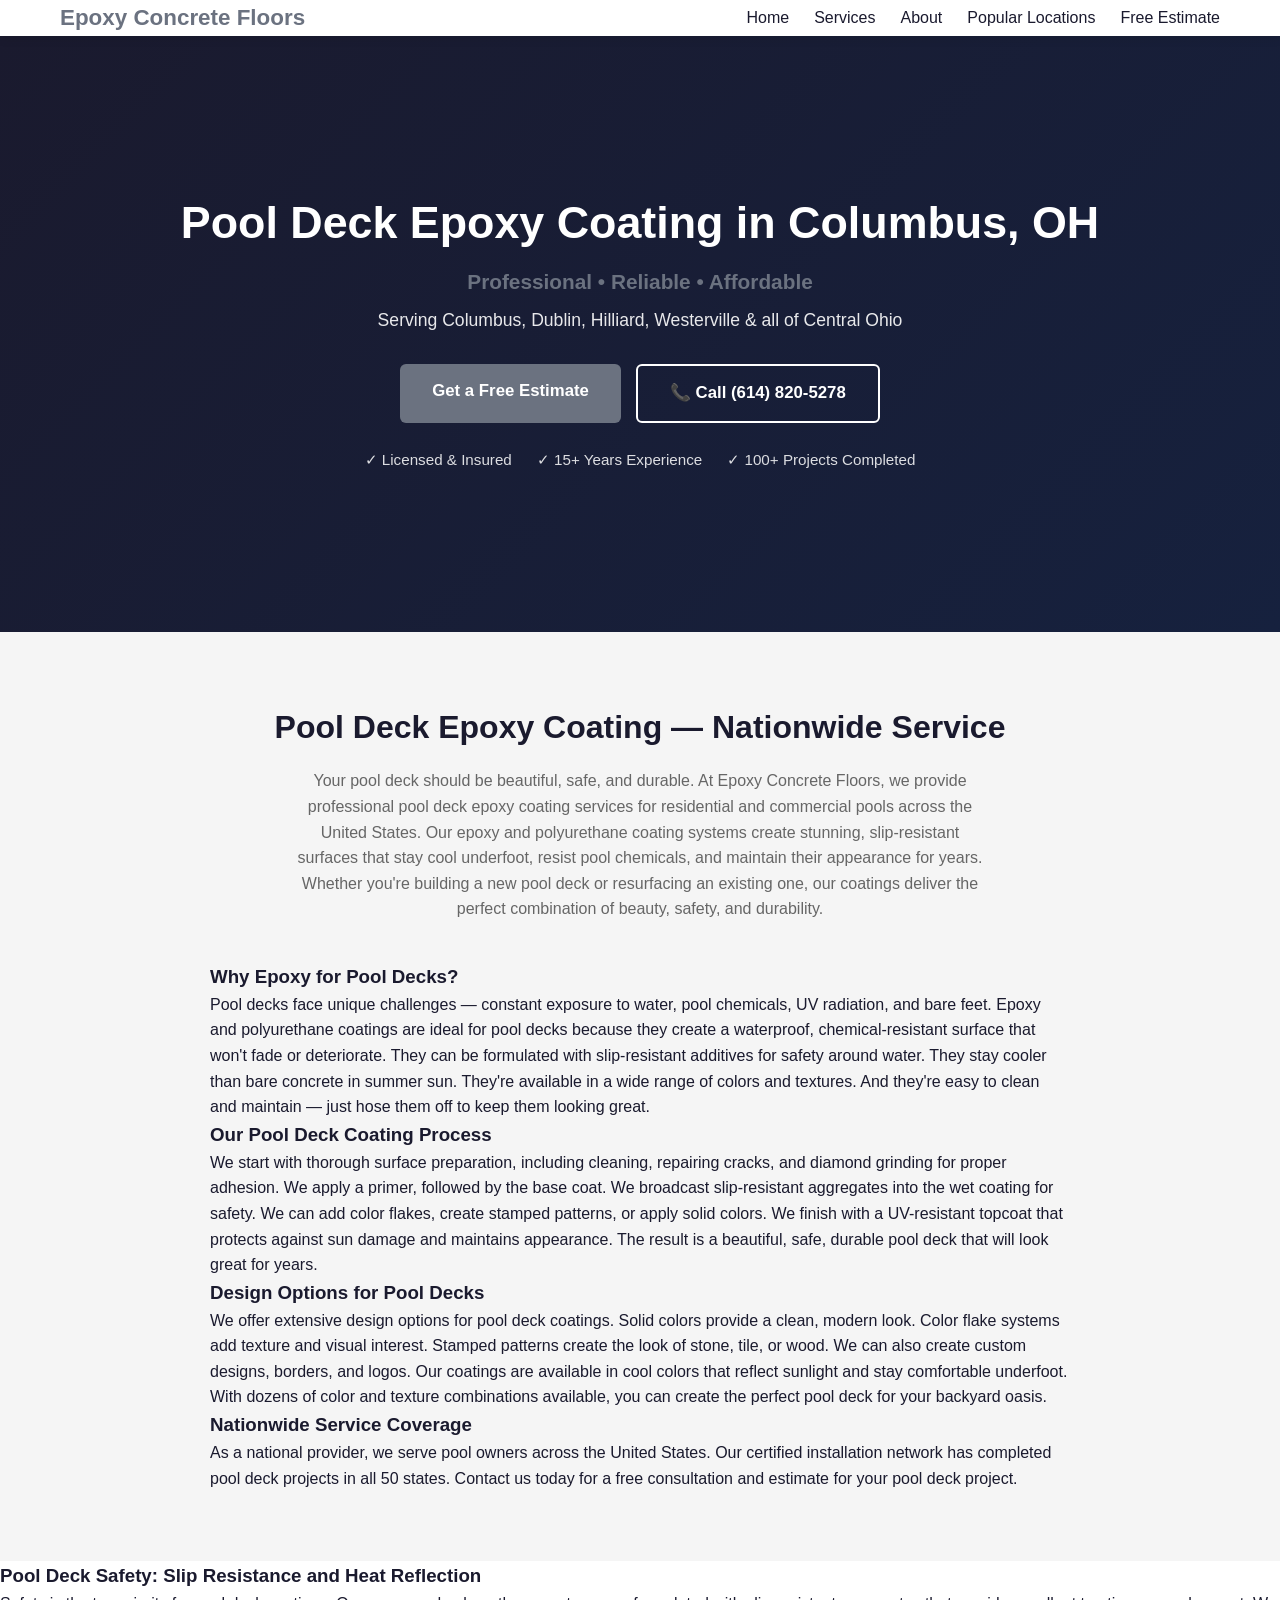
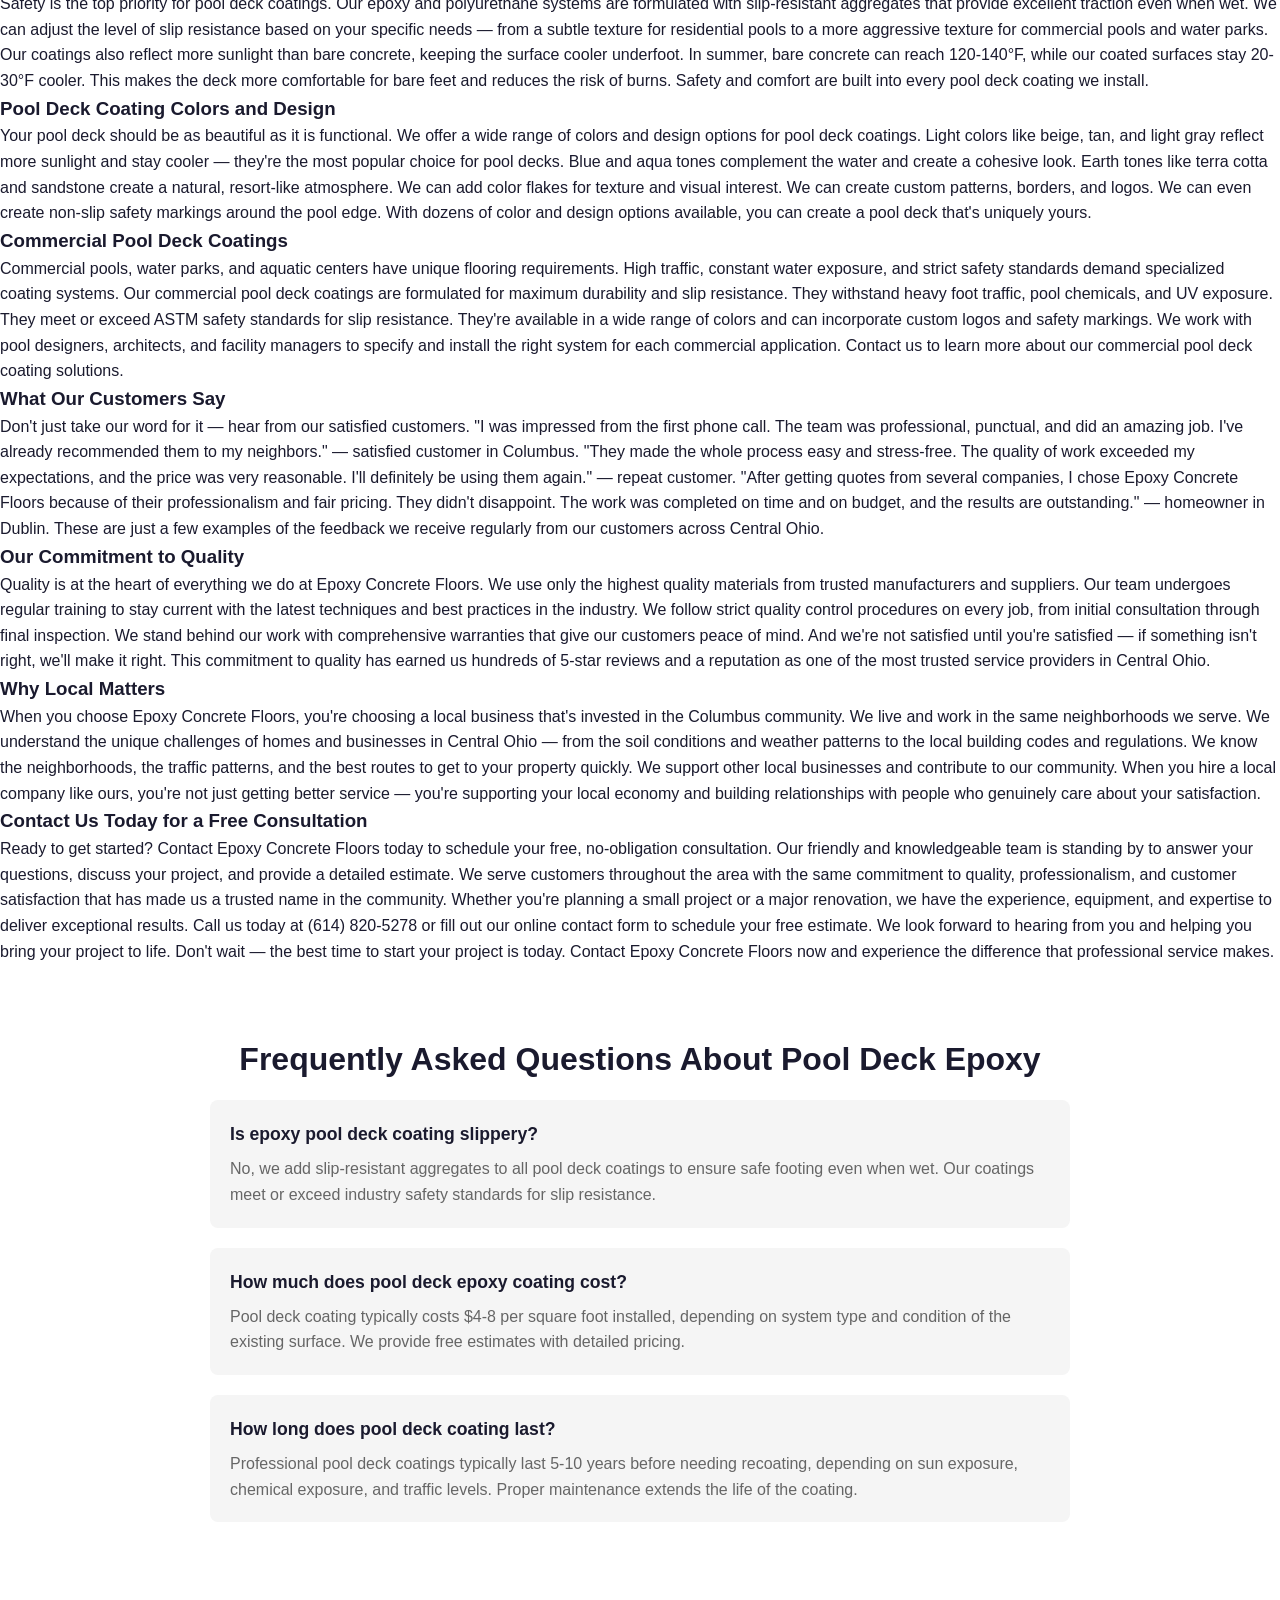
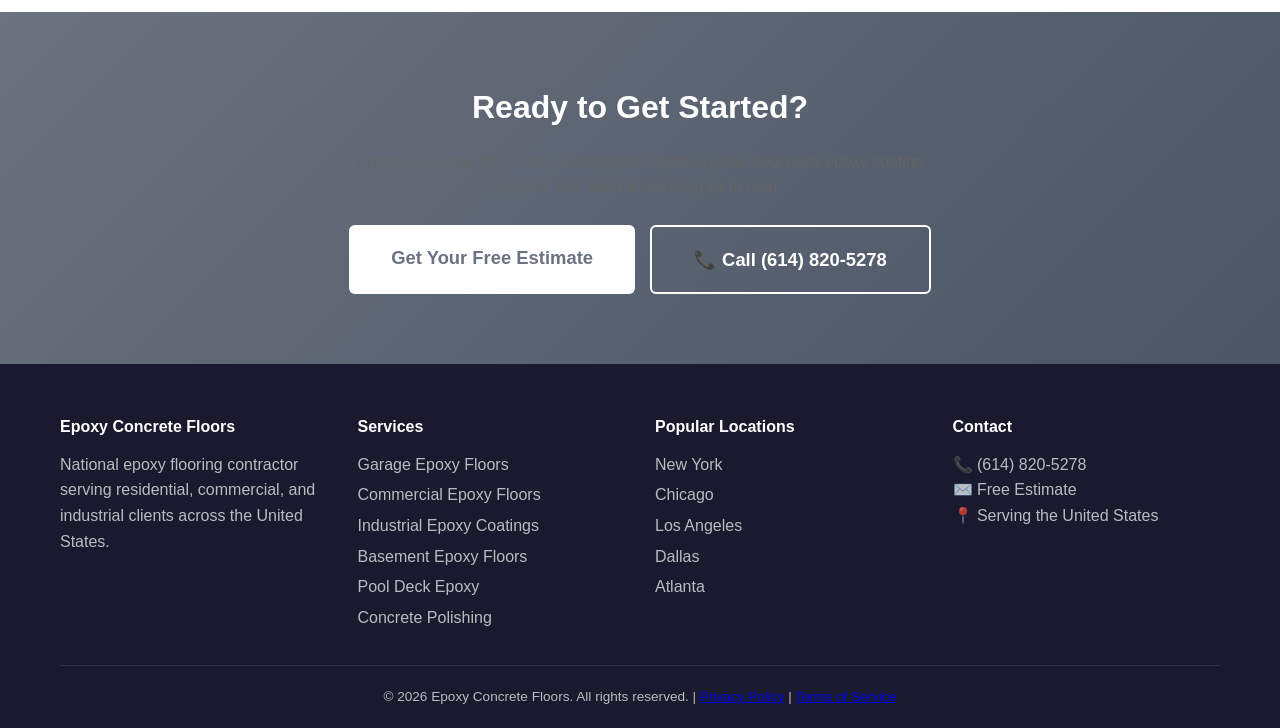
<file: services/pool-deck-epoxy/index.html>
<!DOCTYPE html>
<html lang="en">
<head>
    <meta charset="UTF-8">
    <meta name="viewport" content="width=device-width, initial-scale=1.0">
    <title>Pool Deck Epoxy Coating in Columbus, OH | Epoxy Concrete Floors</title>
    <meta name="description" content="Professional pool deck epoxy coating services in Columbus, Ohio. Call (614) 820-5278 for expert pool deck epoxy coating. Free estimates, licensed & insured, 15+ years experience.">
<meta property="og:title" content="Pool Deck Epoxy Coating in Columbus, OH | Epoxy Concrete Floors">
<meta property="og:description" content="Professional pool deck epoxy coating services in Columbus, Ohio. Call (614) 820-5278 for expert pool deck epoxy coating. Free estimates, licensed & insured, 15+ years experience.">
<meta property="og:type" content="website">
<meta property="og:url" content="https://epoxyconcretefloors.com/services/pool-deck-epoxy/">
<meta property="og:site_name" content="epoxyconcretefloors.com">
    <meta name="robots" content="index, follow">
    <link rel="canonical" href="https://epoxyconcretefloors.com/services/pool-deck-epoxy/">
    <link rel="stylesheet" href="/style.css">
    <script type="application/ld+json">
{
    "@context": "https://schema.org",
    "@type": "Service",
    "name": "Pool Deck Epoxy Coating",
    "description": "Professional pool deck epoxy coating services provided by Epoxy Concrete Floors.",
    "provider": {
        "@type": "Business",
        "name": "Epoxy Concrete Floors",
        "telephone": "(614) 820-5278",
        "url": "https://epoxyconcretefloors.com",
        "areaServed": "United States"
    },
    "areaServed": "United States",
    "hasOfferCatalog": {
        "@type": "OfferCatalog",
        "name": "Pool Deck Epoxy Coating Services",
        "itemListElement": [
            {
                "@type": "Offer",
                "itemOffered": {
                    "@type": "Service",
                    "name": "Pool Deck Epoxy Coating"
                }
            }
        ]
    }
}
</script>
</head>
<body>
<header>
        <nav class="container">
            <a href="/" class="logo">Epoxy Concrete Floors</a>
            <button class="mobile-toggle" aria-label="Menu">☰</button>
            <ul class="nav-links">
                <li><a href="/">Home</a></li>
                <li><a href="/services/">Services</a></li>
                <li><a href="/about/">About</a></li>
                <li><a href="/locations/">Popular Locations</a></li>
                <li><a href="/contact/" class="cta-btn">Free Estimate</a></li>
            </ul>
        </nav>
    </header>

<section class="hero" style="background: linear-gradient(135deg, var(--dark) 0%, #16213e 100%);">
    <div class="container" style="text-align: center; padding: 80px 20px;">
        <h1 style="font-size: 2.8rem; color: var(--white); margin-bottom: 15px;">Pool Deck Epoxy Coating in Columbus, OH</h1>
        <p style="font-size: 1.3rem; color: #6b7280; font-weight: 600; margin-bottom: 8px;">Professional • Reliable • Affordable</p>
        <p style="font-size: 1.1rem; color: rgba(255,255,255,0.9); margin-bottom: 30px;">Serving Columbus, Dublin, Hilliard, Westerville & all of Central Ohio</p>
        <div style="display: flex; gap: 15px; justify-content: center; flex-wrap: wrap; margin-bottom: 25px;">
            <a href="/contact/" class="btn btn-primary">Get a Free Estimate</a>
            <a href="tel:+16148205278" class="btn btn-secondary">📞 Call (614) 820-5278</a>
        </div>
        <div style="display: flex; gap: 25px; justify-content: center; flex-wrap: wrap; font-size: 0.95rem; color: rgba(255,255,255,0.85);">
            <span>✓ Licensed & Insured</span>
            <span>✓ 15+ Years Experience</span>
            <span>✓ 100+ Projects Completed</span>
        </div>
    </div>
</section>


<section class="services" style="padding: 70px 20px; background: var(--light);">
    <div class="container" style="max-width: 900px;">
        <h2>Pool Deck Epoxy Coating — Nationwide Service</h2>
        <p>Your pool deck should be beautiful, safe, and durable. At Epoxy Concrete Floors, we provide professional pool deck epoxy coating services for residential and commercial pools across the United States. Our epoxy and polyurethane coating systems create stunning, slip-resistant surfaces that stay cool underfoot, resist pool chemicals, and maintain their appearance for years. Whether you're building a new pool deck or resurfacing an existing one, our coatings deliver the perfect combination of beauty, safety, and durability.</p>

        <h3>Why Epoxy for Pool Decks?</h3>
        <p>Pool decks face unique challenges — constant exposure to water, pool chemicals, UV radiation, and bare feet. Epoxy and polyurethane coatings are ideal for pool decks because they create a waterproof, chemical-resistant surface that won't fade or deteriorate. They can be formulated with slip-resistant additives for safety around water. They stay cooler than bare concrete in summer sun. They're available in a wide range of colors and textures. And they're easy to clean and maintain — just hose them off to keep them looking great.</p>

        <h3>Our Pool Deck Coating Process</h3>
        <p>We start with thorough surface preparation, including cleaning, repairing cracks, and diamond grinding for proper adhesion. We apply a primer, followed by the base coat. We broadcast slip-resistant aggregates into the wet coating for safety. We can add color flakes, create stamped patterns, or apply solid colors. We finish with a UV-resistant topcoat that protects against sun damage and maintains appearance. The result is a beautiful, safe, durable pool deck that will look great for years.</p>

        <h3>Design Options for Pool Decks</h3>
        <p>We offer extensive design options for pool deck coatings. Solid colors provide a clean, modern look. Color flake systems add texture and visual interest. Stamped patterns create the look of stone, tile, or wood. We can also create custom designs, borders, and logos. Our coatings are available in cool colors that reflect sunlight and stay comfortable underfoot. With dozens of color and texture combinations available, you can create the perfect pool deck for your backyard oasis.</p>

        <h3>Nationwide Service Coverage</h3>
        <p>As a national provider, we serve pool owners across the United States. Our certified installation network has completed pool deck projects in all 50 states. Contact us today for a free consultation and estimate for your pool deck project.</p>
    </div>
</section>


        <h3>Pool Deck Safety: Slip Resistance and Heat Reflection</h3>
        <p>Safety is the top priority for pool deck coatings. Our epoxy and polyurethane systems are formulated with slip-resistant aggregates that provide excellent traction even when wet. We can adjust the level of slip resistance based on your specific needs — from a subtle texture for residential pools to a more aggressive texture for commercial pools and water parks. Our coatings also reflect more sunlight than bare concrete, keeping the surface cooler underfoot. In summer, bare concrete can reach 120-140°F, while our coated surfaces stay 20-30°F cooler. This makes the deck more comfortable for bare feet and reduces the risk of burns. Safety and comfort are built into every pool deck coating we install.</p>

        <h3>Pool Deck Coating Colors and Design</h3>
        <p>Your pool deck should be as beautiful as it is functional. We offer a wide range of colors and design options for pool deck coatings. Light colors like beige, tan, and light gray reflect more sunlight and stay cooler — they're the most popular choice for pool decks. Blue and aqua tones complement the water and create a cohesive look. Earth tones like terra cotta and sandstone create a natural, resort-like atmosphere. We can add color flakes for texture and visual interest. We can create custom patterns, borders, and logos. We can even create non-slip safety markings around the pool edge. With dozens of color and design options available, you can create a pool deck that's uniquely yours.</p>

        <h3>Commercial Pool Deck Coatings</h3>
        <p>Commercial pools, water parks, and aquatic centers have unique flooring requirements. High traffic, constant water exposure, and strict safety standards demand specialized coating systems. Our commercial pool deck coatings are formulated for maximum durability and slip resistance. They withstand heavy foot traffic, pool chemicals, and UV exposure. They meet or exceed ASTM safety standards for slip resistance. They're available in a wide range of colors and can incorporate custom logos and safety markings. We work with pool designers, architects, and facility managers to specify and install the right system for each commercial application. Contact us to learn more about our commercial pool deck coating solutions.</p>



        <h3>What Our Customers Say</h3>
        <p>Don't just take our word for it — hear from our satisfied customers. "I was impressed from the first phone call. The team was professional, punctual, and did an amazing job. I've already recommended them to my neighbors." — satisfied customer in Columbus. "They made the whole process easy and stress-free. The quality of work exceeded my expectations, and the price was very reasonable. I'll definitely be using them again." — repeat customer. "After getting quotes from several companies, I chose Epoxy Concrete Floors because of their professionalism and fair pricing. They didn't disappoint. The work was completed on time and on budget, and the results are outstanding." — homeowner in Dublin. These are just a few examples of the feedback we receive regularly from our customers across Central Ohio.</p>

        <h3>Our Commitment to Quality</h3>
        <p>Quality is at the heart of everything we do at Epoxy Concrete Floors. We use only the highest quality materials from trusted manufacturers and suppliers. Our team undergoes regular training to stay current with the latest techniques and best practices in the industry. We follow strict quality control procedures on every job, from initial consultation through final inspection. We stand behind our work with comprehensive warranties that give our customers peace of mind. And we're not satisfied until you're satisfied — if something isn't right, we'll make it right. This commitment to quality has earned us hundreds of 5-star reviews and a reputation as one of the most trusted service providers in Central Ohio.</p>

        <h3>Why Local Matters</h3>
        <p>When you choose Epoxy Concrete Floors, you're choosing a local business that's invested in the Columbus community. We live and work in the same neighborhoods we serve. We understand the unique challenges of homes and businesses in Central Ohio — from the soil conditions and weather patterns to the local building codes and regulations. We know the neighborhoods, the traffic patterns, and the best routes to get to your property quickly. We support other local businesses and contribute to our community. When you hire a local company like ours, you're not just getting better service — you're supporting your local economy and building relationships with people who genuinely care about your satisfaction.</p>



        <h3>Contact Us Today for a Free Consultation</h3>
        <p>Ready to get started? Contact Epoxy Concrete Floors today to schedule your free, no-obligation consultation. Our friendly and knowledgeable team is standing by to answer your questions, discuss your project, and provide a detailed estimate. We serve customers throughout the area with the same commitment to quality, professionalism, and customer satisfaction that has made us a trusted name in the community. Whether you're planning a small project or a major renovation, we have the experience, equipment, and expertise to deliver exceptional results. Call us today at (614) 820-5278 or fill out our online contact form to schedule your free estimate. We look forward to hearing from you and helping you bring your project to life. Don't wait — the best time to start your project is today. Contact Epoxy Concrete Floors now and experience the difference that professional service makes.</p>


<section class="faq" style="padding: 70px 20px; background: var(--white);">
    <div class="container" style="max-width: 900px;">
        <h2>Frequently Asked Questions About Pool Deck Epoxy</h2>
        <div itemscope itemtype="https://schema.org/FAQPage">
            <div itemscope itemprop="mainEntity" itemtype="https://schema.org/Question">
                <h3 itemprop="name">Is epoxy pool deck coating slippery?</h3>
                <div itemscope itemprop="acceptedAnswer" itemtype="https://schema.org/Answer">
                    <div itemprop="text"><p>No, we add slip-resistant aggregates to all pool deck coatings to ensure safe footing even when wet. Our coatings meet or exceed industry safety standards for slip resistance.</p></div>
                </div>
            </div>
            <div itemscope itemprop="mainEntity" itemtype="https://schema.org/Question">
                <h3 itemprop="name">How much does pool deck epoxy coating cost?</h3>
                <div itemscope itemprop="acceptedAnswer" itemtype="https://schema.org/Answer">
                    <div itemprop="text"><p>Pool deck coating typically costs $4-8 per square foot installed, depending on system type and condition of the existing surface. We provide free estimates with detailed pricing.</p></div>
                </div>
            </div>
            <div itemscope itemprop="mainEntity" itemtype="https://schema.org/Question">
                <h3 itemprop="name">How long does pool deck coating last?</h3>
                <div itemscope itemprop="acceptedAnswer" itemtype="https://schema.org/Answer">
                    <div itemprop="text"><p>Professional pool deck coatings typically last 5-10 years before needing recoating, depending on sun exposure, chemical exposure, and traffic levels. Proper maintenance extends the life of the coating.</p></div>
                </div>
            </div>
        </div>
    </div>
</section>

<section class="cta-section">
    <div class="container" style="text-align: center;">
        <h2>Ready to Get Started?</h2>
        <p>Contact us today for a free, no-obligation quote on your pool deck epoxy coating project. Our team is standing by to help.</p>
        <div class="cta-buttons">
            <a href="/contact/" class="btn btn-primary btn-large">Get Your Free Estimate</a>
            <a href="tel:+16148205278" class="btn btn-secondary btn-large">📞 Call (614) 820-5278</a>
        </div>
    </div>
</section>

<footer>
        <div class="container">
            <div class="footer-grid">
                <div>
                    <h4>Epoxy Concrete Floors</h4>
                    <p>National epoxy flooring contractor serving residential, commercial, and industrial clients across the United States.</p>
                </div>
                <div>
                    <h4>Services</h4>
                    <ul>
                        <li><a href="/services/garage-epoxy-floors/">Garage Epoxy Floors</a></li>
                        <li><a href="/services/commercial-epoxy-floors/">Commercial Epoxy Floors</a></li>
                        <li><a href="/services/industrial-epoxy-coatings/">Industrial Epoxy Coatings</a></li>
                        <li><a href="/services/basement-epoxy-floors/">Basement Epoxy Floors</a></li>
                        <li><a href="/services/pool-deck-epoxy/">Pool Deck Epoxy</a></li>
                        <li><a href="/services/concrete-polishing/">Concrete Polishing</a></li>
                    </ul>
                </div>
                <div>
                    <h4>Popular Locations</h4>
                    <ul>
                        <li><a href="/locations/new-york/">New York</a></li>
                        <li><a href="/locations/chicago/">Chicago</a></li>
                        <li><a href="/locations/los-angeles/">Los Angeles</a></li>
                        <li><a href="/locations/dallas/">Dallas</a></li>
                        <li><a href="/locations/atlanta/">Atlanta</a></li>
                    </ul>
                </div>
                <div>
                    <h4>Contact</h4>
                    <p>📞 <a href="tel:+16148205278">(614) 820-5278</a></p>
                    <p>✉️ <a href="/contact/">Free Estimate</a></p>
                    <p>📍 Serving the United States</p>
                </div>
            </div>
            <div class="footer-bottom">
                <p>&copy; 2026 Epoxy Concrete Floors. All rights reserved. | <a href="/privacy/">Privacy Policy</a> | <a href="/terms/">Terms of Service</a></p>
            </div>
        </div>
    </footer>

<script>
    document.querySelector('.mobile-toggle')?.addEventListener('click', function() {
        document.querySelector('.nav-links').classList.toggle('active');
    });
</script>
</body>
</html>
</file>
<file: style.css>
/* Epoxy Concrete Floors — Lead-Gen Site Styles */
:root {
    --primary: #6b7280;
    --primary-dark: #4b5563;
    --dark: #1a1a2e;
    --light: #f5f5f5;
    --white: #ffffff;
    --gray: #666;
    --gray-light: #e8e8e8;
    --shadow: 0 2px 10px rgba(0,0,0,0.1);
    --shadow-lg: 0 4px 20px rgba(0,0,0,0.15);
}

* { margin: 0; padding: 0; box-sizing: border-box; }

body {
    font-family: -apple-system, BlinkMacSystemFont, 'Segoe UI', Roboto, sans-serif;
    color: var(--dark);
    line-height: 1.6;
}

.container { max-width: 1200px; margin: 0 auto; padding: 0 20px; }

/* Header */
header {
    background: var(--white);
    box-shadow: var(--shadow);
    position: sticky;
    top: 0;
    z-index: 100;
}
header nav {
    display: flex;
    justify-content: space-between;
    align-items: center;
    padding: 15px 20px;
}
.logo {
    font-size: 1.4rem;
    font-weight: 800;
    color: var(--primary);
    text-decoration: none;
}
.nav-links {
    display: flex;
    list-style: none;
    gap: 25px;
    align-items: center;
}
.nav-links a {
    text-decoration: none;
    color: var(--dark);
    font-weight: 500;
    transition: color 0.2s;
}
.nav-links a:hover { color: var(--primary); }
.mobile-toggle {
    display: none;
    background: none;
    border: none;
    font-size: 1.5rem;
    cursor: pointer;
}

/* Hero */
.hero {
    background: linear-gradient(135deg, var(--dark) 0%, #16213e 100%);
    color: var(--white);
    padding: 80px 20px;
    text-align: center;
}
.hero h1 {
    font-size: 2.8rem;
    margin-bottom: 15px;
    line-height: 1.2;
}
.hero-sub {
    font-size: 1.3rem;
    margin-bottom: 8px;
    color: var(--primary);
    font-weight: 600;
}
.hero-tagline {
    font-size: 1.1rem;
    opacity: 0.9;
    margin-bottom: 30px;
}
.hero-cta {
    display: flex;
    gap: 15px;
    justify-content: center;
    flex-wrap: wrap;
    margin-bottom: 25px;
}
.trust-badges {
    display: flex;
    gap: 25px;
    justify-content: center;
    flex-wrap: wrap;
    font-size: 0.95rem;
    opacity: 0.85;
}

/* Buttons */
.btn {
    display: inline-block;
    padding: 14px 32px;
    border-radius: 6px;
    text-decoration: none;
    font-weight: 700;
    font-size: 1.05rem;
    transition: all 0.2s;
    cursor: pointer;
}
.btn-primary {
    background: var(--primary);
    color: var(--white);
}
.btn-primary:hover { background: var(--primary-dark); transform: translateY(-1px); }
.btn-secondary {
    background: transparent;
    color: var(--white);
    border: 2px solid var(--white);
}
.btn-secondary:hover { background: rgba(255,255,255,0.1); }
.btn-large { padding: 18px 42px; font-size: 1.15rem; }

/* Sections */
.services, .why-us, .areas, .faq, .cta-section {
    padding: 70px 20px;
}
.services { background: var(--light); }
.why-us { background: var(--white); }
.areas { background: var(--light); }
.faq { background: var(--white); }

h2 {
    font-size: 2rem;
    margin-bottom: 15px;
    text-align: center;
}
h2 + p {
    text-align: center;
    max-width: 700px;
    margin: 0 auto 40px;
    color: var(--gray);
}

/* Service Cards */
.services-grid {
    display: grid;
    grid-template-columns: repeat(auto-fit, minmax(300px, 1fr));
    gap: 25px;
}
.service-card {
    background: var(--white);
    padding: 30px;
    border-radius: 10px;
    box-shadow: var(--shadow);
    transition: transform 0.2s, box-shadow 0.2s;
}
.service-card:hover {
    transform: translateY(-3px);
    box-shadow: var(--shadow-lg);
}
.service-card h3 {
    margin-bottom: 10px;
    font-size: 1.2rem;
}
.service-card p {
    color: var(--gray);
    margin-bottom: 12px;
}
.learn-more {
    color: var(--primary);
    text-decoration: none;
    font-weight: 600;
}
.learn-more:hover { text-decoration: underline; }

/* Features */
.features-grid {
    display: grid;
    grid-template-columns: repeat(auto-fit, minmax(250px, 1fr));
    gap: 30px;
}
.feature { padding: 20px; }
.feature h3 { margin-bottom: 8px; font-size: 1.15rem; }
.feature p { color: var(--gray); }

/* Areas (Popular Locations) */
.areas-grid {
    display: grid;
    grid-template-columns: repeat(auto-fit, minmax(200px, 1fr));
    gap: 30px;
}
.area-column h4 { margin-bottom: 10px; color: var(--primary); }
.area-column ul { list-style: none; }
.area-column li { margin-bottom: 6px; }
.area-column a { color: var(--dark); text-decoration: none; }
.area-column a:hover { color: var(--primary); }

/* FAQ */
.faq div[itemtype="https://schema.org/Question"] {
    margin-bottom: 20px;
    padding: 20px;
    background: var(--light);
    border-radius: 8px;
}
.faq h3 { margin-bottom: 8px; font-size: 1.1rem; }
.faq p { color: var(--gray); }

/* CTA */
.cta-section {
    background: linear-gradient(135deg, var(--primary) 0%, var(--primary-dark) 100%);
    color: var(--white);
    text-align: center;
}
.cta-section h2 { color: var(--white); }
.cta-section p { opacity: 0.9; max-width: 600px; margin: 0 auto 25px; }
.cta-buttons { display: flex; gap: 15px; justify-content: center; flex-wrap: wrap; }
.cta-section .btn-primary { background: var(--white); color: var(--primary); }
.cta-section .btn-primary:hover { opacity: 0.9; }
.cta-section .btn-secondary { border-color: var(--white); }

/* Footer */
footer {
    background: var(--dark);
    color: rgba(255,255,255,0.7);
    padding: 50px 20px 20px;
}
.footer-grid {
    display: grid;
    grid-template-columns: repeat(auto-fit, minmax(220px, 1fr));
    gap: 30px;
    margin-bottom: 30px;
}
.footer-grid h4 { color: var(--white); margin-bottom: 12px; }
.footer-grid a { color: rgba(255,255,255,0.7); text-decoration: none; }
.footer-grid a:hover { color: var(--primary); }
.footer-grid ul { list-style: none; }
.footer-grid li { margin-bottom: 5px; }
.footer-bottom {
    border-top: 1px solid rgba(255,255,255,0.1);
    padding-top: 20px;
    text-align: center;
    font-size: 0.85rem;
}

/* Mobile */
@media (max-width: 768px) {
    .mobile-toggle { display: block; }
    .nav-links {
        display: none;
        position: absolute;
        top: 100%;
        left: 0;
        right: 0;
        background: var(--white);
        flex-direction: column;
        padding: 20px;
        gap: 15px;
        box-shadow: var(--shadow);
    }
    .nav-links.active { display: flex; }
    .hero h1 { font-size: 2rem; }
    .hero-sub { font-size: 1.1rem; }
    .hero { padding: 50px 15px; }
    .trust-badges { flex-direction: column; gap: 8px; }
    h2 { font-size: 1.6rem; }
}
</file>
